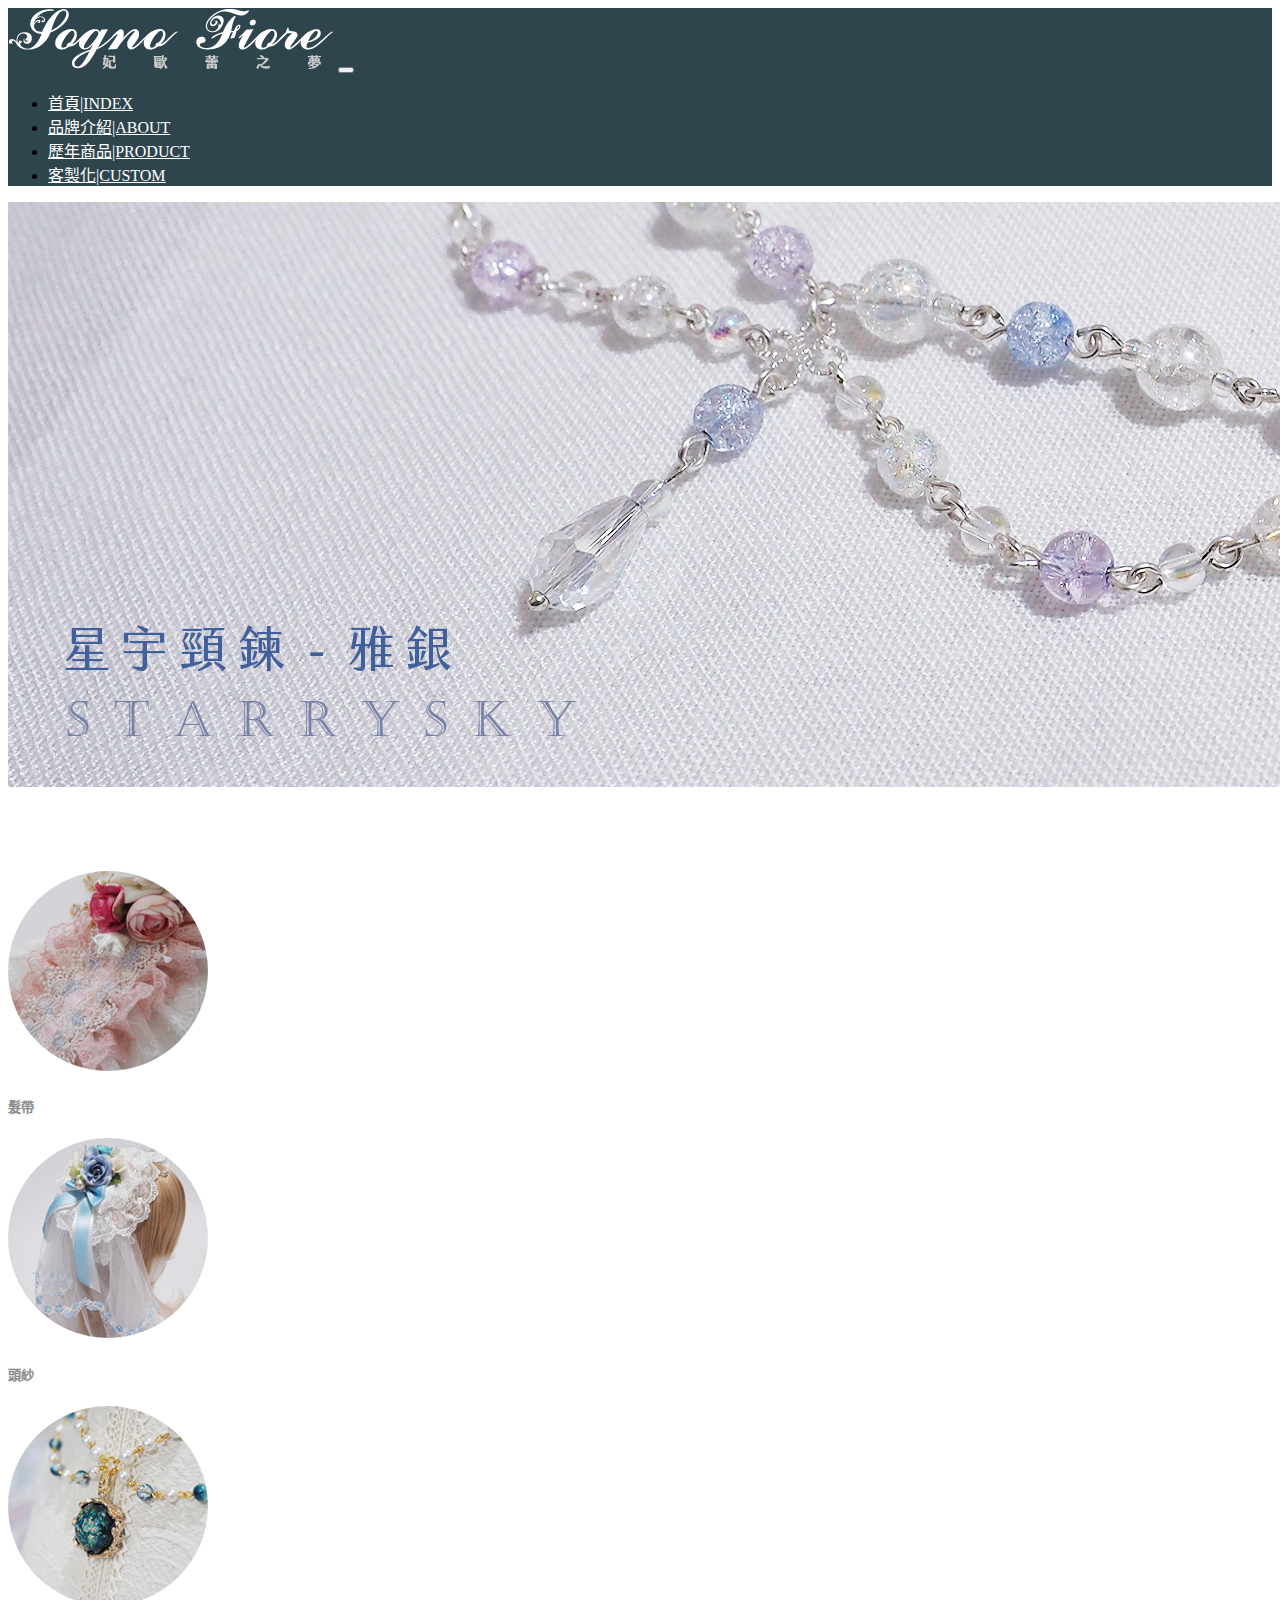
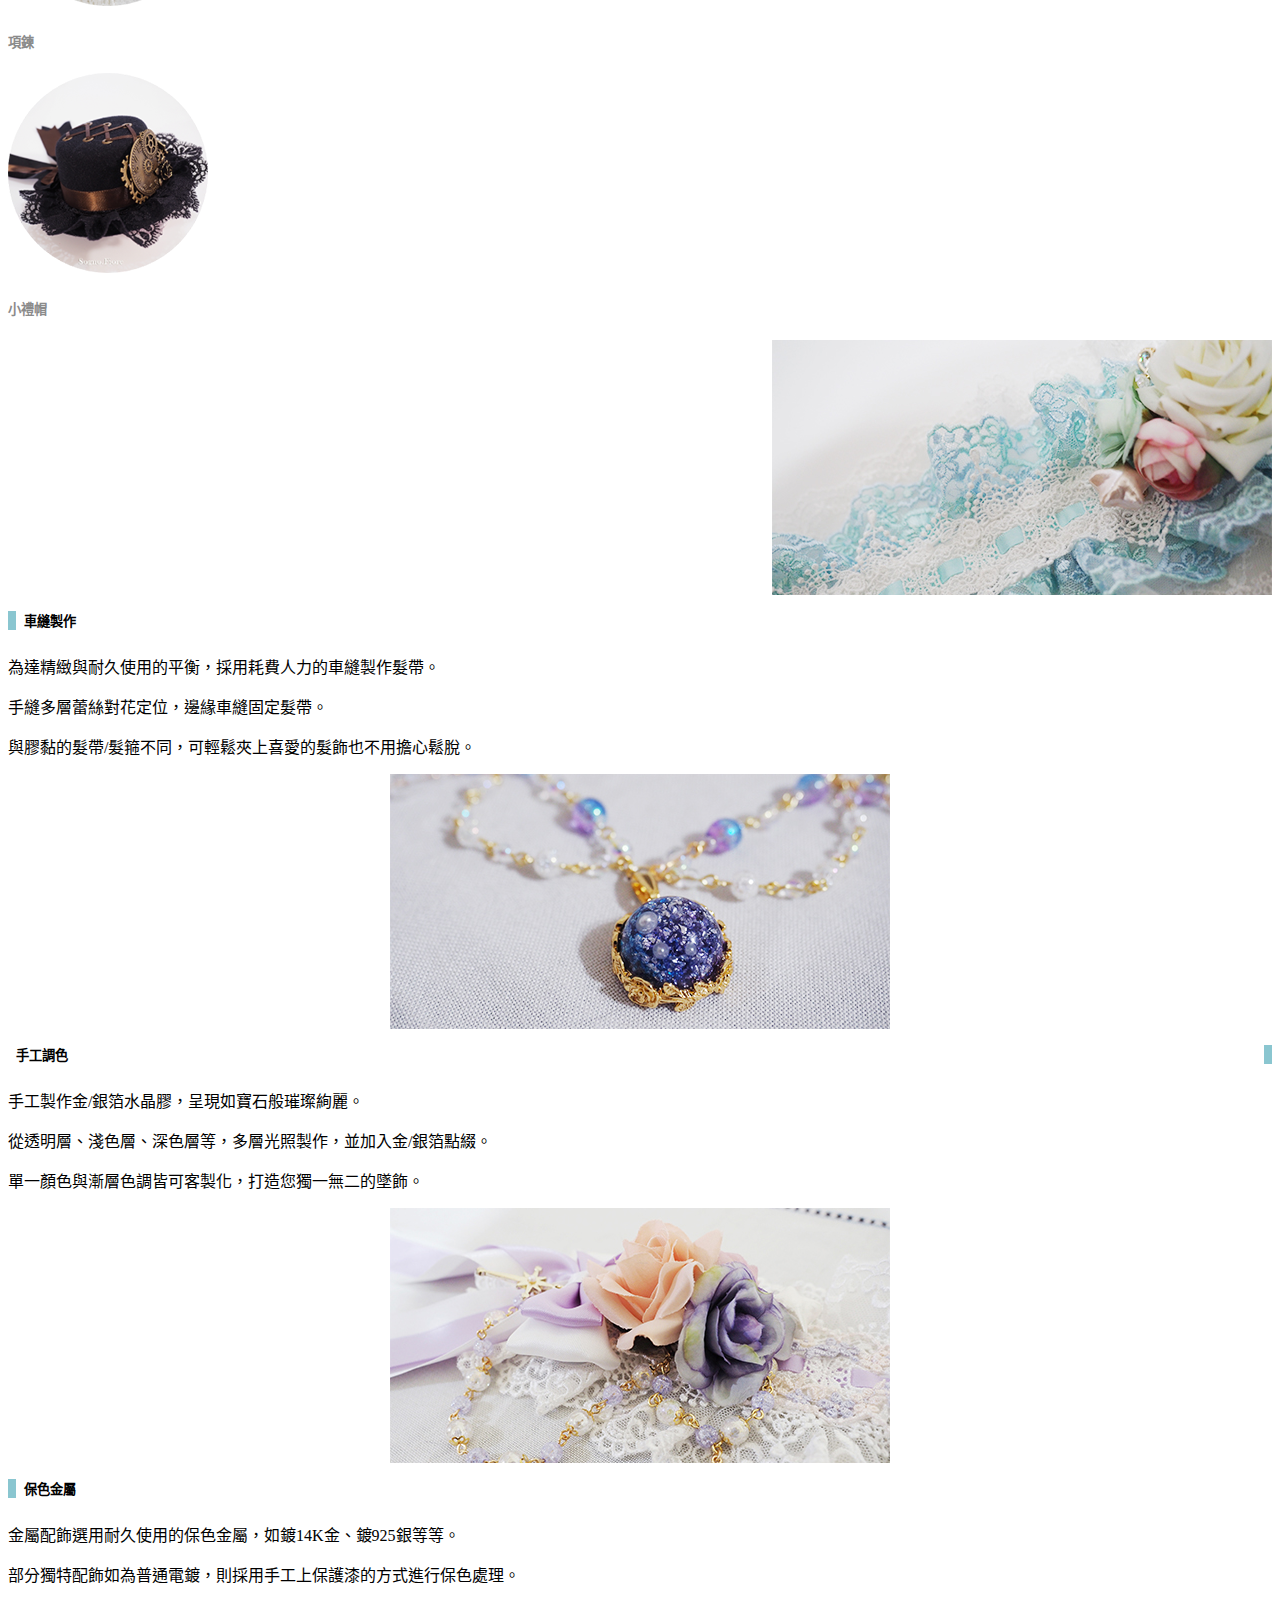
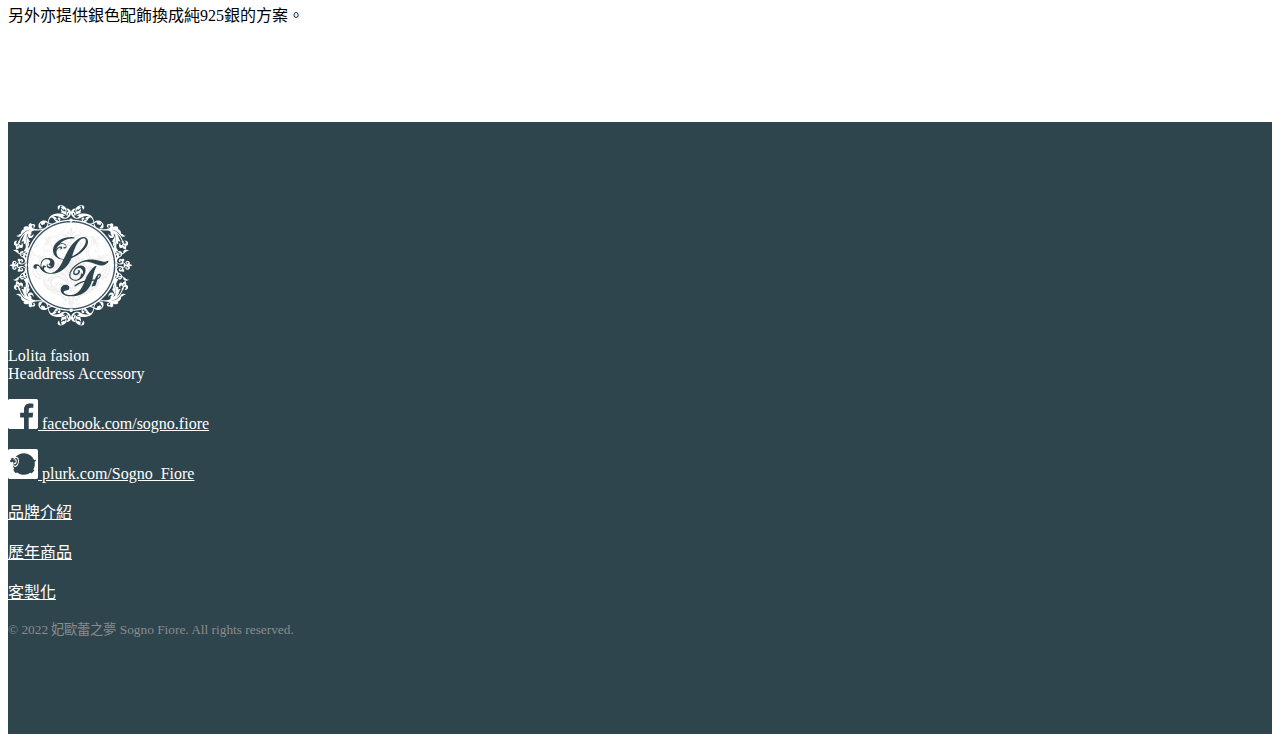
<file: index.html>
<!doctype html>
<html lang="zh-tw">
  <head>
    <!-- Required meta tags -->
    <meta charset="utf-8">
    <meta name="viewport" content="width=device-width, initial-scale=1, shrink-to-fit=no">
    <title>妃歐蕾之夢 - Sogno Fiore</title>
    <!-- Bootstrap CSS -->
    <link rel="stylesheet" href="https://stackpath.bootstrapcdn.com/bootstrap/4.2.1/css/bootstrap.min.css" integrity="sha384-GJzZqFGwb1QTTN6wy59ffF1BuGJpLSa9DkKMp0DgiMDm4iYMj70gZWKYbI706tWS" crossorigin="anonymous">
    <link rel="stylesheet" href="css/layout.css">
  </head>
  <body>
      <header class="dark-green">
        <nav class=" navbar navbar-dark navbar-expand-md d-flex flex-md-column justify-content-between">
          <img class="img-fluid nav-brand py-2" src="img/logo.png" title="sogno fiore">
      <button class="navbar-toggler" type="button" data-toggle="collapse" data-target="#navbars" aria-controls="navbars" aria-expanded="false" aria-label="Toggle navigation">
        <span class="navbar-toggler-icon"></span>
      </button>
      <div class="collapse navbar-collapse justify-content-center" id="navbars">
         <ul class="navbar-nav">
          <li class="nav-item mx-3">
            <a class="nav-link" href="index.html">首頁|INDEX</a>
          </li>
          <li class="nav-item mx-3">
            <a class="nav-link" href="about.html">品牌介紹|ABOUT</a>
          </li>
          <li class="nav-item mx-3">
            <a class="nav-link" href="product.html">歷年商品|PRODUCT</a>
          </li>
          <li class="nav-item mx-3">
            <a class="nav-link" href="custom.html">客製化|CUSTOM</a>
          </li>
        </ul>  
      </div>
      </nav>
        </header>

        <main>
        <div class="container-fluid px-0">
          <img src="img/pic01.jpg" class="img-fluid">
        </div>

        <div class="container">
          <div class="row text-center">
          <div class="col-md-3 mb-5">
            <img src="img/c01.png" class="img-fluid pb-3">
            <h5 class="gray-text">髮帶</h5>
          </div>
          <div class="col-md-3 mb-5">
            <img src="img/c02.png" class="img-fluid pb-3">
            <h5 class="gray-text">頭紗</h5>
          </div>
          <div class="col-md-3 mb-5">
            <img src="img/c03.png" class="img-fluid pb-3">
            <h5 class="gray-text">項鍊</h5>
          </div>
          <div class="col-md-3 mb-5">
            <img src="img/c04.png" class="img-fluid pb-3">
            <h5 class="gray-text">小禮帽</h5>
          </div>
        </div>

      
          <div class="row mb-5 pt-4">
          <div class="col-md-4 w-100 bg-style rounded shadow-sm" style="background-position:right; background-image: url(img/r01.jpg);">
          </div>
          <div class="col-md-8 pt-3">
            <h5 class="card-title tag-T-blue">車縫製作</h5>
            <p class="card-text">為達精緻與耐久使用的平衡，採用耗費人力的車縫製作髮帶。</p>
            <p class="card-text">手縫多層蕾絲對花定位，邊緣車縫固定髮帶。</p>
            <p class="card-text">與膠黏的髮帶/髮箍不同，可輕鬆夾上喜愛的髮飾也不用擔心鬆脫。</p>
          </div>
        </div>
  

        <div class="row mb-5 flex-md-row-reverse">
        <div class="col-md-4 w-100 bg-style rounded shadow-sm" style="background-position: center; background-image: url(img/r02.jpg);">
        </div>
        <div class="col-md-8 pt-3 text-md-right">
          <h5 class="card-title tag-R-blue">手工調色</h5>
          <p class="card-text">手工製作金/銀箔水晶膠，呈現如寶石般璀璨絢麗。</p>
          <p class="card-text">從透明層、淺色層、深色層等，多層光照製作，並加入金/銀箔點綴。</p>
          <p class="card-text">單一顏色與漸層色調皆可客製化，打造您獨一無二的墜飾。</p>
        </div>
      </div>

      <div class="row mb-5">
      <div class="col-md-4 w-100 bg-style rounded shadow-sm" style="background-position:center; background-image: url(img/r03.jpg);">
      </div>
      <div class="col-md-8 pt-3">
        <h5 class="card-title tag-T-blue">保色金屬</h5>
        <p class="card-text">金屬配飾選用耐久使用的保色金屬，如鍍14K金、鍍925銀等等。</p>
        <p class="card-text">部分獨特配飾如為普通電鍍，則採用手工上保護漆的方式進行保色處理。</p>
        <p class="card-text">另外亦提供銀色配飾換成純925銀的方案。</p>
      </div>
    </div>
    </div>
  </main>
  <footer>
    <div class="dark-green">
      <div class="container py-5">
      <div class="row justify-content-center pb-3 border-bottom">
        <div class="col-md-3">
          <img src="img/logo-sognofiore-w.png" class="img-fluid d-block mx-auto mt-3">
          
        </div>
        <div class="col-md-4 mt-2 text-center text-md-left">
          <p>
            Lolita fasion<br/>
            Headdress Accessory
          </p>
          <p>
          <a href="https://www.facebook.com/sogno.fiore"  target="_blank">
            <svg version="1.1" id="pic_1" xmlns="http://www.w3.org/2000/svg" xmlns:xlink="http://www.w3.org/1999/xlink" x="0px" y="0px" width="30px" height="30px"
               viewBox="0 0 640 640" style="enable-background:new 0 0 640 640;" xml:space="preserve">
            <path class="fill-white" d="M604.7,0H35.3C15.8,0,0,15.8,0,35.3v569.4C0,624.2,15.8,640,35.3,640h306.5V392.5h-83.1v-96.9h83.1v-71.3
              c0-82.7,50.5-127.7,124.2-127.7c35.3,0,65.7,2.6,74.5,3.8v86.4h-50.9c-40.1,0-47.9,19.1-47.9,47.1v61.7h95.9l-12.5,96.9h-83.4V640
              h162.8c19.5,0,35.3-15.8,35.3-35.3l0,0V35.3C640,15.8,624.2,0,604.7,0z"/>
            </svg>  
facebook.com/sogno.fiore
</a>
</p>
<p>
<a href="https://www.plurk.com/Sogno_Fiore"  target="_blank">
<svg version="1.1" id="Bold" xmlns="http://www.w3.org/2000/svg" xmlns:xlink="http://www.w3.org/1999/xlink" x="0px" y="0px"  width="30px" height="30px"
viewBox="0 0 640 640" style="enable-background:new 0 0 640 640;" xml:space="preserve">
<g class="fill-white">
<path  d="M184.6,276.8c5-25-0.3-59.9-23.2-59.9c-12.3,0.1-22.7,12.3-28.6,23.2c7.3-0.6,12.2-4.2,20.4-1.2
c10.5,3.8,16.6,33.3,8.6,43.9c-9.6,12.8-25.1,14.3-39.2,8.9C128,342.9,173.5,332,184.6,276.8z"/>
<path d="M600,0H40C17.9,0,0,17.9,0,40v560c0,22.1,17.9,40,40,40h560c22.1,0,40-17.9,40-40V40C640,17.9,622.1,0,600,0z
M96.9,269.3c-2,4.2-5,8-9.1,10.8l0.1-0.1c-18.5,12.9-44.8,0-44.8-23c0-15.2,12.1-27.5,27.3-28.1l0.1,0.1
c-9.1-18.1,3.9-40.1,24.9-40.5c0.1,0,0.3,0,0.5,0.1c24.8,0,37.5,29.4,20.8,47.2c2.1,0.4,4.5,2.9,7.9,3.6
c9.4-24,30.9-54.4,56.3-49.4c25.7,5.1,39.1,46.1,29.9,91.6c-17.5,86.6-88.7,100.9-95.5,20.2v0.5c-0.4-5.3-0.5-9.8-0.4-14.2
C107.5,283.6,101.2,277.1,96.9,269.3z M593.4,249.7c-5,10.7-17.7,23.1-24.7,29.5c9.3,50.9,1.1,106-25.4,152.5
c-5.6,9.8,13.8,11.6,13.8,29c0,13.6-10.4,17.2-34.8,44.6l-5.2-4.8c-5.8-4.9-13.7,3.2-8.3,8.7c-2.3-2.1,2.6,2.5,4.9,4.6
c-3.6,2.8-8.1,4.4-12.9,4.4c-11,0-15.9-7.5-18.2-9.2c-2.4-2.3-6.1-2.5-8.8-0.6l0.7-0.5c-36.5,26-81,41.7-129.3,42.9h0.3
c-54.3,1.7-108.2-16-150.9-49.8c-6.4-5-12.2,3.8-14.6,4.8v-0.1c-3.6,2.9-8.2,4.6-13.2,4.6c-16.1,0-19.3-14.1-43.4-40.7l6.5-4.9
c6.2-4.7-0.9-14.3-7.3-9.5l-5.3,4l-1.2,0.9c0,0,0,0.1,0.1,0.1l-0.1-0.1l0,0c-0.8-1.6-0.9-2.1-1.4-3.6v0.1
c-7.1-21.7,19.3-25,15-35.4c-19.7-39.9-22.8-71.2-23.4-107.1c0,0,0,0,0,0V314c0,0,0,0.1,0,0.1c8.9,104.1,100.8,86.2,123.5-26.2
c11.9-58.9-5.4-111.9-38.6-118.5c-6.9-1.4-13.9-0.6-20.8,2c-19.4,9.6-10.9,6.3-18,10.8c45.8-58.4,109.9-92.9,188.4-92.9
c97,0.6,181.1,61,215.4,146.6c10.3,2.3,18.7-0.3,29.7-4.3C600.1,226.4,598.7,238.2,593.4,249.7z"/>
</g>
</svg>
plurk.com/Sogno_Fiore
</a>
</p>
        </div>
        <div class="col-md-2 mt-2 text-center text-md-left">
         <p><a href="about.html">品牌介紹</a></p>
          <p><a href="product.html">歷年商品</a></p>
            <p><a href="custom.html">客製化</a></p>
        </div>
      </div>
      <div class="row pt-4">
        <div class="col">
          <p class="text-center gray-text"><small>© 2022 妃歐蕾之夢 Sogno Fiore. All rights reserved.</small></p>
        </div>
      </div>
    </div>
    </div>
  </footer>
    <!-- Optional JavaScript -->
    <!-- jQuery first, then Popper.js, then Bootstrap JS -->
    <script src="https://code.jquery.com/jquery-3.3.1.slim.min.js" integrity="sha384-q8i/X+965DzO0rT7abK41JStQIAqVgRVzpbzo5smXKp4YfRvH+8abtTE1Pi6jizo" crossorigin="anonymous"></script>
    <script src="https://cdnjs.cloudflare.com/ajax/libs/popper.js/1.14.6/umd/popper.min.js" integrity="sha384-wHAiFfRlMFy6i5SRaxvfOCifBUQy1xHdJ/yoi7FRNXMRBu5WHdZYu1hA6ZOblgut" crossorigin="anonymous"></script>
    <script src="https://stackpath.bootstrapcdn.com/bootstrap/4.2.1/js/bootstrap.min.js" integrity="sha384-B0UglyR+jN6CkvvICOB2joaf5I4l3gm9GU6Hc1og6Ls7i6U/mkkaduKaBhlAXv9k" crossorigin="anonymous"></script>
  </body>
</html>
</file>
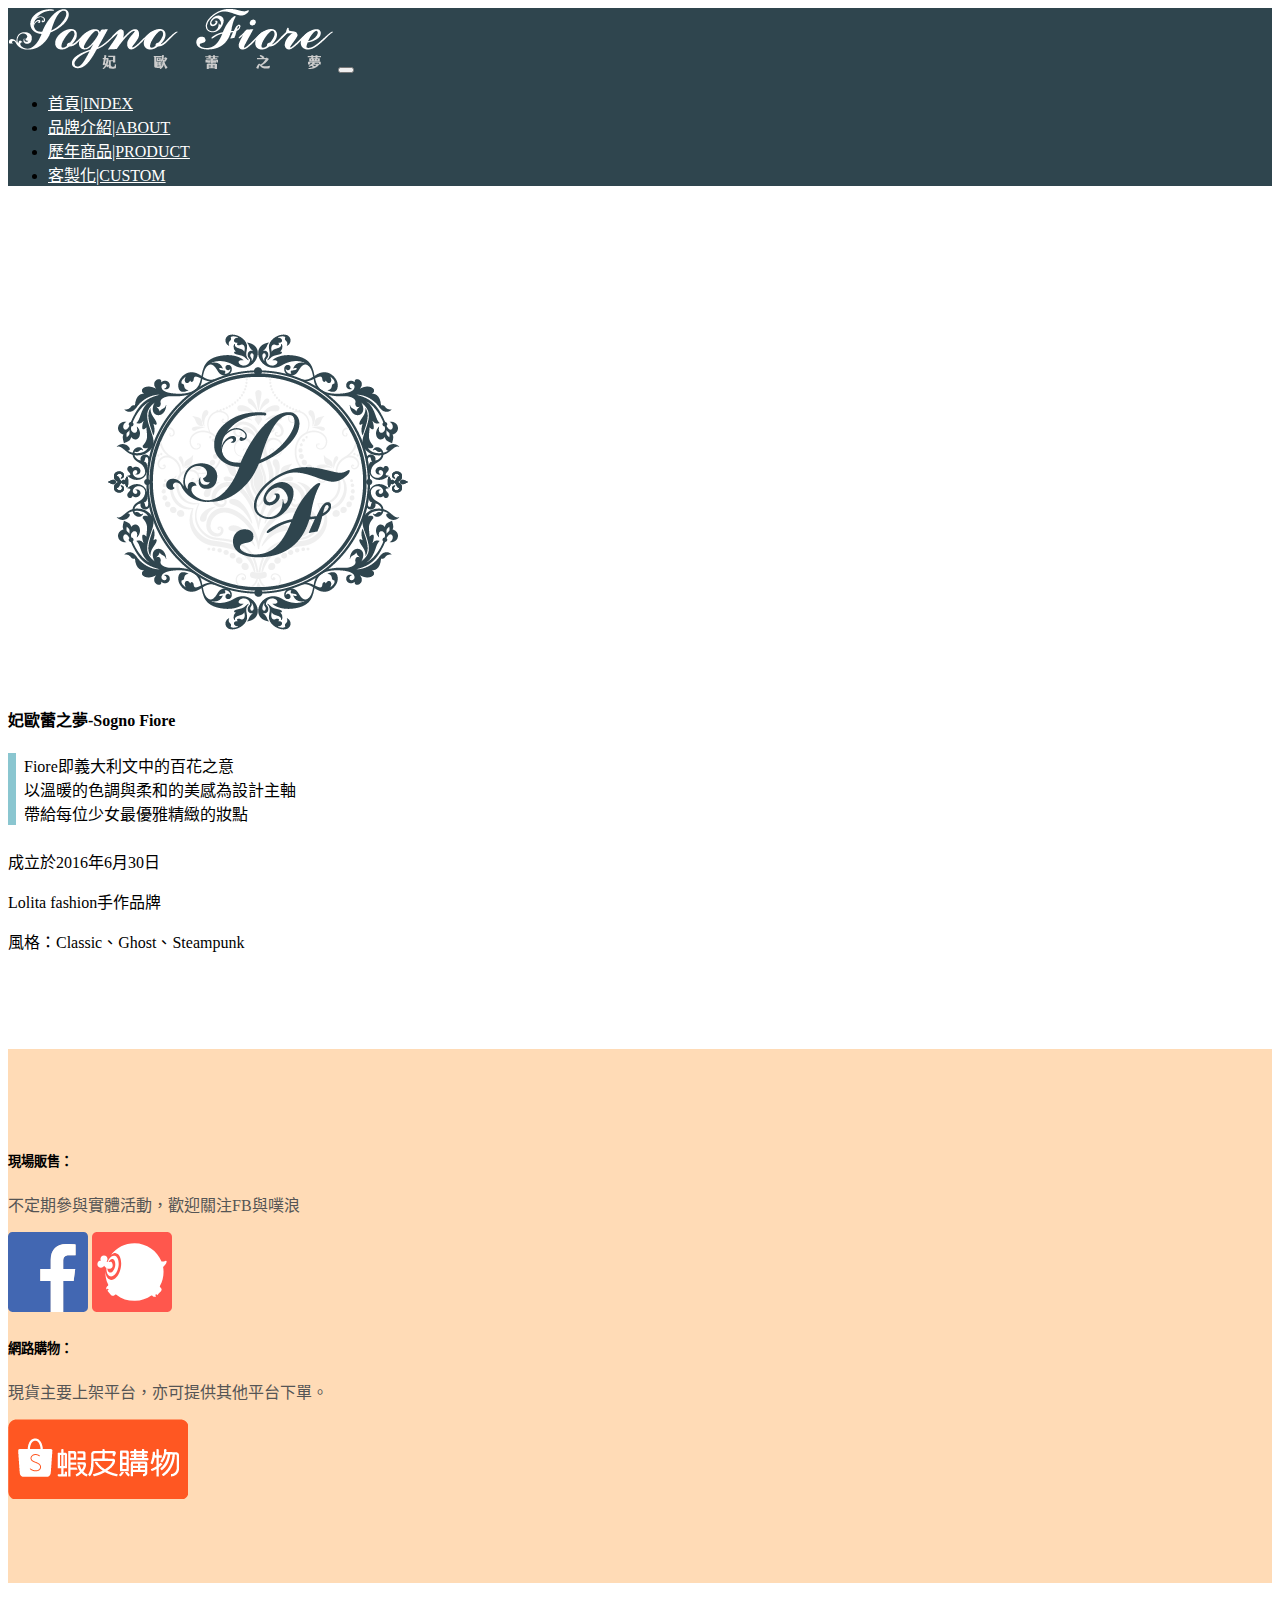
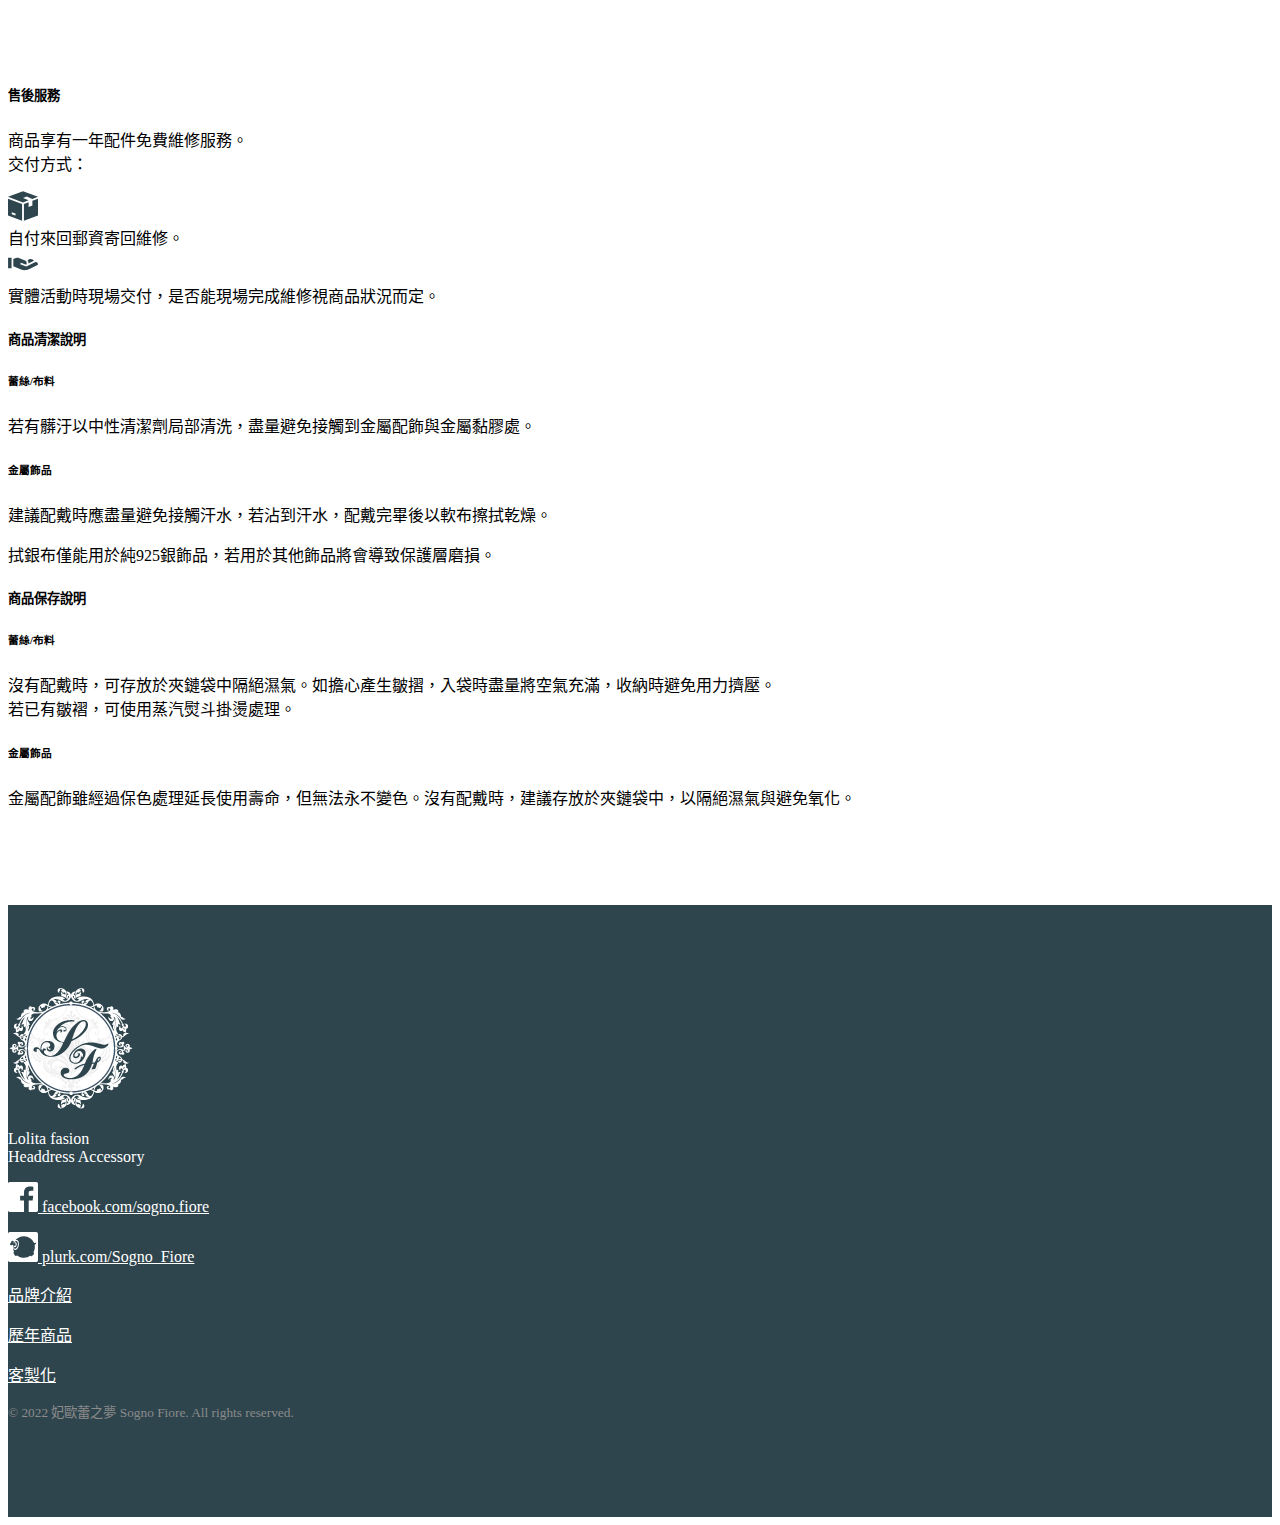
<file: about.html>
<!doctype html>
<html lang="zh-tw">
  <head>
    <!-- Required meta tags -->
    <meta charset="utf-8">
    <meta name="viewport" content="width=device-width, initial-scale=1, shrink-to-fit=no">
    <title>妃歐蕾之夢 - Sogno Fiore</title>
    <!-- Bootstrap CSS -->
    <link rel="stylesheet" href="https://stackpath.bootstrapcdn.com/bootstrap/4.2.1/css/bootstrap.min.css" integrity="sha384-GJzZqFGwb1QTTN6wy59ffF1BuGJpLSa9DkKMp0DgiMDm4iYMj70gZWKYbI706tWS" crossorigin="anonymous">
    <link rel="stylesheet" href="css/layout.css">
  </head>
  <body>
      <header class="dark-green">
        <nav class=" navbar navbar-dark navbar-expand-md d-flex flex-md-column justify-content-between">
          <img class="img-fluid nav-brand py-2" src="img/logo.png" title="sogno fiore">
      <button class="navbar-toggler" type="button" data-toggle="collapse" data-target="#navbars" aria-controls="navbars" aria-expanded="false" aria-label="Toggle navigation">
        <span class="navbar-toggler-icon"></span>
      </button>
      <div class="collapse navbar-collapse justify-content-center" id="navbars">
         <ul class="navbar-nav">
          <li class="nav-item mx-3">
            <a class="nav-link" href="index.html">首頁|INDEX</a>
          </li>
          <li class="nav-item mx-3">
            <a class="nav-link" href="about.html">品牌介紹|ABOUT</a>
          </li>
          <li class="nav-item mx-3">
            <a class="nav-link" href="product.html">歷年商品|PRODUCT</a>
          </li>
          <li class="nav-item mx-3">
            <a class="nav-link" href="custom.html">客製化|CUSTOM</a>
          </li>
        </ul>  
      </div>
      </nav>
        </header>
        <main>
          <div class="container">
            <div class="row">
              <div class="col-lg-6"><img src="img/logo-sognofiore.png" class="img-fluid d-block mx-auto">
              </div>
              <div class="col-lg-6 mt-5 text-center text-lg-left">
                <h4>妃歐蕾之夢-Sogno Fiore</h4>
                <p class="tag-L-blue">Fiore即義大利文中的百花之意<br/>
                  以溫暖的色調與柔和的美感為設計主軸<br/>
                  帶給每位少女最優雅精緻的妝點
                </p>

                <p class="mt-5">成立於2016年6月30日</p>
                <p>Lolita fashion手作品牌</p>
                <p>風格：Classic、Ghost、Steampunk</p>
              </div>
            </div>
          </div>
          <div class="area">
            <div class="container">
              <div class="row">
                <div class="col-md-6">
                  <h5>現場販售：</h5>
                  <p class="darkgray-text">不定期參與實體活動，歡迎關注FB與噗浪</p>
                 <a href="https://www.facebook.com/sogno.fiore"  target="_blank"> <img src="img/facebook.svg"  width="80px" height="80px" class="mx-1"></a>
                 <a href="https://www.plurk.com/Sogno_Fiore"  target="_blank"><img src="img/plurk.svg"  width="80px" height="80px" class="mx-1"></a>
                </div>
                <div class="col-md-6 mt-5 mt-md-0">
                  <h5>網路購物：</h5>
                  <p class="darkgray-text">現貨主要上架平台，亦可提供其他平台下單。</p>
                  <a><img src="img/shopee.png" class="img-fluid"></a>
                </div>
              </div>
            </div>
          </div>

          <div class="container">
            <div class="row">
              <div class="col-lg-4 my-3">
                <div class="card h-100 shadow-sm">
                  <div class="card-header">
                    <h5 class="mb-0">售後服務</h5>
                  </div>
                  <div class="card-body">
                    <p>商品享有一年配件免費維修服務。<br/>
                      交付方式：</p>
                <div class="row pt-4">
                  <div class="col-sm-auto ">

                    <svg version="1.1" id="Capa_1" xmlns="http://www.w3.org/2000/svg" xmlns:xlink="http://www.w3.org/1999/xlink" x="0px" y="0px" width="30px" height="30px"
                       viewBox="0 0 512 512" style="enable-background:new 0 0 512 512;" xml:space="preserve">
                       <g class="fill-dark-green" >
                        <polygon points="320,92.3 320,92.1 415.8,135.1 512,99 256,3 0,99 256,195 351.8,159.1 256,119.6 256,119.5 		"/>
                        <path d="M0,131v288l240,90V221L0,131z M128,420l-64-24v-34.1l64,24V420z"/>
                        <polygon points="416,167 416,247.2 352,271.2 352,191 272,221 272,509 512,419 512,131 		"/>
                   </g>
                    </svg>
                    
</div>
<div class="col-sm-9">
<span>自付來回郵資寄回維修。</span>
</div>
</div>

<div class="row pt-4">
  <div class="col-sm-auto pt-3">
<svg version="1.1" id="Capa_1" xmlns="http://www.w3.org/2000/svg" xmlns:xlink="http://www.w3.org/1999/xlink" x="0px" y="0px" width="30px" height="30px"
	 viewBox="0 0 514.4 212" style="enable-background:new 0 0 514.4 212;" xml:space="preserve">
<g class="fill-dark-green" >
	<path d="M444,52.1c-15.1-28.4-50-40.1-79.1-25.9L334,41.3c4.5,5.5,8.5,11.5,11.4,18.3c5.3,12.6,7,26.1,5.1,39.3
		L444,52.1z"/>
	<path d="M1.2,0.5h60v180h-60C1.2,180.5,1.2,0.5,1.2,0.5z"/>
	<path d="M460.9,77.2l-146.7,73.4l-104.4-40.1l10.8-28l92.1,35.4l5-11.8c9.8-23.2-1.3-49.9-24.7-59.3l-97.4-39
		c-27-10.8-58.4-9.6-84.4,3.5l-20,10v124.4l132.2,53.5c29.9,12,62.1,15.3,94.8,9.8c17.4-3,34.1-9.3,49.9-17.2l145.2-73.1v-9.8
		C513.1,82.5,484.4,65.4,460.9,77.2L460.9,77.2z"/>
</g>
</svg>

</div>
<div class="col-sm-9">
<span>  實體活動時現場交付，是否能現場完成維修視商品狀況而定。</span>
</div>
</div>
                  </div>
                </div>
              </div>
              <div class="col-lg-4 my-3">
                <div class="card h-100 shadow-sm">
                  <div class="card-header">
                    <h5 class="mb-0">商品清潔說明</h5>
                  </div>
                  <div class="card-body">
                    <h6 class="card-title">蕾絲/布料</h6>
                    <p>若有髒汙以中性清潔劑局部清洗，盡量避免接觸到金屬配飾與金屬黏膠處。</p>
                    <h6 class="card-title">金屬飾品</h6>
                      <p>建議配戴時應盡量避免接觸汗水，若沾到汗水，配戴完畢後以軟布擦拭乾燥。</p>
                      <p>拭銀布僅能用於純925銀飾品，若用於其他飾品將會導致保護層磨損。</p>
                  </div>
                </div>
              </div>
              <div class="col-lg-4 my-3">
                <div class="card  h-100 shadow-sm">
                  <div class="card-header">
                    <h5 class="mb-0">商品保存說明</h5>
                  </div>
                  <div class="card-body">
                    <h6 class="card-title">蕾絲/布料</h6>
                    <p>沒有配戴時，可存放於夾鏈袋中隔絕濕氣。如擔心產生皺摺，入袋時盡量將空氣充滿，收納時避免用力擠壓。<br/>若已有皺褶，可使用蒸汽熨斗掛燙處理。</P>
                    <h6 class="card-title">金屬飾品</h6>
                    <p>金屬配飾雖經過保色處理延長使用壽命，但無法永不變色。沒有配戴時，建議存放於夾鏈袋中，以隔絕濕氣與避免氧化。</p>
                    
                  </div>
                </div>
              </div>
              
            </div>
          </div>
        </main>
        <footer>
          <div class="dark-green">
            <div class="container py-5">
            <div class="row justify-content-center pb-3 border-bottom">
              <div class="col-md-3">
                <img src="img/logo-sognofiore-w.png" class="img-fluid d-block mx-auto mt-3">
                
              </div>
              <div class="col-md-4 mt-2 text-center text-md-left">
                <p>
                  Lolita fasion<br/>
                  Headdress Accessory
                </p>
                <p>
                <a href="https://www.facebook.com/sogno.fiore"  target="_blank">
                  <svg version="1.1" id="pic_1" xmlns="http://www.w3.org/2000/svg" xmlns:xlink="http://www.w3.org/1999/xlink" x="0px" y="0px" width="30px" height="30px"
                     viewBox="0 0 640 640" style="enable-background:new 0 0 640 640;" xml:space="preserve">
                  <path class="fill-white" d="M604.7,0H35.3C15.8,0,0,15.8,0,35.3v569.4C0,624.2,15.8,640,35.3,640h306.5V392.5h-83.1v-96.9h83.1v-71.3
                    c0-82.7,50.5-127.7,124.2-127.7c35.3,0,65.7,2.6,74.5,3.8v86.4h-50.9c-40.1,0-47.9,19.1-47.9,47.1v61.7h95.9l-12.5,96.9h-83.4V640
                    h162.8c19.5,0,35.3-15.8,35.3-35.3l0,0V35.3C640,15.8,624.2,0,604.7,0z"/>
                  </svg>  
 facebook.com/sogno.fiore
</a>
</p>
<p>
<a href="https://www.plurk.com/Sogno_Fiore"  target="_blank">
  <svg version="1.1" id="Bold" xmlns="http://www.w3.org/2000/svg" xmlns:xlink="http://www.w3.org/1999/xlink" x="0px" y="0px"  width="30px" height="30px"
  viewBox="0 0 640 640" style="enable-background:new 0 0 640 640;" xml:space="preserve">
<g class="fill-white">
 <path  d="M184.6,276.8c5-25-0.3-59.9-23.2-59.9c-12.3,0.1-22.7,12.3-28.6,23.2c7.3-0.6,12.2-4.2,20.4-1.2
   c10.5,3.8,16.6,33.3,8.6,43.9c-9.6,12.8-25.1,14.3-39.2,8.9C128,342.9,173.5,332,184.6,276.8z"/>
 <path d="M600,0H40C17.9,0,0,17.9,0,40v560c0,22.1,17.9,40,40,40h560c22.1,0,40-17.9,40-40V40C640,17.9,622.1,0,600,0z
    M96.9,269.3c-2,4.2-5,8-9.1,10.8l0.1-0.1c-18.5,12.9-44.8,0-44.8-23c0-15.2,12.1-27.5,27.3-28.1l0.1,0.1
   c-9.1-18.1,3.9-40.1,24.9-40.5c0.1,0,0.3,0,0.5,0.1c24.8,0,37.5,29.4,20.8,47.2c2.1,0.4,4.5,2.9,7.9,3.6
   c9.4-24,30.9-54.4,56.3-49.4c25.7,5.1,39.1,46.1,29.9,91.6c-17.5,86.6-88.7,100.9-95.5,20.2v0.5c-0.4-5.3-0.5-9.8-0.4-14.2
   C107.5,283.6,101.2,277.1,96.9,269.3z M593.4,249.7c-5,10.7-17.7,23.1-24.7,29.5c9.3,50.9,1.1,106-25.4,152.5
   c-5.6,9.8,13.8,11.6,13.8,29c0,13.6-10.4,17.2-34.8,44.6l-5.2-4.8c-5.8-4.9-13.7,3.2-8.3,8.7c-2.3-2.1,2.6,2.5,4.9,4.6
   c-3.6,2.8-8.1,4.4-12.9,4.4c-11,0-15.9-7.5-18.2-9.2c-2.4-2.3-6.1-2.5-8.8-0.6l0.7-0.5c-36.5,26-81,41.7-129.3,42.9h0.3
   c-54.3,1.7-108.2-16-150.9-49.8c-6.4-5-12.2,3.8-14.6,4.8v-0.1c-3.6,2.9-8.2,4.6-13.2,4.6c-16.1,0-19.3-14.1-43.4-40.7l6.5-4.9
   c6.2-4.7-0.9-14.3-7.3-9.5l-5.3,4l-1.2,0.9c0,0,0,0.1,0.1,0.1l-0.1-0.1l0,0c-0.8-1.6-0.9-2.1-1.4-3.6v0.1
   c-7.1-21.7,19.3-25,15-35.4c-19.7-39.9-22.8-71.2-23.4-107.1c0,0,0,0,0,0V314c0,0,0,0.1,0,0.1c8.9,104.1,100.8,86.2,123.5-26.2
   c11.9-58.9-5.4-111.9-38.6-118.5c-6.9-1.4-13.9-0.6-20.8,2c-19.4,9.6-10.9,6.3-18,10.8c45.8-58.4,109.9-92.9,188.4-92.9
   c97,0.6,181.1,61,215.4,146.6c10.3,2.3,18.7-0.3,29.7-4.3C600.1,226.4,598.7,238.2,593.4,249.7z"/>
</g>
</svg>
 plurk.com/Sogno_Fiore
</a>
</p>
              </div>
              <div class="col-md-2 mt-2 text-center text-md-left">
               <p><a href="about.html">品牌介紹</a></p>
                <p><a href="product.html">歷年商品</a></p>
                  <p><a href="custom.html">客製化</a></p>
              </div>
            </div>
            <div class="row pt-4">
              <div class="col">
                <p class="text-center gray-text"><small>© 2022 妃歐蕾之夢 Sogno Fiore. All rights reserved.</small></p>
              </div>
            </div>
          </div>
          </div>
        </footer>
    <!-- Optional JavaScript -->
    <!-- jQuery first, then Popper.js, then Bootstrap JS -->
    <script src="https://code.jquery.com/jquery-3.3.1.slim.min.js" integrity="sha384-q8i/X+965DzO0rT7abK41JStQIAqVgRVzpbzo5smXKp4YfRvH+8abtTE1Pi6jizo" crossorigin="anonymous"></script>
    <script src="https://cdnjs.cloudflare.com/ajax/libs/popper.js/1.14.6/umd/popper.min.js" integrity="sha384-wHAiFfRlMFy6i5SRaxvfOCifBUQy1xHdJ/yoi7FRNXMRBu5WHdZYu1hA6ZOblgut" crossorigin="anonymous"></script>
    <script src="https://stackpath.bootstrapcdn.com/bootstrap/4.2.1/js/bootstrap.min.js" integrity="sha384-B0UglyR+jN6CkvvICOB2joaf5I4l3gm9GU6Hc1og6Ls7i6U/mkkaduKaBhlAXv9k" crossorigin="anonymous"></script>
  </body>
</html>
</file>
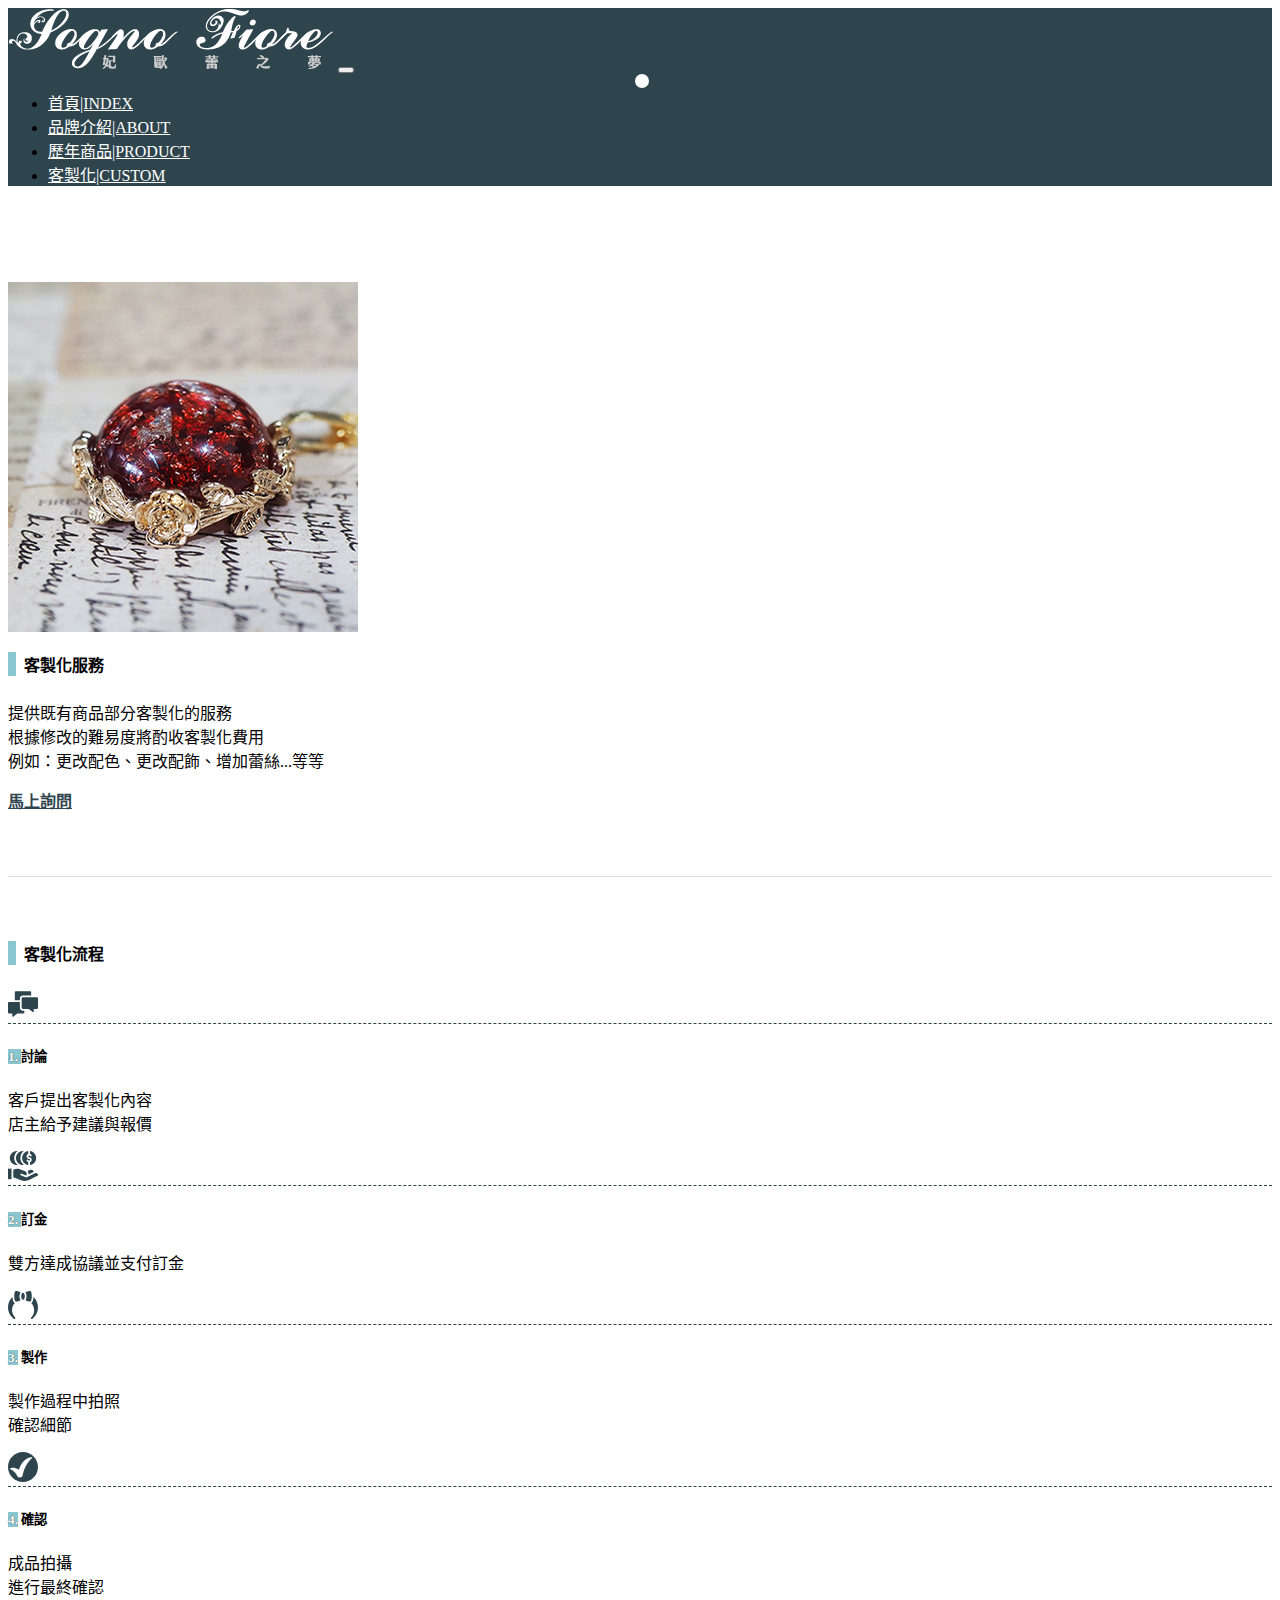
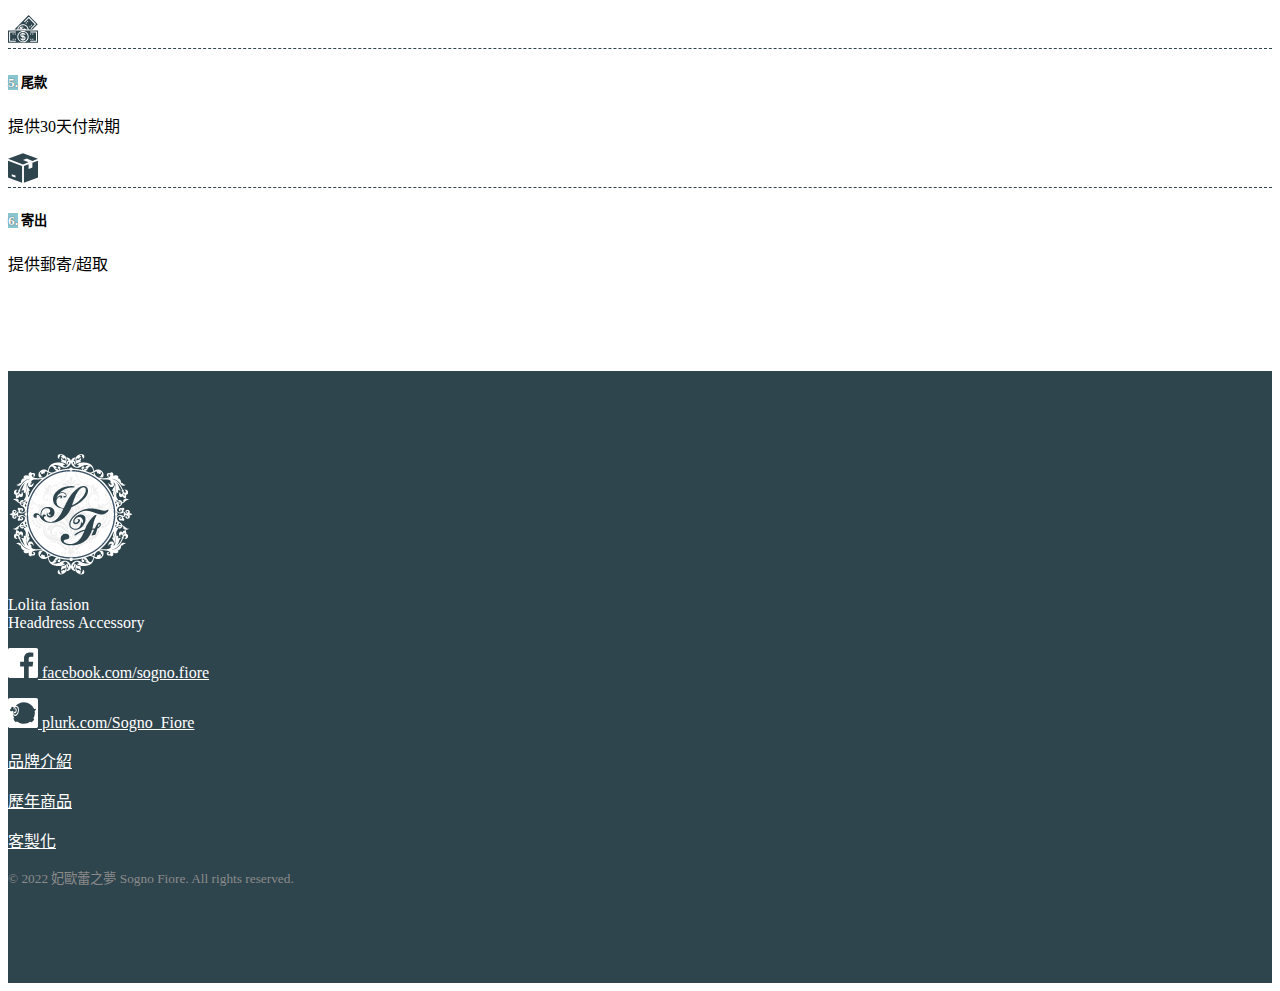
<file: custom.html>
<!doctype html>
<html lang="zh-tw">
  <head>
    <!-- Required meta tags -->
    <meta charset="utf-8">
    <meta name="viewport" content="width=device-width, initial-scale=1, shrink-to-fit=no">
    <title>妃歐蕾之夢 - Sogno Fiore</title>
    <!-- Bootstrap CSS -->
    <link rel="stylesheet" href="https://stackpath.bootstrapcdn.com/bootstrap/4.2.1/css/bootstrap.min.css" integrity="sha384-GJzZqFGwb1QTTN6wy59ffF1BuGJpLSa9DkKMp0DgiMDm4iYMj70gZWKYbI706tWS" crossorigin="anonymous">
    <link rel="stylesheet" href="css/layout.css">
  </head>
  <body>
      <header class="dark-green">
        <nav class=" navbar navbar-dark navbar-expand-md d-flex flex-md-column justify-content-between">
          <img class="img-fluid nav-brand py-2" src="img/logo.png" title="sogno fiore">
      <button class="navbar-toggler" type="button" data-toggle="collapse" data-target="#navbars" aria-controls="navbars" aria-expanded="false" aria-label="Toggle navigation">
        <span class="navbar-toggler-icon"></span>
      </button>
      <div class="collapse navbar-collapse justify-content-center" id="navbars">
         <ul class="navbar-nav">
          <li class="nav-item mx-3">
            <a class="nav-link" href="index.html">首頁|INDEX</a>
          </li>
          <li class="nav-item mx-3">
            <a class="nav-link" href="about.html">品牌介紹|ABOUT</a>
          </li>
          <li class="nav-item mx-3">
            <a class="nav-link" href="product.html">歷年商品|PRODUCT</a>
          </li>
          <li class="nav-item mx-3">
            <a class="nav-link" href="custom.html">客製化|CUSTOM</a>
          </li>
        </ul>  
      </div>
      </nav>
        </header>
        <main>
          <div class="container">
            <div class="row">
              <div class="col-lg-6"><img src="img/custom_pic.jpg" class="img-thumbnail d-block mx-auto rounded-circle">
              </div>
              <div class="col-lg-6 mt-5 text-center text-lg-left">
                <h4 class="tag-L-blue">客製化服務</h4>
                <p>提供既有商品部分客製化的服務<br/>
                  根據修改的難易度將酌收客製化費用<br/>
                  例如：更改配色、更改配飾、增加蕾絲...等等
                </p>
                <a href="https://www.facebook.com/sogno.fiore"  target="_blank" class="btn btn-secondary mt-4">馬上詢問</a>
              </div>
            </div>
            <div class="hr"></div>
            <div class="row">
              <div class="col">
                <h4 class="tag-T-blue">客製化流程</h4>
              </div>
            </div>
            <div class="row text-center">
              <div class="col-xl-2 px-0 mb-4">
                <div class="area_icon timeline my-0 my-xl-4 pb-4">
                <svg id="Capa_1" class="d-block mx-auto" enable-background="new 0 0 512 512" viewBox="0 0 512 512" width="30px" height="30px" xmlns="http://www.w3.org/2000/svg">
                  <g class="fill-dark-green">
                  <path d="m203 191.019v-29c0-27.57 22.43-50 50-50h142.5v-55c0-11.046-8.954-20-20-20h-239c-11.046 0-20 8.954-20 20v134z"/>
                  <path d="m253 371.019c-27.57 0-50-22.43-50-50v-100h-183c-11.046 0-20 8.954-20 20v159c0 11.046 8.954 20 20 20h53v44.943c0 5.924 4.861 10.018 10.041 10.018 2.035 0 4.118-.631 5.977-2.032l70.243-52.93h99.739c11.046 0 20-8.954 20-20v-29h-26z"/>
                  <path d="m492 142.019h-239c-11.046 0-20 8.954-20 20v159c0 11.046 8.954 20 20 20h99.739l70.243 52.93c1.859 1.401 3.942 2.032 5.977 2.032 5.18 0 10.041-4.094 10.041-10.018v-44.943h53c11.046 0 20-8.954 20-20v-159c0-11.047-8.954-20.001-20-20.001z"/>
                  </g>
                </svg>
                </div>
                <h5><span class="badge badge-main">1. </span> 討論</h5>
                <p class="px-2">
                  客戶提出客製化內容<br/>
                  店主給予建議與報價<br/>
                </p>
              </div>
              <div class="col-xl-2 px-0 mb-4">
                <div class="area_icon timeline my-0 my-xl-4 pb-4">
                  <svg id="Capa_1" class="d-block mx-auto"  enable-background="new 0 0 512 512" viewBox="0 0 512 512" width="30px" height="30px" xmlns="http://www.w3.org/2000/svg">
                    <g class="fill-dark-green">
                    <path d="m442.823 352.589c-15.095-28.427-49.995-40.094-79.147-25.876l-30.868 15.055c4.514 5.548 8.525 11.541 11.362 18.34 5.273 12.627 6.958 26.104 5.098 39.272z"/>
                    <path d="m241 121.001c0 61.135 45.886 112.542 105 120 0-2.835 0-45.058 0-47.763-17.422-6.213-30-22.707-30-42.237h30c0 8.276 6.724 15 15 15s15-6.724 15-15-6.724-15-15-15c-24.814 0-45-20.186-45-45 0-19.53 12.578-36.024 30-42.237 0-2.839 0-46.079 0-48.763-59.114 7.458-105 59.863-105 121z"/>
                    <path d="m346 91.001c0 8.276 6.724 15 15 15 24.814 0 45 20.186 45 45 0 19.53-12.578 36.024-30 42.237v47.763c59.114-7.458 105-58.865 105-120 0-61.137-45.886-113.542-105-121v48.763c17.422 6.213 30 22.707 30 42.237h-30c0-8.276-6.724-15-15-15s-15 6.723-15 15z"/>
                    <path d="m136 121.001c0 66.273 53.725 120 120 120 4.863 0 9.485-.868 14.196-1.43-35.737-27.444-59.196-70.137-59.196-118.57s23.459-92.126 59.196-119.57c-4.711-.562-9.333-1.43-14.196-1.43-66.275 0-120 54.725-120 121z"/>
                    <path d="m165.196 1.431c-4.711-.562-9.333-1.43-14.196-1.43-66.275 0-120 54.725-120 121 0 66.273 53.725 120 120 120 4.863 0 9.485-.868 14.196-1.43-35.737-27.444-59.196-70.137-59.196-118.57 0-48.434 23.459-92.126 59.196-119.57z"/>
                    <path d="m0 301.001h60v180h-60z"/>
                    <path d="m459.687 377.705-146.689 73.354-104.399-40.137 10.752-28.008 92.065 35.391 4.984-11.792c9.809-23.207-1.344-49.944-24.736-59.302l-97.295-38.921c-27.025-10.811-58.382-9.551-84.417 3.462l-19.952 9.973v124.437l132.162 53.461c29.912 11.968 62.124 15.33 94.777 9.765 17.4-2.965 34.116-9.282 49.902-17.175l145.159-73.087-.002-9.827c-.086-26.307-28.782-43.36-52.311-31.594z"/>
                    </g>
                    </svg>
                </div>
                <h5><span class="badge badge-main">2. </span> 訂金</h5>
                <p class="px-2">雙方達成協議並支付訂金</p>
              </div>
              <div class="col-xl-2 px-0 mb-4">
                <div class="area_icon timeline my-0 my-xl-4 pb-4">
                <svg id="Capa_1" class="d-block mx-auto" enable-background="new 0 0 512 512" viewBox="0 0 512 512" width="30px" height="30px" xmlns="http://www.w3.org/2000/svg">
                  <g class="fill-dark-green">
                    <path d="m104.184 212.817c-9.904-9.89-25.915-35.585-27.812-95.455-29.11 28.193-51.227 63.256-63.653 102.149-7.96 24.899-12.71 50.343-12.719 75.489-.027 76.846 36.808 150.913 101.66 198.129 6.368 4.618 15.174 3.549 20.229-2.388 5.098-5.947 4.746-14.81-.791-20.347-34.028-34.042-52.778-79.218-52.778-127.206 0-45.43 17.981-88.229 48.644-121.562-4.665-2.19-9.03-5.059-12.78-8.809z"/>
                    <path d="m435.608 119.622c-1.921 51.072-14.178 77.157-24.701 89.943-4.091 4.96-9.199 8.914-14.921 11.71 31.952 33.627 50.638 77.322 50.638 123.745 0 48.208-17.871 91.567-51.68 125.376-5.581 5.581-5.889 14.531-.688 20.479 5.129 5.892 14.022 6.874 20.376 2.065 62.27-47.392 97.252-119.867 97.368-194.94.042-27.214-5.169-54.769-14.374-81.595-12.621-36.78-34.283-69.836-62.018-96.783z"/>
                    <ellipse cx="256" cy="106" rx="30" ry="60"/><path d="m375.985 196c4.365-.132 8.877-2.007 11.763-5.508 5.479-6.65 18.252-28.198 18.252-84.492s-12.773-77.842-18.252-84.492c-2.886-3.486-7.354-5.479-11.763-5.508-23.513 0-52.886 10.203-79.548 22.271 12.123 16.112 19.563 39.725 19.563 67.729 0 28.006-7.44 51.619-19.563 67.731 26.66 12.067 56.027 22.269 79.548 22.269z"/>
                    <path d="m136 16c-3.984 0-7.793 1.582-10.605 4.395-3.238 3.237-19.395 22.588-19.395 85.605s16.157 82.368 19.395 85.605c2.812 2.813 6.621 4.395 10.605 4.395 23.546 0 52.919-10.203 79.568-22.266-12.125-16.109-19.568-39.726-19.568-67.734s7.443-51.625 19.568-67.736c-26.649-12.063-56.022-22.264-79.568-22.264z"/>
                    </g>
                </svg>
                </div>
                <h5><span class="badge badge-main">3.</span> 製作</h5>
                <p class="px-2">製作過程中拍照<br/>確認細節</p>
              </div>
              <div class="col-xl-2 px-0 mb-4">
                <div class="area_icon timeline my-0 my-xl-4 pb-4">
                  <svg version="1.1" id="pic_1" class="d-block mx-auto" xmlns="http://www.w3.org/2000/svg" x="0px" y="0px" width="30px" height="30px" 
                  viewBox="0 0 50 50" enable-background:new 0 0 50 50; xml:space="preserve">
                    <path class="fill-dark-green" d="M25,0C11.2,0,0,11.2,0,25s11.2,25,25,25s25-11.2,25-25S38.8,0,25,0z M40.2,9.9c-0.2,0.2-0.4,0.4-0.5,0.5
                    c-0.8,0.7-1.5,1.5-2.3,2.3c-0.3,0.4-0.7,0.8-1,1.2c-5.5,6.5-9.5,14.2-11.5,22.4c-0.4,1.8-0.4,3.7-1.8,5.1c-1.1,1.1-2.8,1.1-4.2,1.1
                    c-3,0-4-3.9-5.2-6C12,34,9.9,31.8,7.3,30.3c-1-0.6-2-1.1-3.1-1.6c-0.1,0-1.1-0.6-1.2-0.5c5.7-5,15.1,1.4,15.1,1.4
                    c6.1-18.4,17-20.7,21.5-20.9c0.2,0,0.4,0.1,0.5,0.2C40.4,9.2,40.4,9.6,40.2,9.9z"/>
                </svg>
                </div>
                <h5><span class="badge badge-main">4.</span> 確認</h5>
                <p class="px-2">成品拍攝<br/>進行最終確認</p>
              </div>
              <div class="col-xl-2 px-0 mb-4">
                <div class="area_icon timeline my-0 my-xl-4 pb-4">
                  <svg version="1.1" id="Layer_3" class="d-block mx-auto" xmlns="http://www.w3.org/2000/svg" x="0px" y="0px" viewBox="0 0 30 30" style="enable-background:new 0 0 30 30;"  width="30px" height="30px" xml:space="preserve">
                  <g class="fill-dark-green">
                    <path d="M13.4,21.1c0,0.6,0.5,1,1,1v-2.1C13.9,20.1,13.4,20.5,13.4,21.1z"/>
                    <path d="M0,16.4v12.4h30V16.4H0z M7.8,25.8h-1v-1h1V25.8z M7.8,20.6h-1v-1h1V20.6z M2.1,18.5v8.3h5.7v1H1.6c-0.3,0-0.5-0.2-0.5-0.5
                        V18c0-0.3,0.2-0.5,0.5-0.5h6.2l0,1H2.1z M4.7,20.6v-1h1v1H4.7z M5.7,24.7v1h-1v-1H5.7z M15,28.3c-3.1,0-5.7-2.6-5.7-5.7
                        S11.9,17,15,17c3.1,0,5.7,2.6,5.7,5.7S18.1,28.3,15,28.3z M29,27.3c0,0.3-0.2,0.5-0.5,0.5h-6.2v-1h5.7v-8.3h-5.7l0-1h6.2
                        c0.3,0,0.5,0.2,0.5,0.5V27.3z M23.3,24.7v1h-1v-1H23.3z M22.2,20.6v-1h1v1H22.2z M25.3,24.7v1h-1v-1H25.3z M24.3,20.6v-1h1v1H24.3z
                        "/>
                    <path d="M15,18c-2.6,0-4.7,2.1-4.7,4.7c0,2.6,2.1,4.7,4.7,4.7c2.6,0,4.7-2.1,4.7-4.7C19.7,20.1,17.6,18,15,18z M15.5,22.1
                        c1.1,0,2.1,0.9,2.1,2.1s-0.9,2.1-2.1,2.1h0v0.5h-1v-0.5c-1.1,0-2.1-0.9-2.1-2.1l1,0c0,0.6,0.5,1,1,1v-2.1c-1.1,0-2.1-0.9-2.1-2.1
                        c0-1.1,0.9-2.1,2.1-2.1v-0.5h1V19h0c1.1,0,2.1,0.9,2.1,2.1h-1c0-0.6-0.5-1-1-1h0L15.5,22.1L15.5,22.1z"/>
                    <path d="M15.5,25.2L15.5,25.2c0.6,0,1-0.5,1-1c0-0.6-0.5-1-1-1h0V25.2z"/>
                    <path d="M12.5,15.4h1.2l-0.9-0.9C12.6,14.7,12.5,15.1,12.5,15.4z"/>
                    <path d="M11,11.9c2.2-2.2,5.8-2.2,8,0c1,1,1.5,2.2,1.6,3.5h3.9l5.2-5.2l-9.1-9.1L6.4,15.4h2.9C9.5,14.1,10,12.9,11,11.9z M18.3,9.7
                        L17.5,9l0.7-0.7L19,9L18.3,9.7z M19.7,8.3L19,7.5l0.7-0.7l0.7,0.7L19.7,8.3z M21.2,12.7l0.7-0.7l0.7,0.7l-0.7,0.7L21.2,12.7z
                         M20.5,3.1c0.2-0.2,0.5-0.2,0.7,0l6.6,6.6c0.1,0.1,0.2,0.2,0.2,0.4c0,0.1-0.1,0.3-0.2,0.4l-4.4,4.4l-0.7-0.7l4-4l-5.9-5.9l-4,4
                        l-0.7-0.7L20.5,3.1z M22.7,11.2l0.7-0.7l0.7,0.7l-0.7,0.7L22.7,11.2z"/>
                    <path d="M15,15.2c0.8-0.8,2.1-0.8,2.9,0c0.1,0.1,0.1,0.1,0.2,0.2h1.5c-0.1-1-0.6-2-1.3-2.8c-1.8-1.8-4.8-1.8-6.6,0
                        c-0.8,0.8-1.2,1.7-1.3,2.8h1.1c-0.1-0.6,0.1-1.2,0.6-1.7l-0.4-0.4l0.7-0.7l0.4,0.4c0.8-0.8,2.1-0.8,2.9,0L15,13.7
                        c-0.4-0.4-1.1-0.4-1.5,0L15,15.2z"/>
                 </g>
                </svg>
                </div>
                <h5><span class="badge badge-main">5.</span> 尾款</h5>
                <p class="px-2">提供30天付款期</p>
              </div>
              <div class="col-xl-2 px-0 mb-4">
                <div class="area_icon timeline my-0 my-xl-4 pb-4">
                <svg id="Capa_1" class="d-block mx-auto" enable-background="new 0 0 512 512" viewBox="0 0 512 512" width="30px" height="30px" xmlns="http://www.w3.org/2000/svg">
                  <g class="fill-dark-green">
                    <polygon points="320,92.3 320,92.1 415.8,135.1 512,99 256,3 0,99 256,195 351.8,159.1 256,119.6 256,119.5 		"/>
                    <path d="M0,131v288l240,90V221L0,131z M128,420l-64-24v-34.1l64,24V420z"/>
                    <polygon points="416,167 416,247.2 352,271.2 352,191 272,221 272,509 512,419 512,131 		"/>                    
                  </g>
                </svg>
                </div>
                <h5><span class="badge badge-main">6.</span> 寄出</h5>
                <p class="px-2">提供郵寄/超取</p>
              </div>
            </div>
          </div>
        </main>
        <footer>
          <div class="dark-green">
            <div class="container py-5">
            <div class="row justify-content-center pb-3 border-bottom">
              <div class="col-md-3">
                <img src="img/logo-sognofiore-w.png" class="img-fluid d-block mx-auto mt-3">
                
              </div>
              <div class="col-md-4 mt-2 text-center text-md-left">
                <p>
                  Lolita fasion<br/>
                  Headdress Accessory
                </p>
                <p>
                <a href="https://www.facebook.com/sogno.fiore"  target="_blank">
                  <svg version="1.1" id="pic_1" xmlns="http://www.w3.org/2000/svg" xmlns:xlink="http://www.w3.org/1999/xlink" x="0px" y="0px" width="30px" height="30px"
                     viewBox="0 0 640 640" style="enable-background:new 0 0 640 640;" xml:space="preserve">
                  <path class="fill-white" d="M604.7,0H35.3C15.8,0,0,15.8,0,35.3v569.4C0,624.2,15.8,640,35.3,640h306.5V392.5h-83.1v-96.9h83.1v-71.3
                    c0-82.7,50.5-127.7,124.2-127.7c35.3,0,65.7,2.6,74.5,3.8v86.4h-50.9c-40.1,0-47.9,19.1-47.9,47.1v61.7h95.9l-12.5,96.9h-83.4V640
                    h162.8c19.5,0,35.3-15.8,35.3-35.3l0,0V35.3C640,15.8,624.2,0,604.7,0z"/>
                  </svg>  
 facebook.com/sogno.fiore
</a>
</p>
<p>
<a href="https://www.plurk.com/Sogno_Fiore"  target="_blank">
  <svg version="1.1" id="Bold" xmlns="http://www.w3.org/2000/svg" xmlns:xlink="http://www.w3.org/1999/xlink" x="0px" y="0px"  width="30px" height="30px"
  viewBox="0 0 640 640" style="enable-background:new 0 0 640 640;" xml:space="preserve">
<g class="fill-white">
 <path  d="M184.6,276.8c5-25-0.3-59.9-23.2-59.9c-12.3,0.1-22.7,12.3-28.6,23.2c7.3-0.6,12.2-4.2,20.4-1.2
   c10.5,3.8,16.6,33.3,8.6,43.9c-9.6,12.8-25.1,14.3-39.2,8.9C128,342.9,173.5,332,184.6,276.8z"/>
 <path d="M600,0H40C17.9,0,0,17.9,0,40v560c0,22.1,17.9,40,40,40h560c22.1,0,40-17.9,40-40V40C640,17.9,622.1,0,600,0z
    M96.9,269.3c-2,4.2-5,8-9.1,10.8l0.1-0.1c-18.5,12.9-44.8,0-44.8-23c0-15.2,12.1-27.5,27.3-28.1l0.1,0.1
   c-9.1-18.1,3.9-40.1,24.9-40.5c0.1,0,0.3,0,0.5,0.1c24.8,0,37.5,29.4,20.8,47.2c2.1,0.4,4.5,2.9,7.9,3.6
   c9.4-24,30.9-54.4,56.3-49.4c25.7,5.1,39.1,46.1,29.9,91.6c-17.5,86.6-88.7,100.9-95.5,20.2v0.5c-0.4-5.3-0.5-9.8-0.4-14.2
   C107.5,283.6,101.2,277.1,96.9,269.3z M593.4,249.7c-5,10.7-17.7,23.1-24.7,29.5c9.3,50.9,1.1,106-25.4,152.5
   c-5.6,9.8,13.8,11.6,13.8,29c0,13.6-10.4,17.2-34.8,44.6l-5.2-4.8c-5.8-4.9-13.7,3.2-8.3,8.7c-2.3-2.1,2.6,2.5,4.9,4.6
   c-3.6,2.8-8.1,4.4-12.9,4.4c-11,0-15.9-7.5-18.2-9.2c-2.4-2.3-6.1-2.5-8.8-0.6l0.7-0.5c-36.5,26-81,41.7-129.3,42.9h0.3
   c-54.3,1.7-108.2-16-150.9-49.8c-6.4-5-12.2,3.8-14.6,4.8v-0.1c-3.6,2.9-8.2,4.6-13.2,4.6c-16.1,0-19.3-14.1-43.4-40.7l6.5-4.9
   c6.2-4.7-0.9-14.3-7.3-9.5l-5.3,4l-1.2,0.9c0,0,0,0.1,0.1,0.1l-0.1-0.1l0,0c-0.8-1.6-0.9-2.1-1.4-3.6v0.1
   c-7.1-21.7,19.3-25,15-35.4c-19.7-39.9-22.8-71.2-23.4-107.1c0,0,0,0,0,0V314c0,0,0,0.1,0,0.1c8.9,104.1,100.8,86.2,123.5-26.2
   c11.9-58.9-5.4-111.9-38.6-118.5c-6.9-1.4-13.9-0.6-20.8,2c-19.4,9.6-10.9,6.3-18,10.8c45.8-58.4,109.9-92.9,188.4-92.9
   c97,0.6,181.1,61,215.4,146.6c10.3,2.3,18.7-0.3,29.7-4.3C600.1,226.4,598.7,238.2,593.4,249.7z"/>
</g>
</svg>
 plurk.com/Sogno_Fiore
</a>
</p>
              </div>
              <div class="col-md-2 mt-2 text-center text-md-left">
               <p><a href="about.html">品牌介紹</a></p>
                <p><a href="product.html">歷年商品</a></p>
                  <p><a href="custom.html">客製化</a></p>
              </div>
            </div>
            <div class="row pt-4">
              <div class="col">
                <p class="text-center gray-text"><small>© 2022 妃歐蕾之夢 Sogno Fiore. All rights reserved.</small></p>
              </div>
            </div>
          </div>
          </div>
        </footer>
    <!-- Optional JavaScript -->
    <!-- jQuery first, then Popper.js, then Bootstrap JS -->
    <script src="https://code.jquery.com/jquery-3.3.1.slim.min.js" integrity="sha384-q8i/X+965DzO0rT7abK41JStQIAqVgRVzpbzo5smXKp4YfRvH+8abtTE1Pi6jizo" crossorigin="anonymous"></script>
    <script src="https://cdnjs.cloudflare.com/ajax/libs/popper.js/1.14.6/umd/popper.min.js" integrity="sha384-wHAiFfRlMFy6i5SRaxvfOCifBUQy1xHdJ/yoi7FRNXMRBu5WHdZYu1hA6ZOblgut" crossorigin="anonymous"></script>
    <script src="https://stackpath.bootstrapcdn.com/bootstrap/4.2.1/js/bootstrap.min.js" integrity="sha384-B0UglyR+jN6CkvvICOB2joaf5I4l3gm9GU6Hc1og6Ls7i6U/mkkaduKaBhlAXv9k" crossorigin="anonymous"></script>
  </body>
</html>
</file>
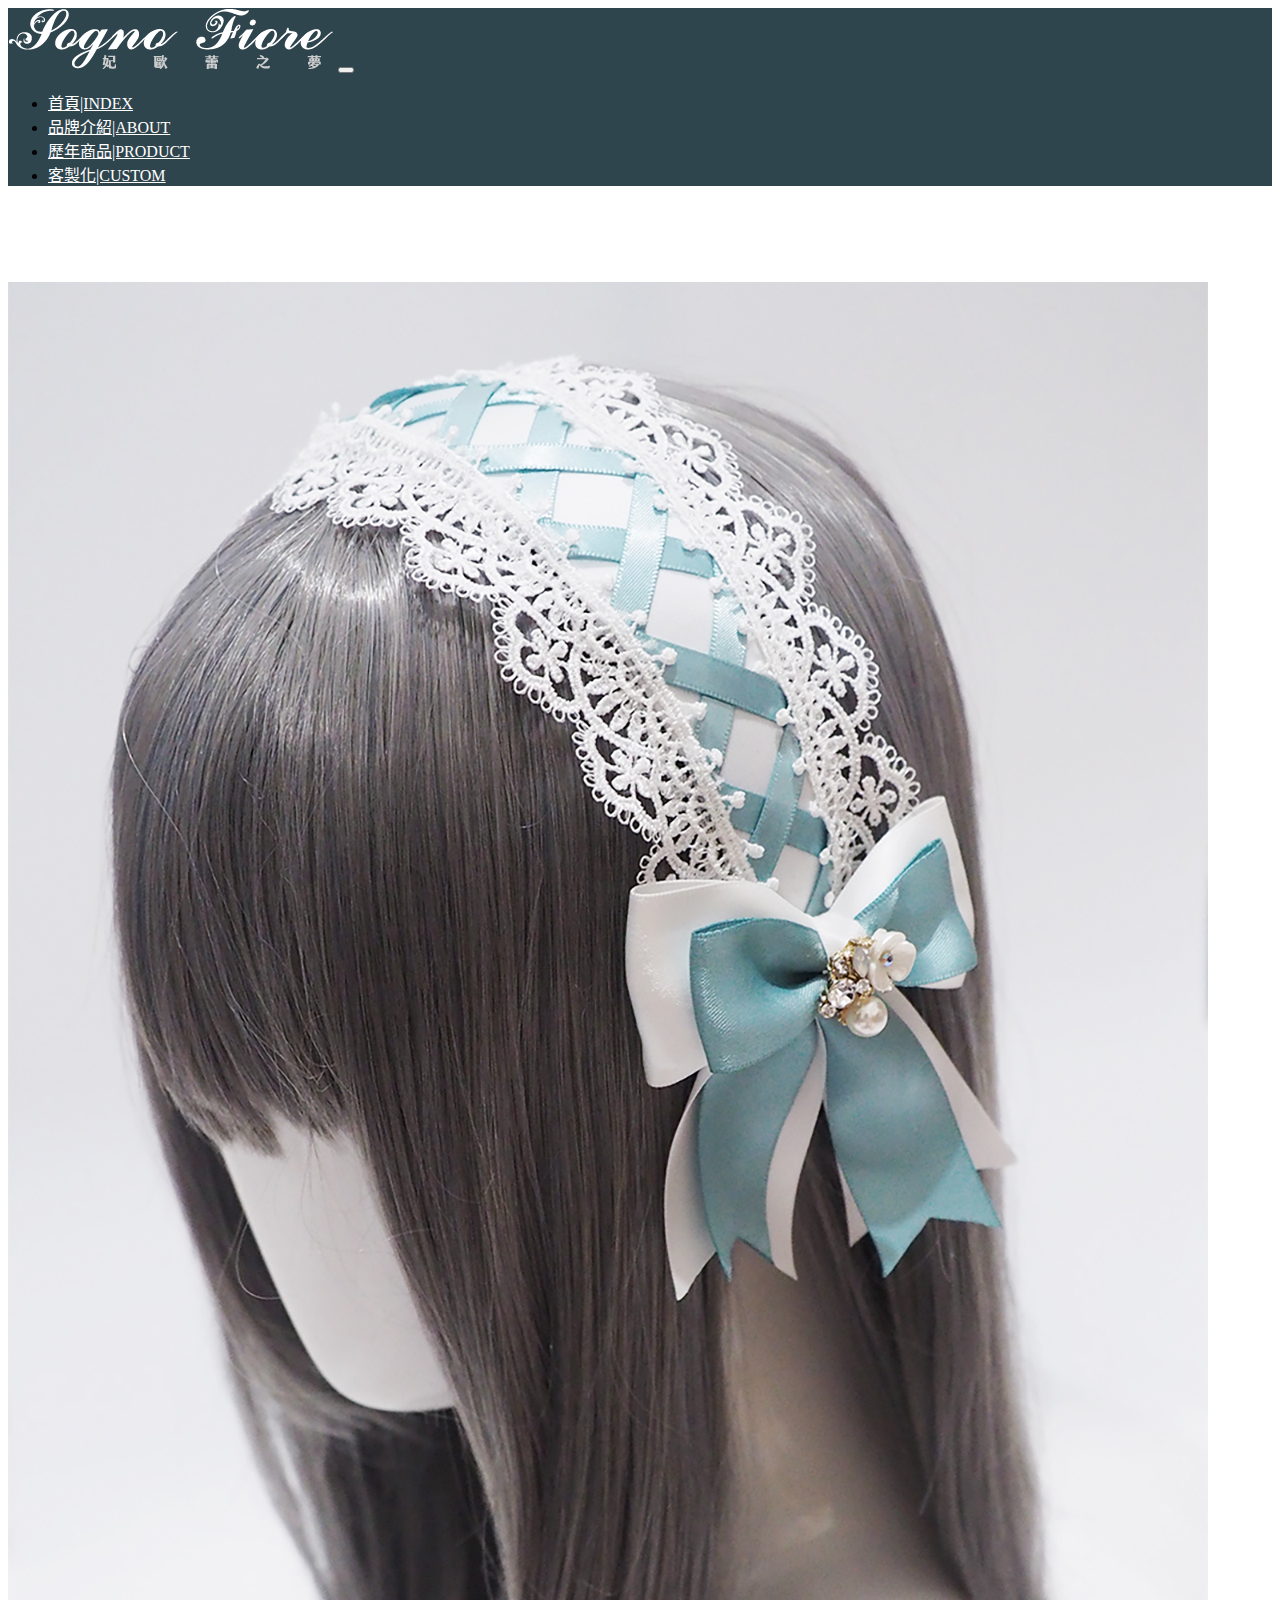
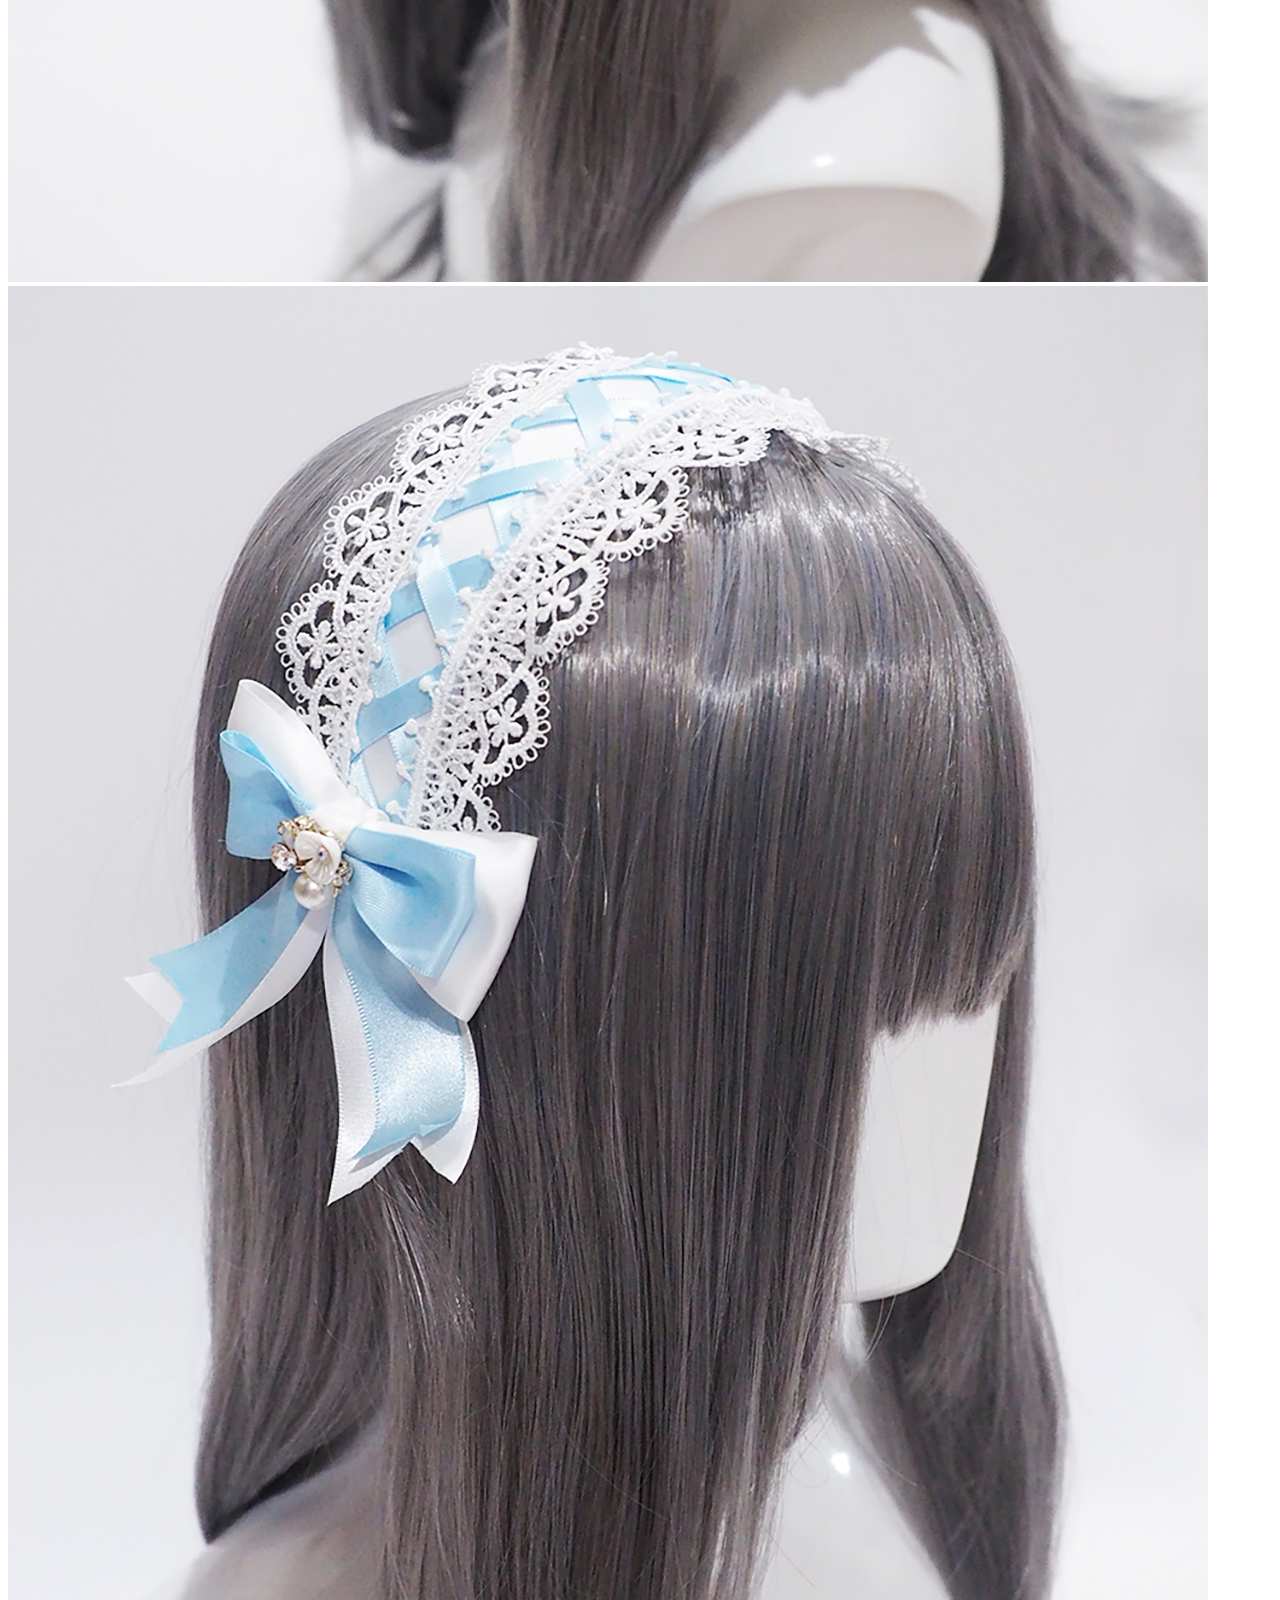
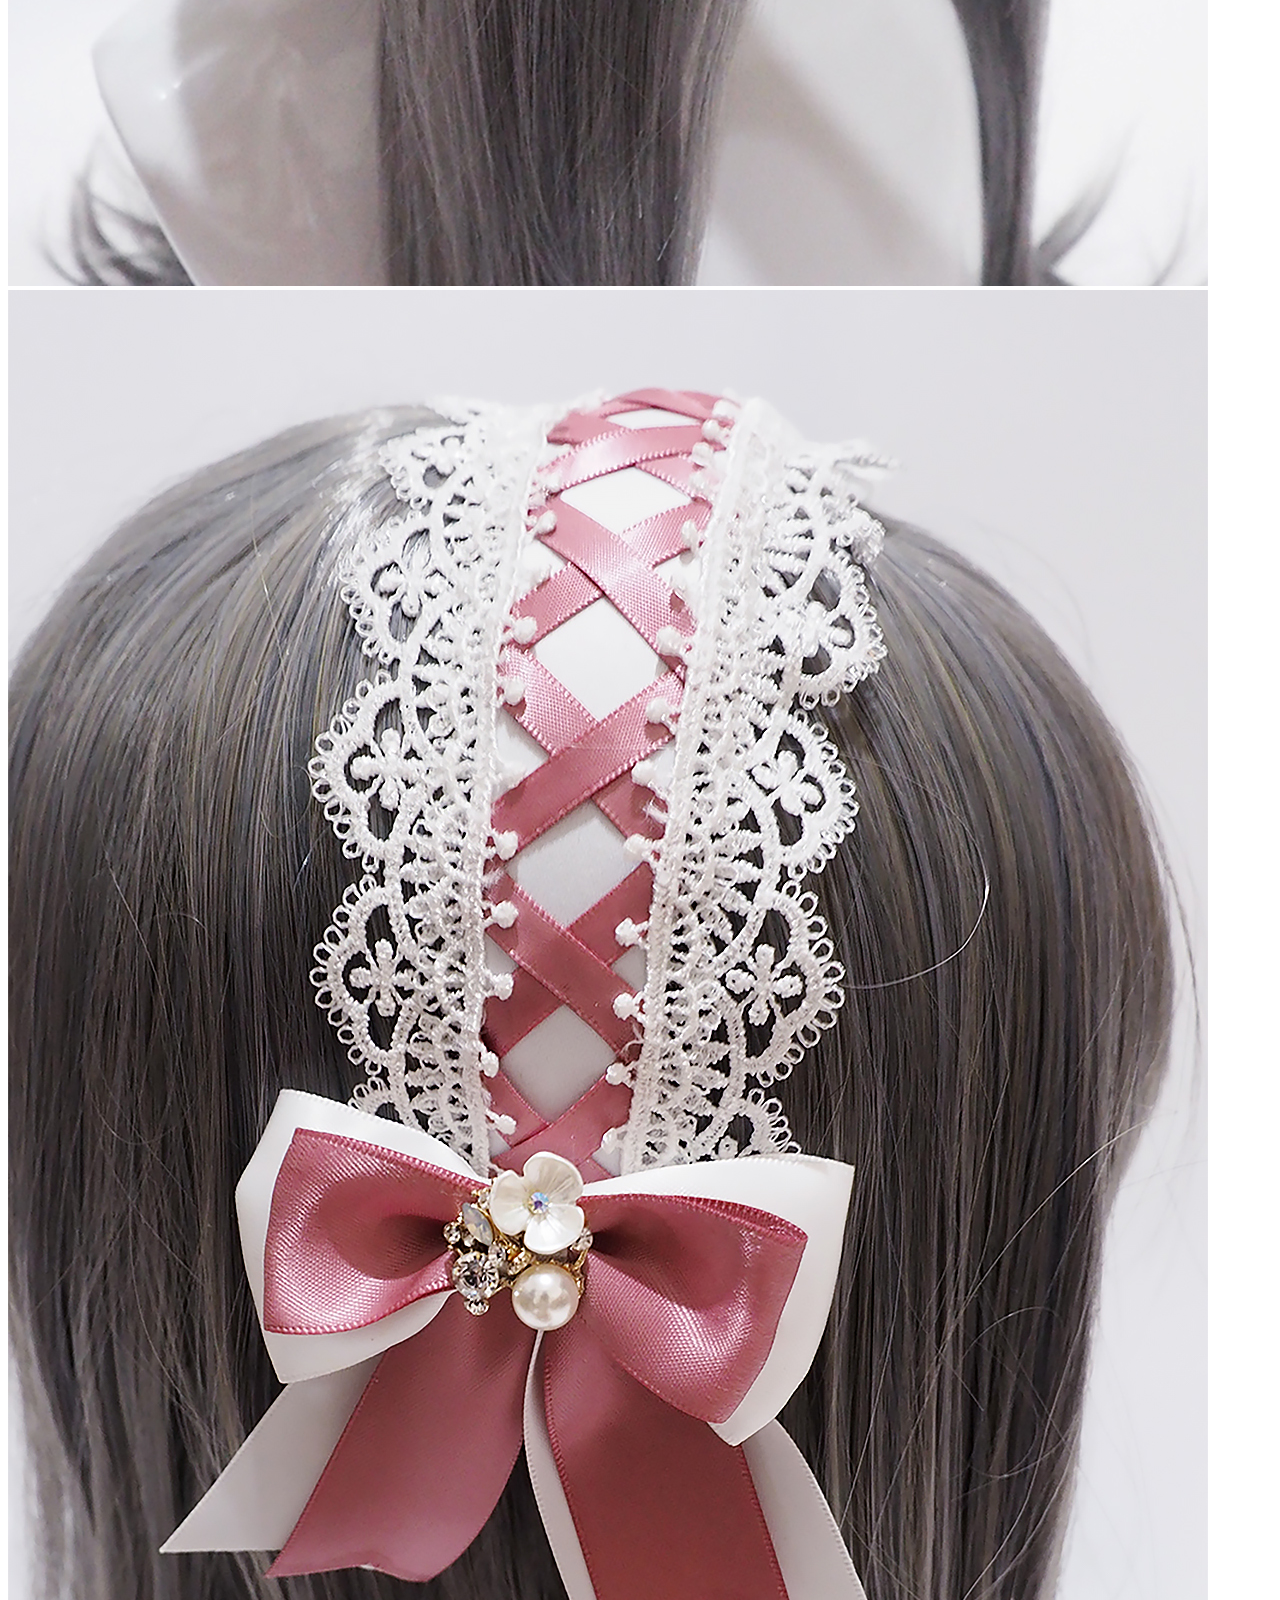
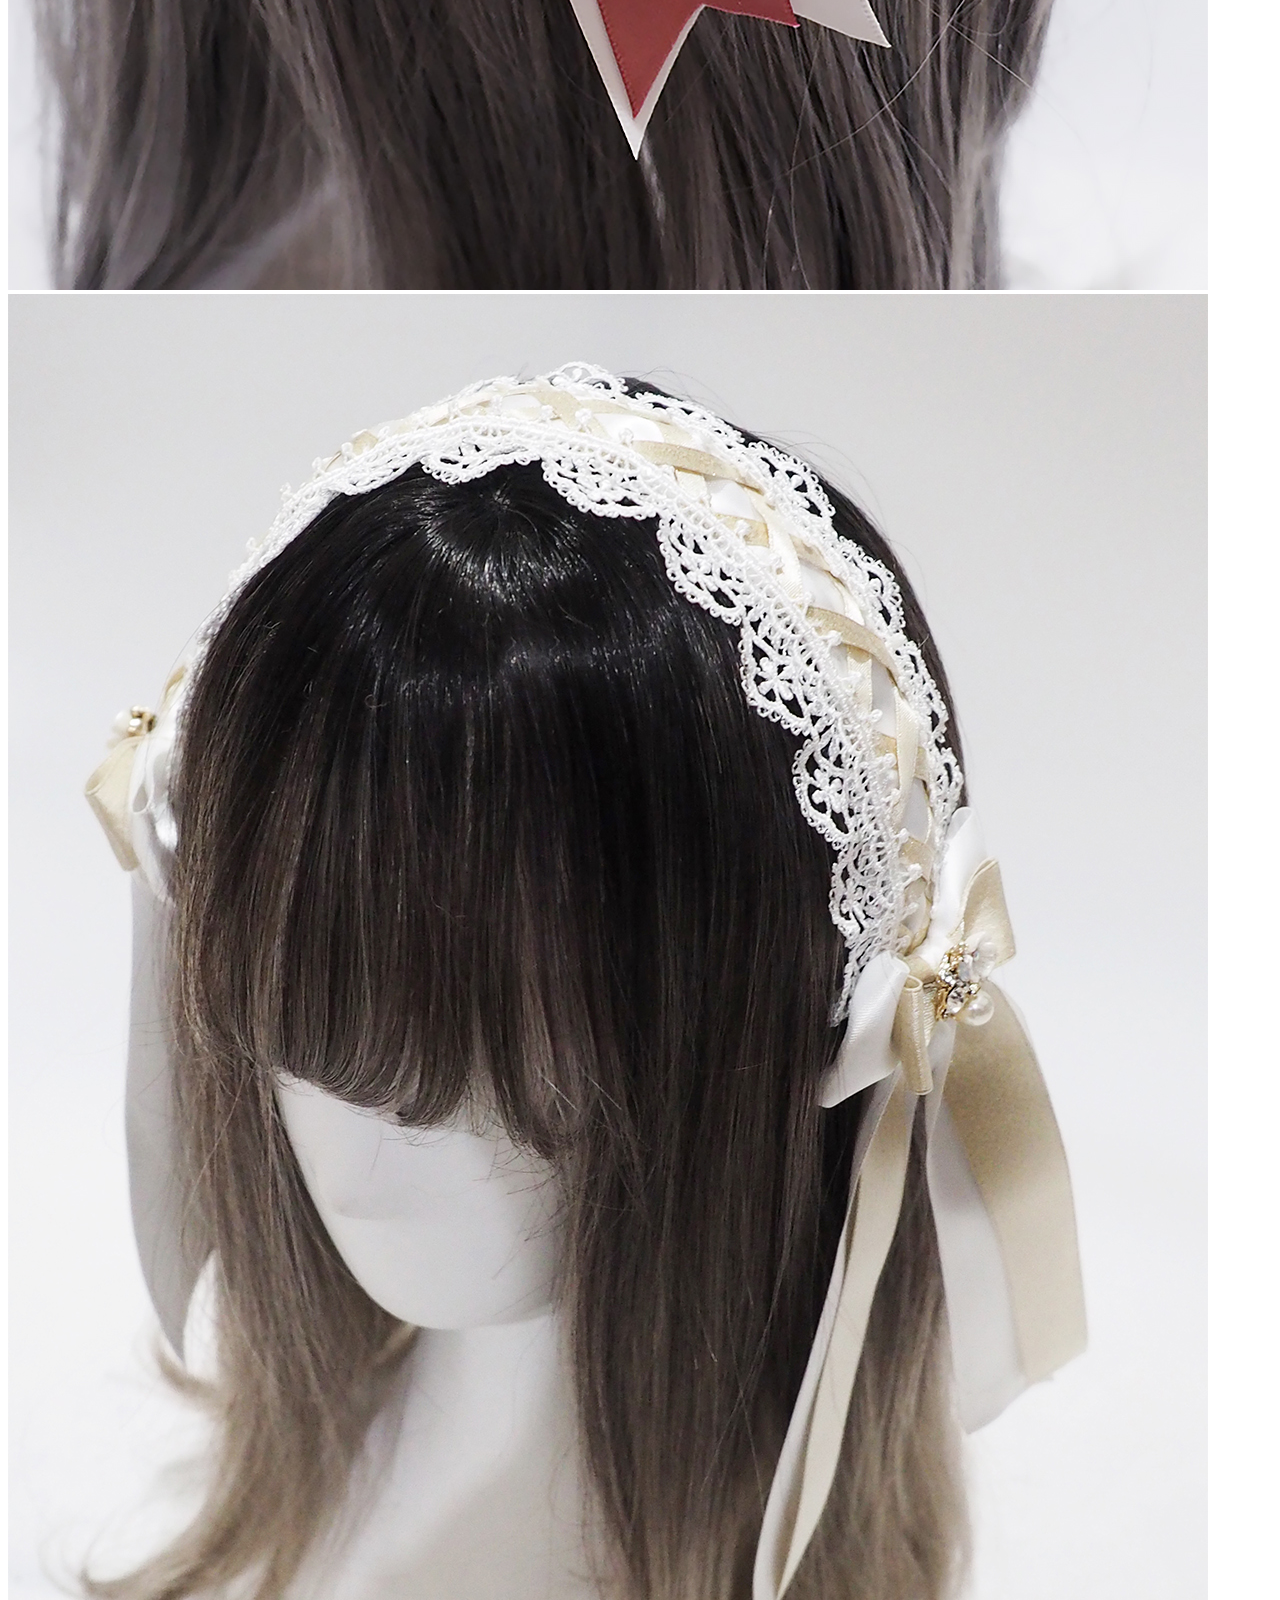
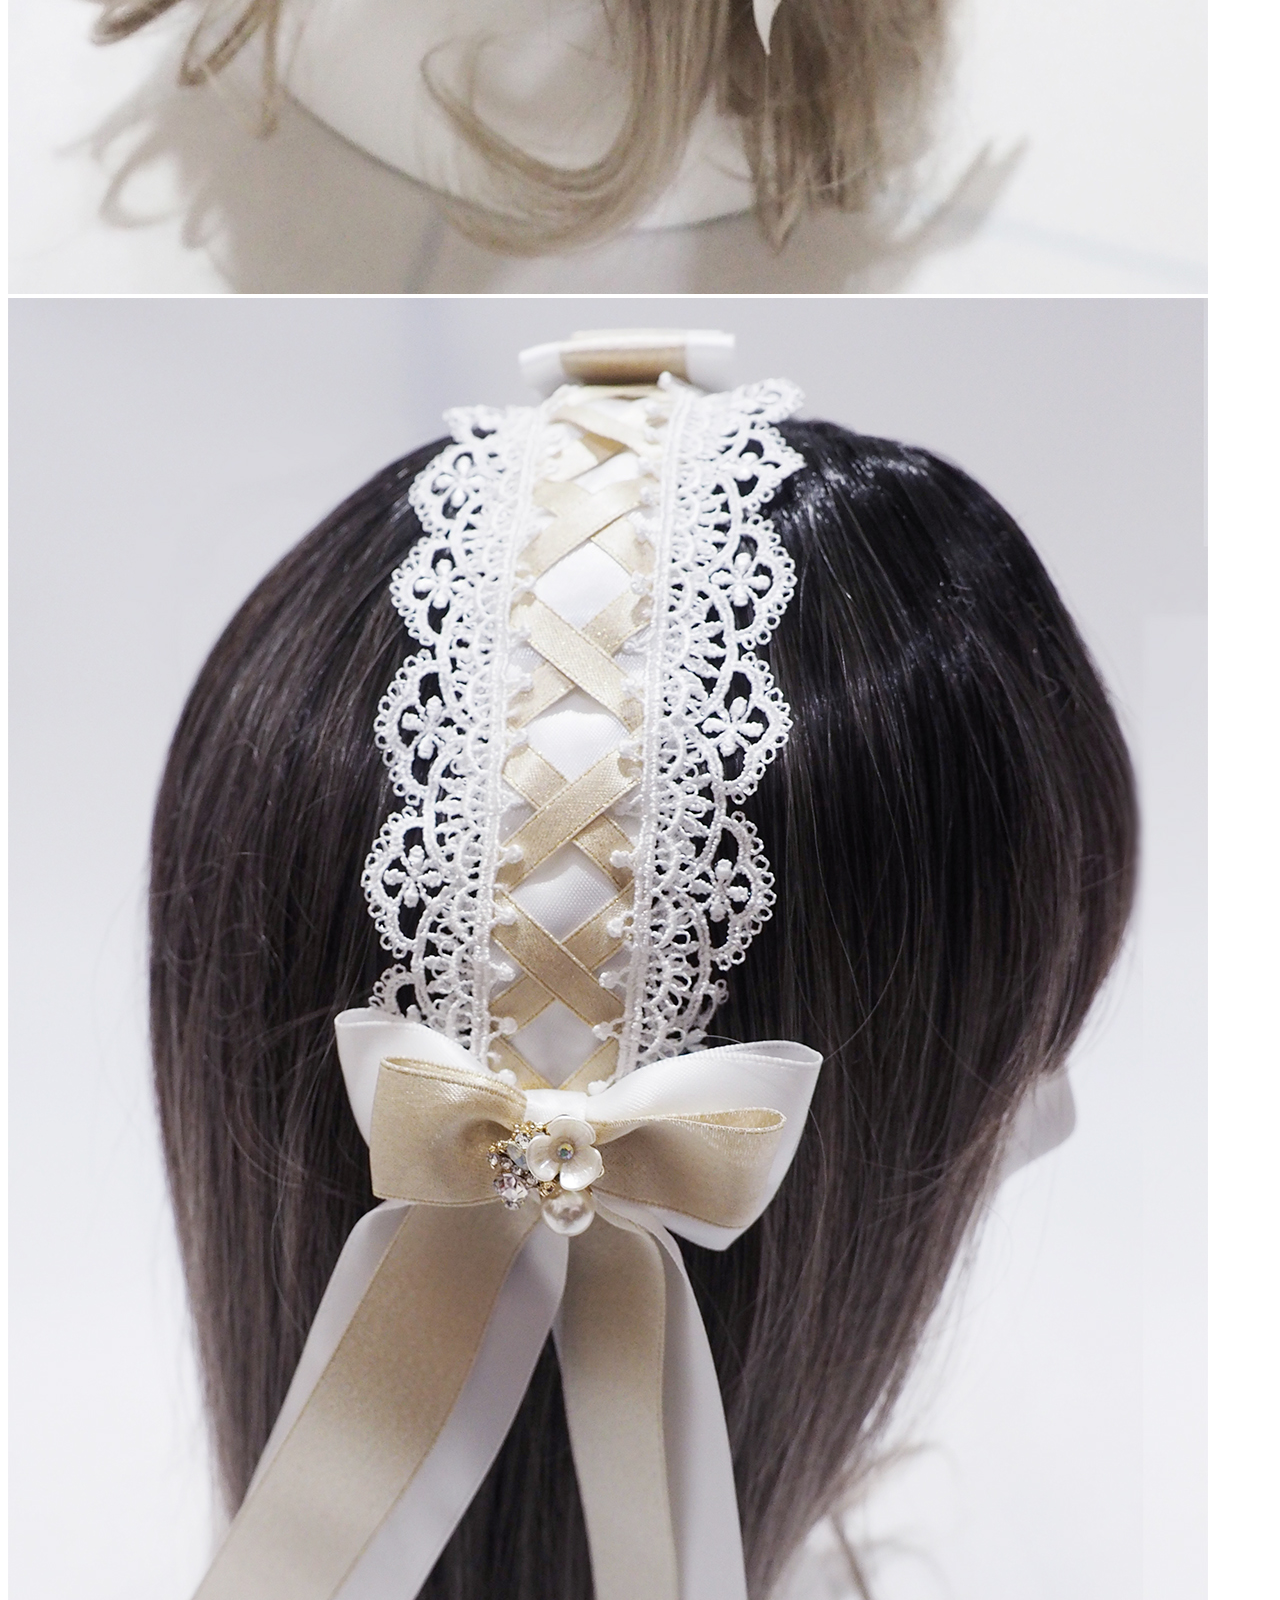
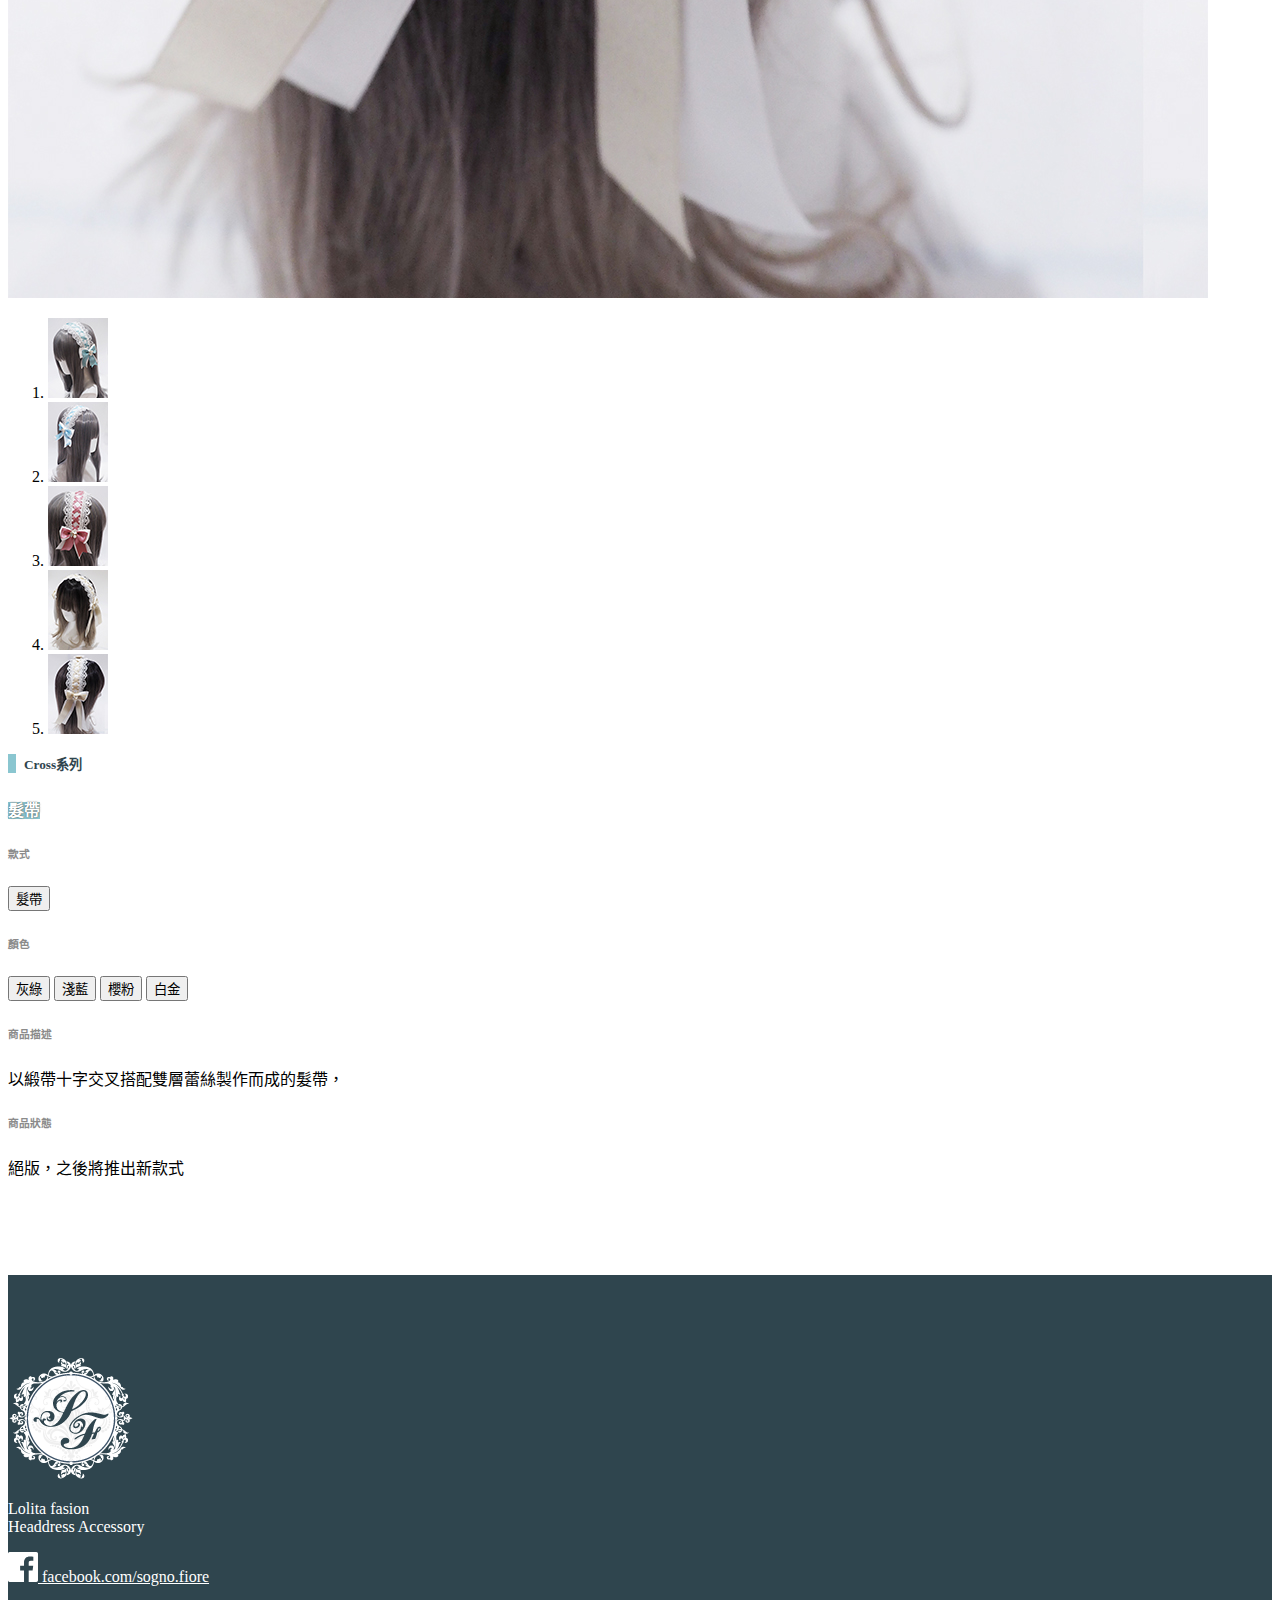
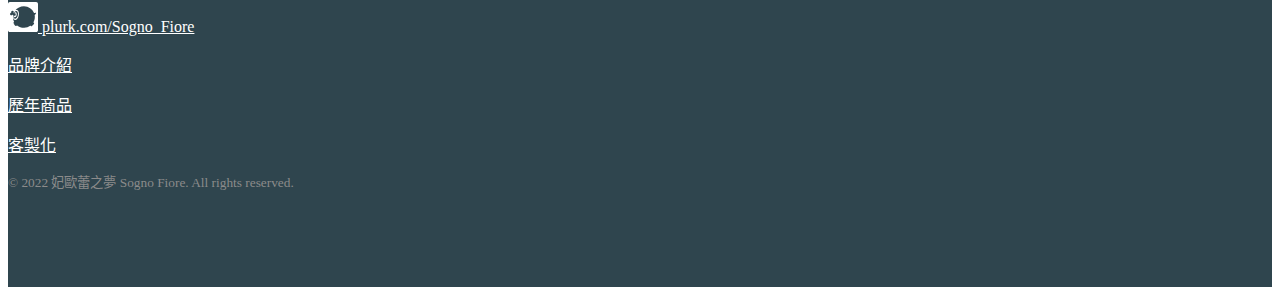
<file: product_01.html>
<!doctype html>
<html lang="zh-tw">
  <head>
    <!-- Required meta tags -->
    <meta charset="utf-8">
    <meta name="viewport" content="width=device-width, initial-scale=1, shrink-to-fit=no">
    <title>妃歐蕾之夢 - Sogno Fiore</title>
    <!-- Bootstrap CSS -->
    <link rel="stylesheet" href="https://stackpath.bootstrapcdn.com/bootstrap/4.2.1/css/bootstrap.min.css" integrity="sha384-GJzZqFGwb1QTTN6wy59ffF1BuGJpLSa9DkKMp0DgiMDm4iYMj70gZWKYbI706tWS" crossorigin="anonymous">
    <link rel="stylesheet" href="css/layout.css">
  </head>
  <body>
      <header class="dark-green">
        <nav class=" navbar navbar-dark navbar-expand-md d-flex flex-md-column justify-content-between">
          <img class="img-fluid nav-brand py-2" src="img/logo.png" title="sogno fiore">
      <button class="navbar-toggler" type="button" data-toggle="collapse" data-target="#navbars" aria-controls="navbars" aria-expanded="false" aria-label="Toggle navigation">
        <span class="navbar-toggler-icon"></span>
      </button>
      <div class="collapse navbar-collapse justify-content-center" id="navbars">
         <ul class="navbar-nav">
          <li class="nav-item mx-3">
            <a class="nav-link" href="index.html">首頁|INDEX</a>
          </li>
          <li class="nav-item mx-3">
            <a class="nav-link" href="about.html">品牌介紹|ABOUT</a>
          </li>
          <li class="nav-item mx-3">
            <a class="nav-link" href="product.html">歷年商品|PRODUCT</a>
          </li>
          <li class="nav-item mx-3">
            <a class="nav-link" href="custom.html">客製化|CUSTOM</a>
          </li>
        </ul>  
      </div>
      </nav>
  </header>
  <main>
    <div class="container">
      <div class="row">
        <div class="col-xl-6">
      <div id="carousel" class="carousel slide" data-interval="false">
        <div class="carousel-inner">
          <div class="carousel-item active"  data-interval="false">
            <img src="img/product_01/product_01_01.jpg" class="d-block w-100 rounded" alt="...">
          </div>
          <div class="carousel-item" data-interval="false">
            <img src="img/product_01/product_01_02.jpg" class="d-block w-100 rounded" alt="...">
          </div>
          <div class="carousel-item" data-interval="false">
            <img src="img/product_01/product_01_03.jpg" class="d-block w-100 rounded" alt="...">
          </div>
          <div class="carousel-item" data-interval="false">
            <img src="img/product_01/product_01_04.jpg" class="d-block w-100 rounded" alt="...">
          </div>
          <div class="carousel-item" data-interval="false">
            <img src="img/product_01/product_01_05.jpg" class="d-block w-100 rounded" alt="...">
          </div>

        </div>
      
        <ol class="carousel-indicators mt-3">
          <li data-target="#carousel" data-slide-to="0" class="active mx-2"><img src="img/product_01/product_01_01-s.jpg" class="img-fluid"></li>
          <li data-target="#carousel" data-slide-to="1" class="mx-2"><img src="img/product_01/product_01_02-s.jpg" class="img-fluid"></li>
          <li data-target="#carousel" data-slide-to="2" class="mx-2"><img src="img/product_01/product_01_03-s.jpg" class="img-fluid"></li>
          <li data-target="#carousel" data-slide-to="3" class="mx-2"><img src="img/product_01/product_01_04-s.jpg" class="img-fluid"></li>
          <li data-target="#carousel" data-slide-to="4" class="mx-2"><img src="img/product_01/product_01_05-s.jpg" class="img-fluid"></li>

        </ol>
      </div>
      </div>  
      <div class="col-xl-6 pl-xl-5">
        <h5 class="my-4 tag-T-blue dark-green-text">Cross系列</h5>
        <h4 class="my-4 "><span class="badge badge-main">髮帶</span>
        </h4>

          <h6 class=" mt-4 gray-text ">款式</h6>
          <button type="button" class="btn btn-light border m-1"  data-target="#carousel" data-slide-to="4">髮帶</button>
          <h6 class="mt-4 gray-text ">顏色</h6>
          <button type="button" class="btn btn-light border m-1"  data-target="#carousel" data-slide-to="0">灰綠</button>
          <button type="button" class="btn btn-light border  m-1"  data-target="#carousel" data-slide-to="1">淺藍</button>
          <button type="button" class="btn btn-light border  m-1"  data-target="#carousel" data-slide-to="2">櫻粉</button>
          <button type="button" class="btn btn-light border  m-1"  data-target="#carousel" data-slide-to="3">白金</button>
         <h6 class="mt-4 gray-text ">商品描述</h6>
         <p>以緞帶十字交叉搭配雙層蕾絲製作而成的髮帶，</p>
         <h6 class="mt-4 gray-text ">商品狀態</h6>
          <p>絕版，之後將推出新款式</p>
 
      
      </div>
      </div>
    
    </div>
  </main>

  <footer>
    <div class="dark-green">
      <div class="container py-5">
      <div class="row justify-content-center pb-3 border-bottom">
        <div class="col-md-3">
          <img src="img/logo-sognofiore-w.png" class="img-fluid d-block mx-auto mt-3">
          
        </div>
        <div class="col-md-4 mt-2 text-center text-md-left">
          <p>
            Lolita fasion<br/>
            Headdress Accessory
          </p>
          <p>
          <a href="https://www.facebook.com/sogno.fiore"  target="_blank">
            <svg version="1.1" id="pic_1" xmlns="http://www.w3.org/2000/svg" xmlns:xlink="http://www.w3.org/1999/xlink" x="0px" y="0px" width="30px" height="30px"
               viewBox="0 0 640 640" style="enable-background:new 0 0 640 640;" xml:space="preserve">
            <path class="fill-white" d="M604.7,0H35.3C15.8,0,0,15.8,0,35.3v569.4C0,624.2,15.8,640,35.3,640h306.5V392.5h-83.1v-96.9h83.1v-71.3
              c0-82.7,50.5-127.7,124.2-127.7c35.3,0,65.7,2.6,74.5,3.8v86.4h-50.9c-40.1,0-47.9,19.1-47.9,47.1v61.7h95.9l-12.5,96.9h-83.4V640
              h162.8c19.5,0,35.3-15.8,35.3-35.3l0,0V35.3C640,15.8,624.2,0,604.7,0z"/>
            </svg>  
facebook.com/sogno.fiore
</a>
</p>
<p>
<a href="https://www.plurk.com/Sogno_Fiore"  target="_blank">
<svg version="1.1" id="Bold" xmlns="http://www.w3.org/2000/svg" xmlns:xlink="http://www.w3.org/1999/xlink" x="0px" y="0px"  width="30px" height="30px"
viewBox="0 0 640 640" style="enable-background:new 0 0 640 640;" xml:space="preserve">
<g class="fill-white">
<path  d="M184.6,276.8c5-25-0.3-59.9-23.2-59.9c-12.3,0.1-22.7,12.3-28.6,23.2c7.3-0.6,12.2-4.2,20.4-1.2
c10.5,3.8,16.6,33.3,8.6,43.9c-9.6,12.8-25.1,14.3-39.2,8.9C128,342.9,173.5,332,184.6,276.8z"/>
<path d="M600,0H40C17.9,0,0,17.9,0,40v560c0,22.1,17.9,40,40,40h560c22.1,0,40-17.9,40-40V40C640,17.9,622.1,0,600,0z
M96.9,269.3c-2,4.2-5,8-9.1,10.8l0.1-0.1c-18.5,12.9-44.8,0-44.8-23c0-15.2,12.1-27.5,27.3-28.1l0.1,0.1
c-9.1-18.1,3.9-40.1,24.9-40.5c0.1,0,0.3,0,0.5,0.1c24.8,0,37.5,29.4,20.8,47.2c2.1,0.4,4.5,2.9,7.9,3.6
c9.4-24,30.9-54.4,56.3-49.4c25.7,5.1,39.1,46.1,29.9,91.6c-17.5,86.6-88.7,100.9-95.5,20.2v0.5c-0.4-5.3-0.5-9.8-0.4-14.2
C107.5,283.6,101.2,277.1,96.9,269.3z M593.4,249.7c-5,10.7-17.7,23.1-24.7,29.5c9.3,50.9,1.1,106-25.4,152.5
c-5.6,9.8,13.8,11.6,13.8,29c0,13.6-10.4,17.2-34.8,44.6l-5.2-4.8c-5.8-4.9-13.7,3.2-8.3,8.7c-2.3-2.1,2.6,2.5,4.9,4.6
c-3.6,2.8-8.1,4.4-12.9,4.4c-11,0-15.9-7.5-18.2-9.2c-2.4-2.3-6.1-2.5-8.8-0.6l0.7-0.5c-36.5,26-81,41.7-129.3,42.9h0.3
c-54.3,1.7-108.2-16-150.9-49.8c-6.4-5-12.2,3.8-14.6,4.8v-0.1c-3.6,2.9-8.2,4.6-13.2,4.6c-16.1,0-19.3-14.1-43.4-40.7l6.5-4.9
c6.2-4.7-0.9-14.3-7.3-9.5l-5.3,4l-1.2,0.9c0,0,0,0.1,0.1,0.1l-0.1-0.1l0,0c-0.8-1.6-0.9-2.1-1.4-3.6v0.1
c-7.1-21.7,19.3-25,15-35.4c-19.7-39.9-22.8-71.2-23.4-107.1c0,0,0,0,0,0V314c0,0,0,0.1,0,0.1c8.9,104.1,100.8,86.2,123.5-26.2
c11.9-58.9-5.4-111.9-38.6-118.5c-6.9-1.4-13.9-0.6-20.8,2c-19.4,9.6-10.9,6.3-18,10.8c45.8-58.4,109.9-92.9,188.4-92.9
c97,0.6,181.1,61,215.4,146.6c10.3,2.3,18.7-0.3,29.7-4.3C600.1,226.4,598.7,238.2,593.4,249.7z"/>
</g>
</svg>
plurk.com/Sogno_Fiore
</a>
</p>
        </div>
        <div class="col-md-2 mt-2 text-center text-md-left">
         <p><a href="about.html">品牌介紹</a></p>
          <p><a href="product.html">歷年商品</a></p>
            <p><a href="custom.html">客製化</a></p>
        </div>
      </div>
      <div class="row pt-4">
        <div class="col">
          <p class="text-center gray-text"><small>© 2022 妃歐蕾之夢 Sogno Fiore. All rights reserved.</small></p>
        </div>
      </div>
    </div>
    </div>
  </footer>
    <!-- Optional JavaScript -->
    <!-- jQuery first, then Popper.js, then Bootstrap JS -->
    <script src="https://code.jquery.com/jquery-3.3.1.slim.min.js" integrity="sha384-q8i/X+965DzO0rT7abK41JStQIAqVgRVzpbzo5smXKp4YfRvH+8abtTE1Pi6jizo" crossorigin="anonymous"></script>
    <script src="https://cdnjs.cloudflare.com/ajax/libs/popper.js/1.14.6/umd/popper.min.js" integrity="sha384-wHAiFfRlMFy6i5SRaxvfOCifBUQy1xHdJ/yoi7FRNXMRBu5WHdZYu1hA6ZOblgut" crossorigin="anonymous"></script>
    <script src="https://stackpath.bootstrapcdn.com/bootstrap/4.2.1/js/bootstrap.min.js" integrity="sha384-B0UglyR+jN6CkvvICOB2joaf5I4l3gm9GU6Hc1og6Ls7i6U/mkkaduKaBhlAXv9k" crossorigin="anonymous"></script>
  </body>
</html>
</file>
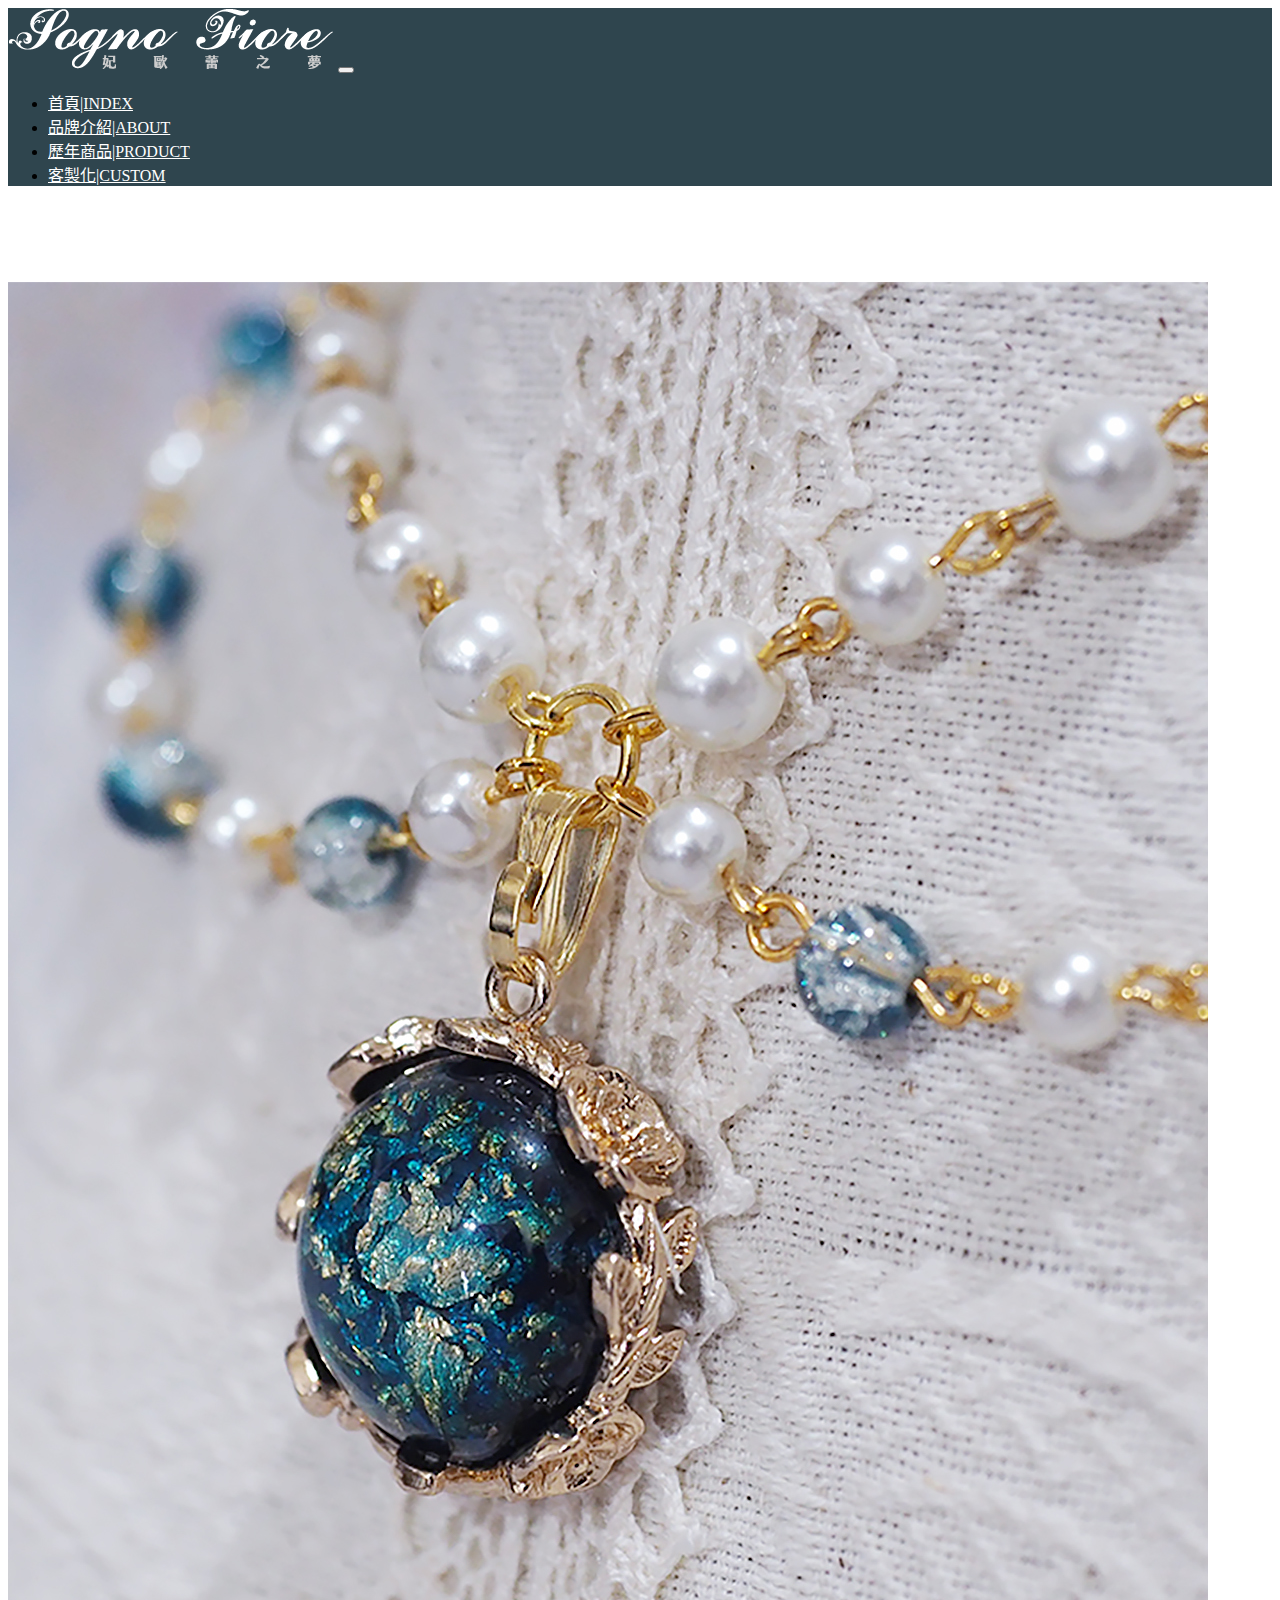
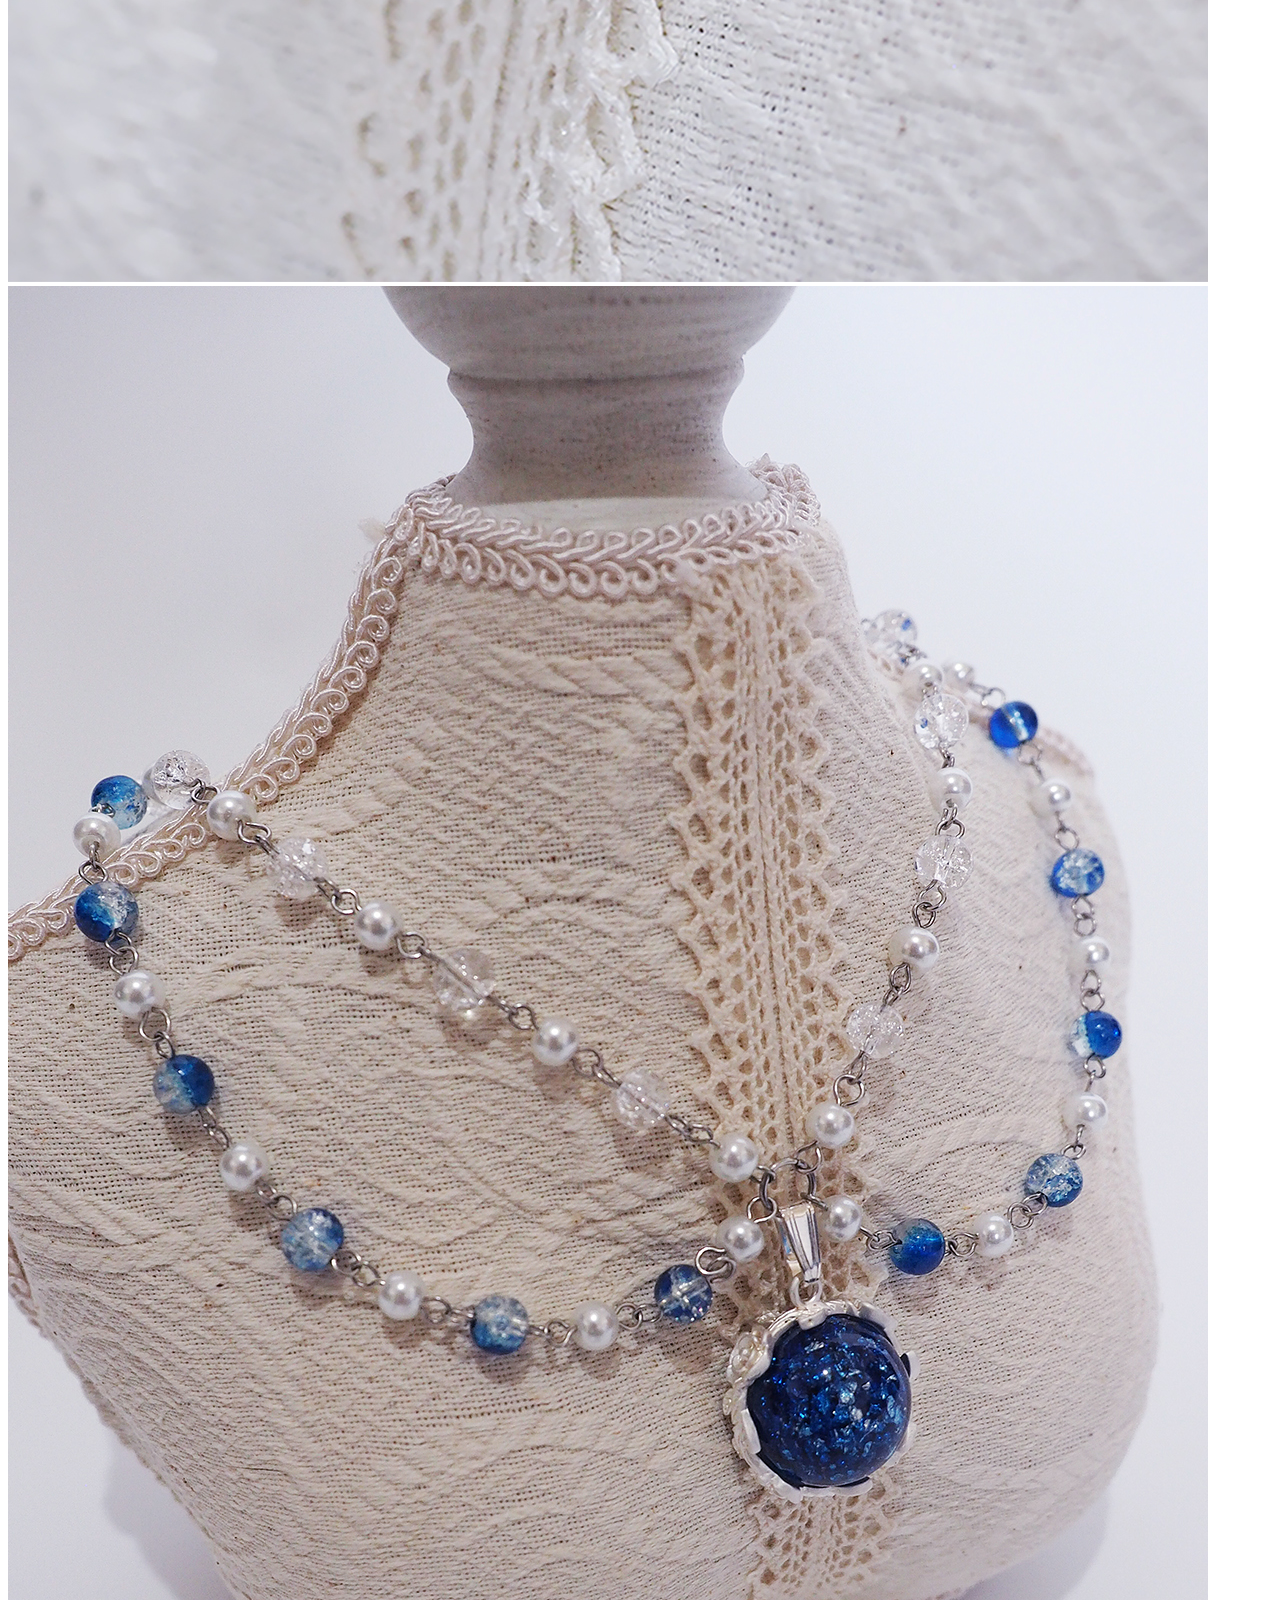
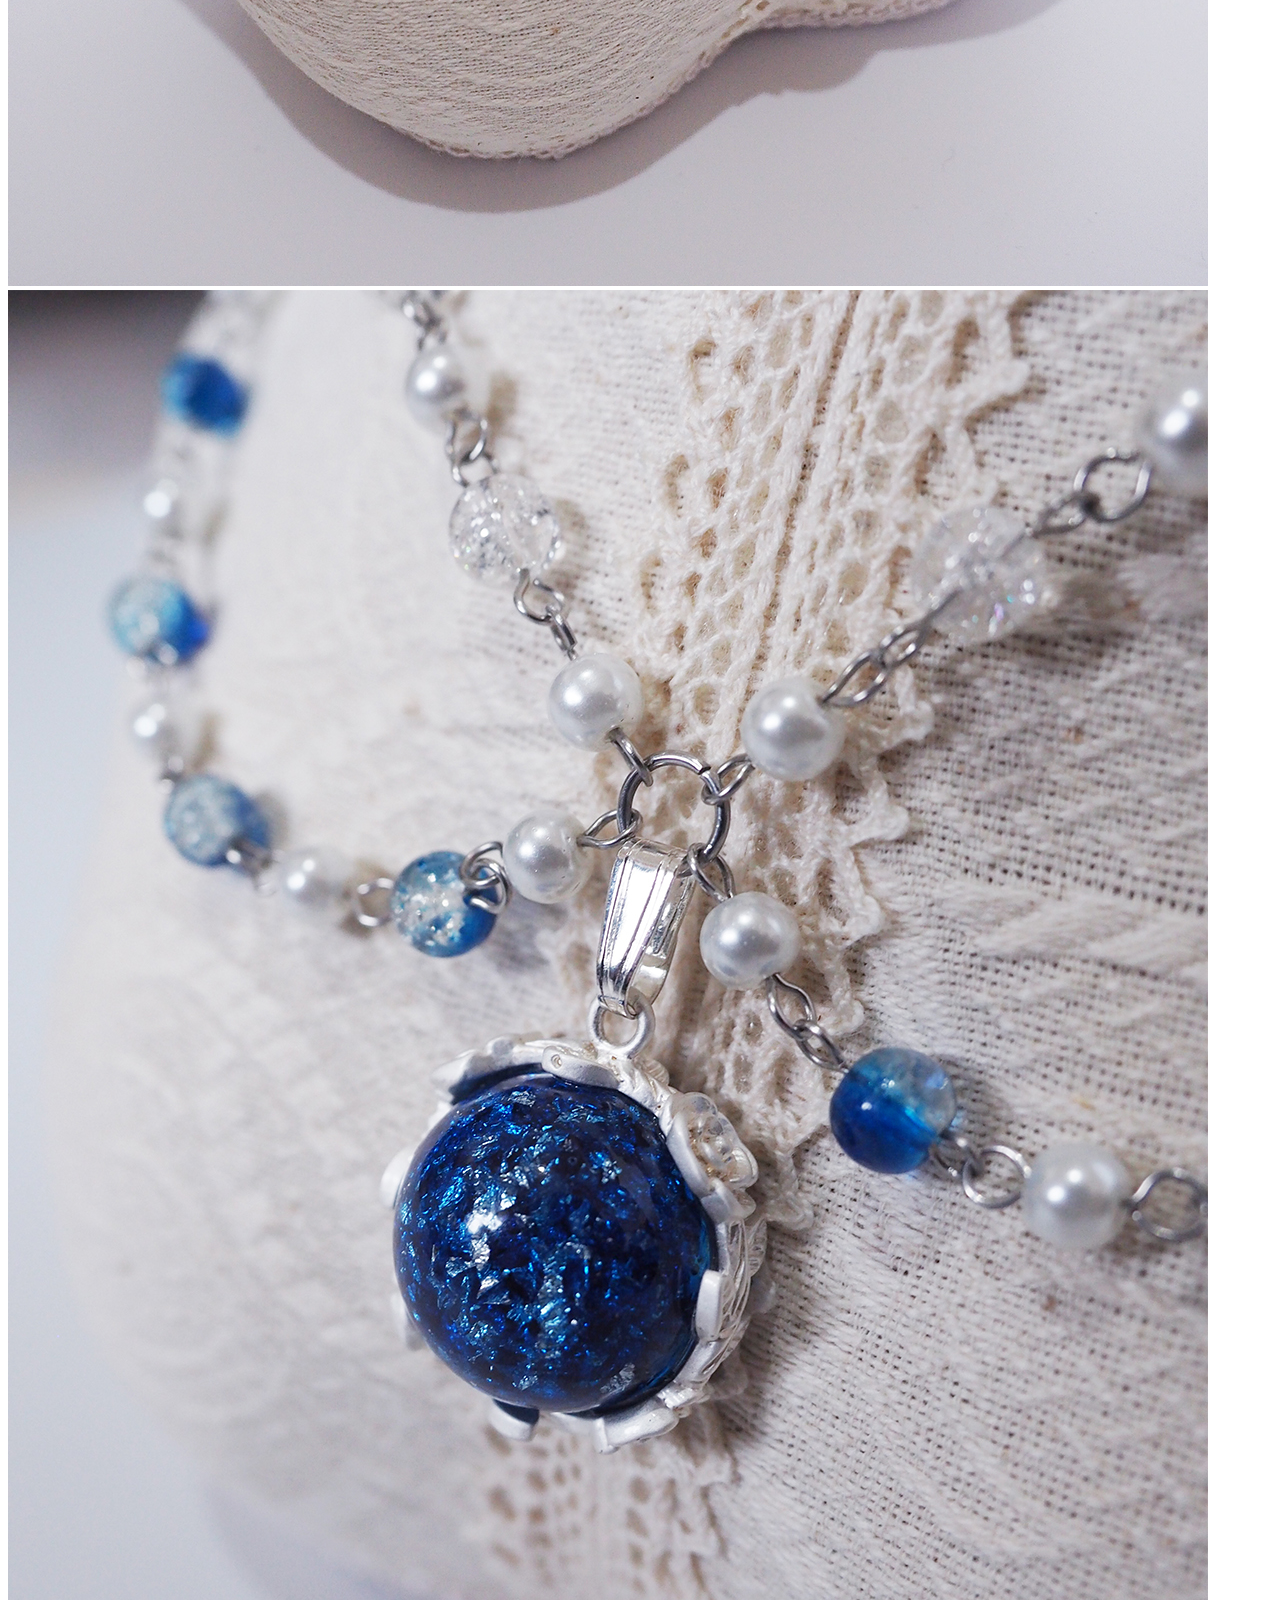
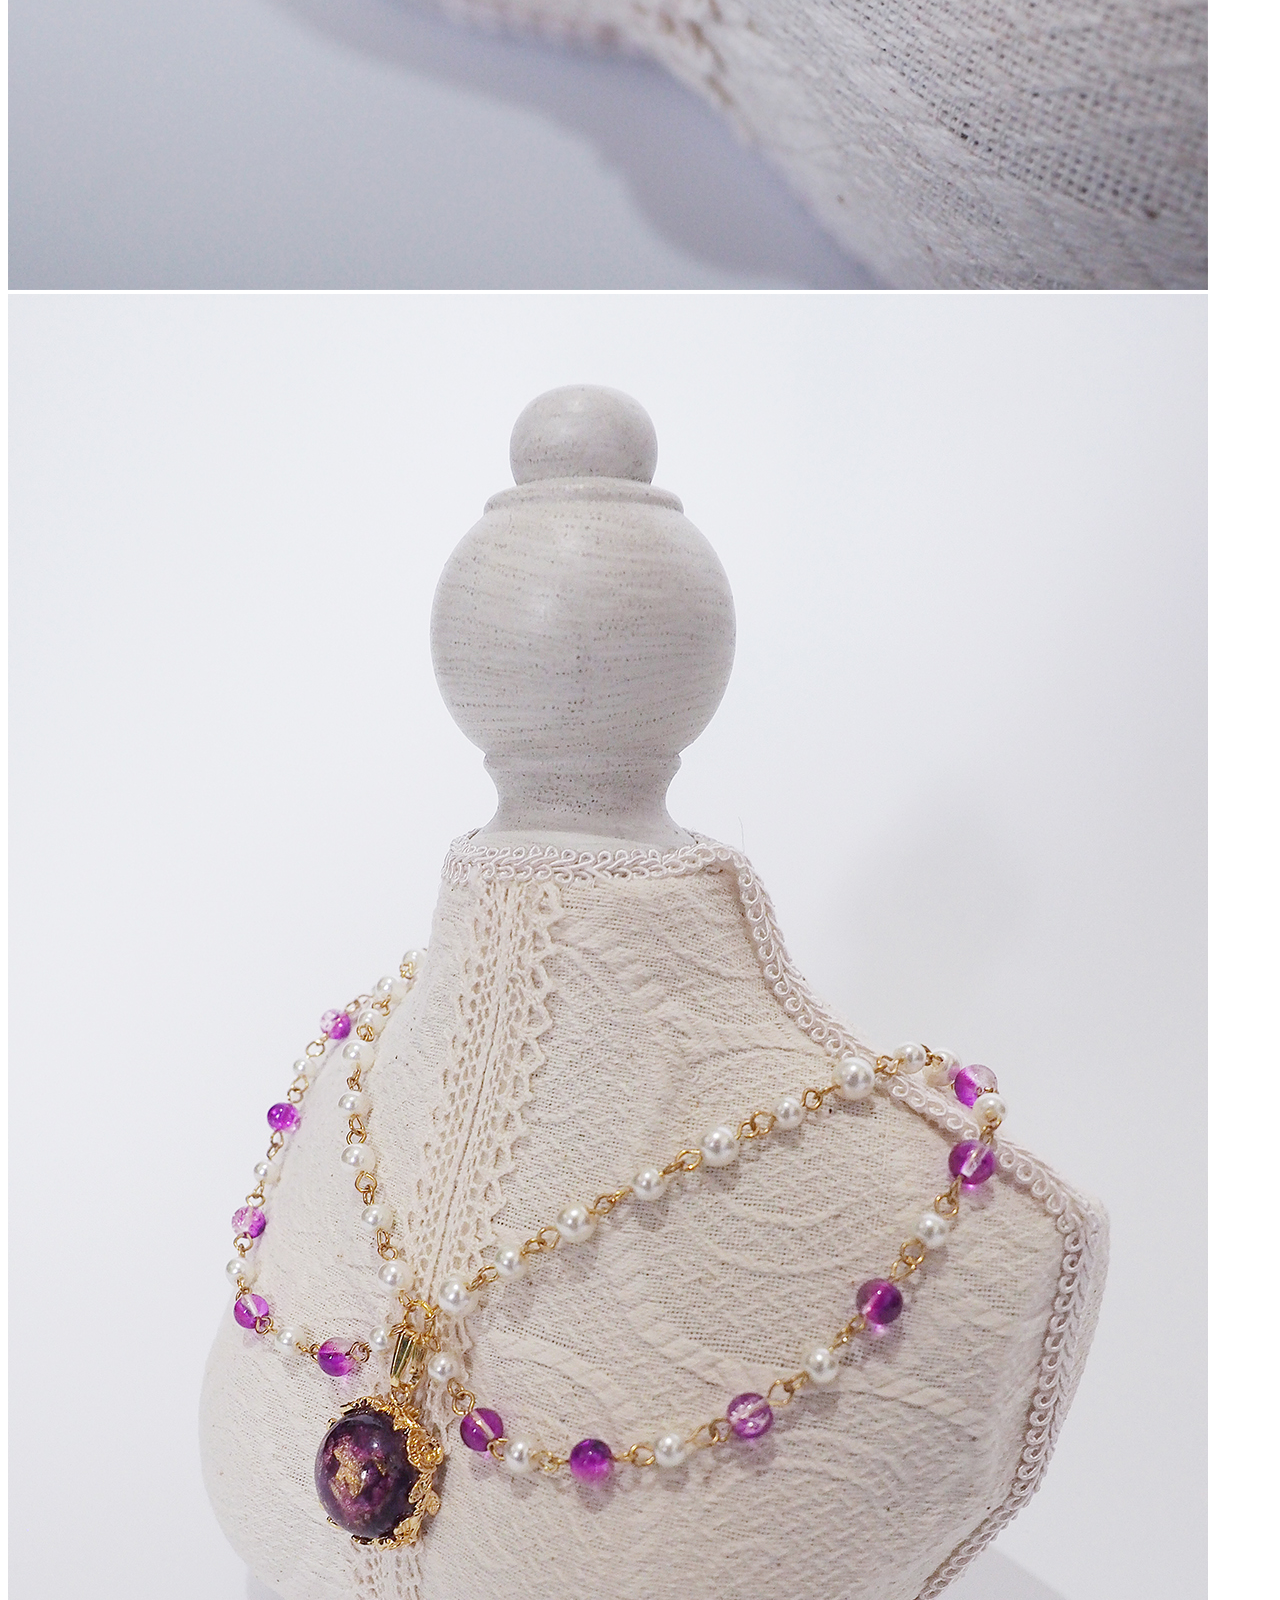
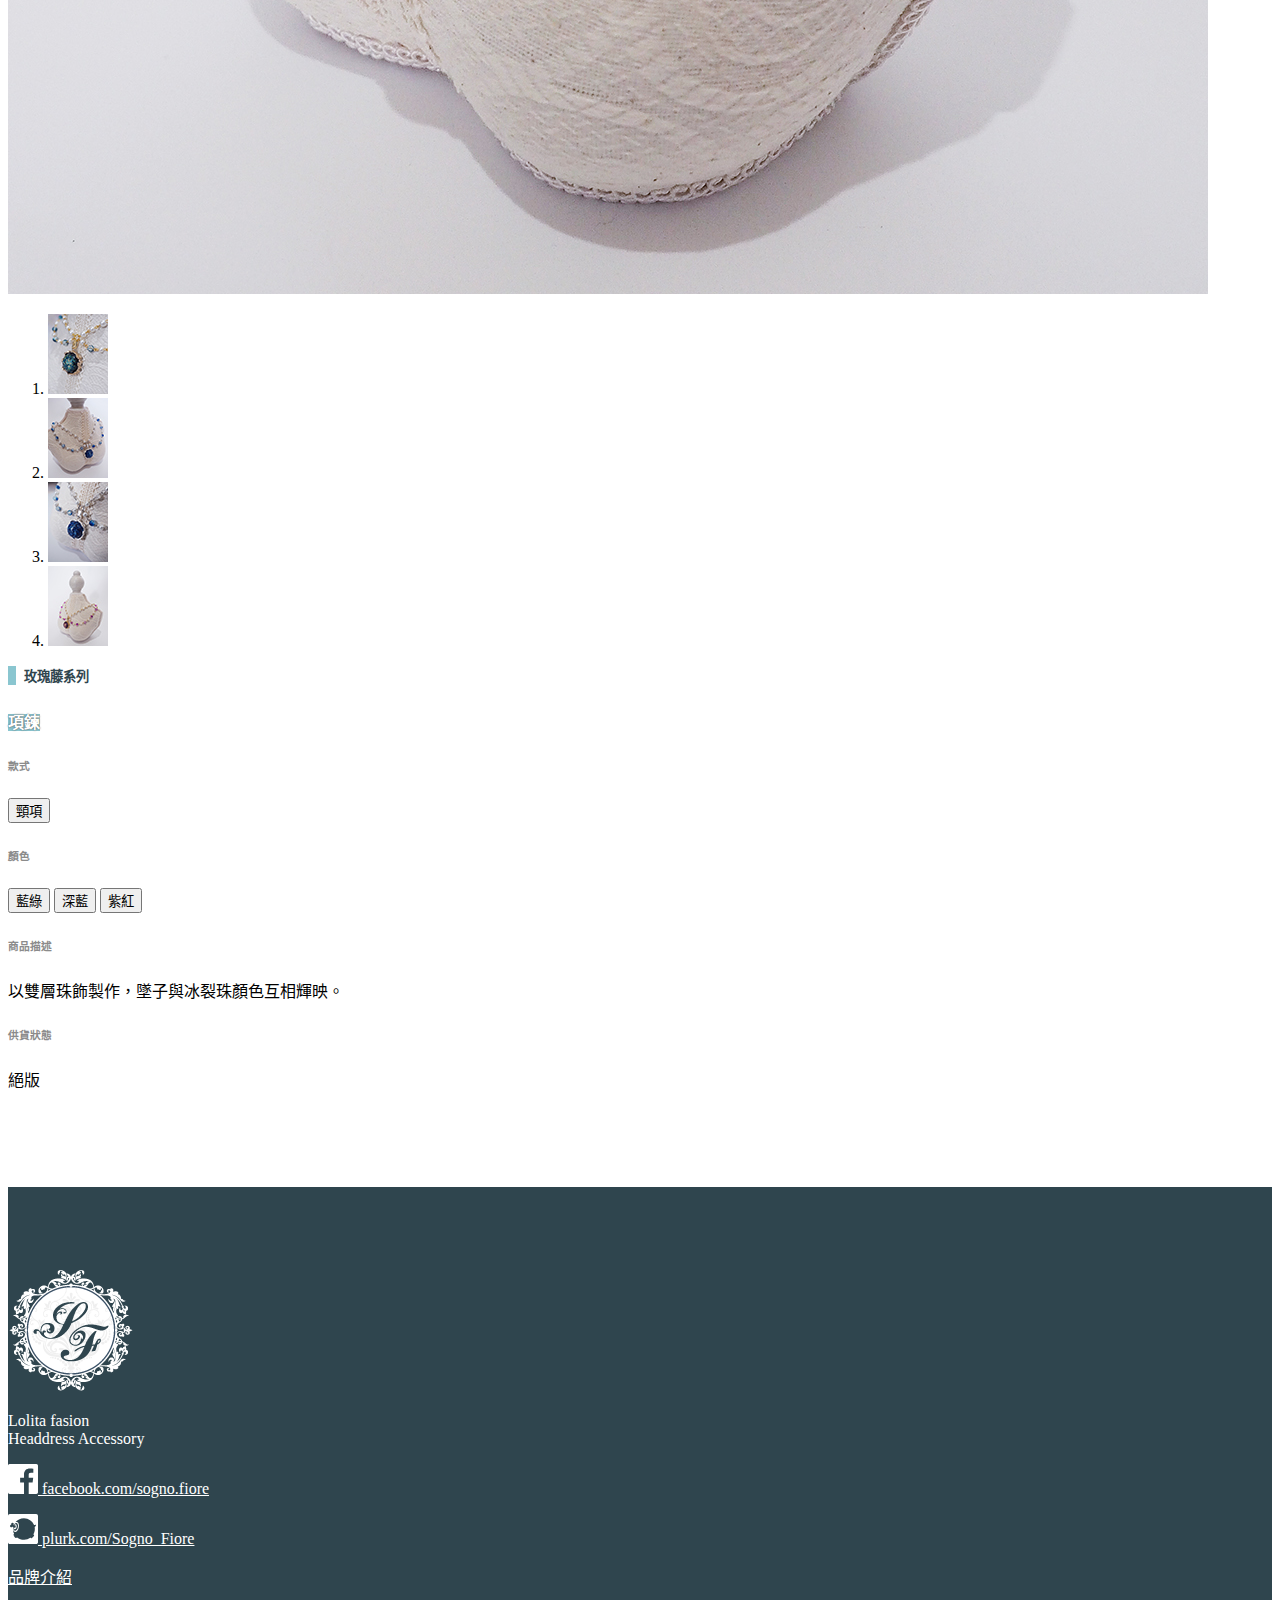
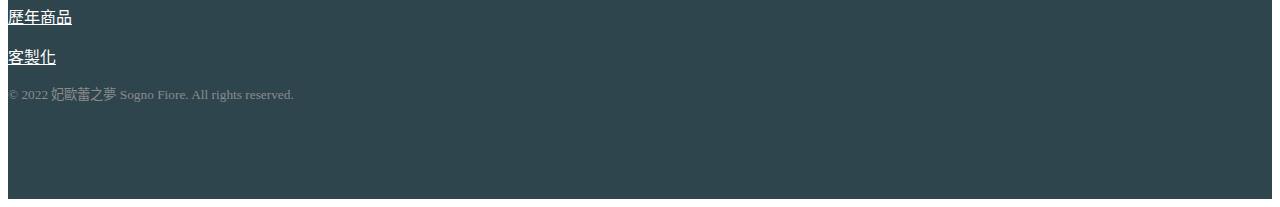
<file: product_02.html>
<!doctype html>
<html lang="zh-tw">
  <head>
    <!-- Required meta tags -->
    <meta charset="utf-8">
    <meta name="viewport" content="width=device-width, initial-scale=1, shrink-to-fit=no">
    <title>妃歐蕾之夢 - Sogno Fiore</title>
    <!-- Bootstrap CSS -->
    <link rel="stylesheet" href="https://stackpath.bootstrapcdn.com/bootstrap/4.2.1/css/bootstrap.min.css" integrity="sha384-GJzZqFGwb1QTTN6wy59ffF1BuGJpLSa9DkKMp0DgiMDm4iYMj70gZWKYbI706tWS" crossorigin="anonymous">
    <link rel="stylesheet" href="css/layout.css">
  </head>
  <body>
      <header class="dark-green">
        <nav class=" navbar navbar-dark navbar-expand-md d-flex flex-md-column justify-content-between">
          <img class="img-fluid nav-brand py-2" src="img/logo.png" title="sogno fiore">
      <button class="navbar-toggler" type="button" data-toggle="collapse" data-target="#navbars" aria-controls="navbars" aria-expanded="false" aria-label="Toggle navigation">
        <span class="navbar-toggler-icon"></span>
      </button>
      <div class="collapse navbar-collapse justify-content-center" id="navbars">
         <ul class="navbar-nav">
          <li class="nav-item mx-3">
            <a class="nav-link" href="index.html">首頁|INDEX</a>
          </li>
          <li class="nav-item mx-3">
            <a class="nav-link" href="about.html">品牌介紹|ABOUT</a>
          </li>
          <li class="nav-item mx-3">
            <a class="nav-link" href="product.html">歷年商品|PRODUCT</a>
          </li>
          <li class="nav-item mx-3">
            <a class="nav-link" href="custom.html">客製化|CUSTOM</a>
          </li>
        </ul>  
      </div>
      </nav>
  </header>
  <main>
    <div class="container">
      <div class="row">
        <div class="col-xl-6">
      <div id="carousel" class="carousel slide" data-interval="false">
        <div class="carousel-inner">
          <div class="carousel-item active"  data-interval="false">
            <img src="img/product_02/product_02_01.jpg" class="d-block w-100 rounded" alt="...">
          </div>
          <div class="carousel-item" data-interval="false">
            <img src="img/product_02/product_02_02.jpg" class="d-block w-100 rounded" alt="...">
          </div>
          <div class="carousel-item" data-interval="false">
            <img src="img/product_02/product_02_03.jpg" class="d-block w-100 rounded" alt="...">
          </div>
          <div class="carousel-item" data-interval="false">
            <img src="img/product_02/product_02_04.jpg" class="d-block w-100 rounded" alt="...">
          </div>

        </div>
      
        <ol class="carousel-indicators mt-3">
          <li data-target="#carousel" data-slide-to="0" class="active mx-2"><img src="img/product_02/product_02_01-s.jpg" class="img-fluid"></li>
          <li data-target="#carousel" data-slide-to="1" class="mx-2"><img src="img/product_02/product_02_02-s.jpg" class="img-fluid"></li>
          <li data-target="#carousel" data-slide-to="2" class="mx-2"><img src="img/product_02/product_02_03-s.jpg" class="img-fluid"></li>
          <li data-target="#carousel" data-slide-to="3" class="mx-2"><img src="img/product_02/product_02_04-s.jpg" class="img-fluid"></li>
        </ol>
      </div>
      </div>  
      <div class="col-xl-6 pl-xl-5">
        <h5 class="my-4 tag-T-blue dark-green-text">玫瑰藤系列</h5>
        <h4 class="my-4 "><span class="badge badge-main">項鍊</span>
        </h4>

          <h6 class=" mt-4 gray-text ">款式</h6>
          <button type="button" class="btn btn-light border m-1"  data-target="#carousel" data-slide-to="1">頸項</button>
          <h6 class="mt-4 gray-text ">顏色</h6>
          <button type="button" class="btn btn-light border m-1"  data-target="#carousel" data-slide-to="0">藍綠</button>
          <button type="button" class="btn btn-light border  m-1"  data-target="#carousel" data-slide-to="1">深藍</button>
          <button type="button" class="btn btn-light border  m-1"  data-target="#carousel" data-slide-to="3">紫紅</button>
         <h6 class="mt-4 gray-text ">商品描述</h6>
          以雙層珠飾製作，墜子與冰裂珠顏色互相輝映。
         <h6 class="mt-4 gray-text ">供貨狀態</h6>
          <p>絕版</p>
 
      
      </div>
      </div>
    
    </div>
  </main>

  <footer>
    <div class="dark-green">
      <div class="container py-5">
      <div class="row justify-content-center pb-3 border-bottom">
        <div class="col-md-3">
          <img src="img/logo-sognofiore-w.png" class="img-fluid d-block mx-auto mt-3">
          
        </div>
        <div class="col-md-4 mt-2 text-center text-md-left">
          <p>
            Lolita fasion<br/>
            Headdress Accessory
          </p>
          <p>
          <a href="https://www.facebook.com/sogno.fiore"  target="_blank">
            <svg version="1.1" id="pic_1" xmlns="http://www.w3.org/2000/svg" xmlns:xlink="http://www.w3.org/1999/xlink" x="0px" y="0px" width="30px" height="30px"
               viewBox="0 0 640 640" style="enable-background:new 0 0 640 640;" xml:space="preserve">
            <path class="fill-white" d="M604.7,0H35.3C15.8,0,0,15.8,0,35.3v569.4C0,624.2,15.8,640,35.3,640h306.5V392.5h-83.1v-96.9h83.1v-71.3
              c0-82.7,50.5-127.7,124.2-127.7c35.3,0,65.7,2.6,74.5,3.8v86.4h-50.9c-40.1,0-47.9,19.1-47.9,47.1v61.7h95.9l-12.5,96.9h-83.4V640
              h162.8c19.5,0,35.3-15.8,35.3-35.3l0,0V35.3C640,15.8,624.2,0,604.7,0z"/>
            </svg>  
facebook.com/sogno.fiore
</a>
</p>
<p>
<a href="https://www.plurk.com/Sogno_Fiore"  target="_blank">
<svg version="1.1" id="Bold" xmlns="http://www.w3.org/2000/svg" xmlns:xlink="http://www.w3.org/1999/xlink" x="0px" y="0px"  width="30px" height="30px"
viewBox="0 0 640 640" style="enable-background:new 0 0 640 640;" xml:space="preserve">
<g class="fill-white">
<path  d="M184.6,276.8c5-25-0.3-59.9-23.2-59.9c-12.3,0.1-22.7,12.3-28.6,23.2c7.3-0.6,12.2-4.2,20.4-1.2
c10.5,3.8,16.6,33.3,8.6,43.9c-9.6,12.8-25.1,14.3-39.2,8.9C128,342.9,173.5,332,184.6,276.8z"/>
<path d="M600,0H40C17.9,0,0,17.9,0,40v560c0,22.1,17.9,40,40,40h560c22.1,0,40-17.9,40-40V40C640,17.9,622.1,0,600,0z
M96.9,269.3c-2,4.2-5,8-9.1,10.8l0.1-0.1c-18.5,12.9-44.8,0-44.8-23c0-15.2,12.1-27.5,27.3-28.1l0.1,0.1
c-9.1-18.1,3.9-40.1,24.9-40.5c0.1,0,0.3,0,0.5,0.1c24.8,0,37.5,29.4,20.8,47.2c2.1,0.4,4.5,2.9,7.9,3.6
c9.4-24,30.9-54.4,56.3-49.4c25.7,5.1,39.1,46.1,29.9,91.6c-17.5,86.6-88.7,100.9-95.5,20.2v0.5c-0.4-5.3-0.5-9.8-0.4-14.2
C107.5,283.6,101.2,277.1,96.9,269.3z M593.4,249.7c-5,10.7-17.7,23.1-24.7,29.5c9.3,50.9,1.1,106-25.4,152.5
c-5.6,9.8,13.8,11.6,13.8,29c0,13.6-10.4,17.2-34.8,44.6l-5.2-4.8c-5.8-4.9-13.7,3.2-8.3,8.7c-2.3-2.1,2.6,2.5,4.9,4.6
c-3.6,2.8-8.1,4.4-12.9,4.4c-11,0-15.9-7.5-18.2-9.2c-2.4-2.3-6.1-2.5-8.8-0.6l0.7-0.5c-36.5,26-81,41.7-129.3,42.9h0.3
c-54.3,1.7-108.2-16-150.9-49.8c-6.4-5-12.2,3.8-14.6,4.8v-0.1c-3.6,2.9-8.2,4.6-13.2,4.6c-16.1,0-19.3-14.1-43.4-40.7l6.5-4.9
c6.2-4.7-0.9-14.3-7.3-9.5l-5.3,4l-1.2,0.9c0,0,0,0.1,0.1,0.1l-0.1-0.1l0,0c-0.8-1.6-0.9-2.1-1.4-3.6v0.1
c-7.1-21.7,19.3-25,15-35.4c-19.7-39.9-22.8-71.2-23.4-107.1c0,0,0,0,0,0V314c0,0,0,0.1,0,0.1c8.9,104.1,100.8,86.2,123.5-26.2
c11.9-58.9-5.4-111.9-38.6-118.5c-6.9-1.4-13.9-0.6-20.8,2c-19.4,9.6-10.9,6.3-18,10.8c45.8-58.4,109.9-92.9,188.4-92.9
c97,0.6,181.1,61,215.4,146.6c10.3,2.3,18.7-0.3,29.7-4.3C600.1,226.4,598.7,238.2,593.4,249.7z"/>
</g>
</svg>
plurk.com/Sogno_Fiore
</a>
</p>
        </div>
        <div class="col-md-2 mt-2 text-center text-md-left">
         <p><a href="about.html">品牌介紹</a></p>
          <p><a href="product.html">歷年商品</a></p>
            <p><a href="custom.html">客製化</a></p>
        </div>
      </div>
      <div class="row pt-4">
        <div class="col">
          <p class="text-center gray-text"><small>© 2022 妃歐蕾之夢 Sogno Fiore. All rights reserved.</small></p>
        </div>
      </div>
    </div>
    </div>
  </footer>
    <!-- Optional JavaScript -->
    <!-- jQuery first, then Popper.js, then Bootstrap JS -->
    <script src="https://code.jquery.com/jquery-3.3.1.slim.min.js" integrity="sha384-q8i/X+965DzO0rT7abK41JStQIAqVgRVzpbzo5smXKp4YfRvH+8abtTE1Pi6jizo" crossorigin="anonymous"></script>
    <script src="https://cdnjs.cloudflare.com/ajax/libs/popper.js/1.14.6/umd/popper.min.js" integrity="sha384-wHAiFfRlMFy6i5SRaxvfOCifBUQy1xHdJ/yoi7FRNXMRBu5WHdZYu1hA6ZOblgut" crossorigin="anonymous"></script>
    <script src="https://stackpath.bootstrapcdn.com/bootstrap/4.2.1/js/bootstrap.min.js" integrity="sha384-B0UglyR+jN6CkvvICOB2joaf5I4l3gm9GU6Hc1og6Ls7i6U/mkkaduKaBhlAXv9k" crossorigin="anonymous"></script>
  </body>
</html>
</file>
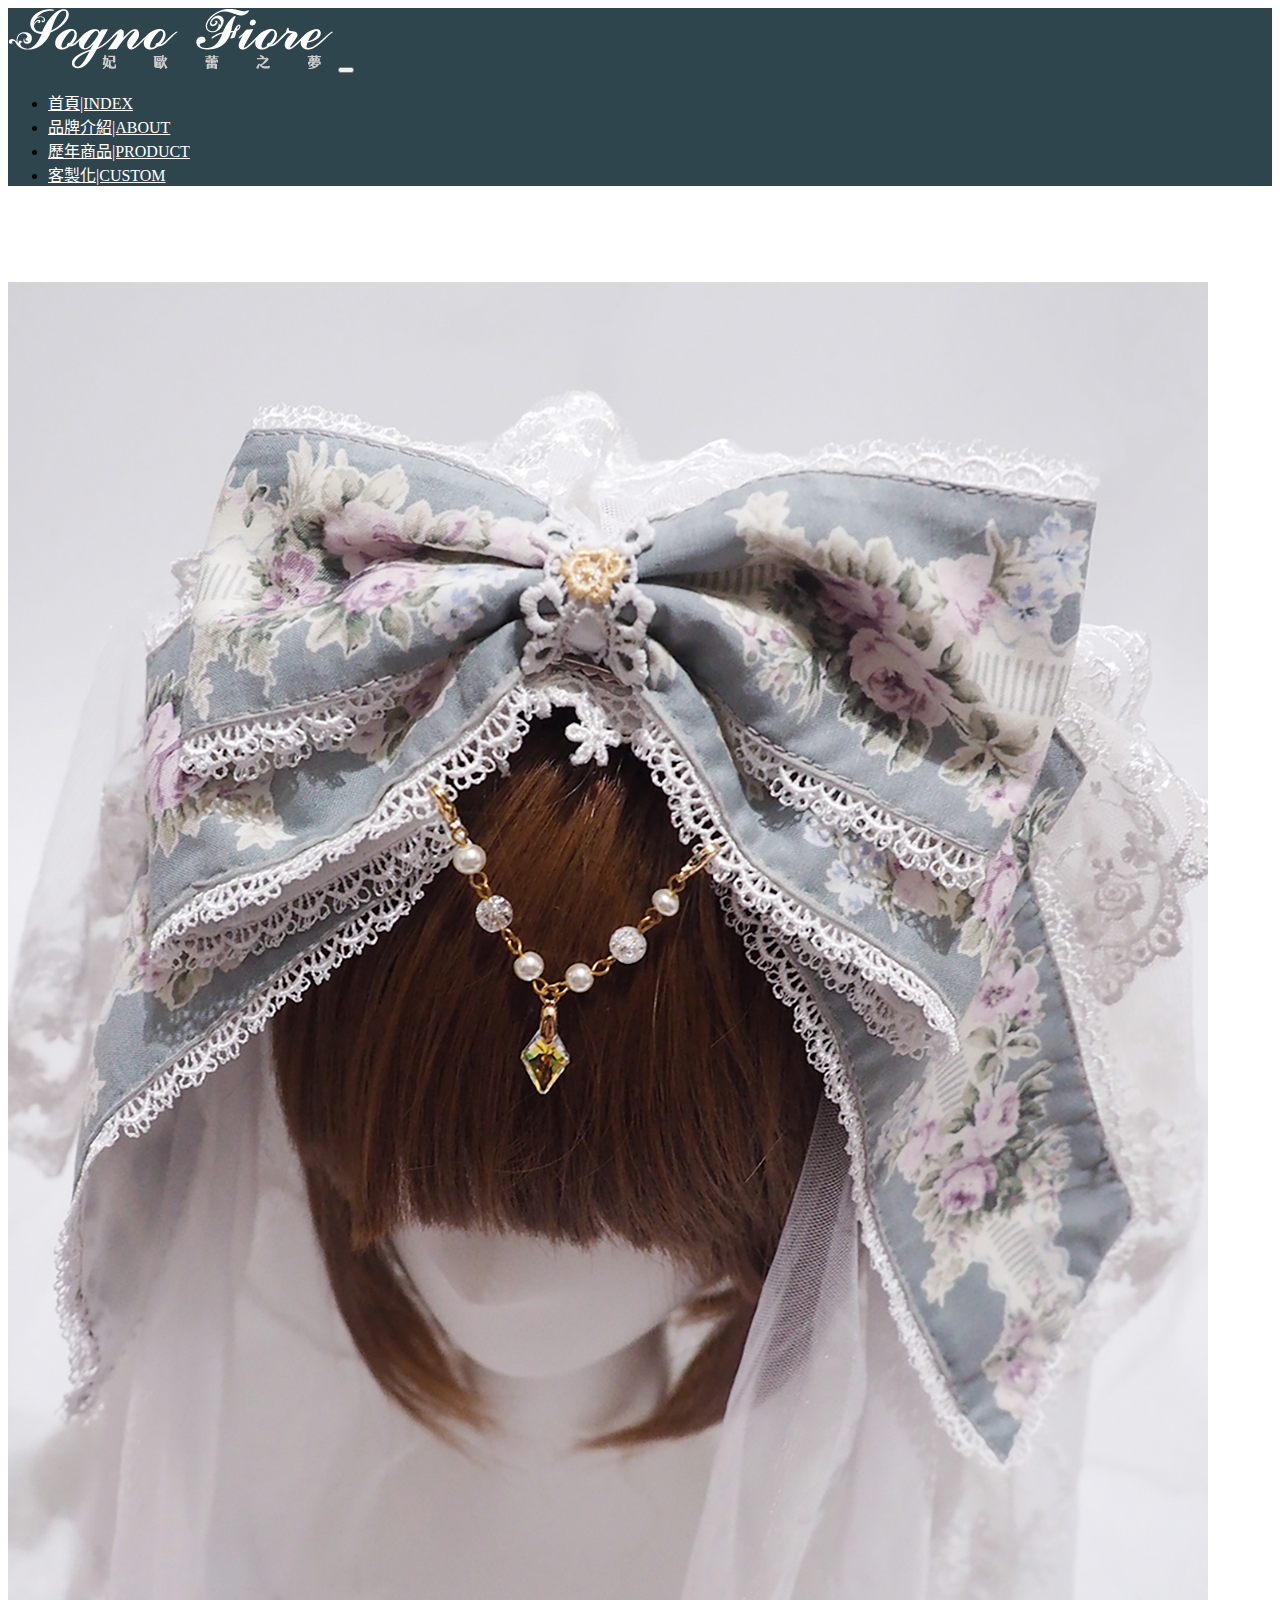
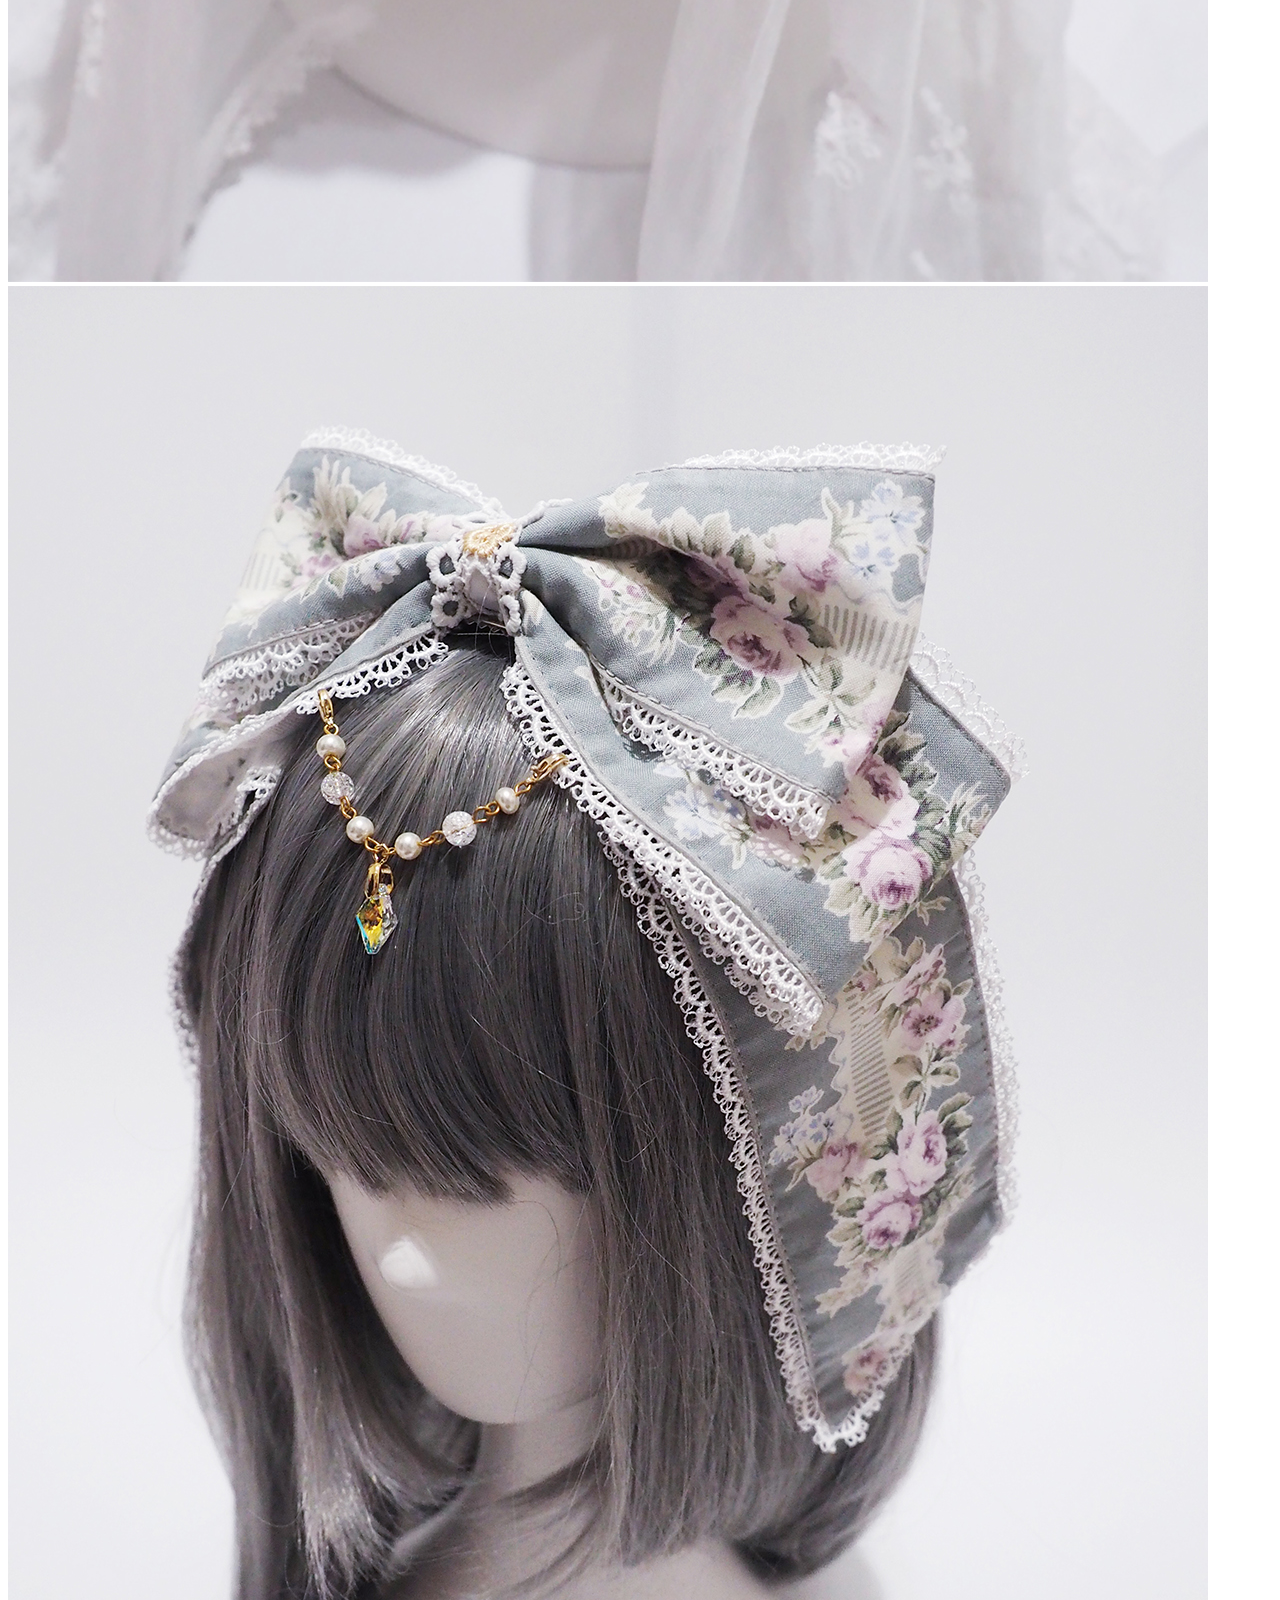
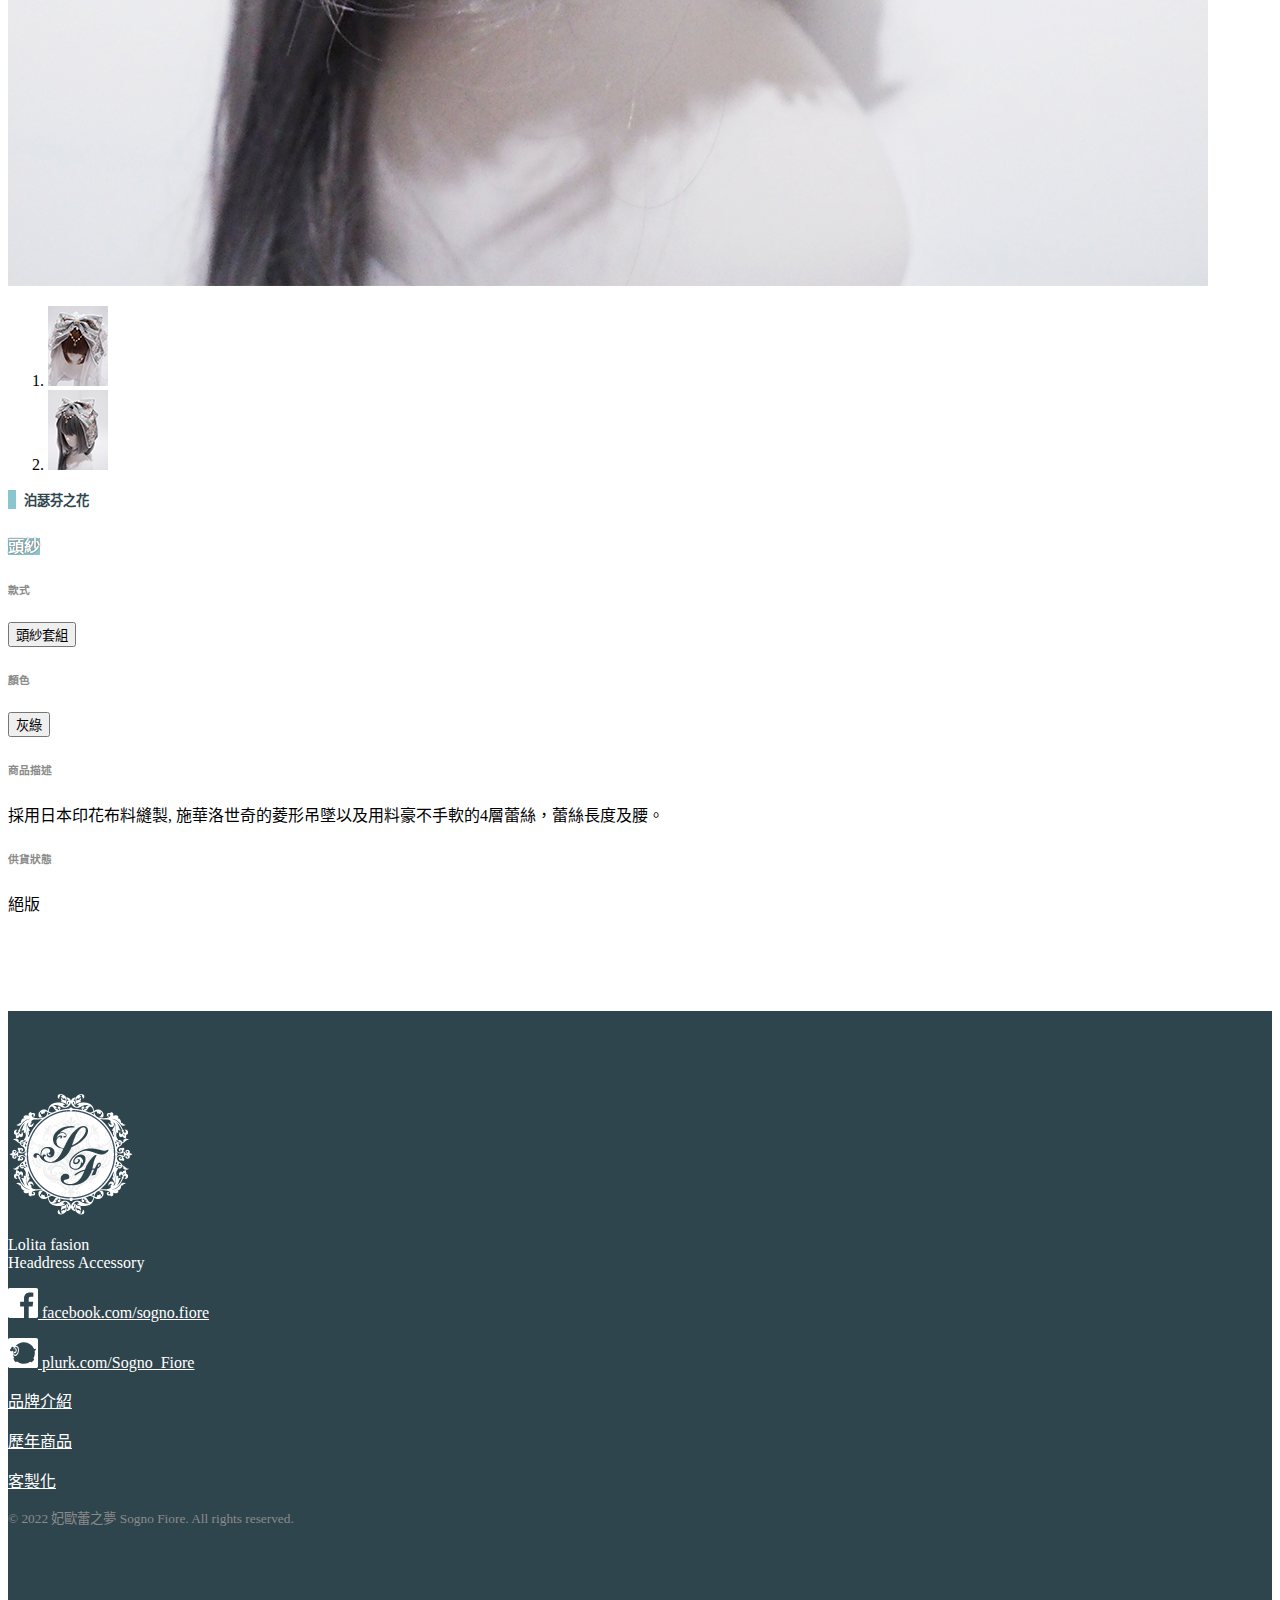
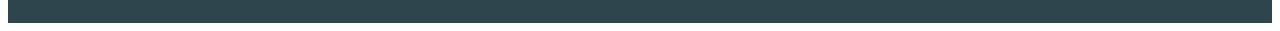
<file: product_03.html>
<!doctype html>
<html lang="zh-tw">
  <head>
    <!-- Required meta tags -->
    <meta charset="utf-8">
    <meta name="viewport" content="width=device-width, initial-scale=1, shrink-to-fit=no">
    <title>妃歐蕾之夢 - Sogno Fiore</title>
    <!-- Bootstrap CSS -->
    <link rel="stylesheet" href="https://stackpath.bootstrapcdn.com/bootstrap/4.2.1/css/bootstrap.min.css" integrity="sha384-GJzZqFGwb1QTTN6wy59ffF1BuGJpLSa9DkKMp0DgiMDm4iYMj70gZWKYbI706tWS" crossorigin="anonymous">
    <link rel="stylesheet" href="css/layout.css">
  </head>
  <body>
      <header class="dark-green">
        <nav class=" navbar navbar-dark navbar-expand-md d-flex flex-md-column justify-content-between">
          <img class="img-fluid nav-brand py-2" src="img/logo.png" title="sogno fiore">
      <button class="navbar-toggler" type="button" data-toggle="collapse" data-target="#navbars" aria-controls="navbars" aria-expanded="false" aria-label="Toggle navigation">
        <span class="navbar-toggler-icon"></span>
      </button>
      <div class="collapse navbar-collapse justify-content-center" id="navbars">
         <ul class="navbar-nav">
          <li class="nav-item mx-3">
            <a class="nav-link" href="index.html">首頁|INDEX</a>
          </li>
          <li class="nav-item mx-3">
            <a class="nav-link" href="about.html">品牌介紹|ABOUT</a>
          </li>
          <li class="nav-item mx-3">
            <a class="nav-link" href="product.html">歷年商品|PRODUCT</a>
          </li>
          <li class="nav-item mx-3">
            <a class="nav-link" href="custom.html">客製化|CUSTOM</a>
          </li>
        </ul>  
      </div>
      </nav>
  </header>
  <main>
    <div class="container">
      <div class="row">
        <div class="col-xl-6">
      <div id="carousel" class="carousel slide" data-interval="false">
        <div class="carousel-inner">
          <div class="carousel-item active"  data-interval="false">
            <img src="img/product_03/product_03_01.jpg" class="d-block w-100 rounded" alt="...">
          </div>
          <div class="carousel-item" data-interval="false">
            <img src="img/product_03/product_03_02.jpg" class="d-block w-100 rounded" alt="...">
          </div>
        </div>
      
        <ol class="carousel-indicators mt-3">
          <li data-target="#carousel" data-slide-to="0" class="active mx-2"><img src="img/product_03/product_03_01-s.jpg" class="img-fluid"></li>
          <li data-target="#carousel" data-slide-to="1" class="mx-2"><img src="img/product_03/product_03_02-s.jpg" class="img-fluid"></li>

        </ol>
      </div>
      </div>  
      <div class="col-xl-6 pl-xl-5">
        <h5 class="my-4 tag-T-blue dark-green-text">泊瑟芬之花</h5>
        <h4 class="my-4 ">
          <span class="badge badge-main">頭紗</span>
        </h4>

          <h6 class=" mt-4 gray-text ">款式</h6>
          <button type="button" class="btn btn-light border m-1"  data-target="#carousel" data-slide-to="1">頭紗套組</button>
          <h6 class="mt-4 gray-text ">顏色</h6>
          <button type="button" class="btn btn-light border m-1"  data-target="#carousel" data-slide-to="7">灰綠</button>
         <h6 class="mt-4 gray-text ">商品描述</h6>
          <p>採用日本印花布料縫製, 施華洛世奇的菱形吊墜以及用料豪不手軟的4層蕾絲，蕾絲長度及腰。</p>
         <h6 class="mt-4 gray-text ">供貨狀態</h6>
          <p>絕版</p>
 
      
      </div>
      </div>
    
    </div>
  </main>

  <footer>
    <div class="dark-green">
      <div class="container py-5">
      <div class="row justify-content-center pb-3 border-bottom">
        <div class="col-md-3">
          <img src="img/logo-sognofiore-w.png" class="img-fluid d-block mx-auto mt-3">
          
        </div>
        <div class="col-md-4 mt-2 text-center text-md-left">
          <p>
            Lolita fasion<br/>
            Headdress Accessory
          </p>
          <p>
          <a href="https://www.facebook.com/sogno.fiore"  target="_blank">
            <svg version="1.1" id="pic_1" xmlns="http://www.w3.org/2000/svg" xmlns:xlink="http://www.w3.org/1999/xlink" x="0px" y="0px" width="30px" height="30px"
               viewBox="0 0 640 640" style="enable-background:new 0 0 640 640;" xml:space="preserve">
            <path class="fill-white" d="M604.7,0H35.3C15.8,0,0,15.8,0,35.3v569.4C0,624.2,15.8,640,35.3,640h306.5V392.5h-83.1v-96.9h83.1v-71.3
              c0-82.7,50.5-127.7,124.2-127.7c35.3,0,65.7,2.6,74.5,3.8v86.4h-50.9c-40.1,0-47.9,19.1-47.9,47.1v61.7h95.9l-12.5,96.9h-83.4V640
              h162.8c19.5,0,35.3-15.8,35.3-35.3l0,0V35.3C640,15.8,624.2,0,604.7,0z"/>
            </svg>  
facebook.com/sogno.fiore
</a>
</p>
<p>
<a href="https://www.plurk.com/Sogno_Fiore"  target="_blank">
<svg version="1.1" id="Bold" xmlns="http://www.w3.org/2000/svg" xmlns:xlink="http://www.w3.org/1999/xlink" x="0px" y="0px"  width="30px" height="30px"
viewBox="0 0 640 640" style="enable-background:new 0 0 640 640;" xml:space="preserve">
<g class="fill-white">
<path  d="M184.6,276.8c5-25-0.3-59.9-23.2-59.9c-12.3,0.1-22.7,12.3-28.6,23.2c7.3-0.6,12.2-4.2,20.4-1.2
c10.5,3.8,16.6,33.3,8.6,43.9c-9.6,12.8-25.1,14.3-39.2,8.9C128,342.9,173.5,332,184.6,276.8z"/>
<path d="M600,0H40C17.9,0,0,17.9,0,40v560c0,22.1,17.9,40,40,40h560c22.1,0,40-17.9,40-40V40C640,17.9,622.1,0,600,0z
M96.9,269.3c-2,4.2-5,8-9.1,10.8l0.1-0.1c-18.5,12.9-44.8,0-44.8-23c0-15.2,12.1-27.5,27.3-28.1l0.1,0.1
c-9.1-18.1,3.9-40.1,24.9-40.5c0.1,0,0.3,0,0.5,0.1c24.8,0,37.5,29.4,20.8,47.2c2.1,0.4,4.5,2.9,7.9,3.6
c9.4-24,30.9-54.4,56.3-49.4c25.7,5.1,39.1,46.1,29.9,91.6c-17.5,86.6-88.7,100.9-95.5,20.2v0.5c-0.4-5.3-0.5-9.8-0.4-14.2
C107.5,283.6,101.2,277.1,96.9,269.3z M593.4,249.7c-5,10.7-17.7,23.1-24.7,29.5c9.3,50.9,1.1,106-25.4,152.5
c-5.6,9.8,13.8,11.6,13.8,29c0,13.6-10.4,17.2-34.8,44.6l-5.2-4.8c-5.8-4.9-13.7,3.2-8.3,8.7c-2.3-2.1,2.6,2.5,4.9,4.6
c-3.6,2.8-8.1,4.4-12.9,4.4c-11,0-15.9-7.5-18.2-9.2c-2.4-2.3-6.1-2.5-8.8-0.6l0.7-0.5c-36.5,26-81,41.7-129.3,42.9h0.3
c-54.3,1.7-108.2-16-150.9-49.8c-6.4-5-12.2,3.8-14.6,4.8v-0.1c-3.6,2.9-8.2,4.6-13.2,4.6c-16.1,0-19.3-14.1-43.4-40.7l6.5-4.9
c6.2-4.7-0.9-14.3-7.3-9.5l-5.3,4l-1.2,0.9c0,0,0,0.1,0.1,0.1l-0.1-0.1l0,0c-0.8-1.6-0.9-2.1-1.4-3.6v0.1
c-7.1-21.7,19.3-25,15-35.4c-19.7-39.9-22.8-71.2-23.4-107.1c0,0,0,0,0,0V314c0,0,0,0.1,0,0.1c8.9,104.1,100.8,86.2,123.5-26.2
c11.9-58.9-5.4-111.9-38.6-118.5c-6.9-1.4-13.9-0.6-20.8,2c-19.4,9.6-10.9,6.3-18,10.8c45.8-58.4,109.9-92.9,188.4-92.9
c97,0.6,181.1,61,215.4,146.6c10.3,2.3,18.7-0.3,29.7-4.3C600.1,226.4,598.7,238.2,593.4,249.7z"/>
</g>
</svg>
plurk.com/Sogno_Fiore
</a>
</p>
        </div>
        <div class="col-md-2 mt-2 text-center text-md-left">
         <p><a href="about.html">品牌介紹</a></p>
          <p><a href="product.html">歷年商品</a></p>
            <p><a href="custom.html">客製化</a></p>
        </div>
      </div>
      <div class="row pt-4">
        <div class="col">
          <p class="text-center gray-text"><small>© 2022 妃歐蕾之夢 Sogno Fiore. All rights reserved.</small></p>
        </div>
      </div>
    </div>
    </div>
  </footer>
    <!-- Optional JavaScript -->
    <!-- jQuery first, then Popper.js, then Bootstrap JS -->
    <script src="https://code.jquery.com/jquery-3.3.1.slim.min.js" integrity="sha384-q8i/X+965DzO0rT7abK41JStQIAqVgRVzpbzo5smXKp4YfRvH+8abtTE1Pi6jizo" crossorigin="anonymous"></script>
    <script src="https://cdnjs.cloudflare.com/ajax/libs/popper.js/1.14.6/umd/popper.min.js" integrity="sha384-wHAiFfRlMFy6i5SRaxvfOCifBUQy1xHdJ/yoi7FRNXMRBu5WHdZYu1hA6ZOblgut" crossorigin="anonymous"></script>
    <script src="https://stackpath.bootstrapcdn.com/bootstrap/4.2.1/js/bootstrap.min.js" integrity="sha384-B0UglyR+jN6CkvvICOB2joaf5I4l3gm9GU6Hc1og6Ls7i6U/mkkaduKaBhlAXv9k" crossorigin="anonymous"></script>
  </body>
</html>
</file>
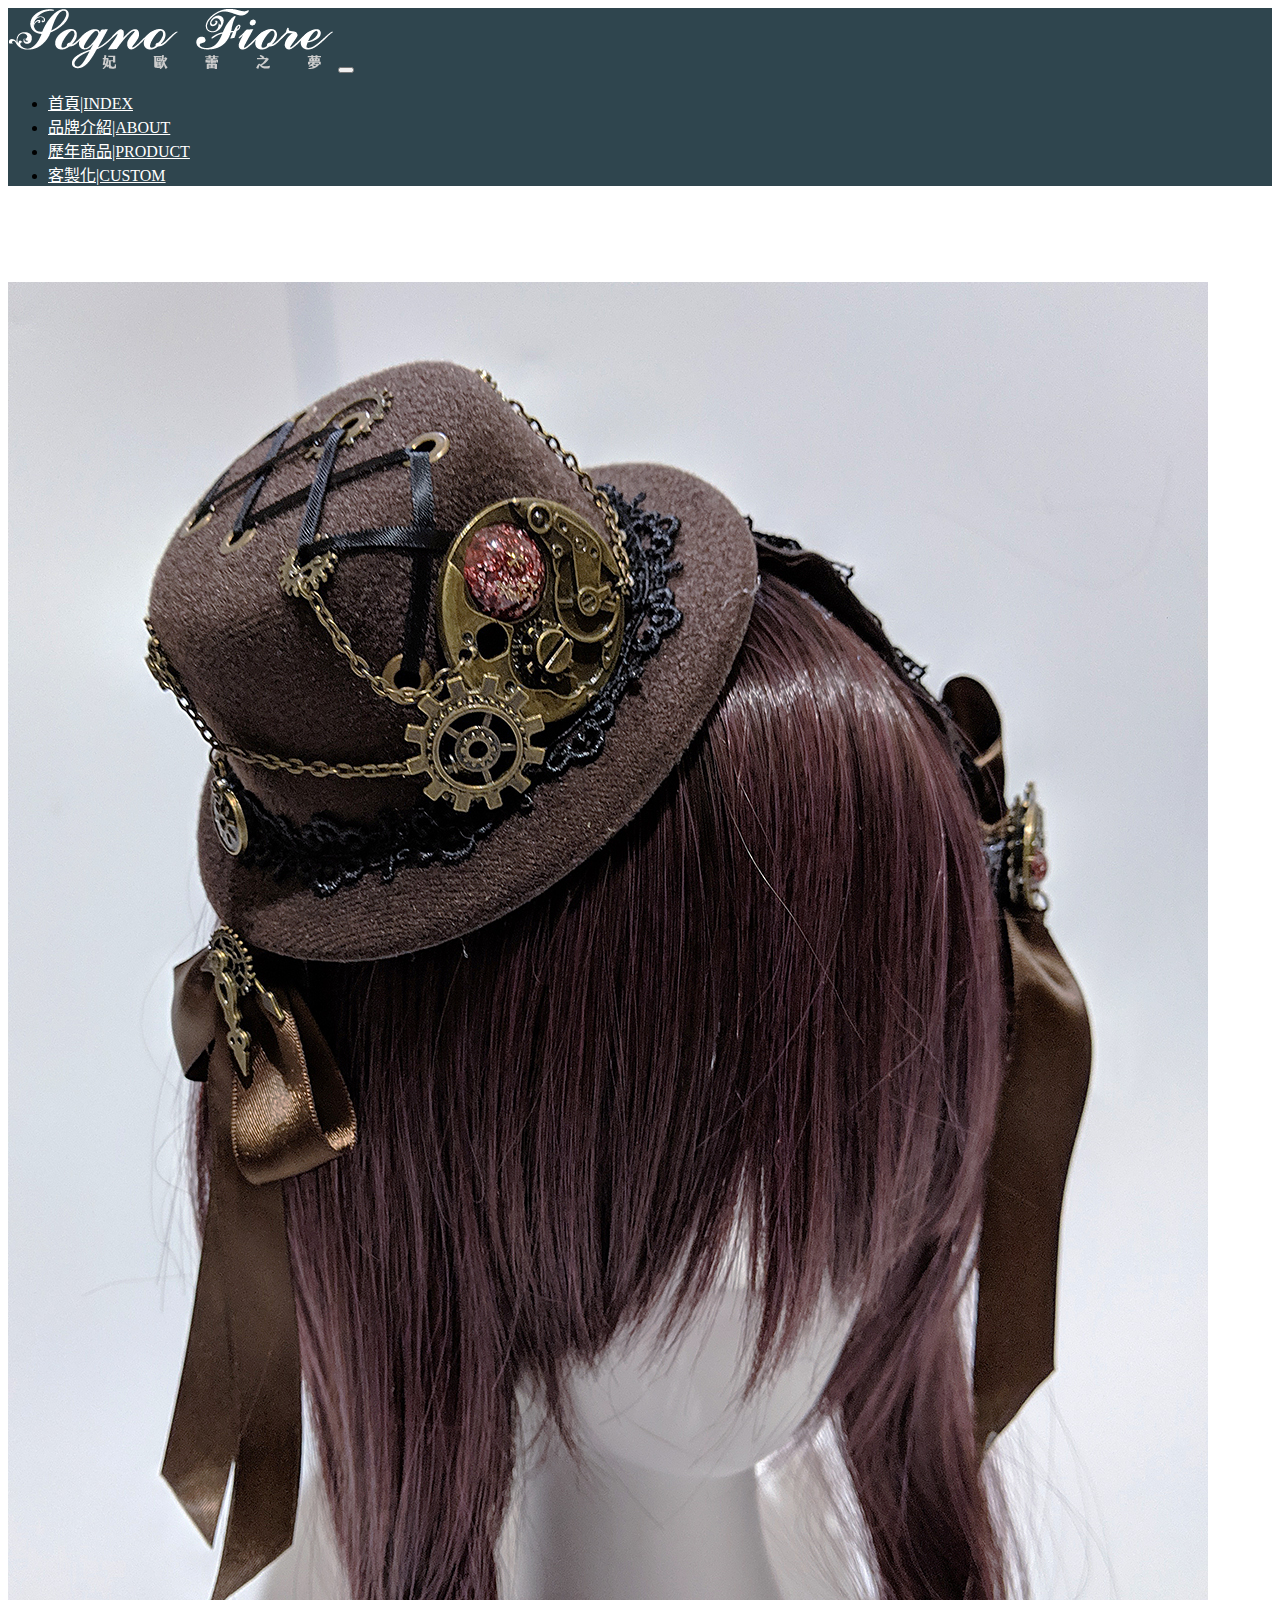
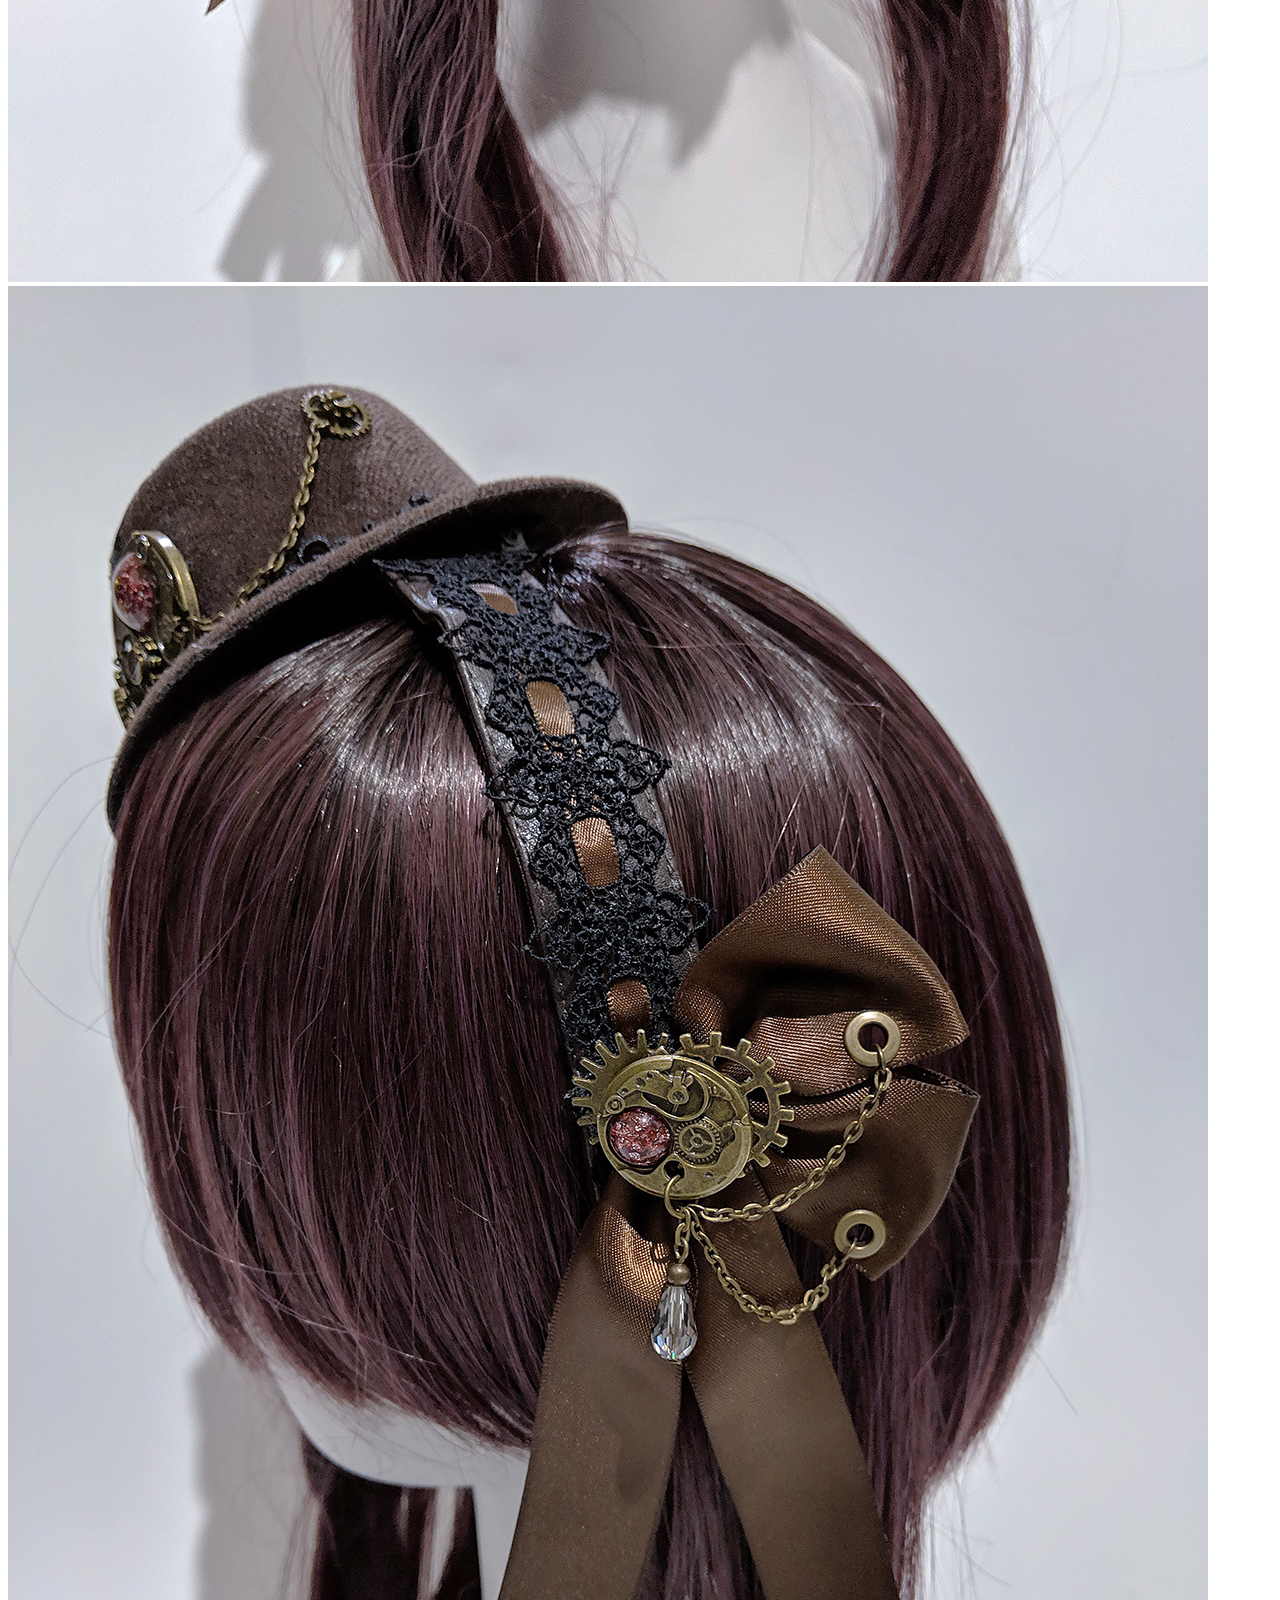
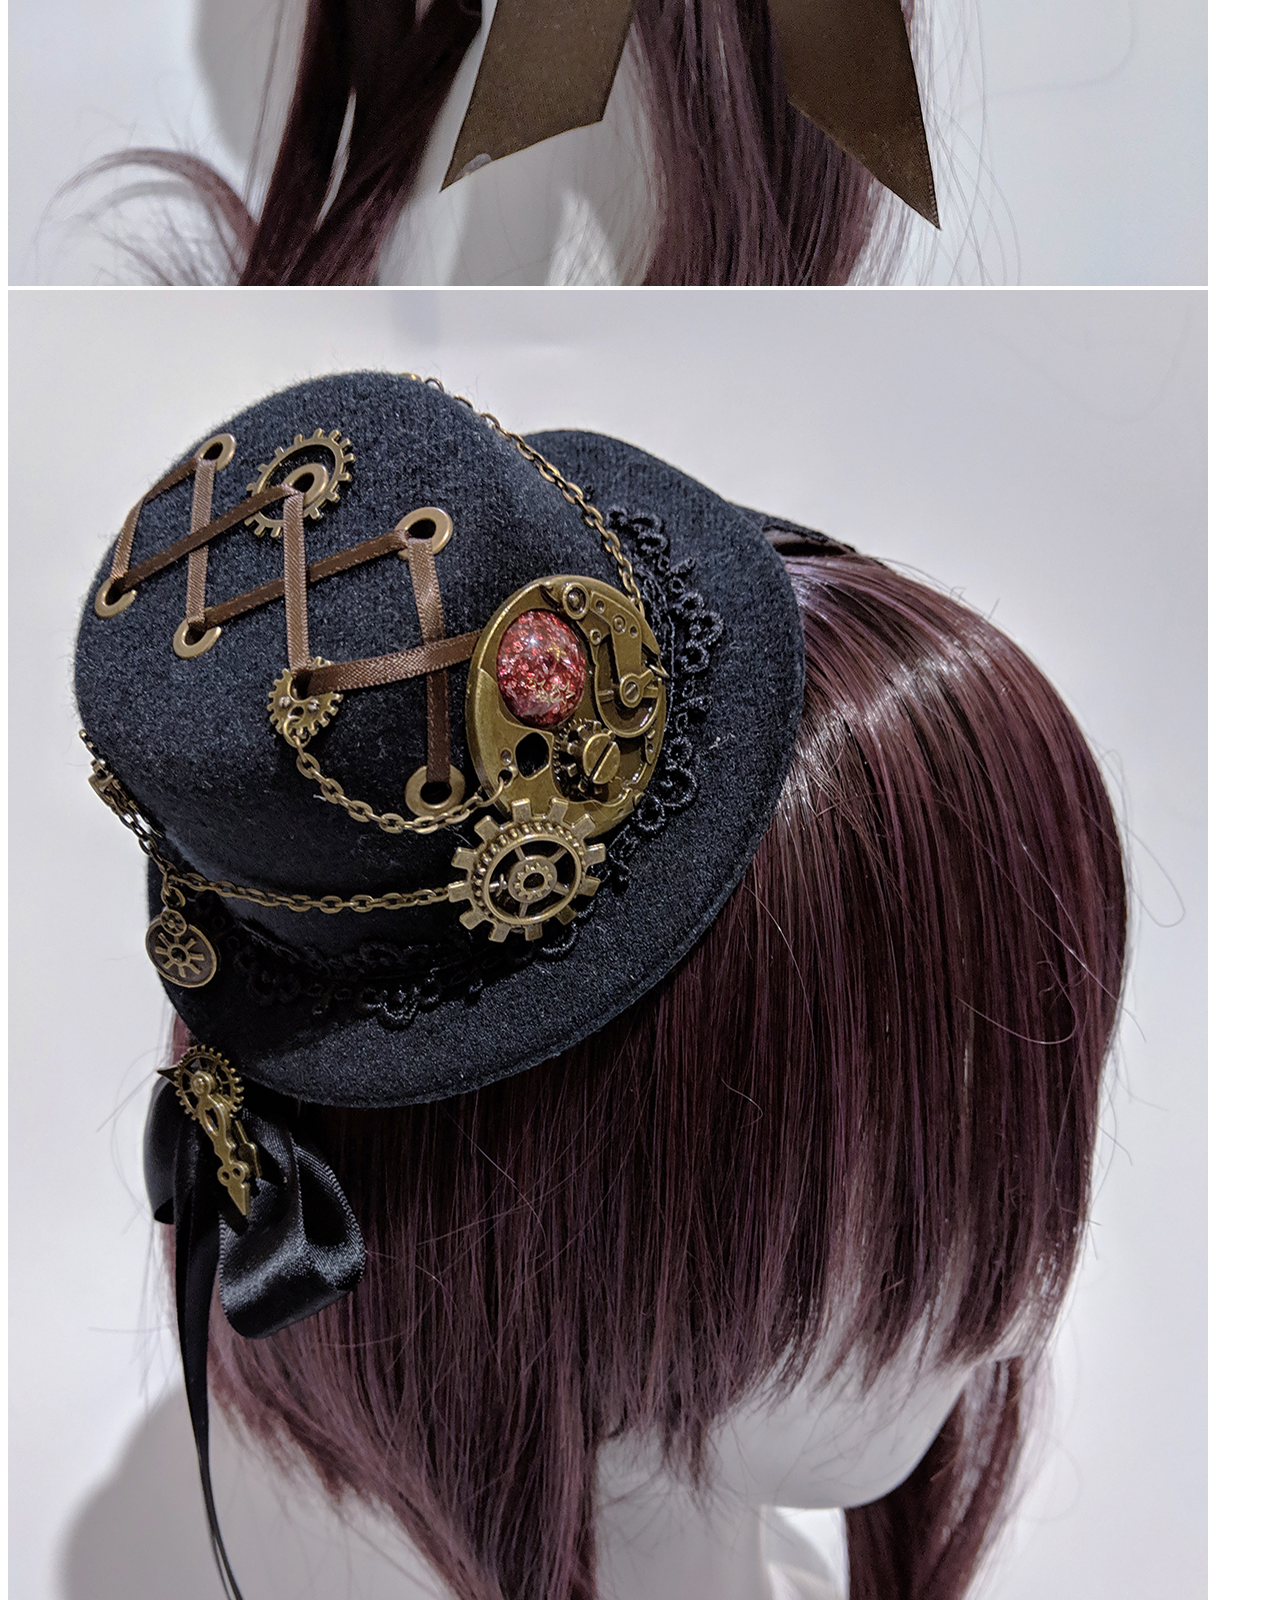
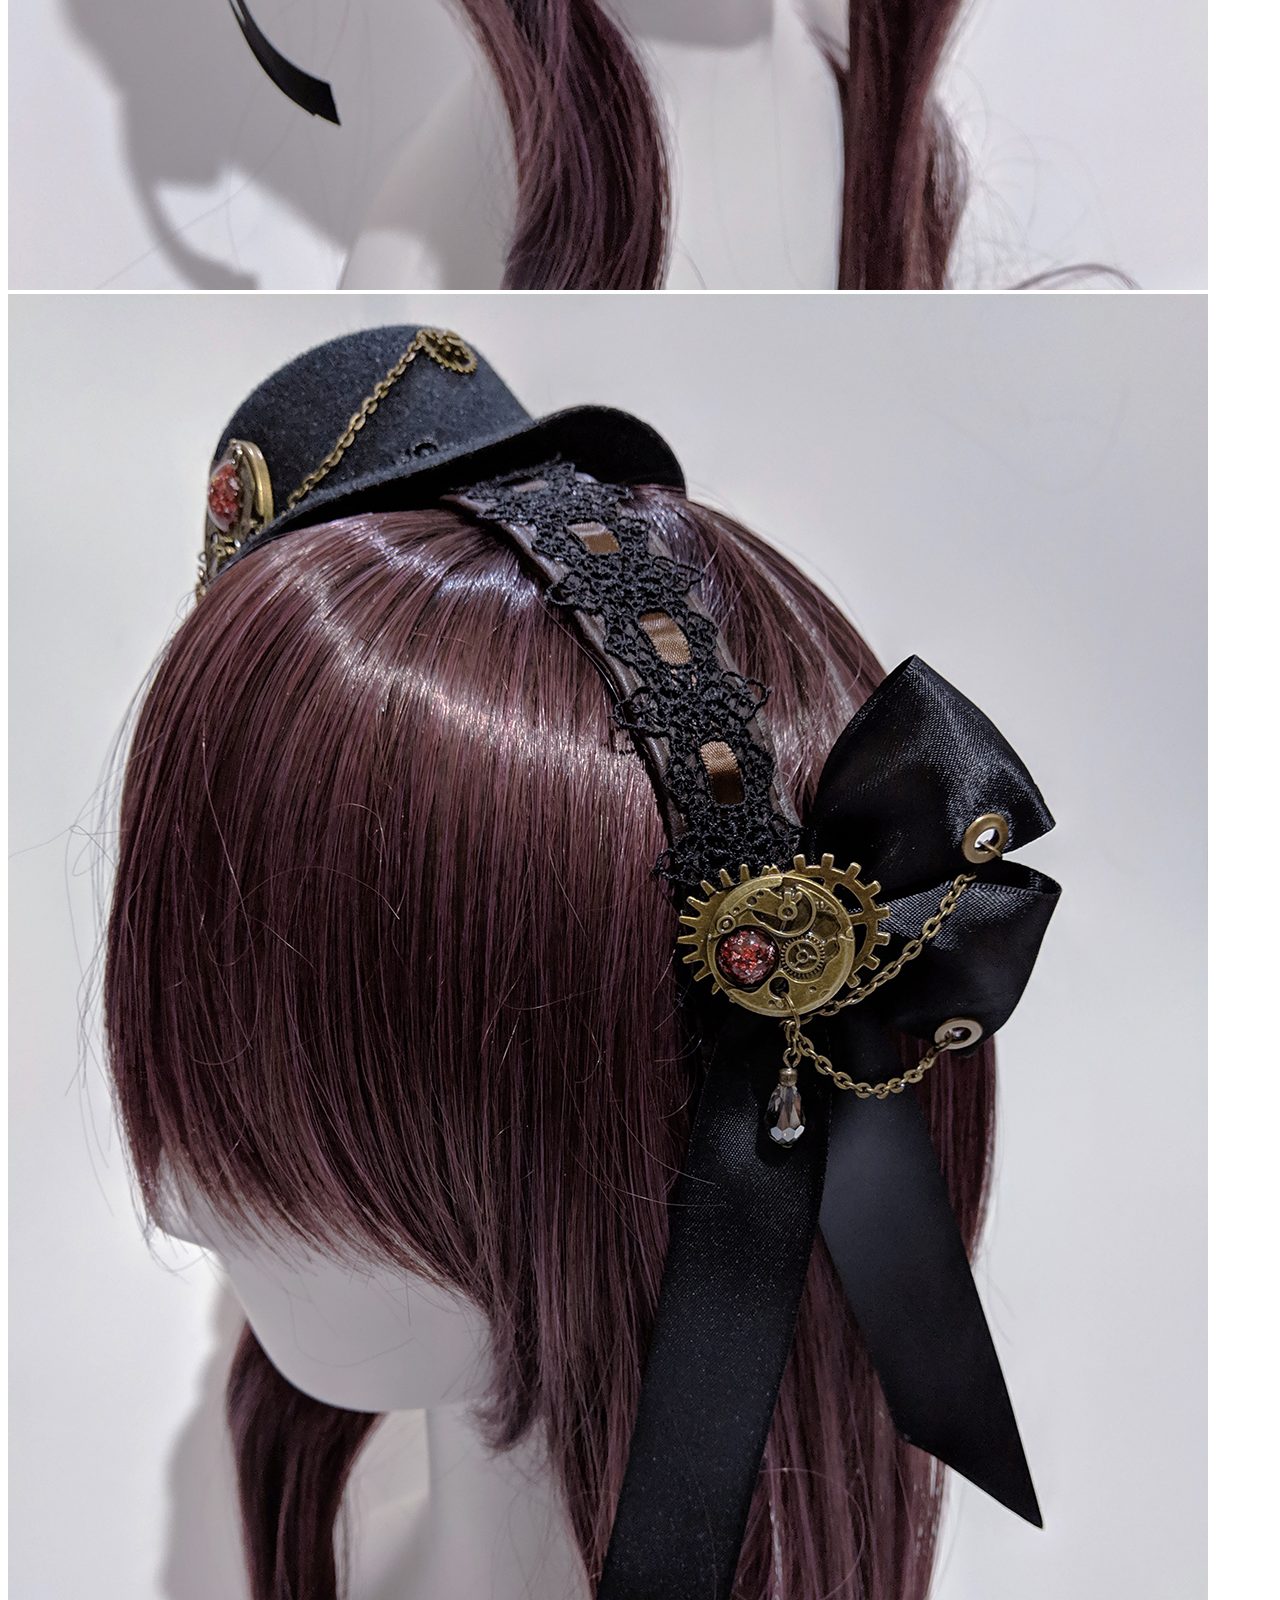
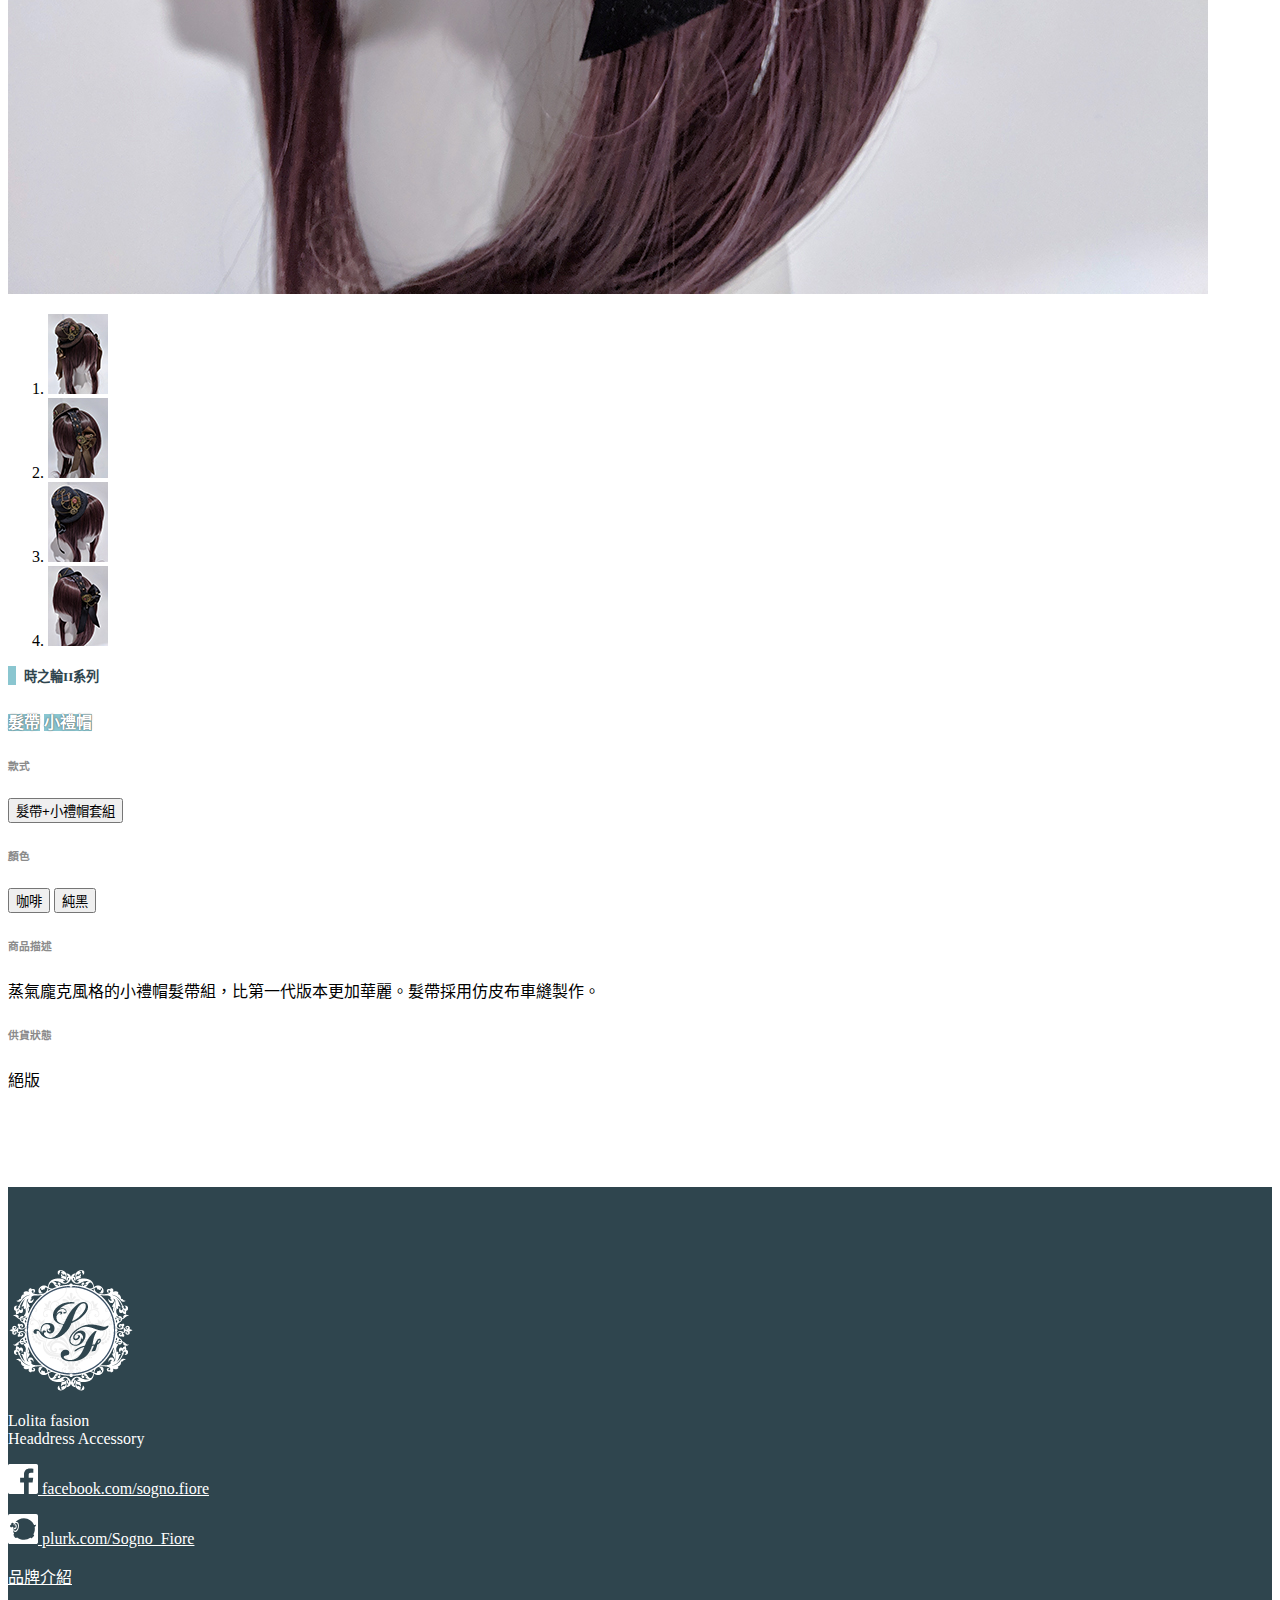
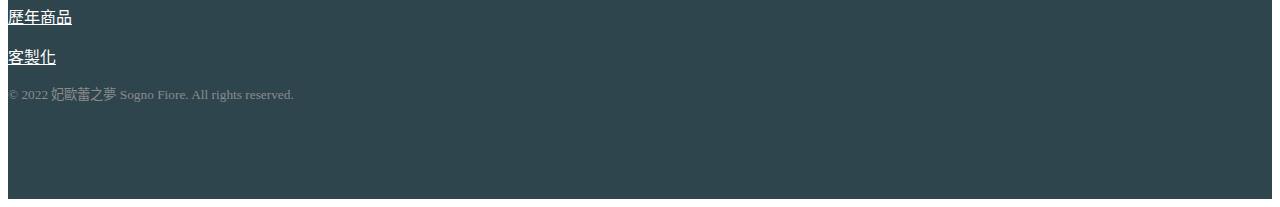
<file: product_04.html>
<!doctype html>
<html lang="zh-tw">
  <head>
    <!-- Required meta tags -->
    <meta charset="utf-8">
    <meta name="viewport" content="width=device-width, initial-scale=1, shrink-to-fit=no">
    <title>妃歐蕾之夢 - Sogno Fiore</title>
    <!-- Bootstrap CSS -->
    <link rel="stylesheet" href="https://stackpath.bootstrapcdn.com/bootstrap/4.2.1/css/bootstrap.min.css" integrity="sha384-GJzZqFGwb1QTTN6wy59ffF1BuGJpLSa9DkKMp0DgiMDm4iYMj70gZWKYbI706tWS" crossorigin="anonymous">
    <link rel="stylesheet" href="css/layout.css">
  </head>
  <body>
      <header class="dark-green">
        <nav class=" navbar navbar-dark navbar-expand-md d-flex flex-md-column justify-content-between">
          <img class="img-fluid nav-brand py-2" src="img/logo.png" title="sogno fiore">
      <button class="navbar-toggler" type="button" data-toggle="collapse" data-target="#navbars" aria-controls="navbars" aria-expanded="false" aria-label="Toggle navigation">
        <span class="navbar-toggler-icon"></span>
      </button>
      <div class="collapse navbar-collapse justify-content-center" id="navbars">
         <ul class="navbar-nav">
          <li class="nav-item mx-3">
            <a class="nav-link" href="index.html">首頁|INDEX</a>
          </li>
          <li class="nav-item mx-3">
            <a class="nav-link" href="about.html">品牌介紹|ABOUT</a>
          </li>
          <li class="nav-item mx-3">
            <a class="nav-link" href="product.html">歷年商品|PRODUCT</a>
          </li>
          <li class="nav-item mx-3">
            <a class="nav-link" href="custom.html">客製化|CUSTOM</a>
          </li>
        </ul>  
      </div>
      </nav>
  </header>
  <main>
    <div class="container">
      <div class="row">
        <div class="col-xl-6">
      <div id="carousel" class="carousel slide" data-interval="false">
        <div class="carousel-inner">
          <div class="carousel-item active"  data-interval="false">
            <img src="img/product_04/product_04_01.jpg" class="d-block w-100 rounded" alt="...">
          </div>
          <div class="carousel-item" data-interval="false">
            <img src="img/product_04/product_04_02.jpg" class="d-block w-100 rounded" alt="...">
          </div>
          <div class="carousel-item" data-interval="false">
            <img src="img/product_04/product_04_03.jpg" class="d-block w-100 rounded" alt="...">
          </div>
          <div class="carousel-item" data-interval="false">
            <img src="img/product_04/product_04_04.jpg" class="d-block w-100 rounded" alt="...">
          </div>
        </div>
      
        <ol class="carousel-indicators mt-3">
          <li data-target="#carousel" data-slide-to="0" class="active mx-2"><img src="img/product_04/product_04_01-s.jpg" class="img-fluid"></li>
          <li data-target="#carousel" data-slide-to="1" class="mx-2"><img src="img/product_04/product_04_02-s.jpg" class="img-fluid"></li>
          <li data-target="#carousel" data-slide-to="2" class="mx-2"><img src="img/product_04/product_04_03-s.jpg" class="img-fluid"></li>
          <li data-target="#carousel" data-slide-to="3" class="mx-2"><img src="img/product_04/product_04_04-s.jpg" class="img-fluid"></li>
        </ol>
      </div>
      </div>  
      <div class="col-xl-6 pl-xl-5">
        <h5 class="my-4 tag-T-blue dark-green-text">時之輪II系列</h5>
        <h4 class="my-4 "><span class="badge badge-main">髮帶</span>
          <span class="badge badge-main">小禮帽</span>
        </h4>

          <h6 class=" mt-4 gray-text ">款式</h6>
          <button type="button" class="btn btn-light border m-1"  data-target="#carousel" data-slide-to="1">髮帶+小禮帽套組</button>

          <h6 class="mt-4 gray-text ">顏色</h6>
          <button type="button" class="btn btn-light border m-1"  data-target="#carousel" data-slide-to="0">咖啡</button>
          <button type="button" class="btn btn-light border  m-1"  data-target="#carousel" data-slide-to="2">純黑</button>
         <h6 class="mt-4 gray-text ">商品描述</h6>
         <p>蒸氣龐克風格的小禮帽髮帶組，比第一代版本更加華麗。髮帶採用仿皮布車縫製作。</p>
         <h6 class="mt-4 gray-text ">供貨狀態</h6>
          <p>絕版</p>
 
      
      </div>
      </div>
    
    </div>
  </main>

  <footer>
    <div class="dark-green">
      <div class="container py-5">
      <div class="row justify-content-center pb-3 border-bottom">
        <div class="col-md-3">
          <img src="img/logo-sognofiore-w.png" class="img-fluid d-block mx-auto mt-3">
          
        </div>
        <div class="col-md-4 mt-2 text-center text-md-left">
          <p>
            Lolita fasion<br/>
            Headdress Accessory
          </p>
          <p>
          <a href="https://www.facebook.com/sogno.fiore"  target="_blank">
            <svg version="1.1" id="pic_1" xmlns="http://www.w3.org/2000/svg" xmlns:xlink="http://www.w3.org/1999/xlink" x="0px" y="0px" width="30px" height="30px"
               viewBox="0 0 640 640" style="enable-background:new 0 0 640 640;" xml:space="preserve">
            <path class="fill-white" d="M604.7,0H35.3C15.8,0,0,15.8,0,35.3v569.4C0,624.2,15.8,640,35.3,640h306.5V392.5h-83.1v-96.9h83.1v-71.3
              c0-82.7,50.5-127.7,124.2-127.7c35.3,0,65.7,2.6,74.5,3.8v86.4h-50.9c-40.1,0-47.9,19.1-47.9,47.1v61.7h95.9l-12.5,96.9h-83.4V640
              h162.8c19.5,0,35.3-15.8,35.3-35.3l0,0V35.3C640,15.8,624.2,0,604.7,0z"/>
            </svg>  
facebook.com/sogno.fiore
</a>
</p>
<p>
<a href="https://www.plurk.com/Sogno_Fiore"  target="_blank">
<svg version="1.1" id="Bold" xmlns="http://www.w3.org/2000/svg" xmlns:xlink="http://www.w3.org/1999/xlink" x="0px" y="0px"  width="30px" height="30px"
viewBox="0 0 640 640" style="enable-background:new 0 0 640 640;" xml:space="preserve">
<g class="fill-white">
<path  d="M184.6,276.8c5-25-0.3-59.9-23.2-59.9c-12.3,0.1-22.7,12.3-28.6,23.2c7.3-0.6,12.2-4.2,20.4-1.2
c10.5,3.8,16.6,33.3,8.6,43.9c-9.6,12.8-25.1,14.3-39.2,8.9C128,342.9,173.5,332,184.6,276.8z"/>
<path d="M600,0H40C17.9,0,0,17.9,0,40v560c0,22.1,17.9,40,40,40h560c22.1,0,40-17.9,40-40V40C640,17.9,622.1,0,600,0z
M96.9,269.3c-2,4.2-5,8-9.1,10.8l0.1-0.1c-18.5,12.9-44.8,0-44.8-23c0-15.2,12.1-27.5,27.3-28.1l0.1,0.1
c-9.1-18.1,3.9-40.1,24.9-40.5c0.1,0,0.3,0,0.5,0.1c24.8,0,37.5,29.4,20.8,47.2c2.1,0.4,4.5,2.9,7.9,3.6
c9.4-24,30.9-54.4,56.3-49.4c25.7,5.1,39.1,46.1,29.9,91.6c-17.5,86.6-88.7,100.9-95.5,20.2v0.5c-0.4-5.3-0.5-9.8-0.4-14.2
C107.5,283.6,101.2,277.1,96.9,269.3z M593.4,249.7c-5,10.7-17.7,23.1-24.7,29.5c9.3,50.9,1.1,106-25.4,152.5
c-5.6,9.8,13.8,11.6,13.8,29c0,13.6-10.4,17.2-34.8,44.6l-5.2-4.8c-5.8-4.9-13.7,3.2-8.3,8.7c-2.3-2.1,2.6,2.5,4.9,4.6
c-3.6,2.8-8.1,4.4-12.9,4.4c-11,0-15.9-7.5-18.2-9.2c-2.4-2.3-6.1-2.5-8.8-0.6l0.7-0.5c-36.5,26-81,41.7-129.3,42.9h0.3
c-54.3,1.7-108.2-16-150.9-49.8c-6.4-5-12.2,3.8-14.6,4.8v-0.1c-3.6,2.9-8.2,4.6-13.2,4.6c-16.1,0-19.3-14.1-43.4-40.7l6.5-4.9
c6.2-4.7-0.9-14.3-7.3-9.5l-5.3,4l-1.2,0.9c0,0,0,0.1,0.1,0.1l-0.1-0.1l0,0c-0.8-1.6-0.9-2.1-1.4-3.6v0.1
c-7.1-21.7,19.3-25,15-35.4c-19.7-39.9-22.8-71.2-23.4-107.1c0,0,0,0,0,0V314c0,0,0,0.1,0,0.1c8.9,104.1,100.8,86.2,123.5-26.2
c11.9-58.9-5.4-111.9-38.6-118.5c-6.9-1.4-13.9-0.6-20.8,2c-19.4,9.6-10.9,6.3-18,10.8c45.8-58.4,109.9-92.9,188.4-92.9
c97,0.6,181.1,61,215.4,146.6c10.3,2.3,18.7-0.3,29.7-4.3C600.1,226.4,598.7,238.2,593.4,249.7z"/>
</g>
</svg>
plurk.com/Sogno_Fiore
</a>
</p>
        </div>
        <div class="col-md-2 mt-2 text-center text-md-left">
         <p><a href="about.html">品牌介紹</a></p>
          <p><a href="product.html">歷年商品</a></p>
            <p><a href="custom.html">客製化</a></p>
        </div>
      </div>
      <div class="row pt-4">
        <div class="col">
          <p class="text-center gray-text"><small>© 2022 妃歐蕾之夢 Sogno Fiore. All rights reserved.</small></p>
        </div>
      </div>
    </div>
    </div>
  </footer>
    <!-- Optional JavaScript -->
    <!-- jQuery first, then Popper.js, then Bootstrap JS -->
    <script src="https://code.jquery.com/jquery-3.3.1.slim.min.js" integrity="sha384-q8i/X+965DzO0rT7abK41JStQIAqVgRVzpbzo5smXKp4YfRvH+8abtTE1Pi6jizo" crossorigin="anonymous"></script>
    <script src="https://cdnjs.cloudflare.com/ajax/libs/popper.js/1.14.6/umd/popper.min.js" integrity="sha384-wHAiFfRlMFy6i5SRaxvfOCifBUQy1xHdJ/yoi7FRNXMRBu5WHdZYu1hA6ZOblgut" crossorigin="anonymous"></script>
    <script src="https://stackpath.bootstrapcdn.com/bootstrap/4.2.1/js/bootstrap.min.js" integrity="sha384-B0UglyR+jN6CkvvICOB2joaf5I4l3gm9GU6Hc1og6Ls7i6U/mkkaduKaBhlAXv9k" crossorigin="anonymous"></script>
  </body>
</html>
</file>
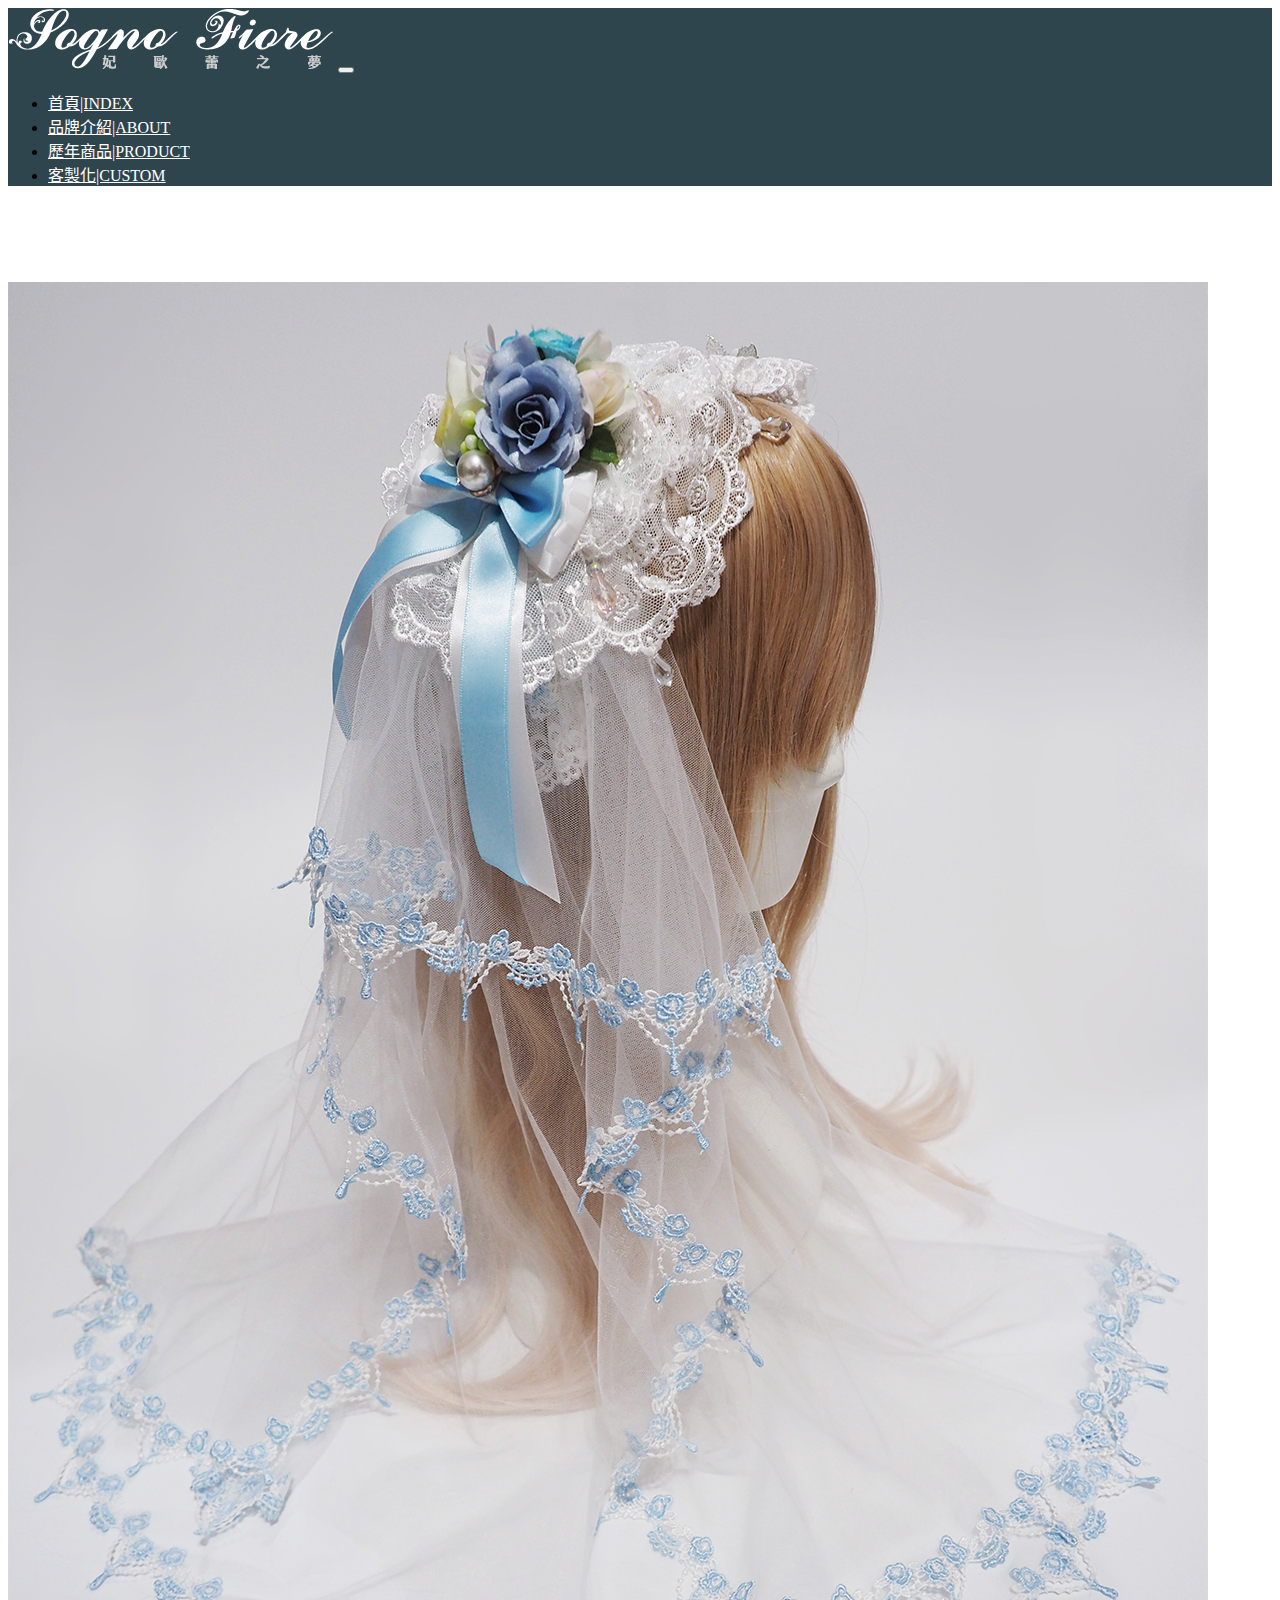
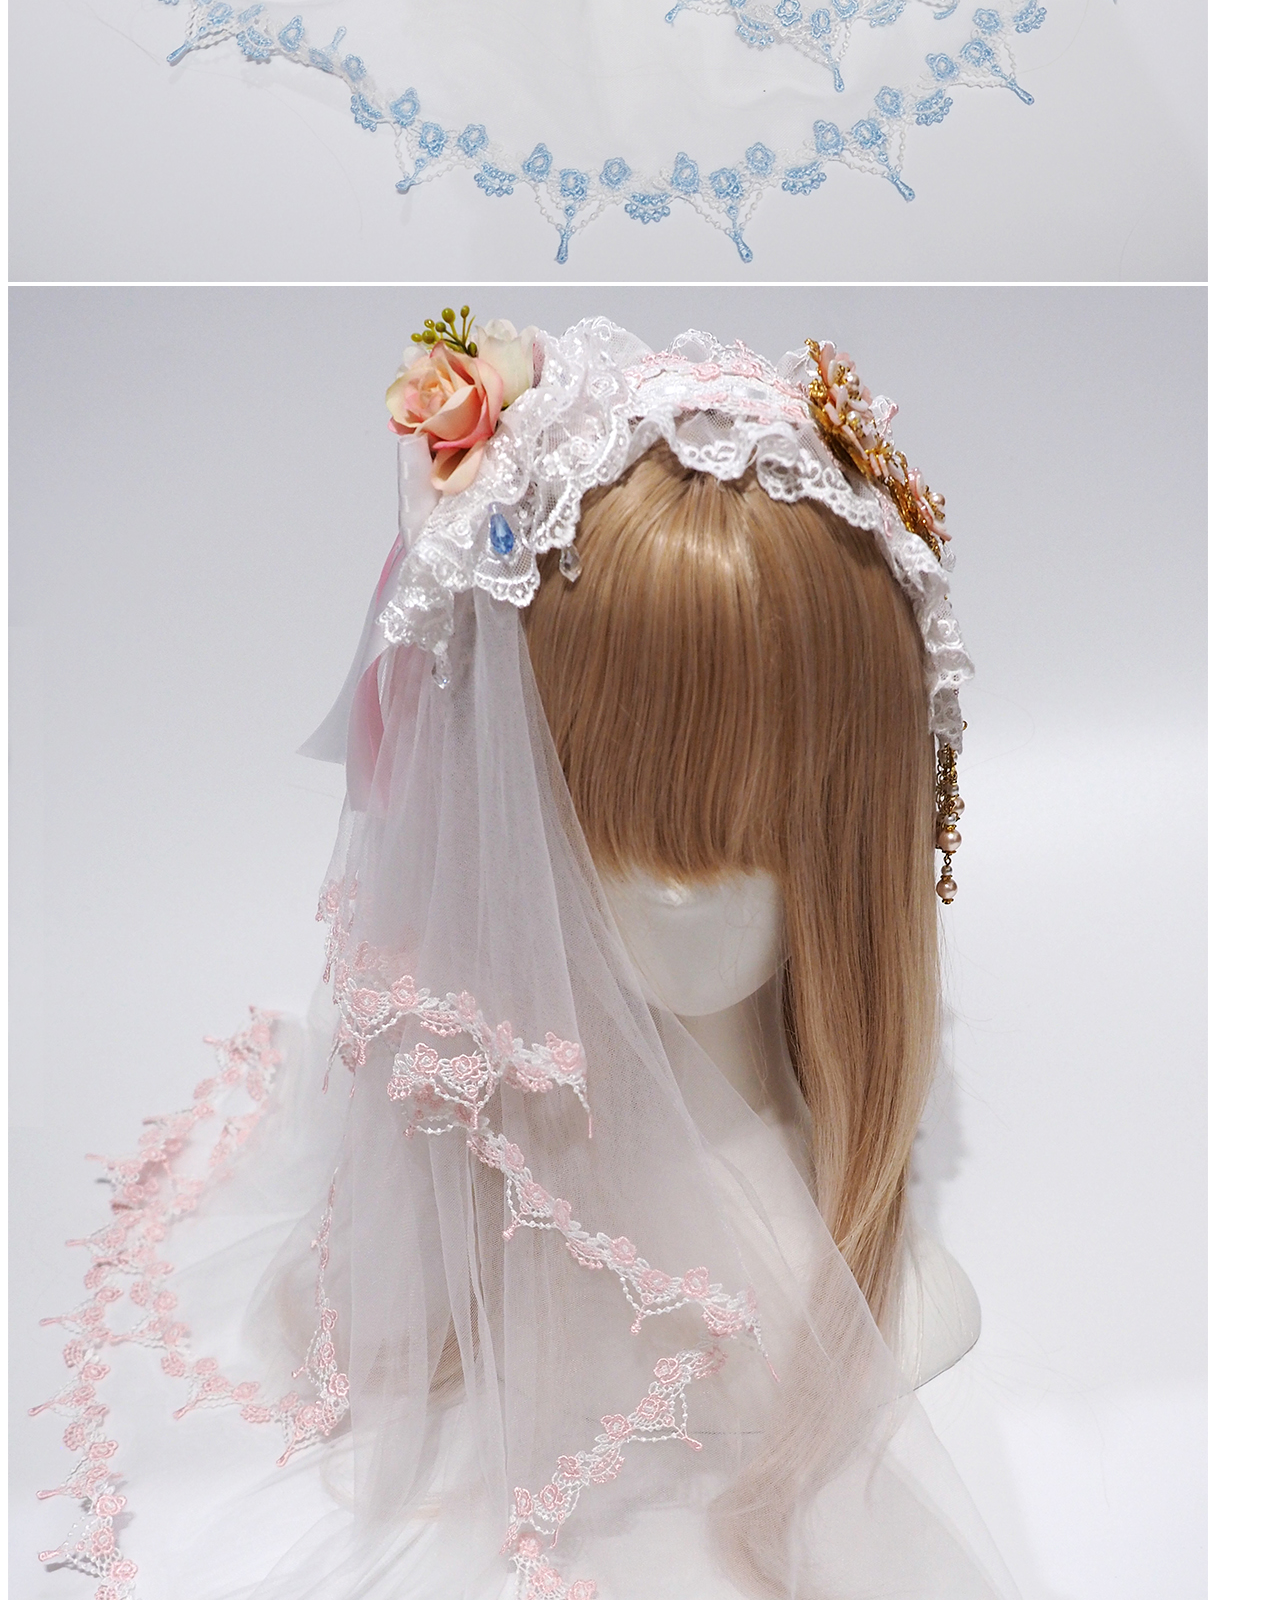
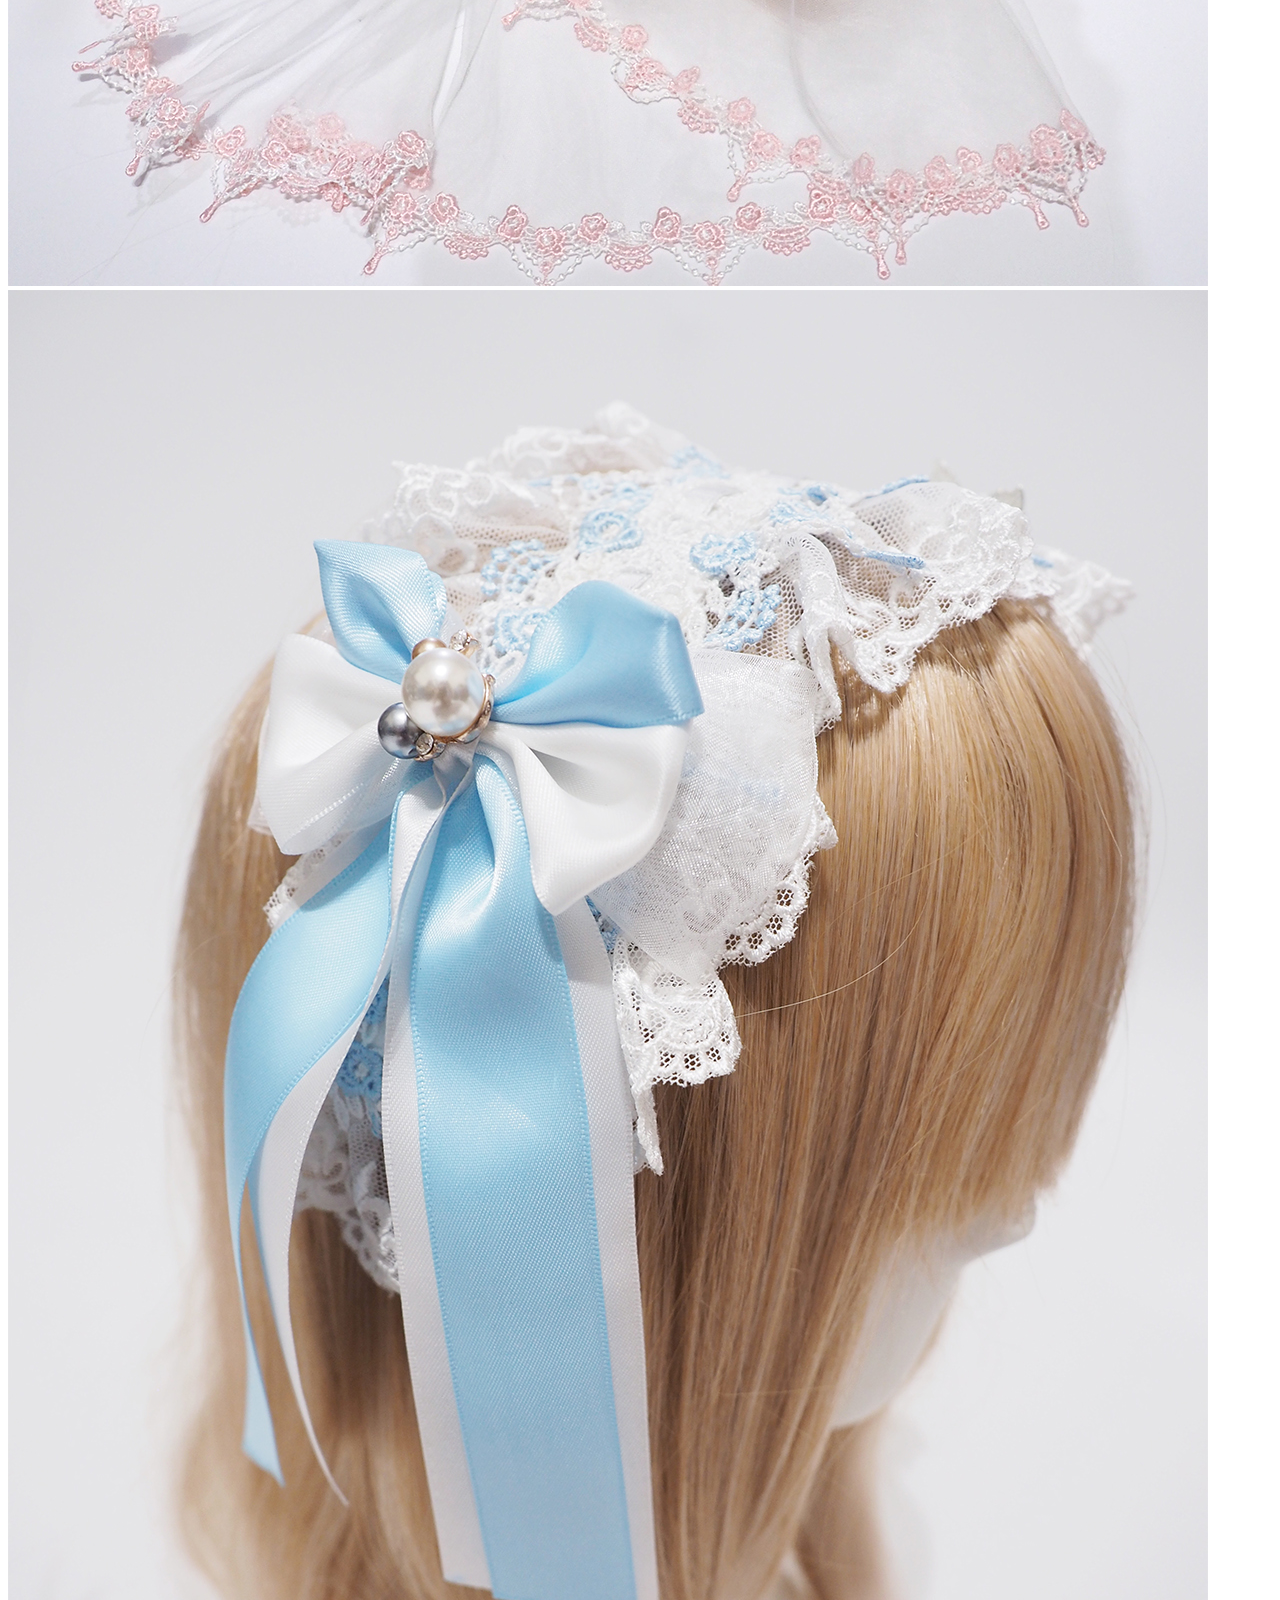
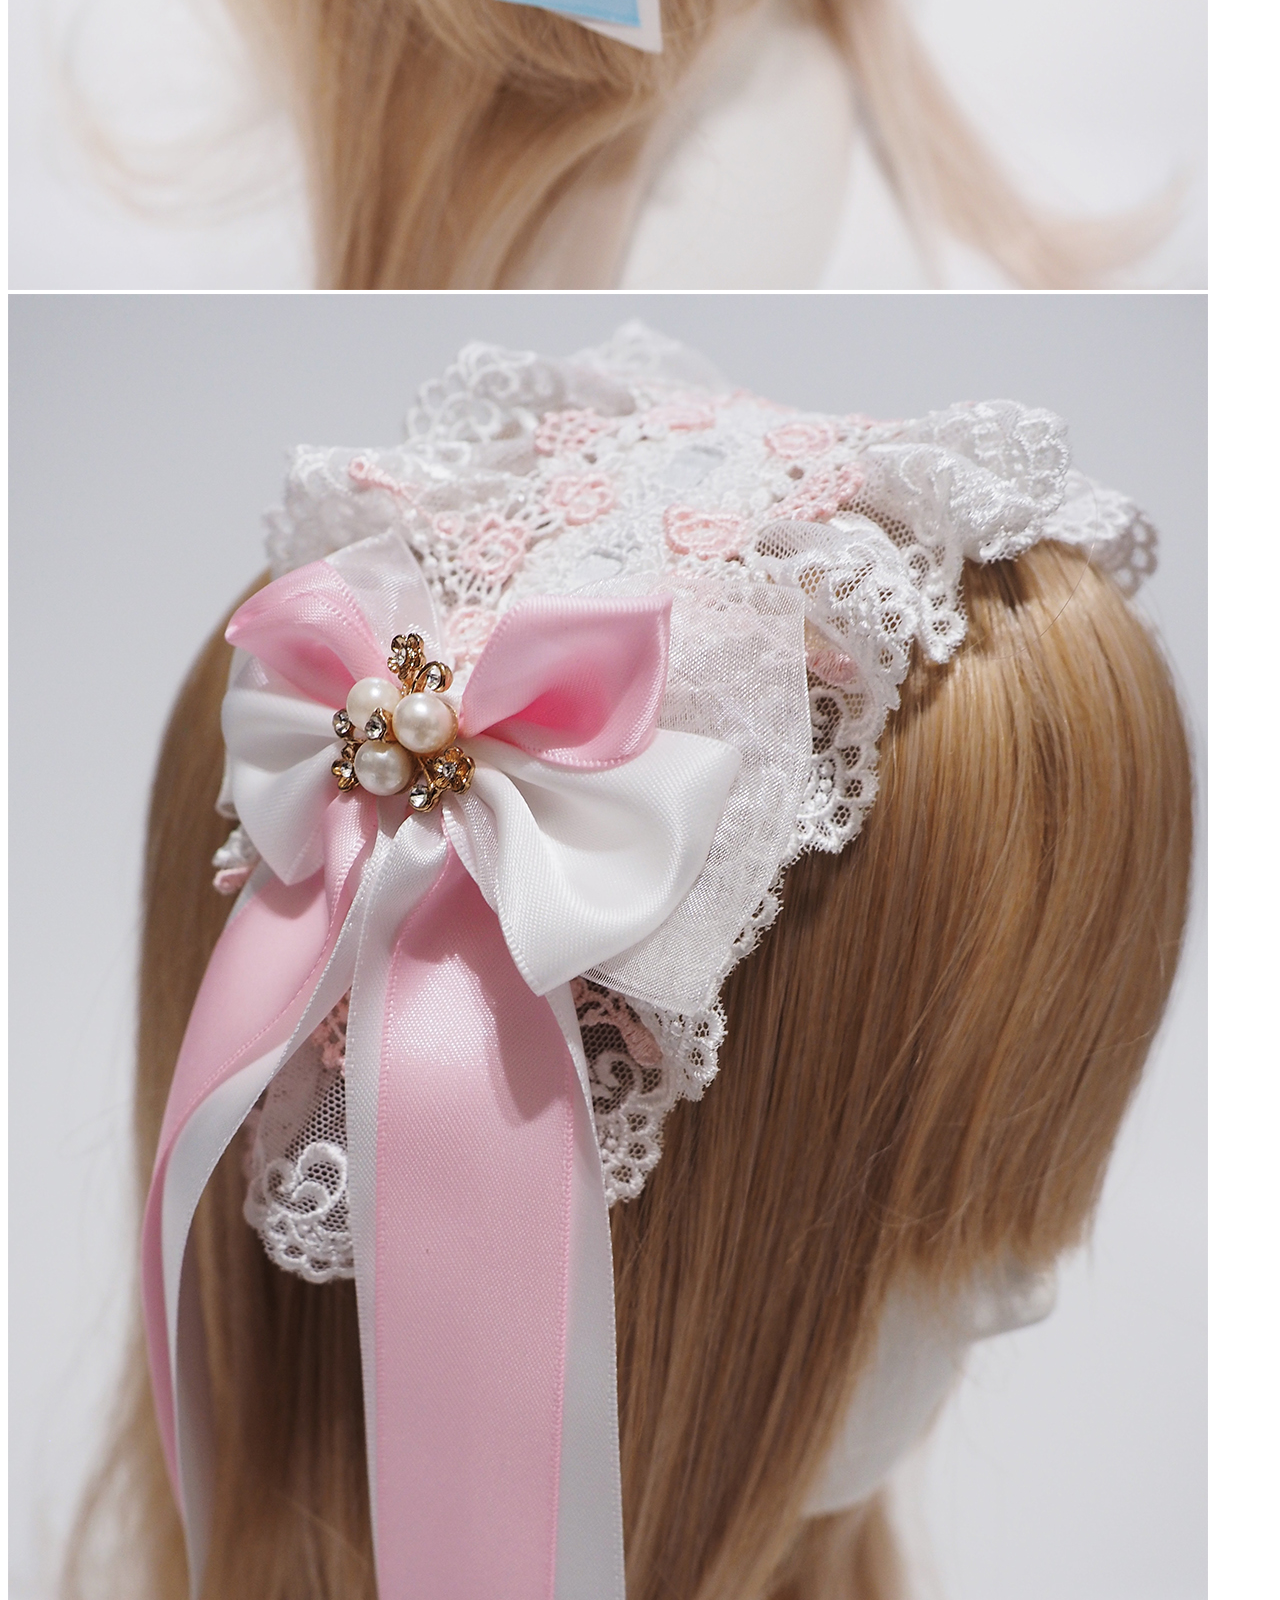
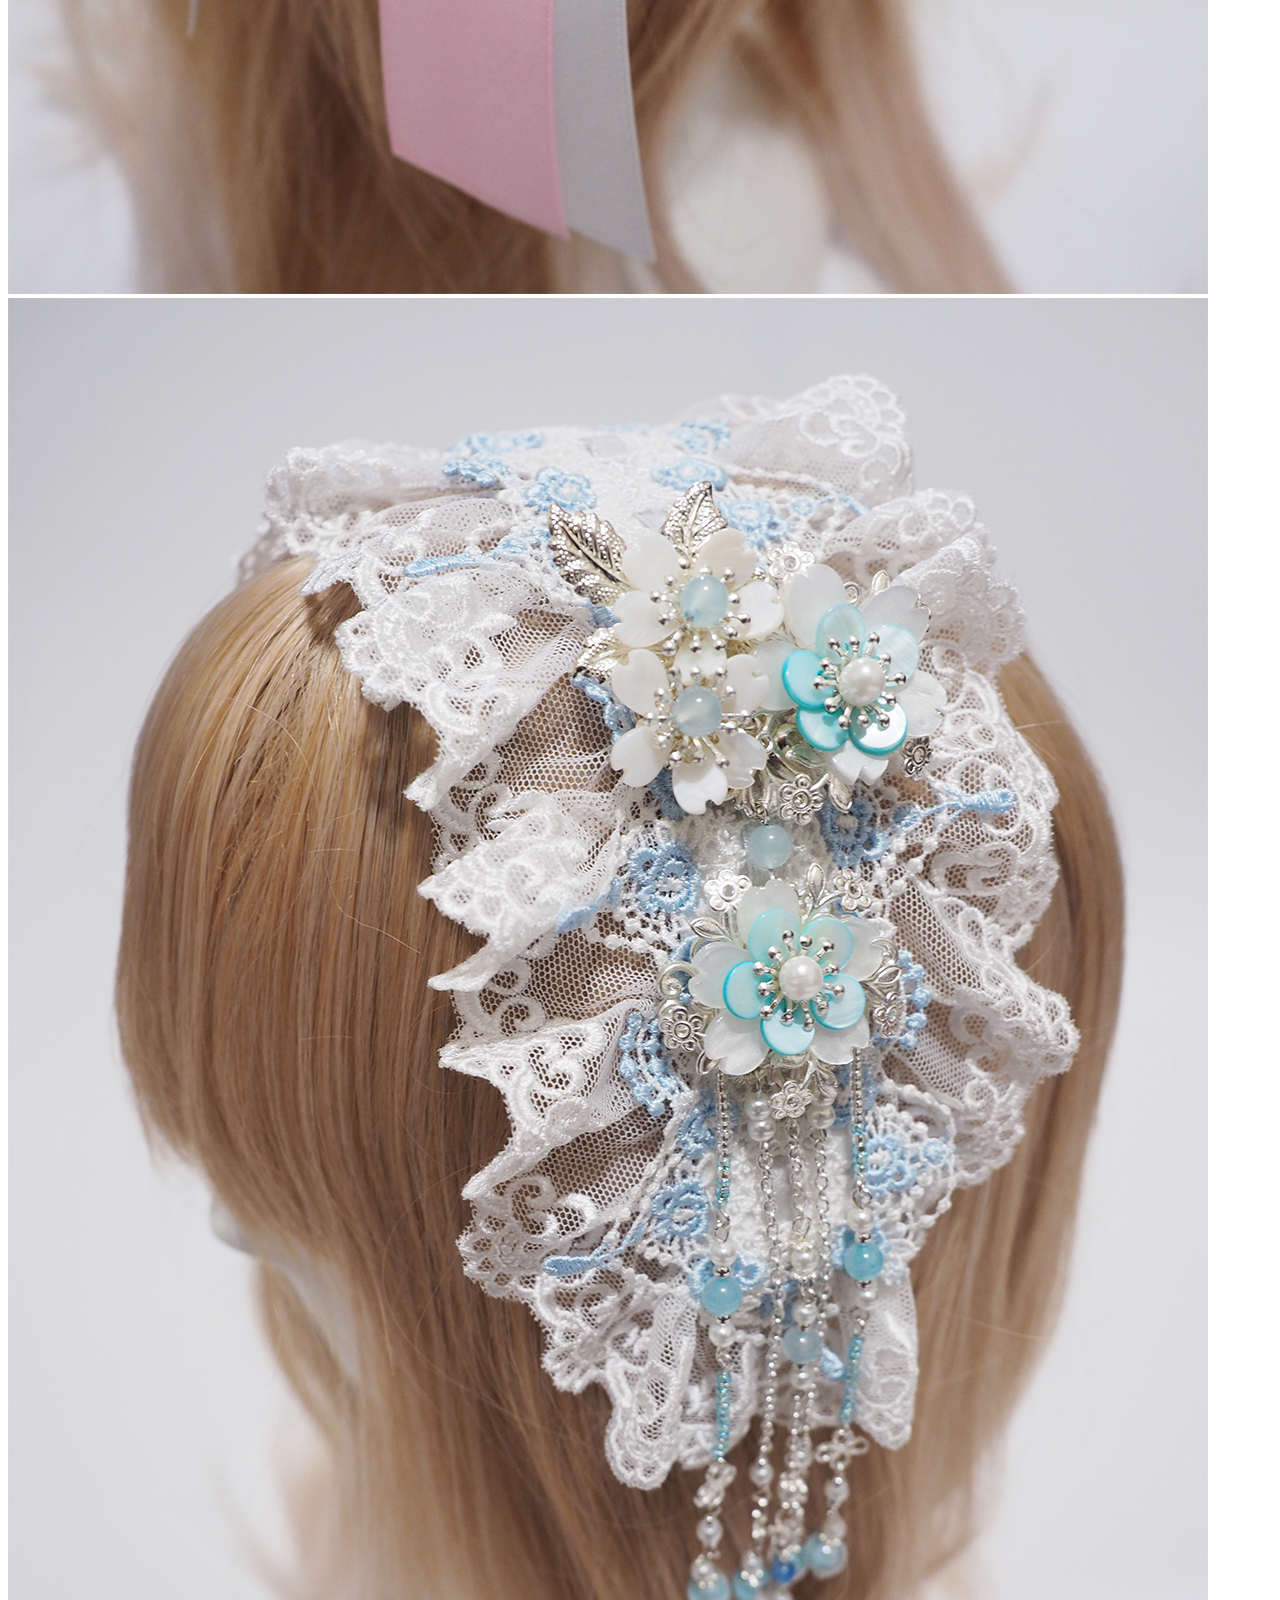
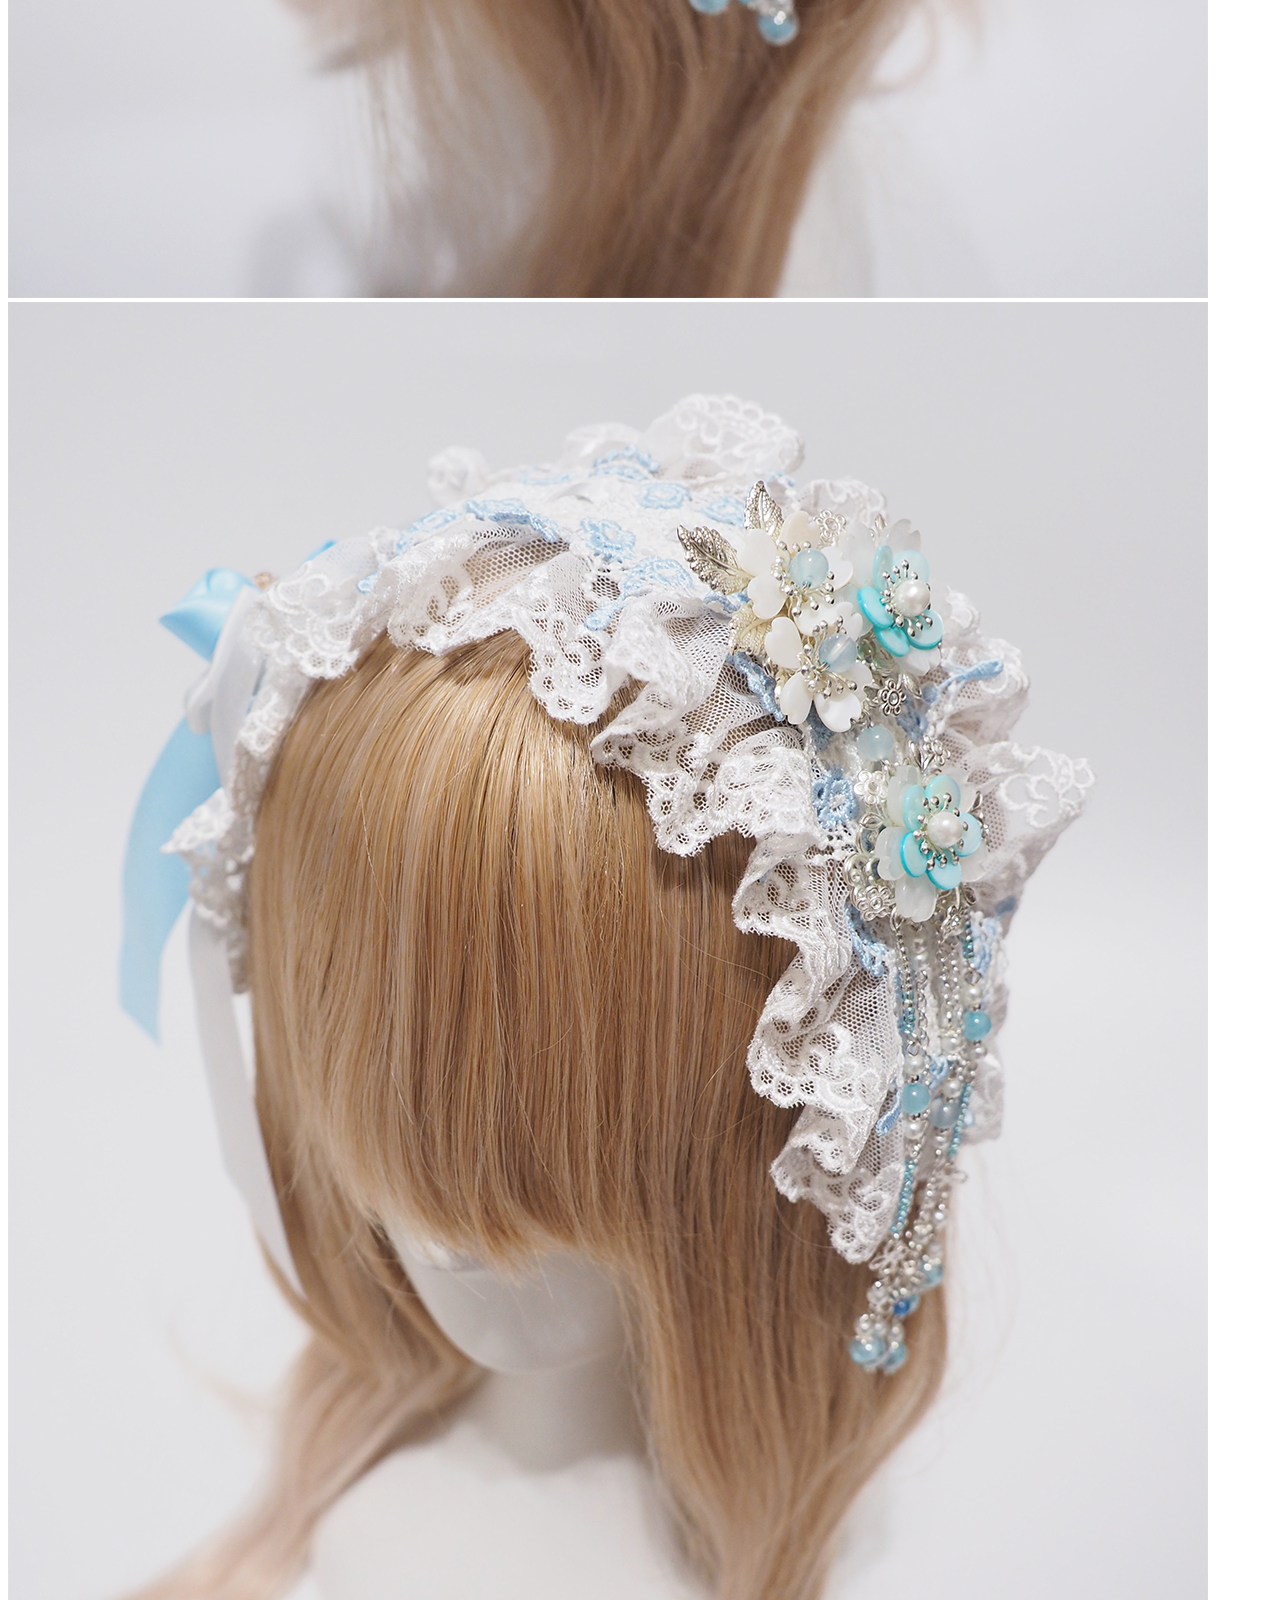
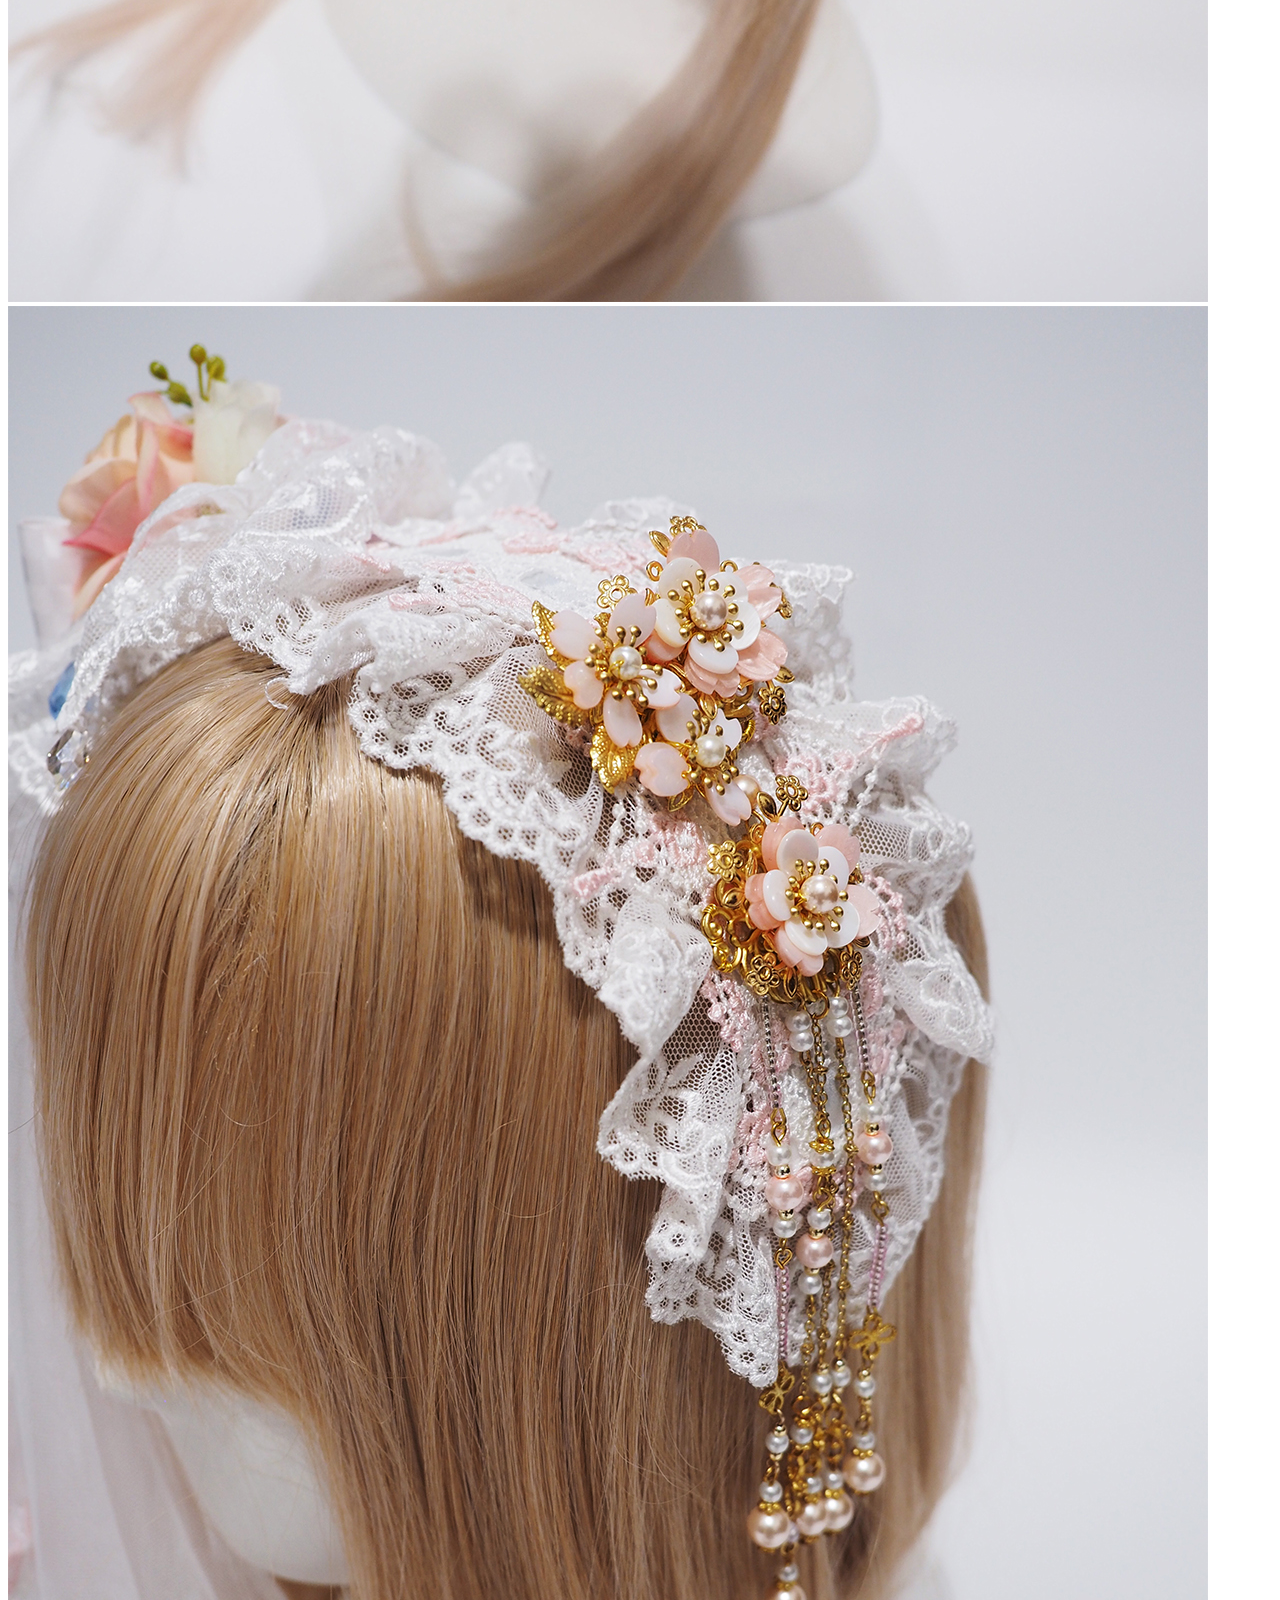
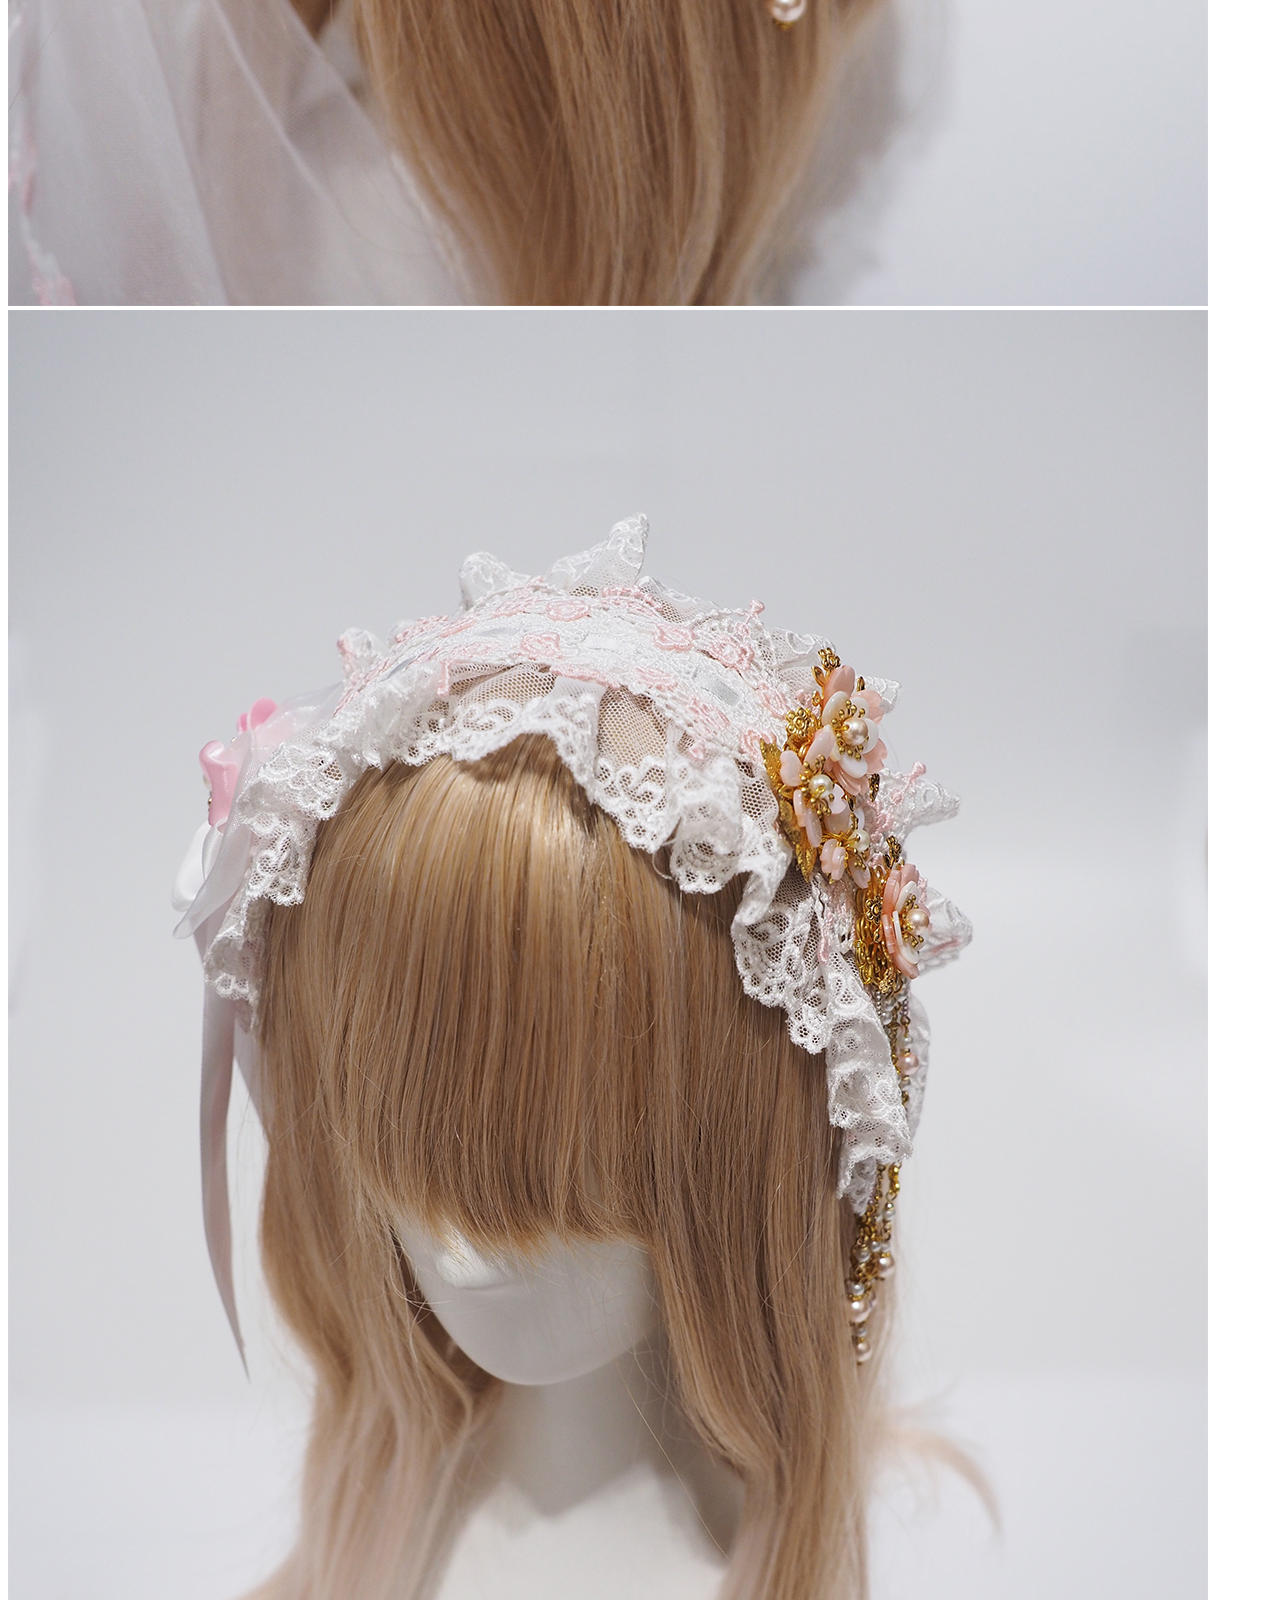
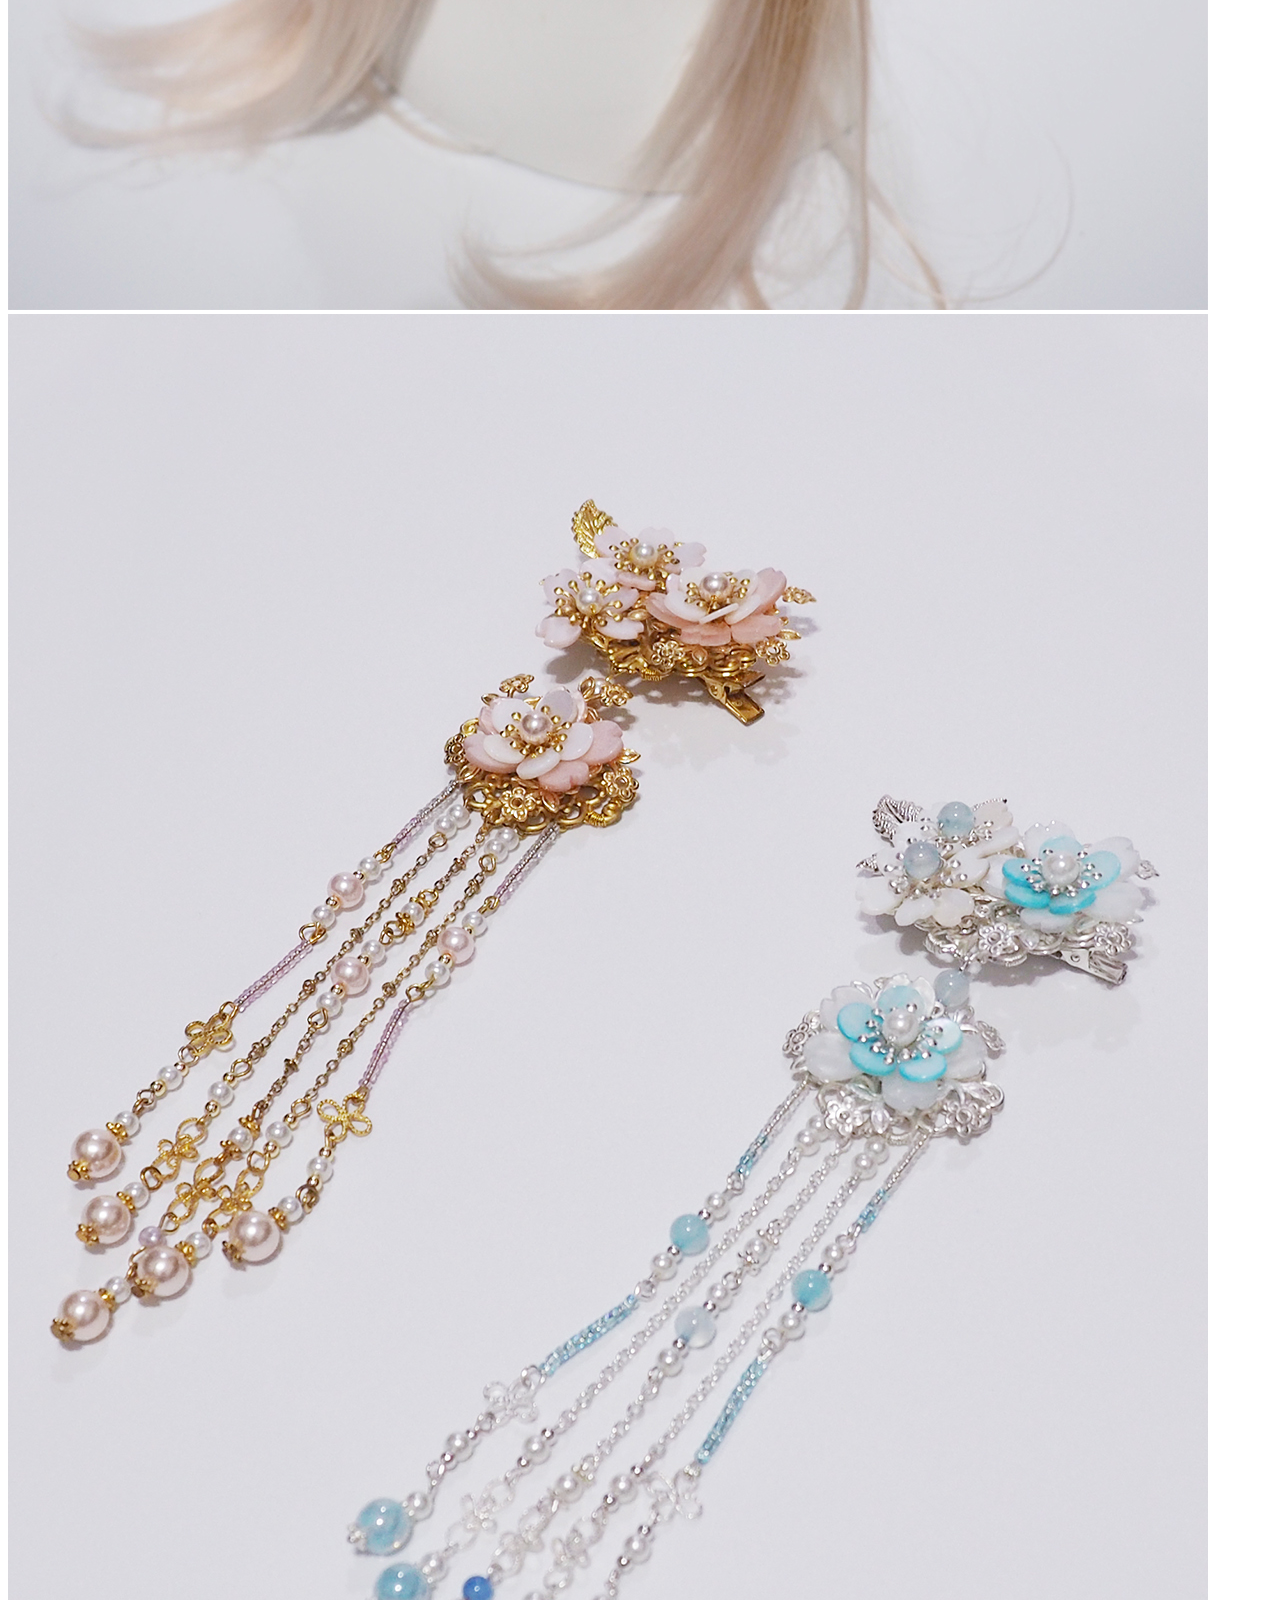
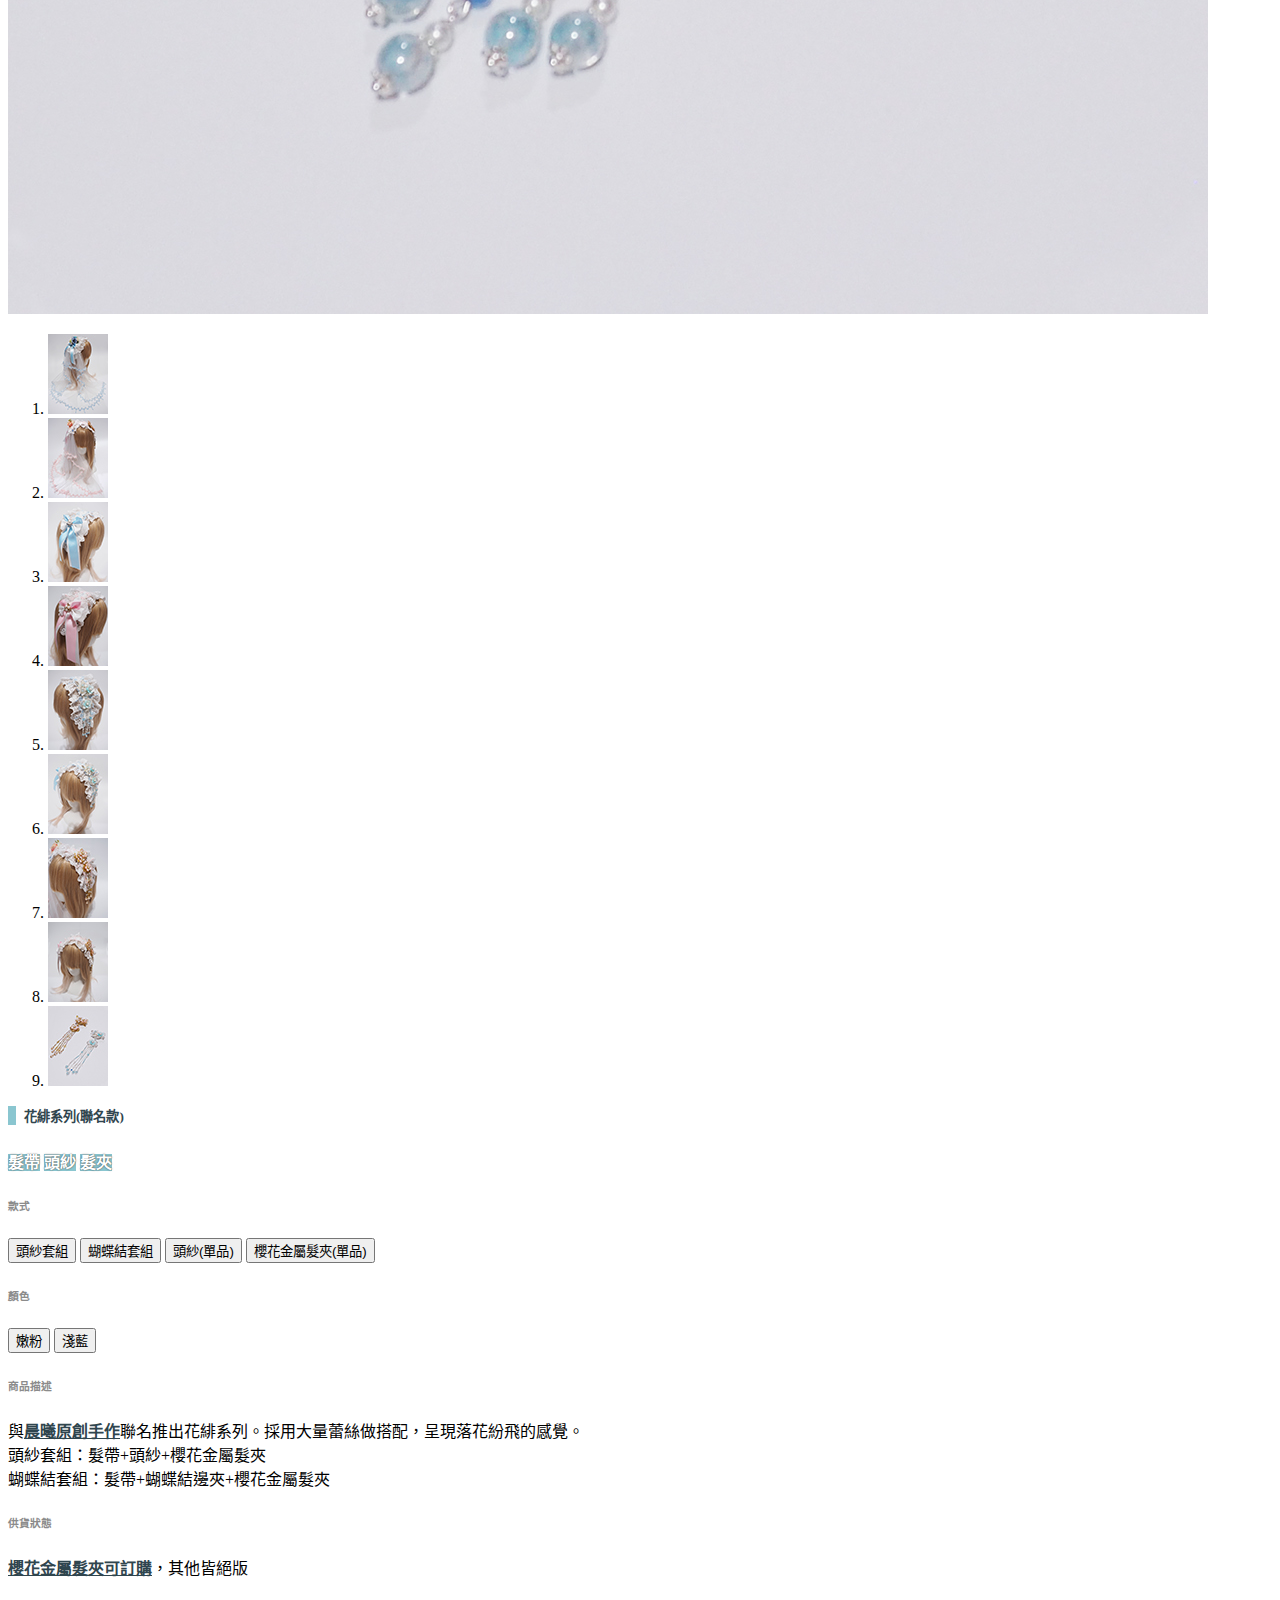
<file: product_05.html>
<!doctype html>
<html lang="zh-tw">
  <head>
    <!-- Required meta tags -->
    <meta charset="utf-8">
    <meta name="viewport" content="width=device-width, initial-scale=1, shrink-to-fit=no">
    <title>妃歐蕾之夢 - Sogno Fiore</title>
    <!-- Bootstrap CSS -->
    <link rel="stylesheet" href="https://stackpath.bootstrapcdn.com/bootstrap/4.2.1/css/bootstrap.min.css" integrity="sha384-GJzZqFGwb1QTTN6wy59ffF1BuGJpLSa9DkKMp0DgiMDm4iYMj70gZWKYbI706tWS" crossorigin="anonymous">
    <link rel="stylesheet" href="css/layout.css">
  </head>
  <body>
      <header class="dark-green">
        <nav class=" navbar navbar-dark navbar-expand-md d-flex flex-md-column justify-content-between">
          <img class="img-fluid nav-brand py-2" src="img/logo.png" title="sogno fiore">
      <button class="navbar-toggler" type="button" data-toggle="collapse" data-target="#navbars" aria-controls="navbars" aria-expanded="false" aria-label="Toggle navigation">
        <span class="navbar-toggler-icon"></span>
      </button>
      <div class="collapse navbar-collapse justify-content-center" id="navbars">
         <ul class="navbar-nav">
          <li class="nav-item mx-3">
            <a class="nav-link" href="index.html">首頁|INDEX</a>
          </li>
          <li class="nav-item mx-3">
            <a class="nav-link" href="about.html">品牌介紹|ABOUT</a>
          </li>
          <li class="nav-item mx-3">
            <a class="nav-link" href="product.html">歷年商品|PRODUCT</a>
          </li>
          <li class="nav-item mx-3">
            <a class="nav-link" href="custom.html">客製化|CUSTOM</a>
          </li>
        </ul>  
      </div>
      </nav>
  </header>
  <main>
    <div class="container">
      <div class="row">
        <div class="col-xl-6">
      <div id="carousel" class="carousel slide" data-interval="false">
        <div class="carousel-inner">
          <div class="carousel-item active"  data-interval="false">
            <img src="img/product_05/product_05_01.jpg" class="d-block w-100 rounded" alt="...">
          </div>
          <div class="carousel-item" data-interval="false">
            <img src="img/product_05/product_05_02.jpg" class="d-block w-100 rounded" alt="...">
          </div>
          <div class="carousel-item" data-interval="false">
            <img src="img/product_05/product_05_03.jpg" class="d-block w-100 rounded" alt="...">
          </div>
          <div class="carousel-item" data-interval="false">
            <img src="img/product_05/product_05_04.jpg" class="d-block w-100 rounded" alt="...">
          </div>
          <div class="carousel-item" data-interval="false">
            <img src="img/product_05/product_05_05.jpg" class="d-block w-100 rounded" alt="...">
          </div>
          <div class="carousel-item" data-interval="false">
            <img src="img/product_05/product_05_06.jpg" class="d-block w-100 rounded" alt="...">
          </div>
          <div class="carousel-item" data-interval="false">
            <img src="img/product_05/product_05_07.jpg" class="d-block w-100 rounded" alt="...">
          </div>
          <div class="carousel-item" data-interval="false">
            <img src="img/product_05/product_05_08.jpg" class="d-block w-100 rounded" alt="...">
          </div>
          <div class="carousel-item" data-interval="false">
            <img src="img/product_05/product_05_09.jpg" class="d-block w-100 rounded" alt="...">
          </div>
        </div>
      
        <ol class="carousel-indicators mt-3">
          <li data-target="#carousel" data-slide-to="0" class="active mx-2"><img src="img/product_05/product_05_01-s.jpg" class="img-fluid"></li>
          <li data-target="#carousel" data-slide-to="1" class="mx-2"><img src="img/product_05/product_05_02-s.jpg" class="img-fluid"></li>
          <li data-target="#carousel" data-slide-to="2" class="mx-2"><img src="img/product_05/product_05_03-s.jpg" class="img-fluid"></li>
          <li data-target="#carousel" data-slide-to="3" class="mx-2"><img src="img/product_05/product_05_04-s.jpg" class="img-fluid"></li>
          <li data-target="#carousel" data-slide-to="4" class="mx-2"><img src="img/product_05/product_05_05-s.jpg" class="img-fluid"></li>
          <li data-target="#carousel" data-slide-to="5" class="mx-2"><img src="img/product_05/product_05_06-s.jpg" class="img-fluid"></li>
          <li data-target="#carousel" data-slide-to="6" class="mx-2"><img src="img/product_05/product_05_07-s.jpg" class="img-fluid"></li>
          <li data-target="#carousel" data-slide-to="7" class="mx-2"><img src="img/product_05/product_05_08-s.jpg" class="img-fluid"></li>
          <li data-target="#carousel" data-slide-to="8" class="mx-2"><img src="img/product_05/product_05_09-s.jpg" class="img-fluid"></li>
        </ol>
      </div>
      </div>  
      <div class="col-xl-6 pl-xl-5">
        <h5 class="my-4 tag-T-blue dark-green-text">花緋系列(聯名款)</h5>
        <h4 class="my-4 "><span class="badge badge-main">髮帶</span>
          <span class="badge badge-main">頭紗</span>
          <span class="badge badge-main">髮夾</span>
        </h4>

          <h6 class=" mt-4 gray-text ">款式</h6>
          <button type="button" class="btn btn-light border m-1"  data-target="#carousel" data-slide-to="1">頭紗套組</button>
          <button type="button" class="btn btn-light border m-1"  data-target="#carousel" data-slide-to="2">蝴蝶結套組</button>
          <button type="button" class="btn btn-light border m-1"  data-target="#carousel" data-slide-to="0">頭紗(單品)</button>
          <button type="button" class="btn btn-light border m-1"  data-target="#carousel" data-slide-to="8">櫻花金屬髮夾(單品)</button>
          <h6 class="mt-4 gray-text ">顏色</h6>
          <button type="button" class="btn btn-light border m-1"  data-target="#carousel" data-slide-to="7">嫩粉</button>
          <button type="button" class="btn btn-light border  m-1"  data-target="#carousel" data-slide-to="5">淺藍</button>
         <h6 class="mt-4 gray-text ">商品描述</h6>
          與<a href="https://www.facebook.com/MorningLightHandmade/">晨曦原創手作</a>聯名推出花緋系列。採用大量蕾絲做搭配，呈現落花紛飛的感覺。<br/>
          頭紗套組：髮帶+頭紗+櫻花金屬髮夾<br/>
          蝴蝶結套組：髮帶+蝴蝶結邊夾+櫻花金屬髮夾
         <h6 class="mt-4 gray-text ">供貨狀態</h6>
          <p><a href="https://www.facebook.com/MorningLightHandmade/" target="_blank">櫻花金屬髮夾可訂購</a>，其他皆絕版</p>
 
      
      </div>
      </div>
    
    </div>
  </main>

  <footer>
    <div class="dark-green">
      <div class="container py-5">
      <div class="row justify-content-center pb-3 border-bottom">
        <div class="col-md-3">
          <img src="img/logo-sognofiore-w.png" class="img-fluid d-block mx-auto mt-3">
          
        </div>
        <div class="col-md-4 mt-2 text-center text-md-left">
          <p>
            Lolita fasion<br/>
            Headdress Accessory
          </p>
          <p>
          <a href="https://www.facebook.com/sogno.fiore"  target="_blank">
            <svg version="1.1" id="pic_1" xmlns="http://www.w3.org/2000/svg" xmlns:xlink="http://www.w3.org/1999/xlink" x="0px" y="0px" width="30px" height="30px"
               viewBox="0 0 640 640" style="enable-background:new 0 0 640 640;" xml:space="preserve">
            <path class="fill-white" d="M604.7,0H35.3C15.8,0,0,15.8,0,35.3v569.4C0,624.2,15.8,640,35.3,640h306.5V392.5h-83.1v-96.9h83.1v-71.3
              c0-82.7,50.5-127.7,124.2-127.7c35.3,0,65.7,2.6,74.5,3.8v86.4h-50.9c-40.1,0-47.9,19.1-47.9,47.1v61.7h95.9l-12.5,96.9h-83.4V640
              h162.8c19.5,0,35.3-15.8,35.3-35.3l0,0V35.3C640,15.8,624.2,0,604.7,0z"/>
            </svg>  
facebook.com/sogno.fiore
</a>
</p>
<p>
<a href="https://www.plurk.com/Sogno_Fiore"  target="_blank">
<svg version="1.1" id="Bold" xmlns="http://www.w3.org/2000/svg" xmlns:xlink="http://www.w3.org/1999/xlink" x="0px" y="0px"  width="30px" height="30px"
viewBox="0 0 640 640" style="enable-background:new 0 0 640 640;" xml:space="preserve">
<g class="fill-white">
<path  d="M184.6,276.8c5-25-0.3-59.9-23.2-59.9c-12.3,0.1-22.7,12.3-28.6,23.2c7.3-0.6,12.2-4.2,20.4-1.2
c10.5,3.8,16.6,33.3,8.6,43.9c-9.6,12.8-25.1,14.3-39.2,8.9C128,342.9,173.5,332,184.6,276.8z"/>
<path d="M600,0H40C17.9,0,0,17.9,0,40v560c0,22.1,17.9,40,40,40h560c22.1,0,40-17.9,40-40V40C640,17.9,622.1,0,600,0z
M96.9,269.3c-2,4.2-5,8-9.1,10.8l0.1-0.1c-18.5,12.9-44.8,0-44.8-23c0-15.2,12.1-27.5,27.3-28.1l0.1,0.1
c-9.1-18.1,3.9-40.1,24.9-40.5c0.1,0,0.3,0,0.5,0.1c24.8,0,37.5,29.4,20.8,47.2c2.1,0.4,4.5,2.9,7.9,3.6
c9.4-24,30.9-54.4,56.3-49.4c25.7,5.1,39.1,46.1,29.9,91.6c-17.5,86.6-88.7,100.9-95.5,20.2v0.5c-0.4-5.3-0.5-9.8-0.4-14.2
C107.5,283.6,101.2,277.1,96.9,269.3z M593.4,249.7c-5,10.7-17.7,23.1-24.7,29.5c9.3,50.9,1.1,106-25.4,152.5
c-5.6,9.8,13.8,11.6,13.8,29c0,13.6-10.4,17.2-34.8,44.6l-5.2-4.8c-5.8-4.9-13.7,3.2-8.3,8.7c-2.3-2.1,2.6,2.5,4.9,4.6
c-3.6,2.8-8.1,4.4-12.9,4.4c-11,0-15.9-7.5-18.2-9.2c-2.4-2.3-6.1-2.5-8.8-0.6l0.7-0.5c-36.5,26-81,41.7-129.3,42.9h0.3
c-54.3,1.7-108.2-16-150.9-49.8c-6.4-5-12.2,3.8-14.6,4.8v-0.1c-3.6,2.9-8.2,4.6-13.2,4.6c-16.1,0-19.3-14.1-43.4-40.7l6.5-4.9
c6.2-4.7-0.9-14.3-7.3-9.5l-5.3,4l-1.2,0.9c0,0,0,0.1,0.1,0.1l-0.1-0.1l0,0c-0.8-1.6-0.9-2.1-1.4-3.6v0.1
c-7.1-21.7,19.3-25,15-35.4c-19.7-39.9-22.8-71.2-23.4-107.1c0,0,0,0,0,0V314c0,0,0,0.1,0,0.1c8.9,104.1,100.8,86.2,123.5-26.2
c11.9-58.9-5.4-111.9-38.6-118.5c-6.9-1.4-13.9-0.6-20.8,2c-19.4,9.6-10.9,6.3-18,10.8c45.8-58.4,109.9-92.9,188.4-92.9
c97,0.6,181.1,61,215.4,146.6c10.3,2.3,18.7-0.3,29.7-4.3C600.1,226.4,598.7,238.2,593.4,249.7z"/>
</g>
</svg>
plurk.com/Sogno_Fiore
</a>
</p>
        </div>
        <div class="col-md-2 mt-2 text-center text-md-left">
         <p><a href="about.html">品牌介紹</a></p>
          <p><a href="product.html">歷年商品</a></p>
            <p><a href="custom.html">客製化</a></p>
        </div>
      </div>
      <div class="row pt-4">
        <div class="col">
          <p class="text-center gray-text"><small>© 2022 妃歐蕾之夢 Sogno Fiore. All rights reserved.</small></p>
        </div>
      </div>
    </div>
    </div>
  </footer>
    <!-- Optional JavaScript -->
    <!-- jQuery first, then Popper.js, then Bootstrap JS -->
    <script src="https://code.jquery.com/jquery-3.3.1.slim.min.js" integrity="sha384-q8i/X+965DzO0rT7abK41JStQIAqVgRVzpbzo5smXKp4YfRvH+8abtTE1Pi6jizo" crossorigin="anonymous"></script>
    <script src="https://cdnjs.cloudflare.com/ajax/libs/popper.js/1.14.6/umd/popper.min.js" integrity="sha384-wHAiFfRlMFy6i5SRaxvfOCifBUQy1xHdJ/yoi7FRNXMRBu5WHdZYu1hA6ZOblgut" crossorigin="anonymous"></script>
    <script src="https://stackpath.bootstrapcdn.com/bootstrap/4.2.1/js/bootstrap.min.js" integrity="sha384-B0UglyR+jN6CkvvICOB2joaf5I4l3gm9GU6Hc1og6Ls7i6U/mkkaduKaBhlAXv9k" crossorigin="anonymous"></script>
  </body>
</html>
</file>
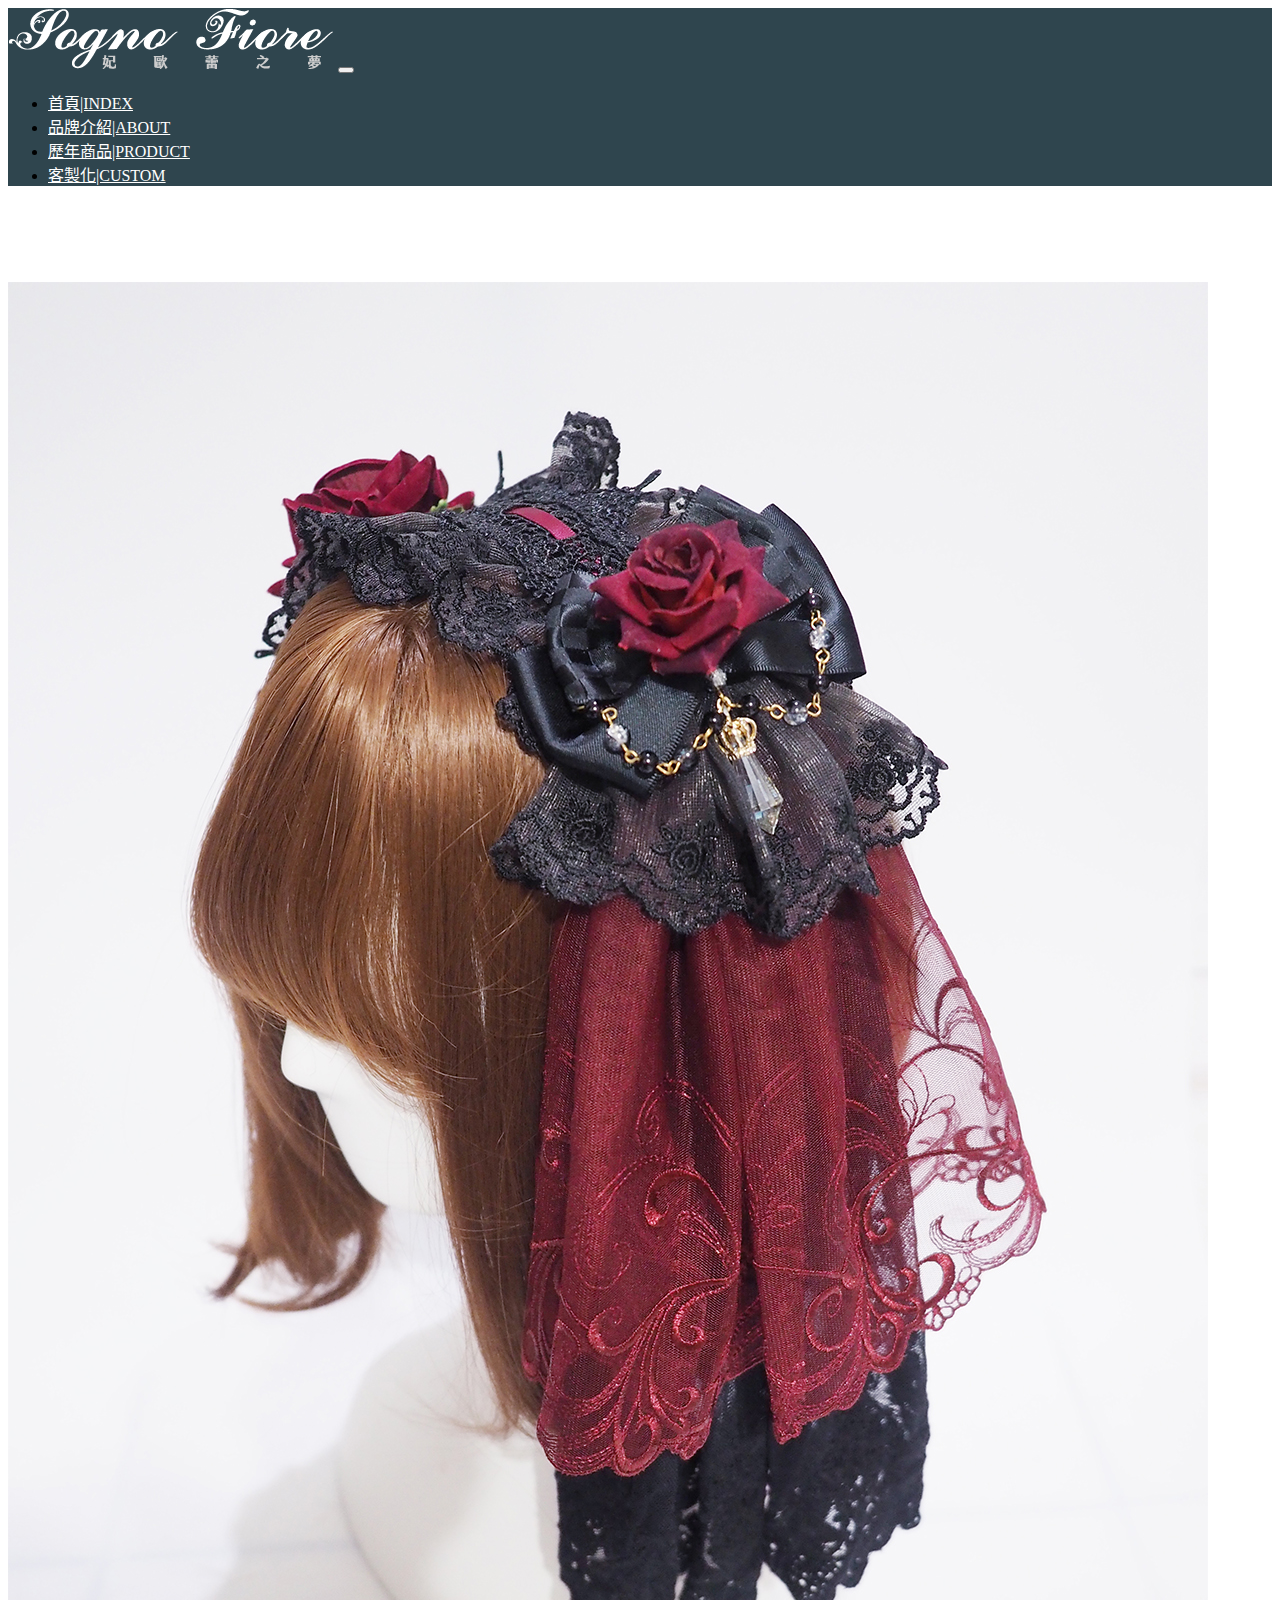
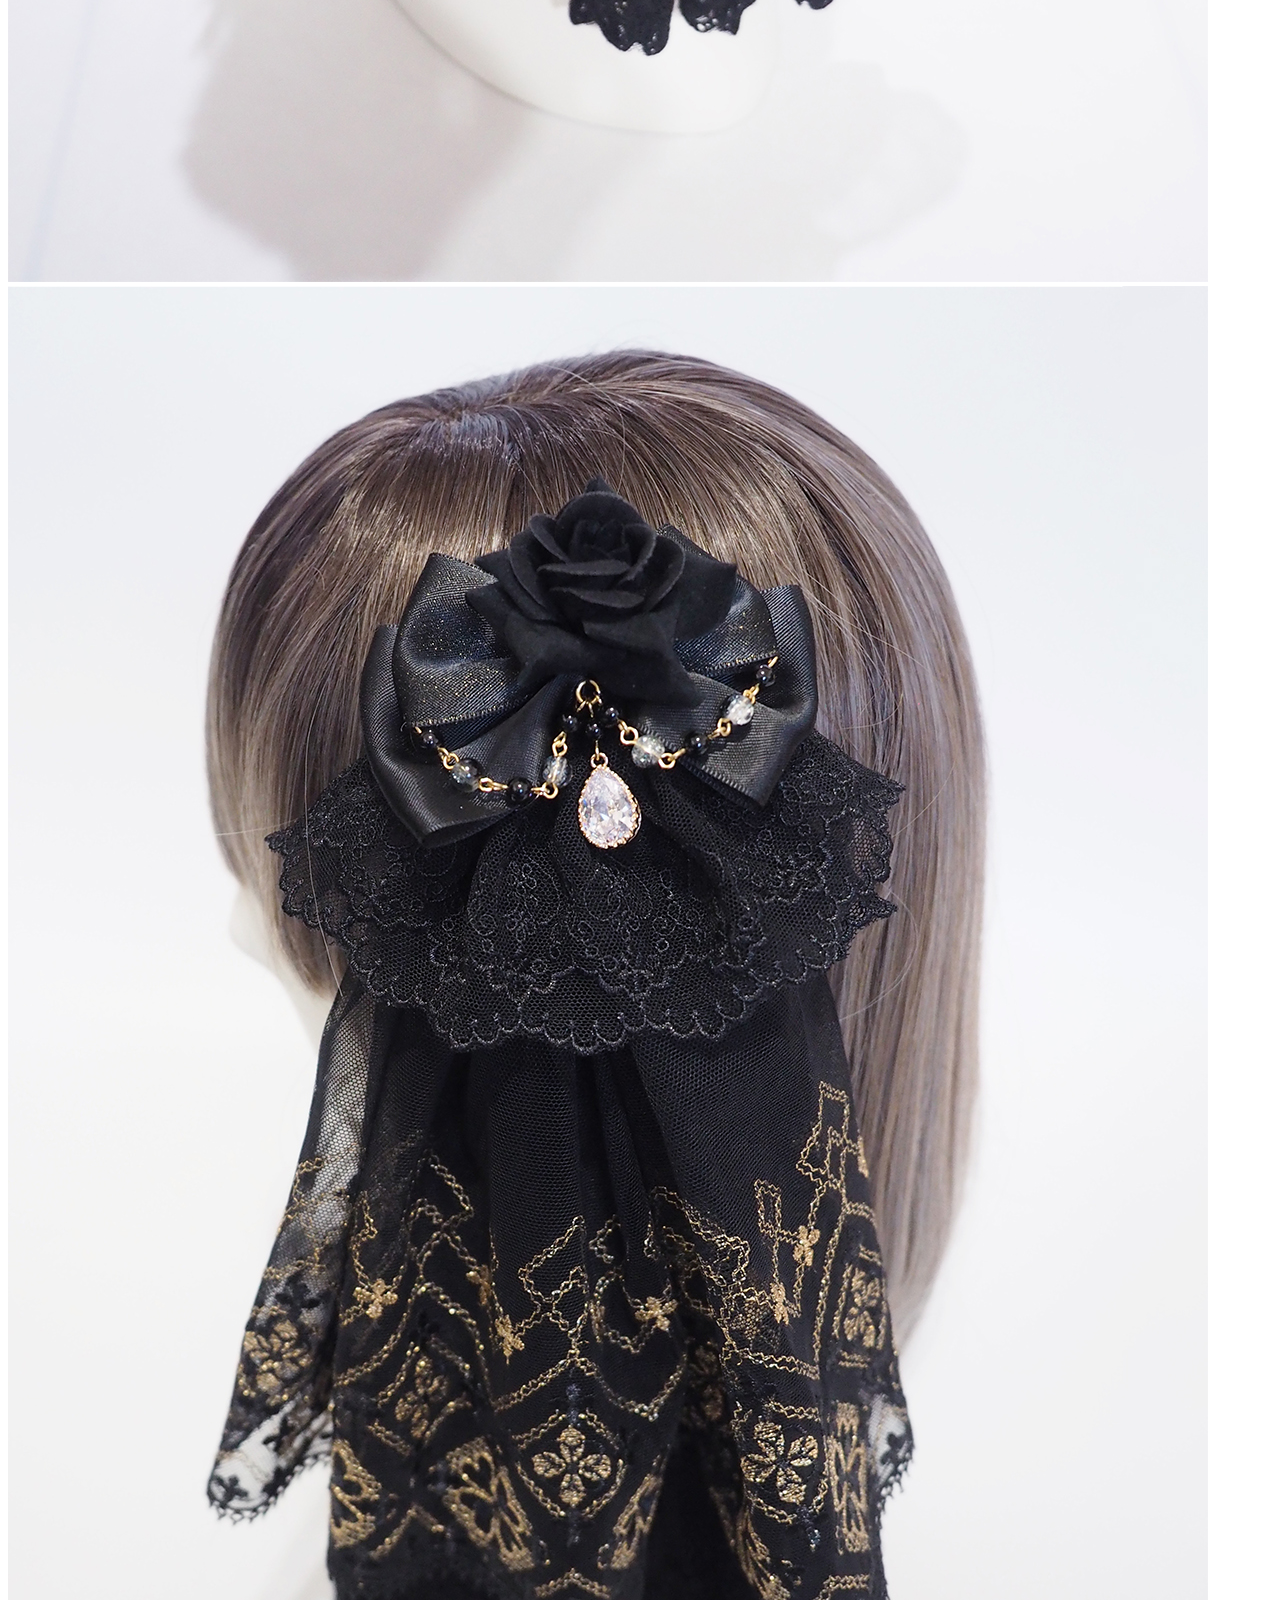
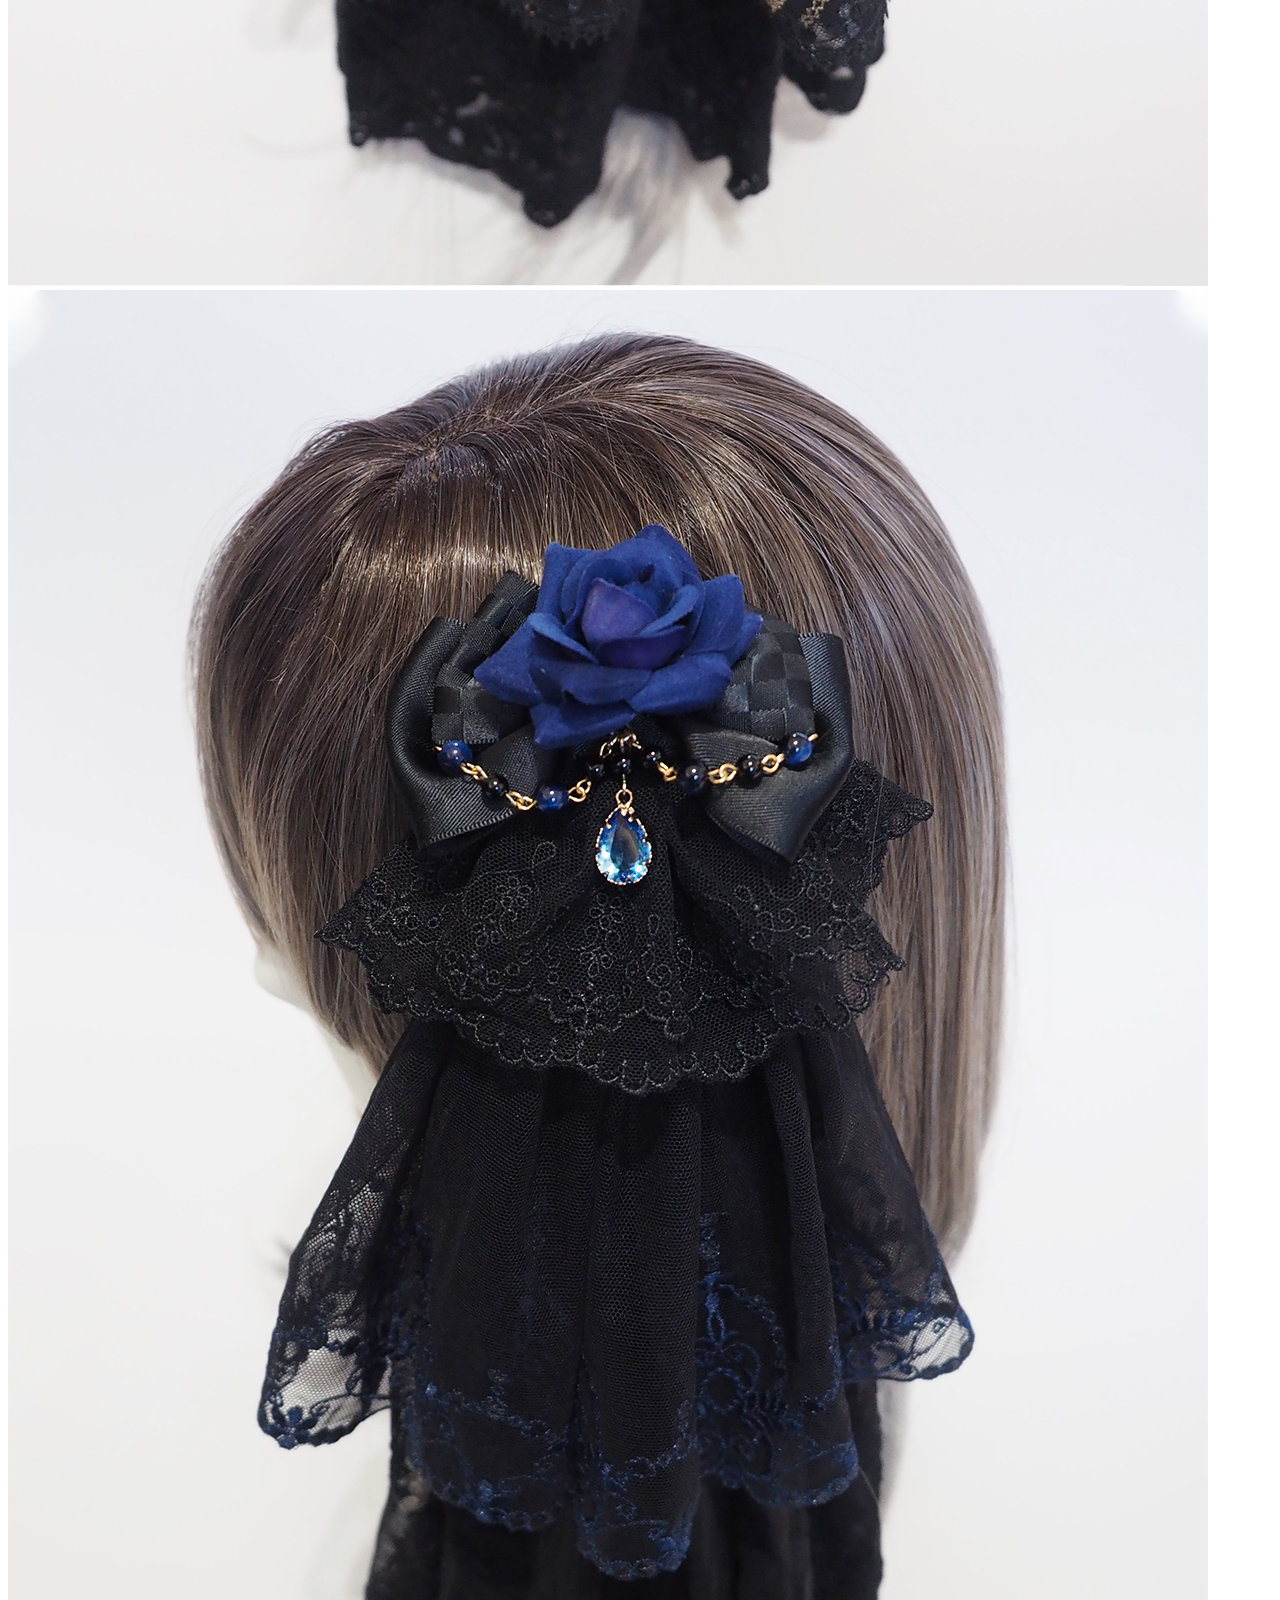
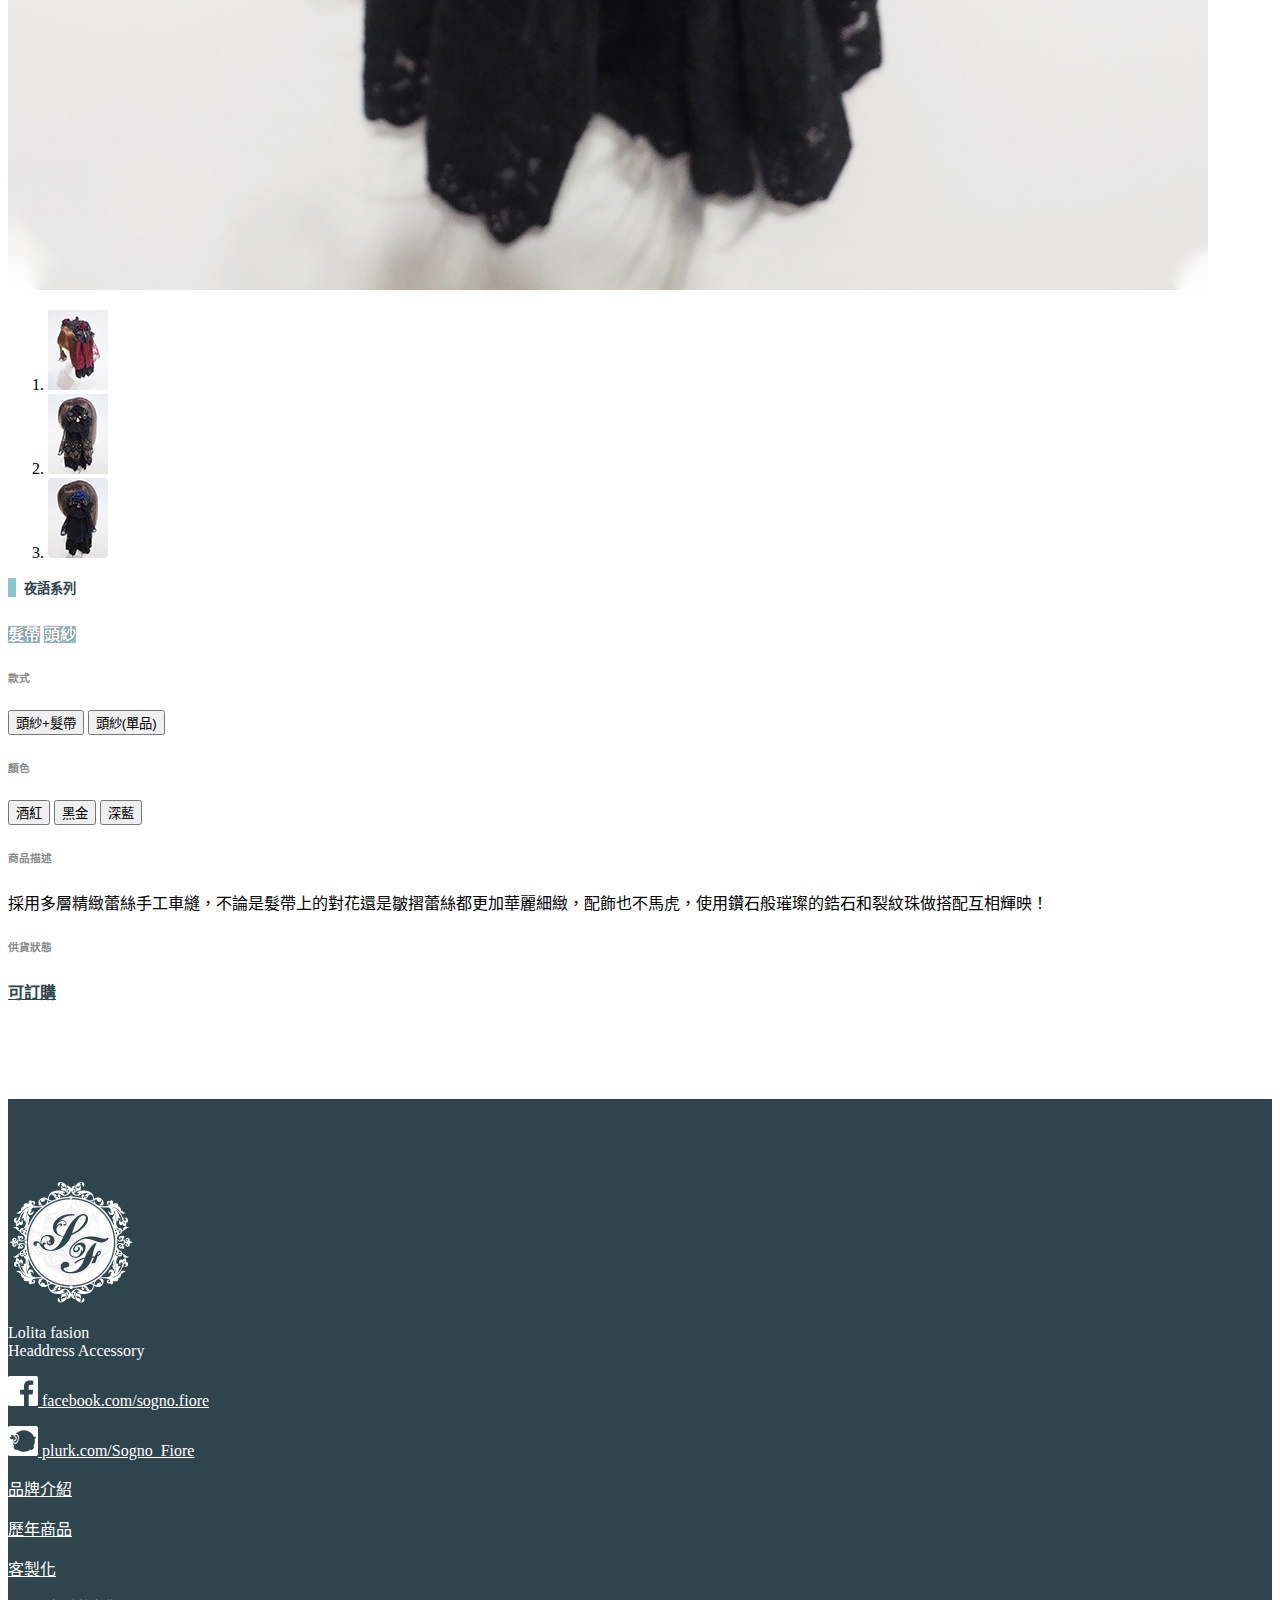
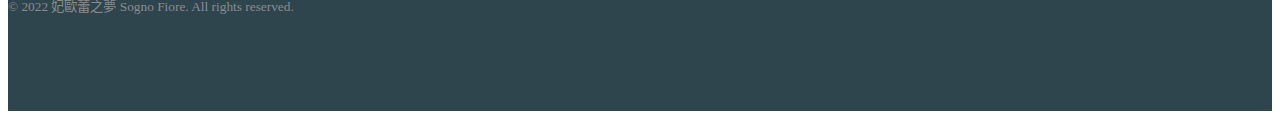
<file: product_06.html>
<!doctype html>
<html lang="zh-tw">
  <head>
    <!-- Required meta tags -->
    <meta charset="utf-8">
    <meta name="viewport" content="width=device-width, initial-scale=1, shrink-to-fit=no">
    <title>妃歐蕾之夢 - Sogno Fiore</title>
    <!-- Bootstrap CSS -->
    <link rel="stylesheet" href="https://stackpath.bootstrapcdn.com/bootstrap/4.2.1/css/bootstrap.min.css" integrity="sha384-GJzZqFGwb1QTTN6wy59ffF1BuGJpLSa9DkKMp0DgiMDm4iYMj70gZWKYbI706tWS" crossorigin="anonymous">
    <link rel="stylesheet" href="css/layout.css">
  </head>
  <body>
      <header class="dark-green">
        <nav class=" navbar navbar-dark navbar-expand-md d-flex flex-md-column justify-content-between">
          <img class="img-fluid nav-brand py-2" src="img/logo.png" title="sogno fiore">
      <button class="navbar-toggler" type="button" data-toggle="collapse" data-target="#navbars" aria-controls="navbars" aria-expanded="false" aria-label="Toggle navigation">
        <span class="navbar-toggler-icon"></span>
      </button>
      <div class="collapse navbar-collapse justify-content-center" id="navbars">
         <ul class="navbar-nav">
          <li class="nav-item mx-3">
            <a class="nav-link" href="index.html">首頁|INDEX</a>
          </li>
          <li class="nav-item mx-3">
            <a class="nav-link" href="about.html">品牌介紹|ABOUT</a>
          </li>
          <li class="nav-item mx-3">
            <a class="nav-link" href="product.html">歷年商品|PRODUCT</a>
          </li>
          <li class="nav-item mx-3">
            <a class="nav-link" href="custom.html">客製化|CUSTOM</a>
          </li>
        </ul>  
      </div>
      </nav>
  </header>
  <main>
    <div class="container">
      <div class="row">
        <div class="col-xl-6">
      <div id="carousel" class="carousel slide" data-interval="false">
        <div class="carousel-inner">
          <div class="carousel-item active"  data-interval="false">
            <img src="img/product_06/product_06_01.jpg" class="d-block w-100 rounded" alt="...">
          </div>
          <div class="carousel-item" data-interval="false">
            <img src="img/product_06/product_06_02.jpg" class="d-block w-100 rounded" alt="...">
          </div>
          <div class="carousel-item" data-interval="false">
            <img src="img/product_06/product_06_03.jpg" class="d-block w-100 rounded" alt="...">
          </div>
        </div>
      
        <ol class="carousel-indicators mt-3">
          <li data-target="#carousel" data-slide-to="0" class="active mx-2"><img src="img/product_06/product_06_01-s.jpg" class="img-fluid"></li>
          <li data-target="#carousel" data-slide-to="1" class="mx-2"><img src="img/product_06/product_06_02-s.jpg" class="img-fluid"></li>
          <li data-target="#carousel" data-slide-to="2" class="mx-2"><img src="img/product_06/product_06_03-s.jpg" class="img-fluid"></li>
        </ol>
      </div>
      </div>  
      <div class="col-xl-6 pl-xl-5">
        <h5 class="my-4 tag-T-blue dark-green-text">夜語系列</h5>
        <h4 class="my-4 "><span class="badge badge-main">髮帶</span>
          <span class="badge badge-main">頭紗</span>
        </h4>

          <h6 class=" mt-4 gray-text ">款式</h6>
          <button type="button" class="btn btn-light border m-1"  data-target="#carousel" data-slide-to="0">頭紗+髮帶</button>
          <button type="button" class="btn btn-light border m-1"  data-target="#carousel" data-slide-to="2">頭紗(單品)</button>
          <h6 class="mt-4 gray-text ">顏色</h6>
          <button type="button" class="btn btn-light border m-1"  data-target="#carousel" data-slide-to="0">酒紅</button>
          <button type="button" class="btn btn-light border  m-1"  data-target="#carousel" data-slide-to="1">黑金</button>
          <button type="button" class="btn btn-light border  m-1"  data-target="#carousel" data-slide-to="2">深藍</button>
         <h6 class="mt-4 gray-text ">商品描述</h6>
         <p>採用多層精緻蕾絲手工車縫，不論是髮帶上的對花還是皺摺蕾絲都更加華麗細緻，配飾也不馬虎，使用鑽石般璀璨的鋯石和裂紋珠做搭配互相輝映！</p>
         <h6 class="mt-4 gray-text ">供貨狀態</h6>
          <p><a href="https://www.facebook.com/sogno.fiore" target="_blank">可訂購</a></p>
 
      
      </div>
      </div>
    
    </div>
  </main>

  <footer>
    <div class="dark-green">
      <div class="container py-5">
      <div class="row justify-content-center pb-3 border-bottom">
        <div class="col-md-3">
          <img src="img/logo-sognofiore-w.png" class="img-fluid d-block mx-auto mt-3">
          
        </div>
        <div class="col-md-4 mt-2 text-center text-md-left">
          <p>
            Lolita fasion<br/>
            Headdress Accessory
          </p>
          <p>
          <a href="https://www.facebook.com/sogno.fiore"  target="_blank">
            <svg version="1.1" id="pic_1" xmlns="http://www.w3.org/2000/svg" xmlns:xlink="http://www.w3.org/1999/xlink" x="0px" y="0px" width="30px" height="30px"
               viewBox="0 0 640 640" style="enable-background:new 0 0 640 640;" xml:space="preserve">
            <path class="fill-white" d="M604.7,0H35.3C15.8,0,0,15.8,0,35.3v569.4C0,624.2,15.8,640,35.3,640h306.5V392.5h-83.1v-96.9h83.1v-71.3
              c0-82.7,50.5-127.7,124.2-127.7c35.3,0,65.7,2.6,74.5,3.8v86.4h-50.9c-40.1,0-47.9,19.1-47.9,47.1v61.7h95.9l-12.5,96.9h-83.4V640
              h162.8c19.5,0,35.3-15.8,35.3-35.3l0,0V35.3C640,15.8,624.2,0,604.7,0z"/>
            </svg>  
facebook.com/sogno.fiore
</a>
</p>
<p>
<a href="https://www.plurk.com/Sogno_Fiore"  target="_blank">
<svg version="1.1" id="Bold" xmlns="http://www.w3.org/2000/svg" xmlns:xlink="http://www.w3.org/1999/xlink" x="0px" y="0px"  width="30px" height="30px"
viewBox="0 0 640 640" style="enable-background:new 0 0 640 640;" xml:space="preserve">
<g class="fill-white">
<path  d="M184.6,276.8c5-25-0.3-59.9-23.2-59.9c-12.3,0.1-22.7,12.3-28.6,23.2c7.3-0.6,12.2-4.2,20.4-1.2
c10.5,3.8,16.6,33.3,8.6,43.9c-9.6,12.8-25.1,14.3-39.2,8.9C128,342.9,173.5,332,184.6,276.8z"/>
<path d="M600,0H40C17.9,0,0,17.9,0,40v560c0,22.1,17.9,40,40,40h560c22.1,0,40-17.9,40-40V40C640,17.9,622.1,0,600,0z
M96.9,269.3c-2,4.2-5,8-9.1,10.8l0.1-0.1c-18.5,12.9-44.8,0-44.8-23c0-15.2,12.1-27.5,27.3-28.1l0.1,0.1
c-9.1-18.1,3.9-40.1,24.9-40.5c0.1,0,0.3,0,0.5,0.1c24.8,0,37.5,29.4,20.8,47.2c2.1,0.4,4.5,2.9,7.9,3.6
c9.4-24,30.9-54.4,56.3-49.4c25.7,5.1,39.1,46.1,29.9,91.6c-17.5,86.6-88.7,100.9-95.5,20.2v0.5c-0.4-5.3-0.5-9.8-0.4-14.2
C107.5,283.6,101.2,277.1,96.9,269.3z M593.4,249.7c-5,10.7-17.7,23.1-24.7,29.5c9.3,50.9,1.1,106-25.4,152.5
c-5.6,9.8,13.8,11.6,13.8,29c0,13.6-10.4,17.2-34.8,44.6l-5.2-4.8c-5.8-4.9-13.7,3.2-8.3,8.7c-2.3-2.1,2.6,2.5,4.9,4.6
c-3.6,2.8-8.1,4.4-12.9,4.4c-11,0-15.9-7.5-18.2-9.2c-2.4-2.3-6.1-2.5-8.8-0.6l0.7-0.5c-36.5,26-81,41.7-129.3,42.9h0.3
c-54.3,1.7-108.2-16-150.9-49.8c-6.4-5-12.2,3.8-14.6,4.8v-0.1c-3.6,2.9-8.2,4.6-13.2,4.6c-16.1,0-19.3-14.1-43.4-40.7l6.5-4.9
c6.2-4.7-0.9-14.3-7.3-9.5l-5.3,4l-1.2,0.9c0,0,0,0.1,0.1,0.1l-0.1-0.1l0,0c-0.8-1.6-0.9-2.1-1.4-3.6v0.1
c-7.1-21.7,19.3-25,15-35.4c-19.7-39.9-22.8-71.2-23.4-107.1c0,0,0,0,0,0V314c0,0,0,0.1,0,0.1c8.9,104.1,100.8,86.2,123.5-26.2
c11.9-58.9-5.4-111.9-38.6-118.5c-6.9-1.4-13.9-0.6-20.8,2c-19.4,9.6-10.9,6.3-18,10.8c45.8-58.4,109.9-92.9,188.4-92.9
c97,0.6,181.1,61,215.4,146.6c10.3,2.3,18.7-0.3,29.7-4.3C600.1,226.4,598.7,238.2,593.4,249.7z"/>
</g>
</svg>
plurk.com/Sogno_Fiore
</a>
</p>
        </div>
        <div class="col-md-2 mt-2 text-center text-md-left">
         <p><a href="about.html">品牌介紹</a></p>
          <p><a href="product.html">歷年商品</a></p>
            <p><a href="custom.html">客製化</a></p>
        </div>
      </div>
      <div class="row pt-4">
        <div class="col">
          <p class="text-center gray-text"><small>© 2022 妃歐蕾之夢 Sogno Fiore. All rights reserved.</small></p>
        </div>
      </div>
    </div>
    </div>
  </footer>
    <!-- Optional JavaScript -->
    <!-- jQuery first, then Popper.js, then Bootstrap JS -->
    <script src="https://code.jquery.com/jquery-3.3.1.slim.min.js" integrity="sha384-q8i/X+965DzO0rT7abK41JStQIAqVgRVzpbzo5smXKp4YfRvH+8abtTE1Pi6jizo" crossorigin="anonymous"></script>
    <script src="https://cdnjs.cloudflare.com/ajax/libs/popper.js/1.14.6/umd/popper.min.js" integrity="sha384-wHAiFfRlMFy6i5SRaxvfOCifBUQy1xHdJ/yoi7FRNXMRBu5WHdZYu1hA6ZOblgut" crossorigin="anonymous"></script>
    <script src="https://stackpath.bootstrapcdn.com/bootstrap/4.2.1/js/bootstrap.min.js" integrity="sha384-B0UglyR+jN6CkvvICOB2joaf5I4l3gm9GU6Hc1og6Ls7i6U/mkkaduKaBhlAXv9k" crossorigin="anonymous"></script>
  </body>
</html>
</file>
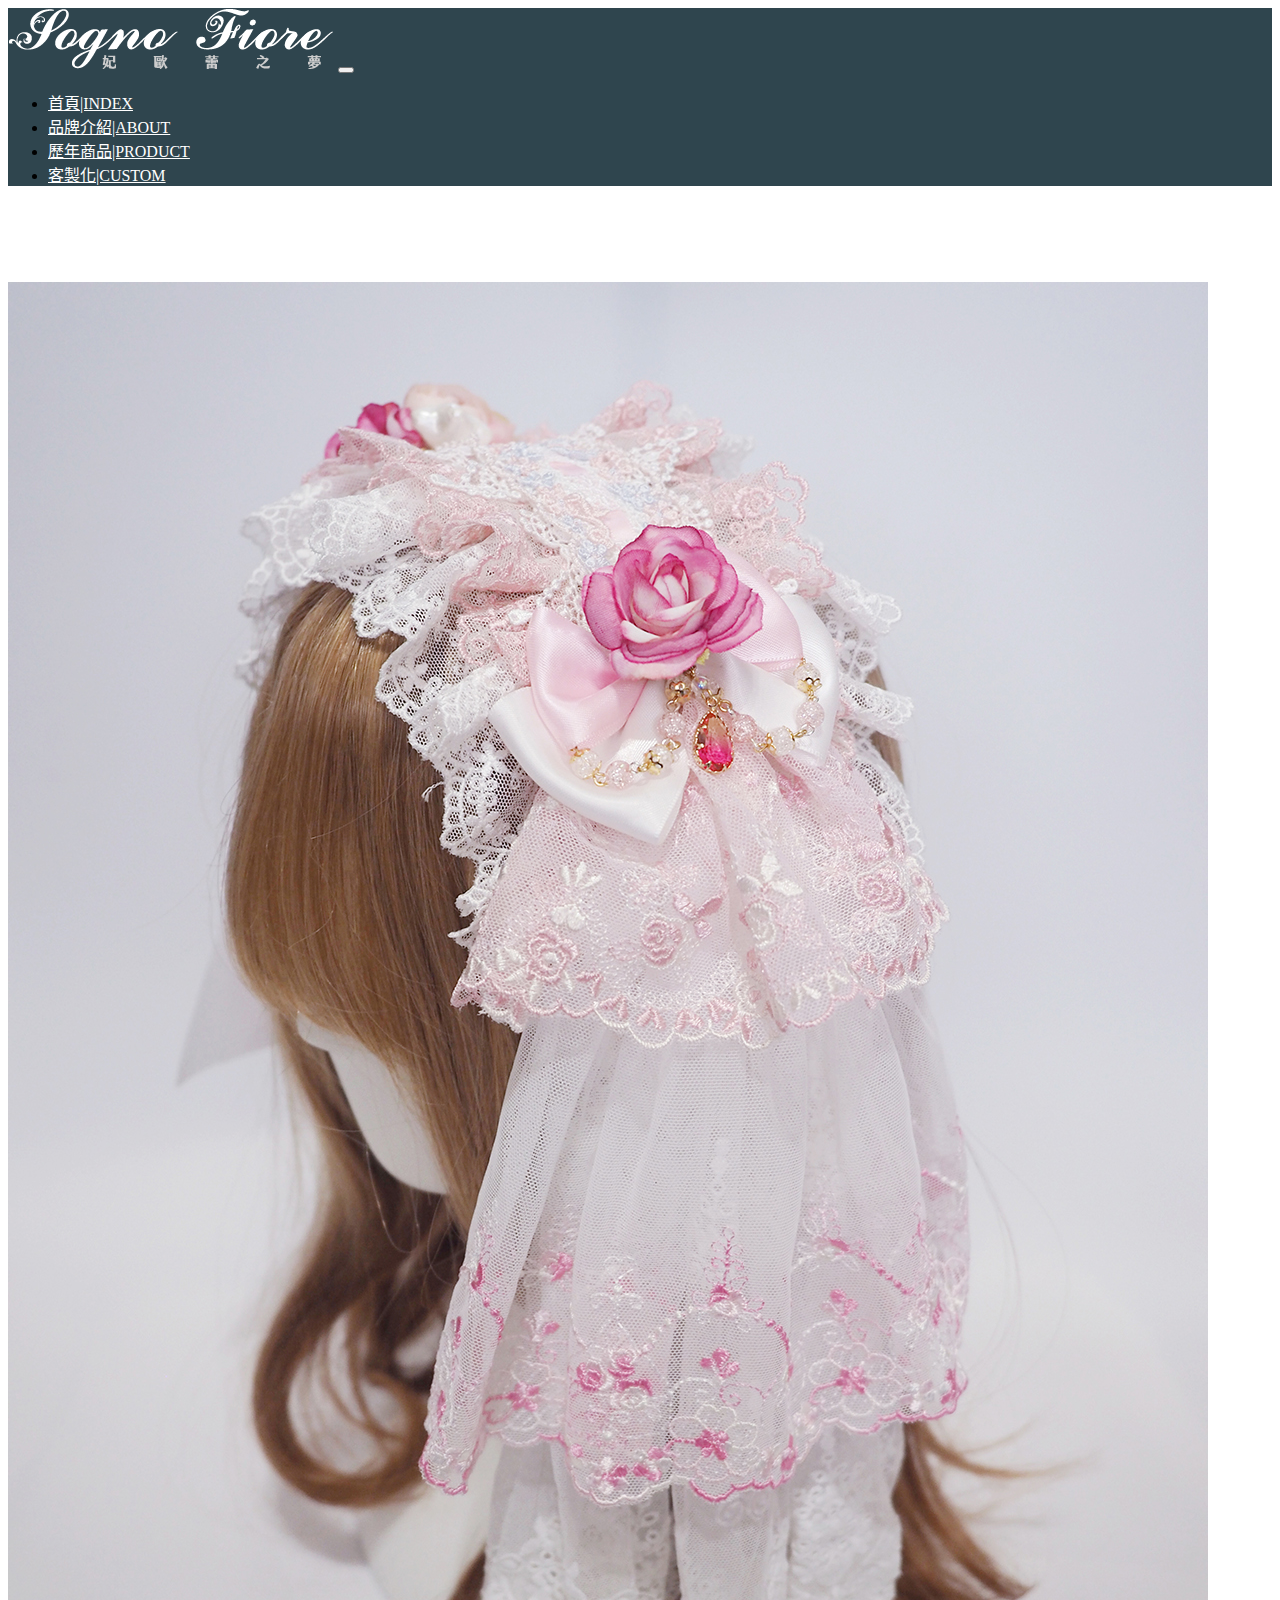
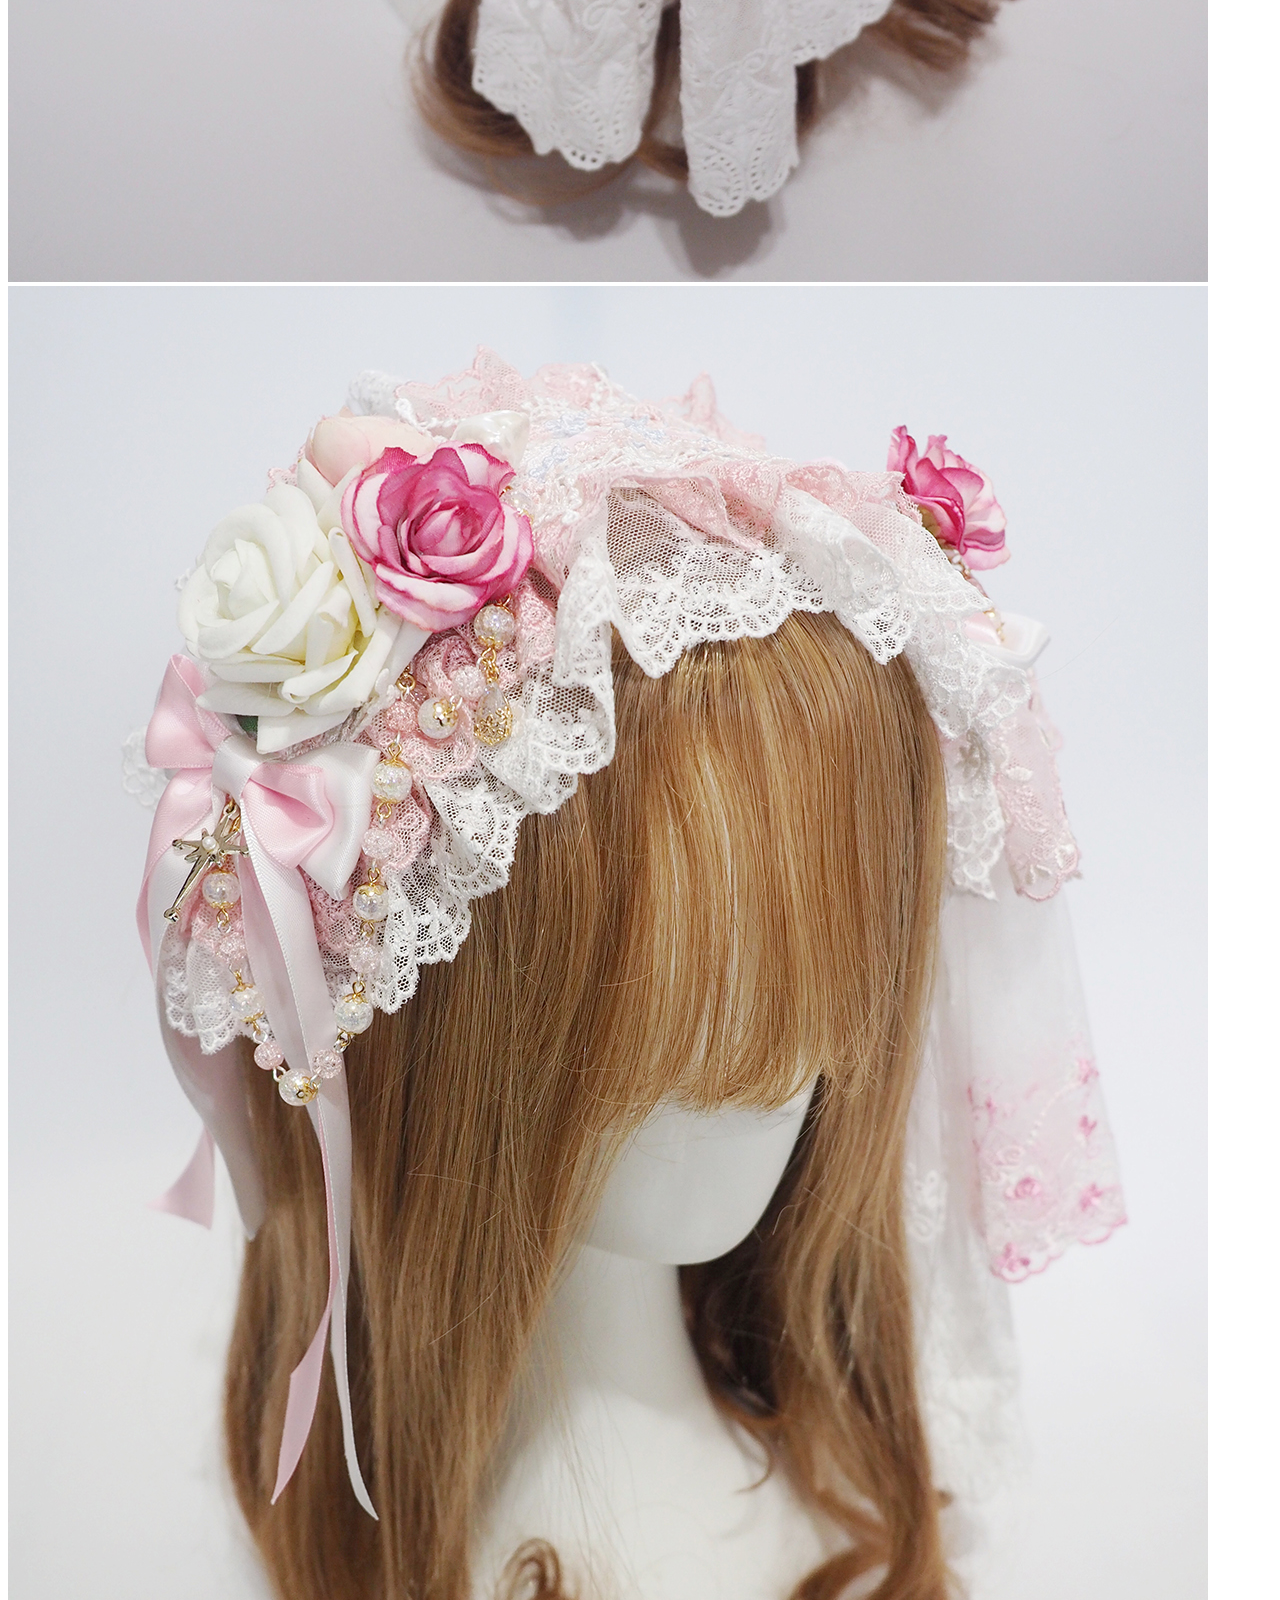
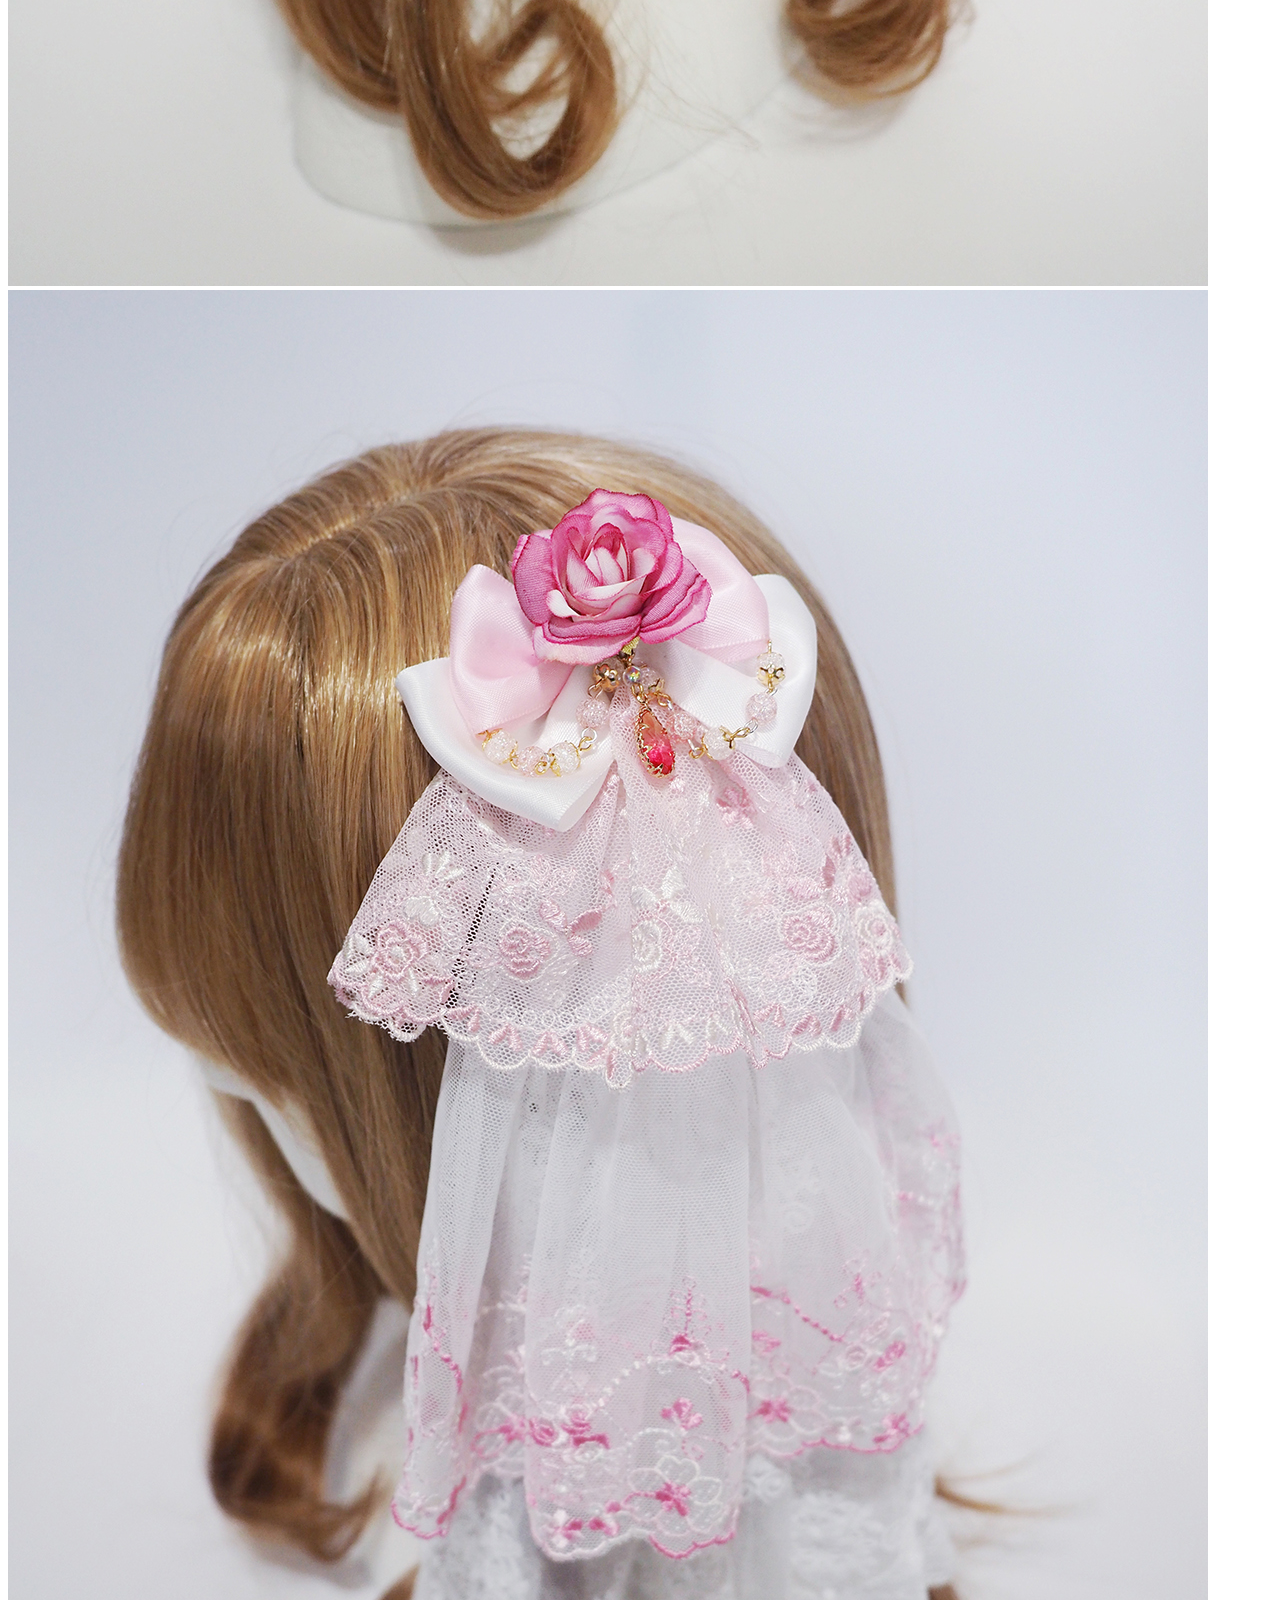
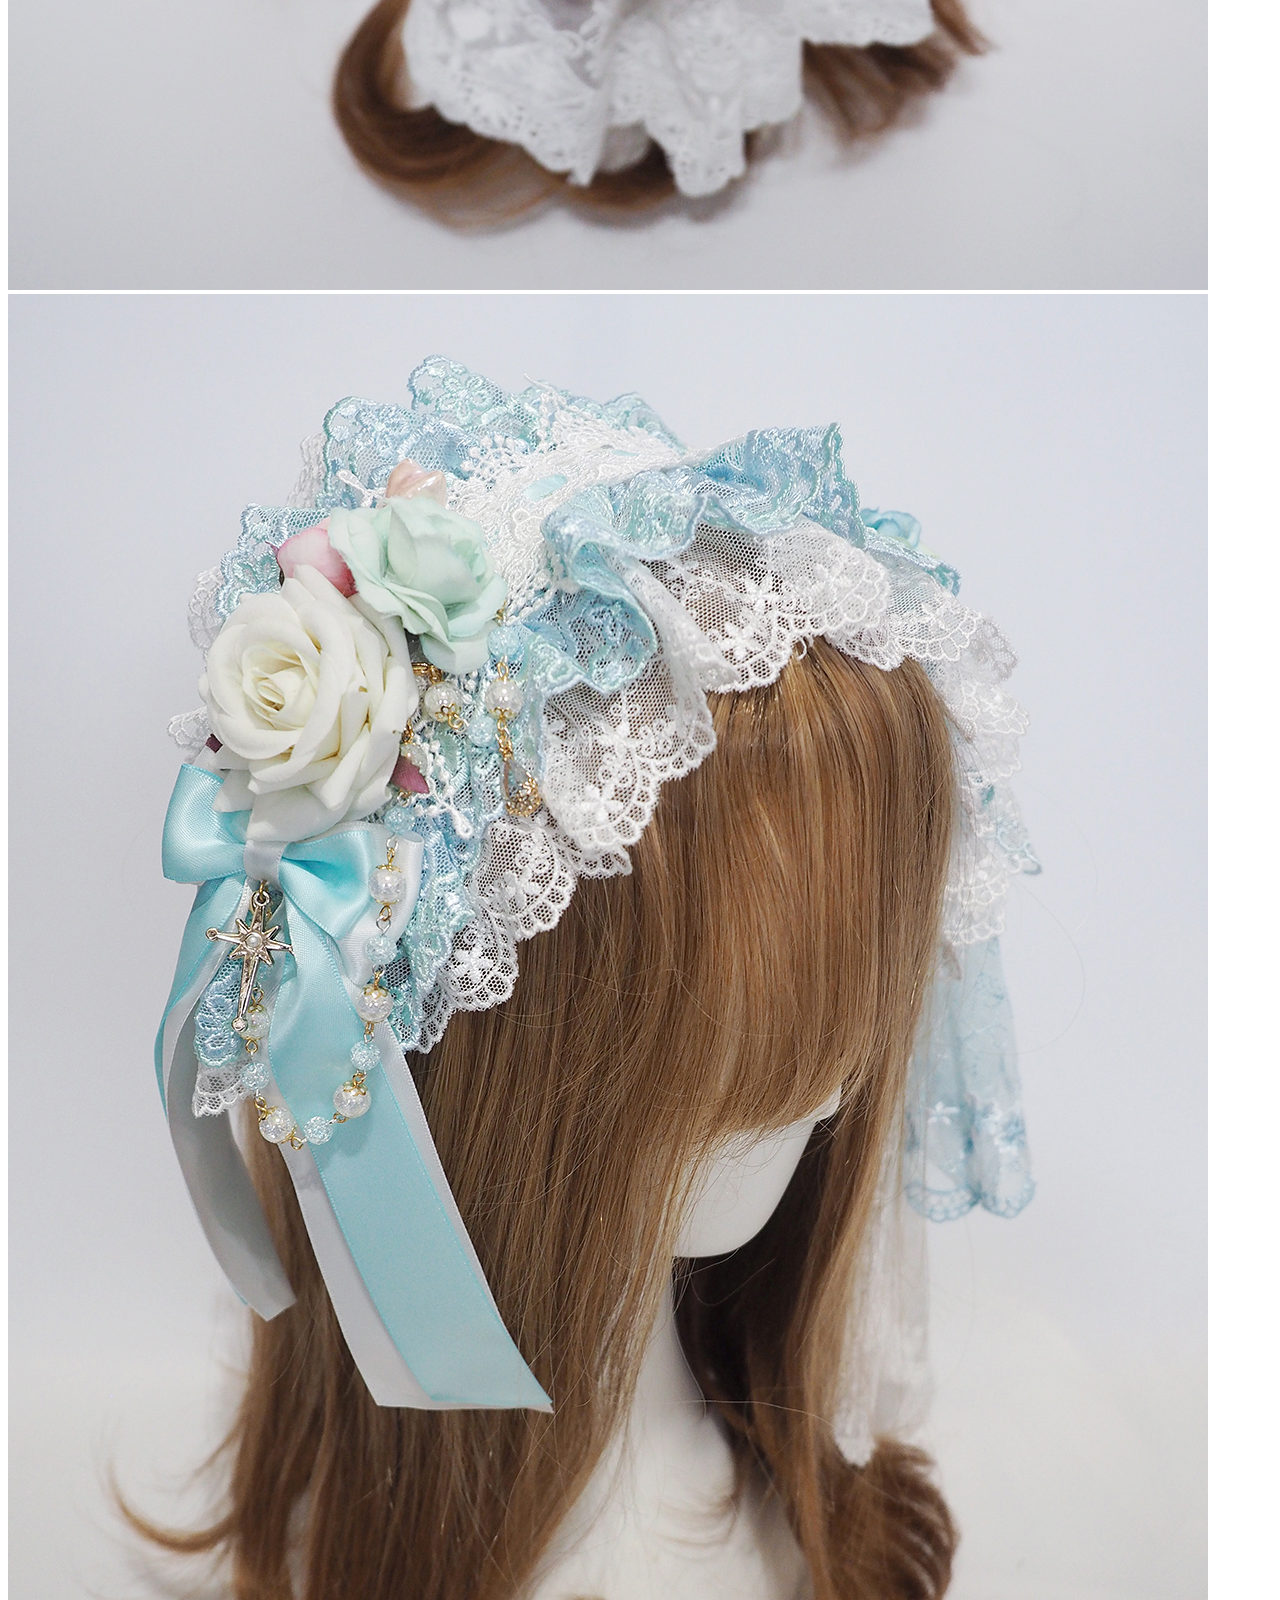
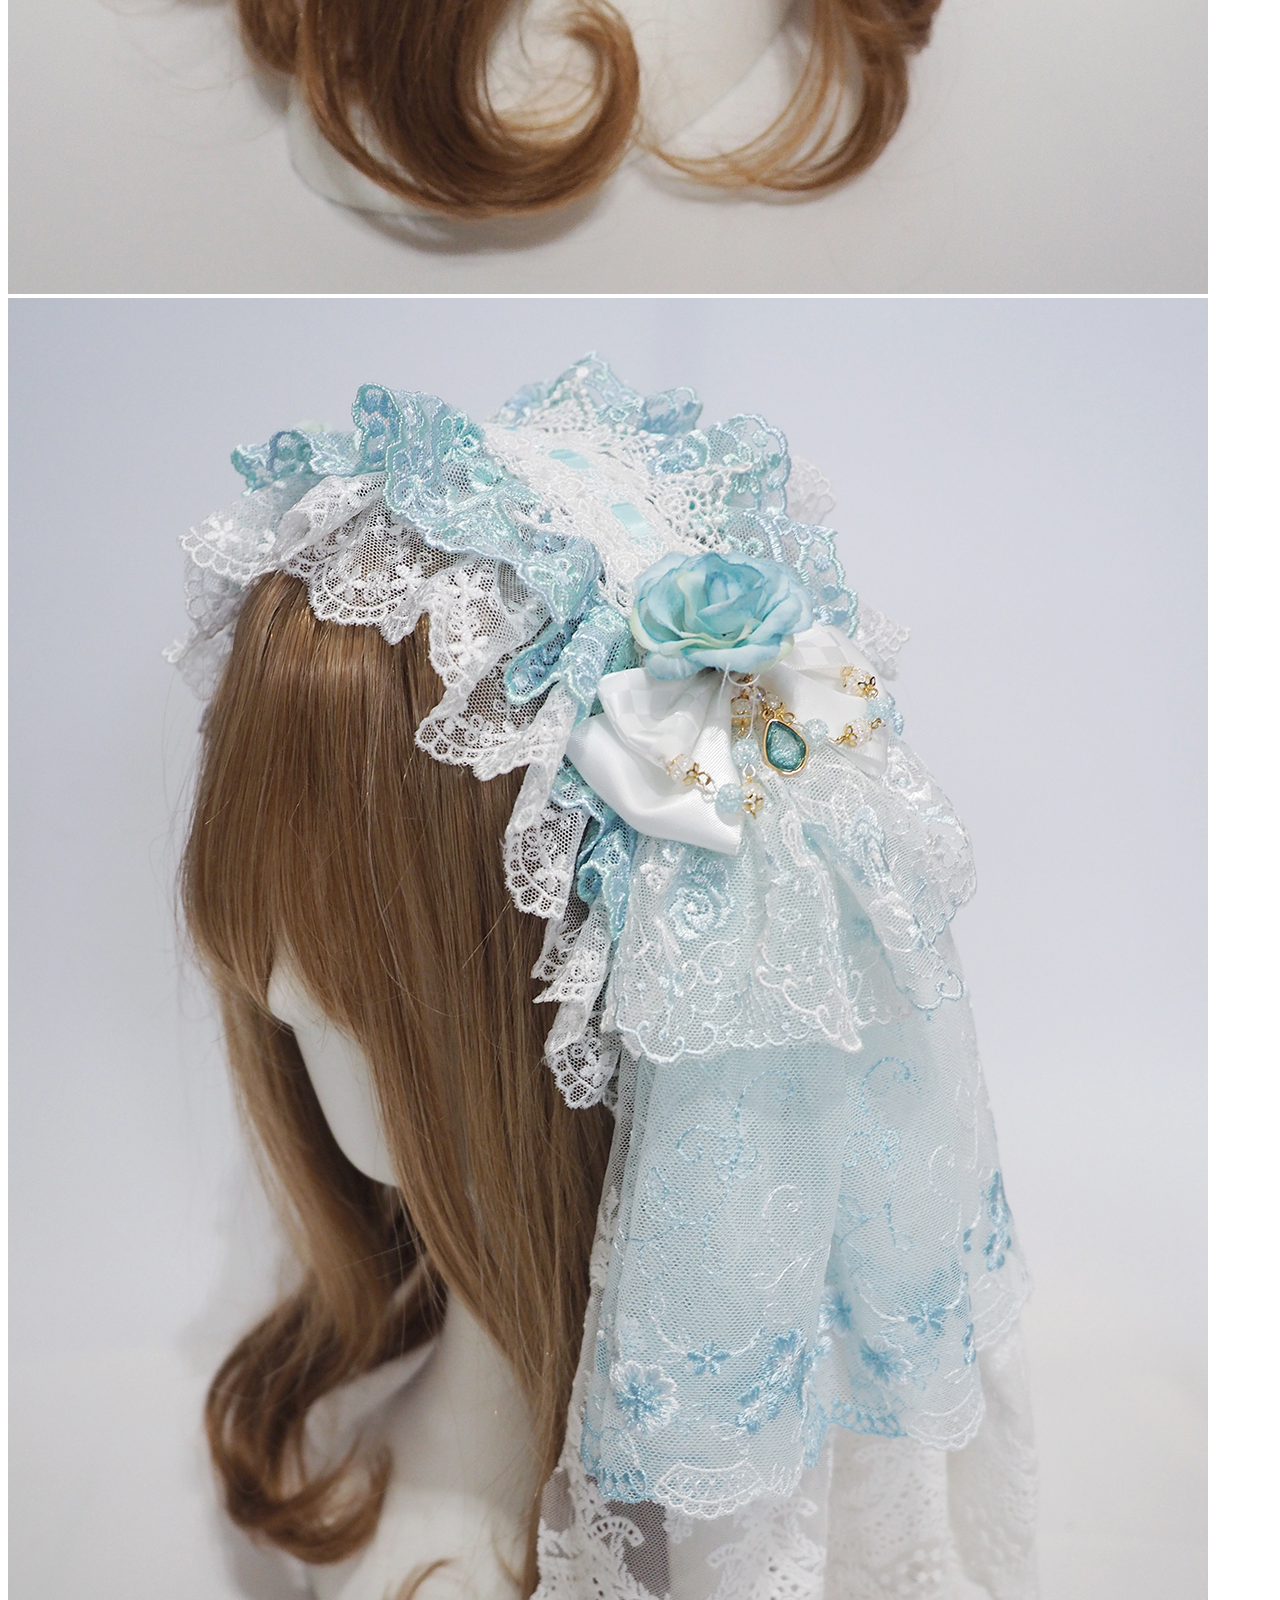
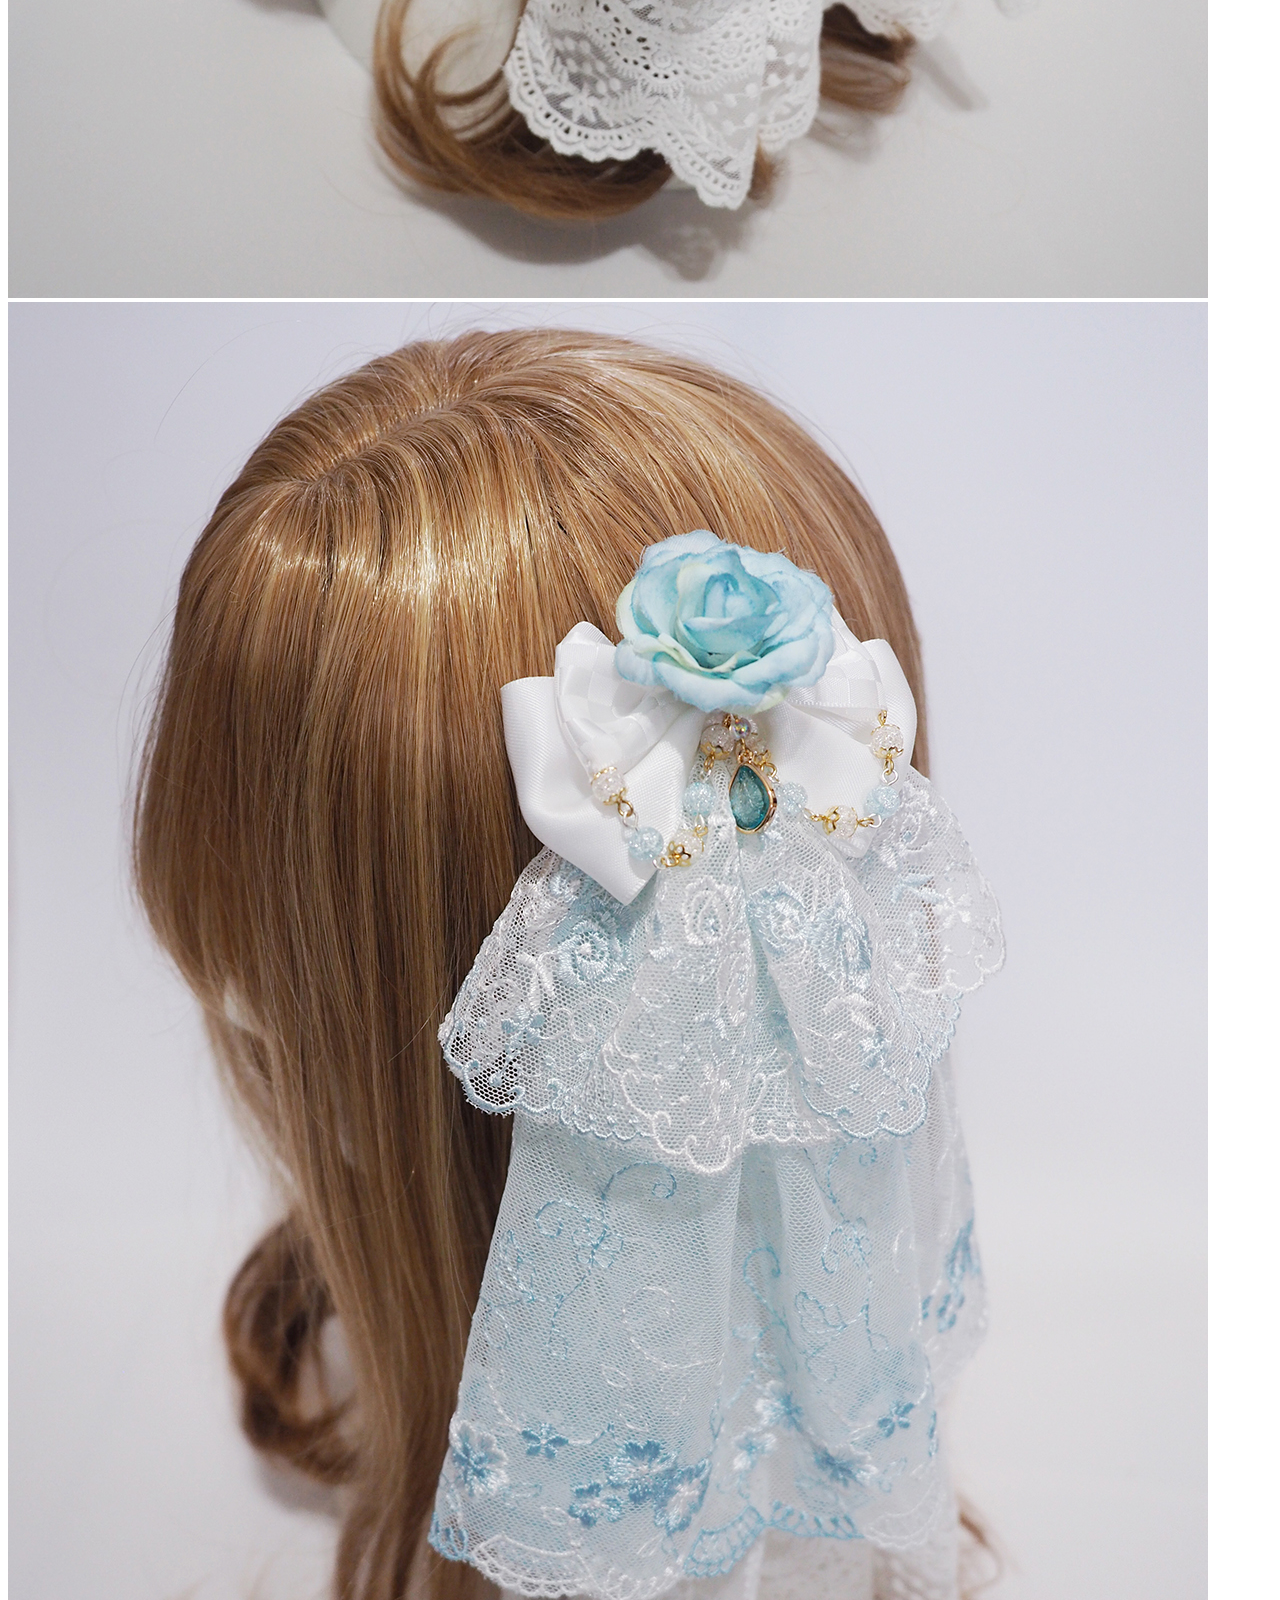
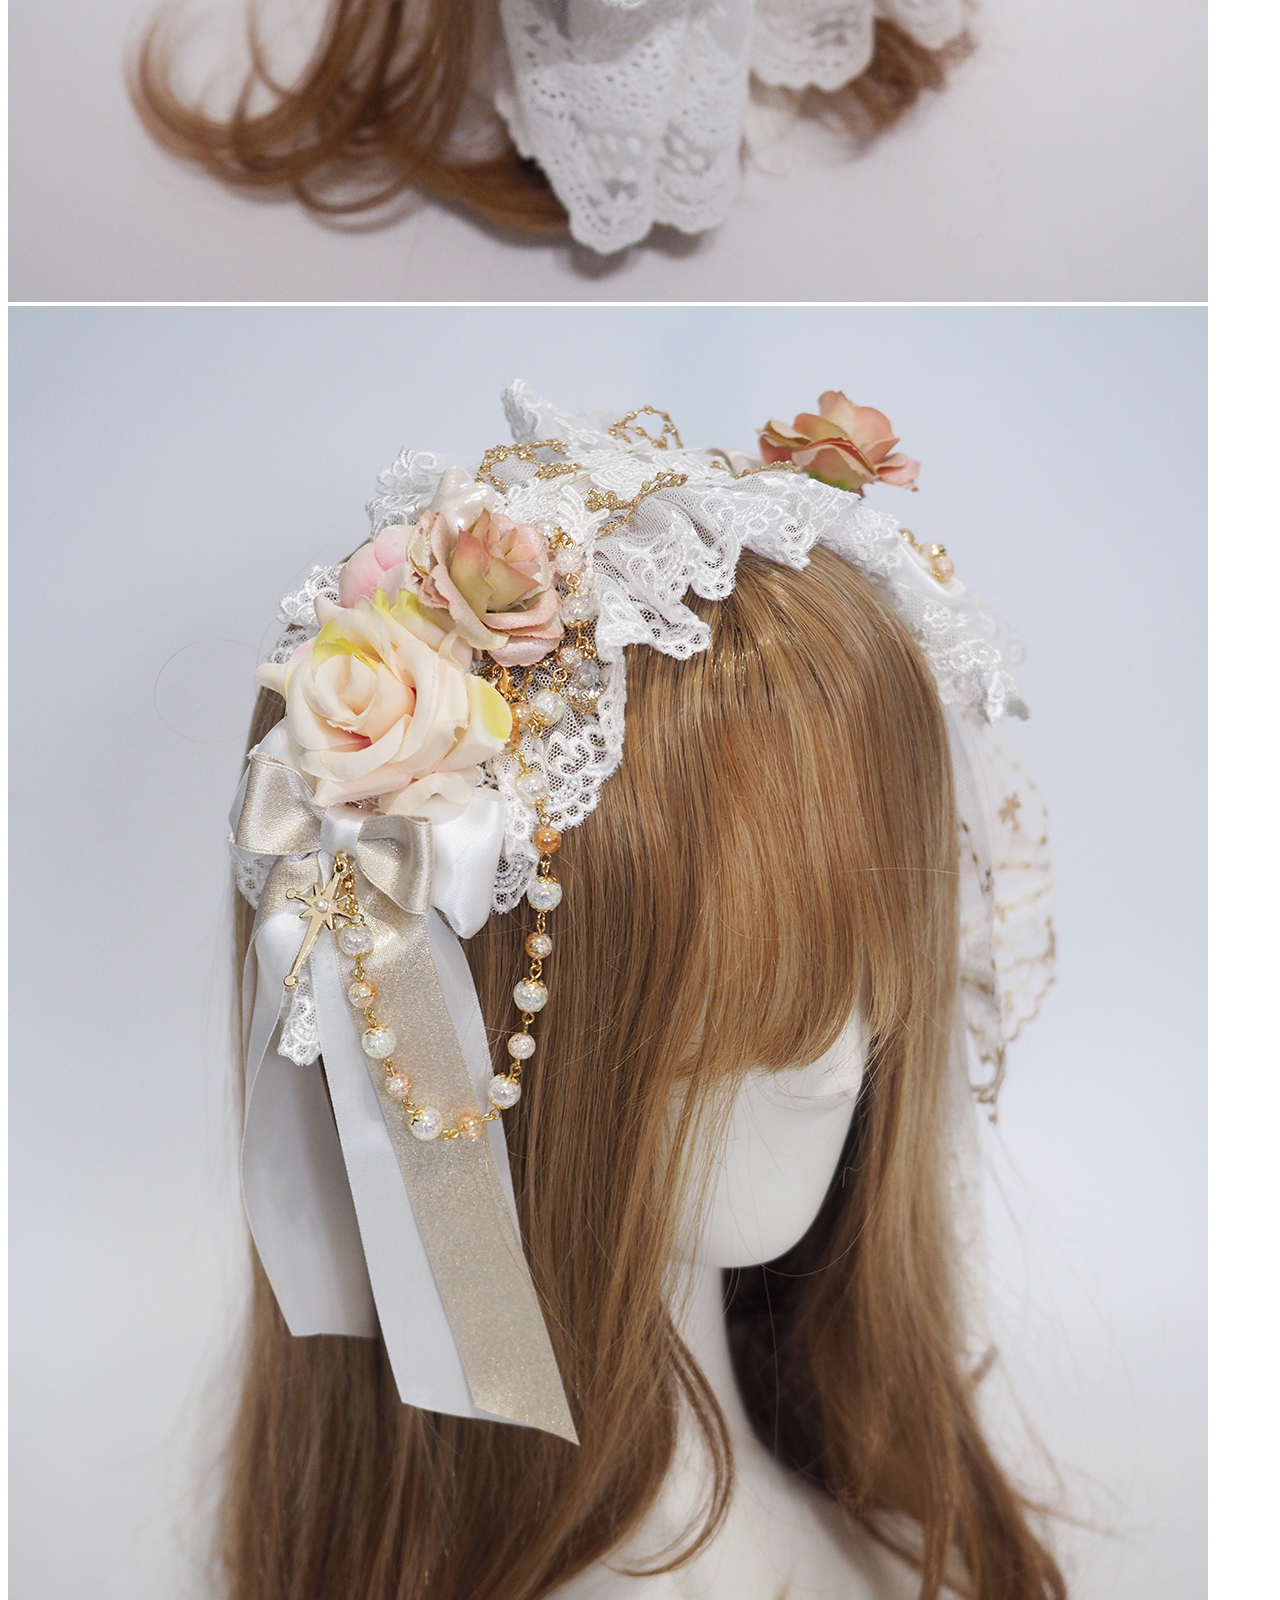
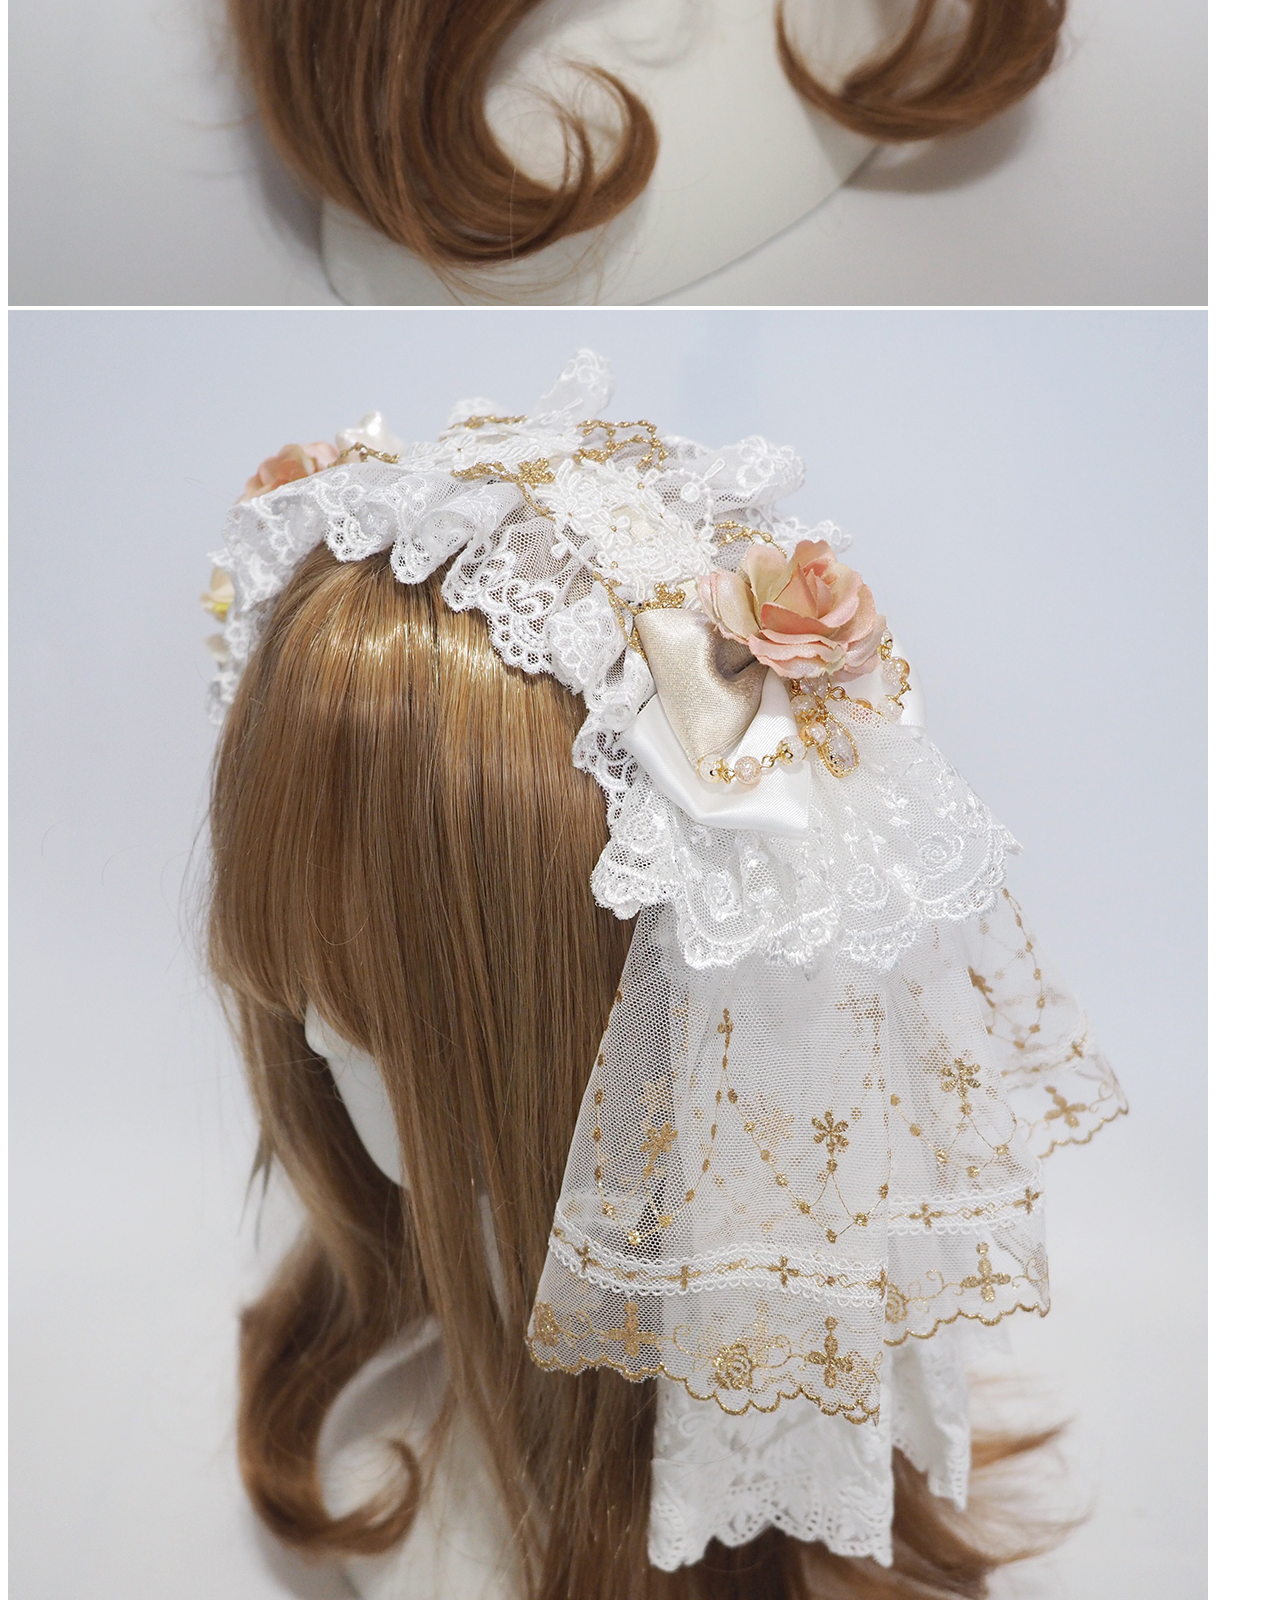
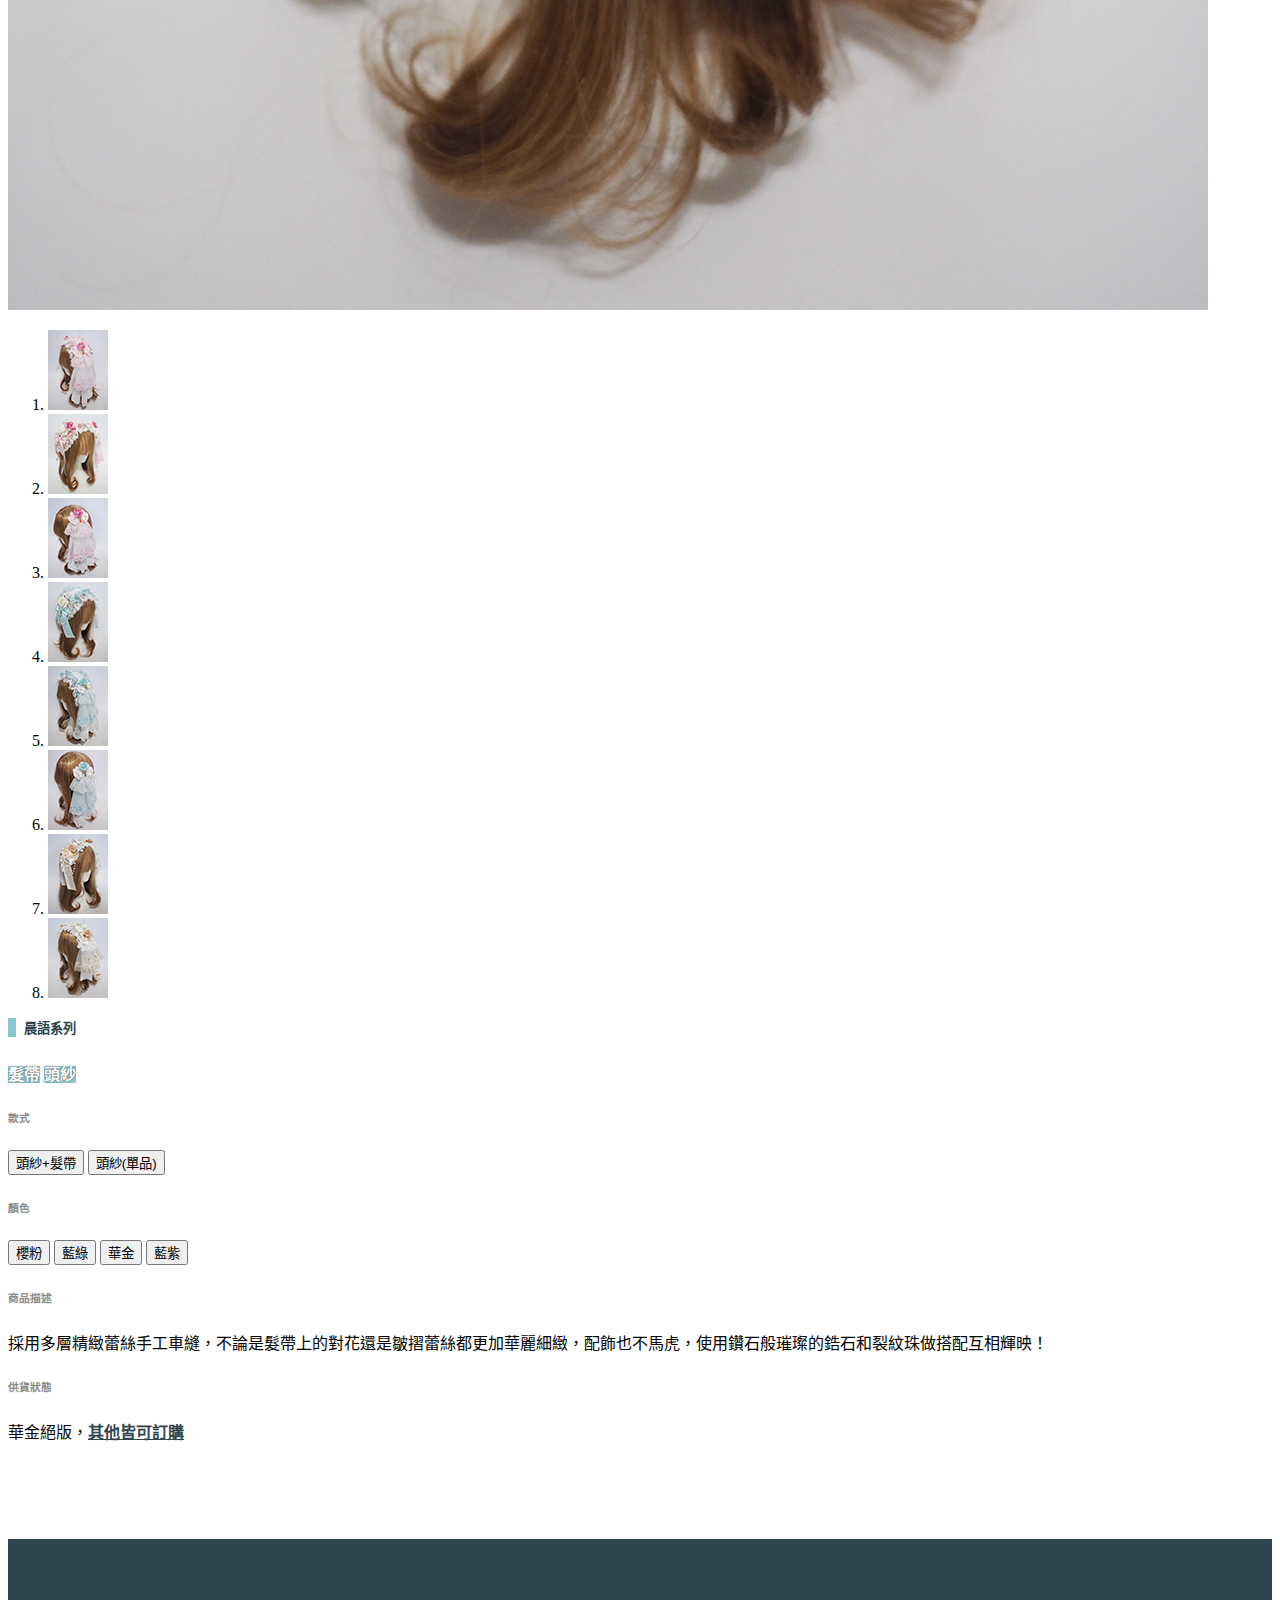
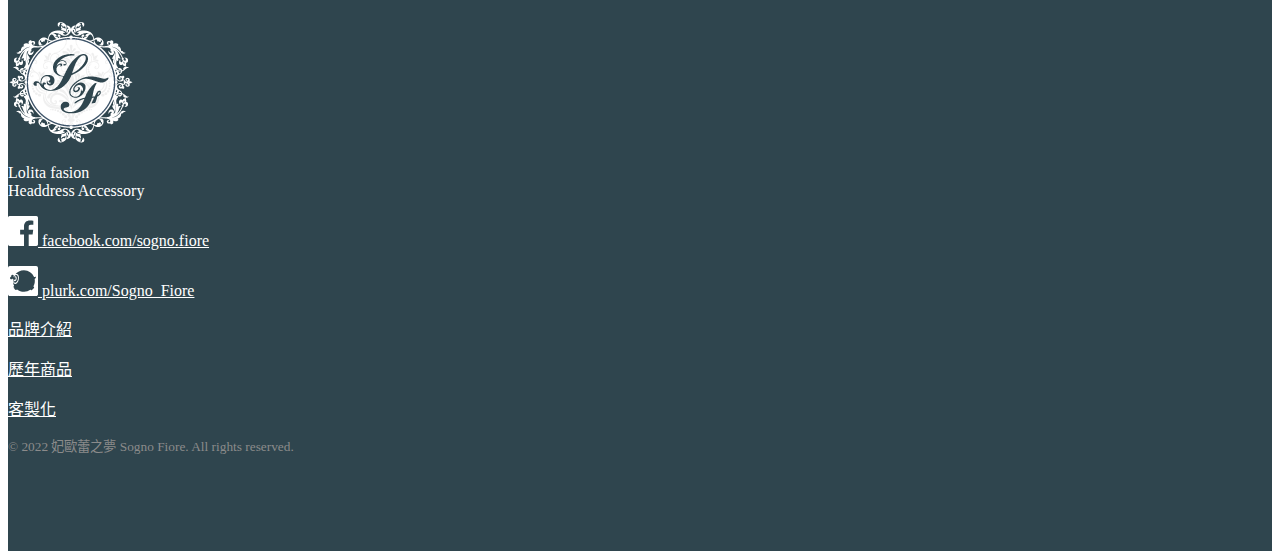
<file: product_07.html>
<!doctype html>
<html lang="zh-tw">
  <head>
    <!-- Required meta tags -->
    <meta charset="utf-8">
    <meta name="viewport" content="width=device-width, initial-scale=1, shrink-to-fit=no">
    <title>妃歐蕾之夢 - Sogno Fiore</title>
    <!-- Bootstrap CSS -->
    <link rel="stylesheet" href="https://stackpath.bootstrapcdn.com/bootstrap/4.2.1/css/bootstrap.min.css" integrity="sha384-GJzZqFGwb1QTTN6wy59ffF1BuGJpLSa9DkKMp0DgiMDm4iYMj70gZWKYbI706tWS" crossorigin="anonymous">
    <link rel="stylesheet" href="css/layout.css">
  </head>
  <body>
      <header class="dark-green">
        <nav class=" navbar navbar-dark navbar-expand-md d-flex flex-md-column justify-content-between">
          <img class="img-fluid nav-brand py-2" src="img/logo.png" title="sogno fiore">
      <button class="navbar-toggler" type="button" data-toggle="collapse" data-target="#navbars" aria-controls="navbars" aria-expanded="false" aria-label="Toggle navigation">
        <span class="navbar-toggler-icon"></span>
      </button>
      <div class="collapse navbar-collapse justify-content-center" id="navbars">
         <ul class="navbar-nav">
          <li class="nav-item mx-3">
            <a class="nav-link" href="index.html">首頁|INDEX</a>
          </li>
          <li class="nav-item mx-3">
            <a class="nav-link" href="about.html">品牌介紹|ABOUT</a>
          </li>
          <li class="nav-item mx-3">
            <a class="nav-link" href="product.html">歷年商品|PRODUCT</a>
          </li>
          <li class="nav-item mx-3">
            <a class="nav-link" href="custom.html">客製化|CUSTOM</a>
          </li>
        </ul>  
      </div>
      </nav>
  </header>
  <main>
    <div class="container">
      <div class="row">
        <div class="col-xl-6">
      <div id="carousel" class="carousel slide" data-interval="false">
        <div class="carousel-inner">
          <div class="carousel-item active"  data-interval="false">
            <img src="img/product_07/product_07_01.jpg" class="d-block w-100 rounded" alt="...">
          </div>
          <div class="carousel-item" data-interval="false">
            <img src="img/product_07/product_07_02.jpg" class="d-block w-100 rounded" alt="...">
          </div>
          <div class="carousel-item" data-interval="false">
            <img src="img/product_07/product_07_03.jpg" class="d-block w-100 rounded" alt="...">
          </div>
          <div class="carousel-item" data-interval="false">
            <img src="img/product_07/product_07_04.jpg" class="d-block w-100 rounded" alt="...">
          </div>
          <div class="carousel-item" data-interval="false">
            <img src="img/product_07/product_07_05.jpg" class="d-block w-100 rounded" alt="...">
          </div>
          <div class="carousel-item" data-interval="false">
            <img src="img/product_07/product_07_06.jpg" class="d-block w-100 rounded" alt="...">
          </div>
          <div class="carousel-item" data-interval="false">
            <img src="img/product_07/product_07_07.jpg" class="d-block w-100 rounded" alt="...">
          </div>
          <div class="carousel-item" data-interval="false">
            <img src="img/product_07/product_07_08.jpg" class="d-block w-100 rounded" alt="...">
          </div>
        </div>
      
        <ol class="carousel-indicators mt-3">
          <li data-target="#carousel" data-slide-to="0" class="active mx-2"><img src="img/product_07/product_07_01-s.jpg" class="img-fluid"></li>
          <li data-target="#carousel" data-slide-to="1" class="mx-2"><img src="img/product_07/product_07_02-s.jpg" class="img-fluid"></li>
          <li data-target="#carousel" data-slide-to="2" class="mx-2"><img src="img/product_07/product_07_03-s.jpg" class="img-fluid"></li>
          <li data-target="#carousel" data-slide-to="3" class="mx-2"><img src="img/product_07/product_07_04-s.jpg" class="img-fluid"></li>
          <li data-target="#carousel" data-slide-to="4" class="mx-2"><img src="img/product_07/product_07_05-s.jpg" class="img-fluid"></li>
          <li data-target="#carousel" data-slide-to="5" class="mx-2"><img src="img/product_07/product_07_06-s.jpg" class="img-fluid"></li>
          <li data-target="#carousel" data-slide-to="6" class="mx-2"><img src="img/product_07/product_07_07-s.jpg" class="img-fluid"></li>
          <li data-target="#carousel" data-slide-to="7" class="mx-2"><img src="img/product_07/product_07_08-s.jpg" class="img-fluid"></li>

        </ol>
      </div>
      </div>  
      <div class="col-xl-6 pl-xl-5">
        <h5 class="my-4 tag-T-blue dark-green-text">晨語系列</h5>
        <h4 class="my-4 "><span class="badge badge-main">髮帶</span>
          <span class="badge badge-main">頭紗</span>

        </h4>

          <h6 class=" mt-4 gray-text ">款式</h6>
          <button type="button" class="btn btn-light border m-1"  data-target="#carousel" data-slide-to="0">頭紗+髮帶</button>
          <button type="button" class="btn btn-light border m-1"  data-target="#carousel" data-slide-to="2">頭紗(單品)</button>
          <h6 class="mt-4 gray-text ">顏色</h6>
          <button type="button" class="btn btn-light border m-1"  data-target="#carousel" data-slide-to="0">櫻粉</button>
          <button type="button" class="btn btn-light border  m-1"  data-target="#carousel" data-slide-to="4">藍綠</button>
          <button type="button" class="btn btn-light border  m-1"  data-target="#carousel" data-slide-to="7">華金</button>
          <button type="button" class="btn btn-light border  m-1"  data-target="#carousel" data-slide-to="8">藍紫</button>
         <h6 class="mt-4 gray-text ">商品描述</h6>
         採用多層精緻蕾絲手工車縫，不論是髮帶上的對花還是皺摺蕾絲都更加華麗細緻，配飾也不馬虎，使用鑽石般璀璨的鋯石和裂紋珠做搭配互相輝映！<br/>
         <h6 class="mt-4 gray-text ">供貨狀態</h6>
          <p>華金絕版，<a href="https://www.facebook.com/sogno.fiore" target="_blank">其他皆可訂購</a></p>
 
      
      </div>
      </div>
    
    </div>
  </main>

  <footer>
    <div class="dark-green">
      <div class="container py-5">
      <div class="row justify-content-center pb-3 border-bottom">
        <div class="col-md-3">
          <img src="img/logo-sognofiore-w.png" class="img-fluid d-block mx-auto mt-3">
          
        </div>
        <div class="col-md-4 mt-2 text-center text-md-left">
          <p>
            Lolita fasion<br/>
            Headdress Accessory
          </p>
          <p>
          <a href="https://www.facebook.com/sogno.fiore"  target="_blank">
            <svg version="1.1" id="pic_1" xmlns="http://www.w3.org/2000/svg" xmlns:xlink="http://www.w3.org/1999/xlink" x="0px" y="0px" width="30px" height="30px"
               viewBox="0 0 640 640" style="enable-background:new 0 0 640 640;" xml:space="preserve">
            <path class="fill-white" d="M604.7,0H35.3C15.8,0,0,15.8,0,35.3v569.4C0,624.2,15.8,640,35.3,640h306.5V392.5h-83.1v-96.9h83.1v-71.3
              c0-82.7,50.5-127.7,124.2-127.7c35.3,0,65.7,2.6,74.5,3.8v86.4h-50.9c-40.1,0-47.9,19.1-47.9,47.1v61.7h95.9l-12.5,96.9h-83.4V640
              h162.8c19.5,0,35.3-15.8,35.3-35.3l0,0V35.3C640,15.8,624.2,0,604.7,0z"/>
            </svg>  
facebook.com/sogno.fiore
</a>
</p>
<p>
<a href="https://www.plurk.com/Sogno_Fiore"  target="_blank">
<svg version="1.1" id="Bold" xmlns="http://www.w3.org/2000/svg" xmlns:xlink="http://www.w3.org/1999/xlink" x="0px" y="0px"  width="30px" height="30px"
viewBox="0 0 640 640" style="enable-background:new 0 0 640 640;" xml:space="preserve">
<g class="fill-white">
<path  d="M184.6,276.8c5-25-0.3-59.9-23.2-59.9c-12.3,0.1-22.7,12.3-28.6,23.2c7.3-0.6,12.2-4.2,20.4-1.2
c10.5,3.8,16.6,33.3,8.6,43.9c-9.6,12.8-25.1,14.3-39.2,8.9C128,342.9,173.5,332,184.6,276.8z"/>
<path d="M600,0H40C17.9,0,0,17.9,0,40v560c0,22.1,17.9,40,40,40h560c22.1,0,40-17.9,40-40V40C640,17.9,622.1,0,600,0z
M96.9,269.3c-2,4.2-5,8-9.1,10.8l0.1-0.1c-18.5,12.9-44.8,0-44.8-23c0-15.2,12.1-27.5,27.3-28.1l0.1,0.1
c-9.1-18.1,3.9-40.1,24.9-40.5c0.1,0,0.3,0,0.5,0.1c24.8,0,37.5,29.4,20.8,47.2c2.1,0.4,4.5,2.9,7.9,3.6
c9.4-24,30.9-54.4,56.3-49.4c25.7,5.1,39.1,46.1,29.9,91.6c-17.5,86.6-88.7,100.9-95.5,20.2v0.5c-0.4-5.3-0.5-9.8-0.4-14.2
C107.5,283.6,101.2,277.1,96.9,269.3z M593.4,249.7c-5,10.7-17.7,23.1-24.7,29.5c9.3,50.9,1.1,106-25.4,152.5
c-5.6,9.8,13.8,11.6,13.8,29c0,13.6-10.4,17.2-34.8,44.6l-5.2-4.8c-5.8-4.9-13.7,3.2-8.3,8.7c-2.3-2.1,2.6,2.5,4.9,4.6
c-3.6,2.8-8.1,4.4-12.9,4.4c-11,0-15.9-7.5-18.2-9.2c-2.4-2.3-6.1-2.5-8.8-0.6l0.7-0.5c-36.5,26-81,41.7-129.3,42.9h0.3
c-54.3,1.7-108.2-16-150.9-49.8c-6.4-5-12.2,3.8-14.6,4.8v-0.1c-3.6,2.9-8.2,4.6-13.2,4.6c-16.1,0-19.3-14.1-43.4-40.7l6.5-4.9
c6.2-4.7-0.9-14.3-7.3-9.5l-5.3,4l-1.2,0.9c0,0,0,0.1,0.1,0.1l-0.1-0.1l0,0c-0.8-1.6-0.9-2.1-1.4-3.6v0.1
c-7.1-21.7,19.3-25,15-35.4c-19.7-39.9-22.8-71.2-23.4-107.1c0,0,0,0,0,0V314c0,0,0,0.1,0,0.1c8.9,104.1,100.8,86.2,123.5-26.2
c11.9-58.9-5.4-111.9-38.6-118.5c-6.9-1.4-13.9-0.6-20.8,2c-19.4,9.6-10.9,6.3-18,10.8c45.8-58.4,109.9-92.9,188.4-92.9
c97,0.6,181.1,61,215.4,146.6c10.3,2.3,18.7-0.3,29.7-4.3C600.1,226.4,598.7,238.2,593.4,249.7z"/>
</g>
</svg>
plurk.com/Sogno_Fiore
</a>
</p>
        </div>
        <div class="col-md-2 mt-2 text-center text-md-left">
         <p><a href="about.html">品牌介紹</a></p>
          <p><a href="product.html">歷年商品</a></p>
            <p><a href="custom.html">客製化</a></p>
        </div>
      </div>
      <div class="row pt-4">
        <div class="col">
          <p class="text-center gray-text"><small>© 2022 妃歐蕾之夢 Sogno Fiore. All rights reserved.</small></p>
        </div>
      </div>
    </div>
    </div>
  </footer>
    <!-- Optional JavaScript -->
    <!-- jQuery first, then Popper.js, then Bootstrap JS -->
    <script src="https://code.jquery.com/jquery-3.3.1.slim.min.js" integrity="sha384-q8i/X+965DzO0rT7abK41JStQIAqVgRVzpbzo5smXKp4YfRvH+8abtTE1Pi6jizo" crossorigin="anonymous"></script>
    <script src="https://cdnjs.cloudflare.com/ajax/libs/popper.js/1.14.6/umd/popper.min.js" integrity="sha384-wHAiFfRlMFy6i5SRaxvfOCifBUQy1xHdJ/yoi7FRNXMRBu5WHdZYu1hA6ZOblgut" crossorigin="anonymous"></script>
    <script src="https://stackpath.bootstrapcdn.com/bootstrap/4.2.1/js/bootstrap.min.js" integrity="sha384-B0UglyR+jN6CkvvICOB2joaf5I4l3gm9GU6Hc1og6Ls7i6U/mkkaduKaBhlAXv9k" crossorigin="anonymous"></script>
  </body>
</html>
</file>
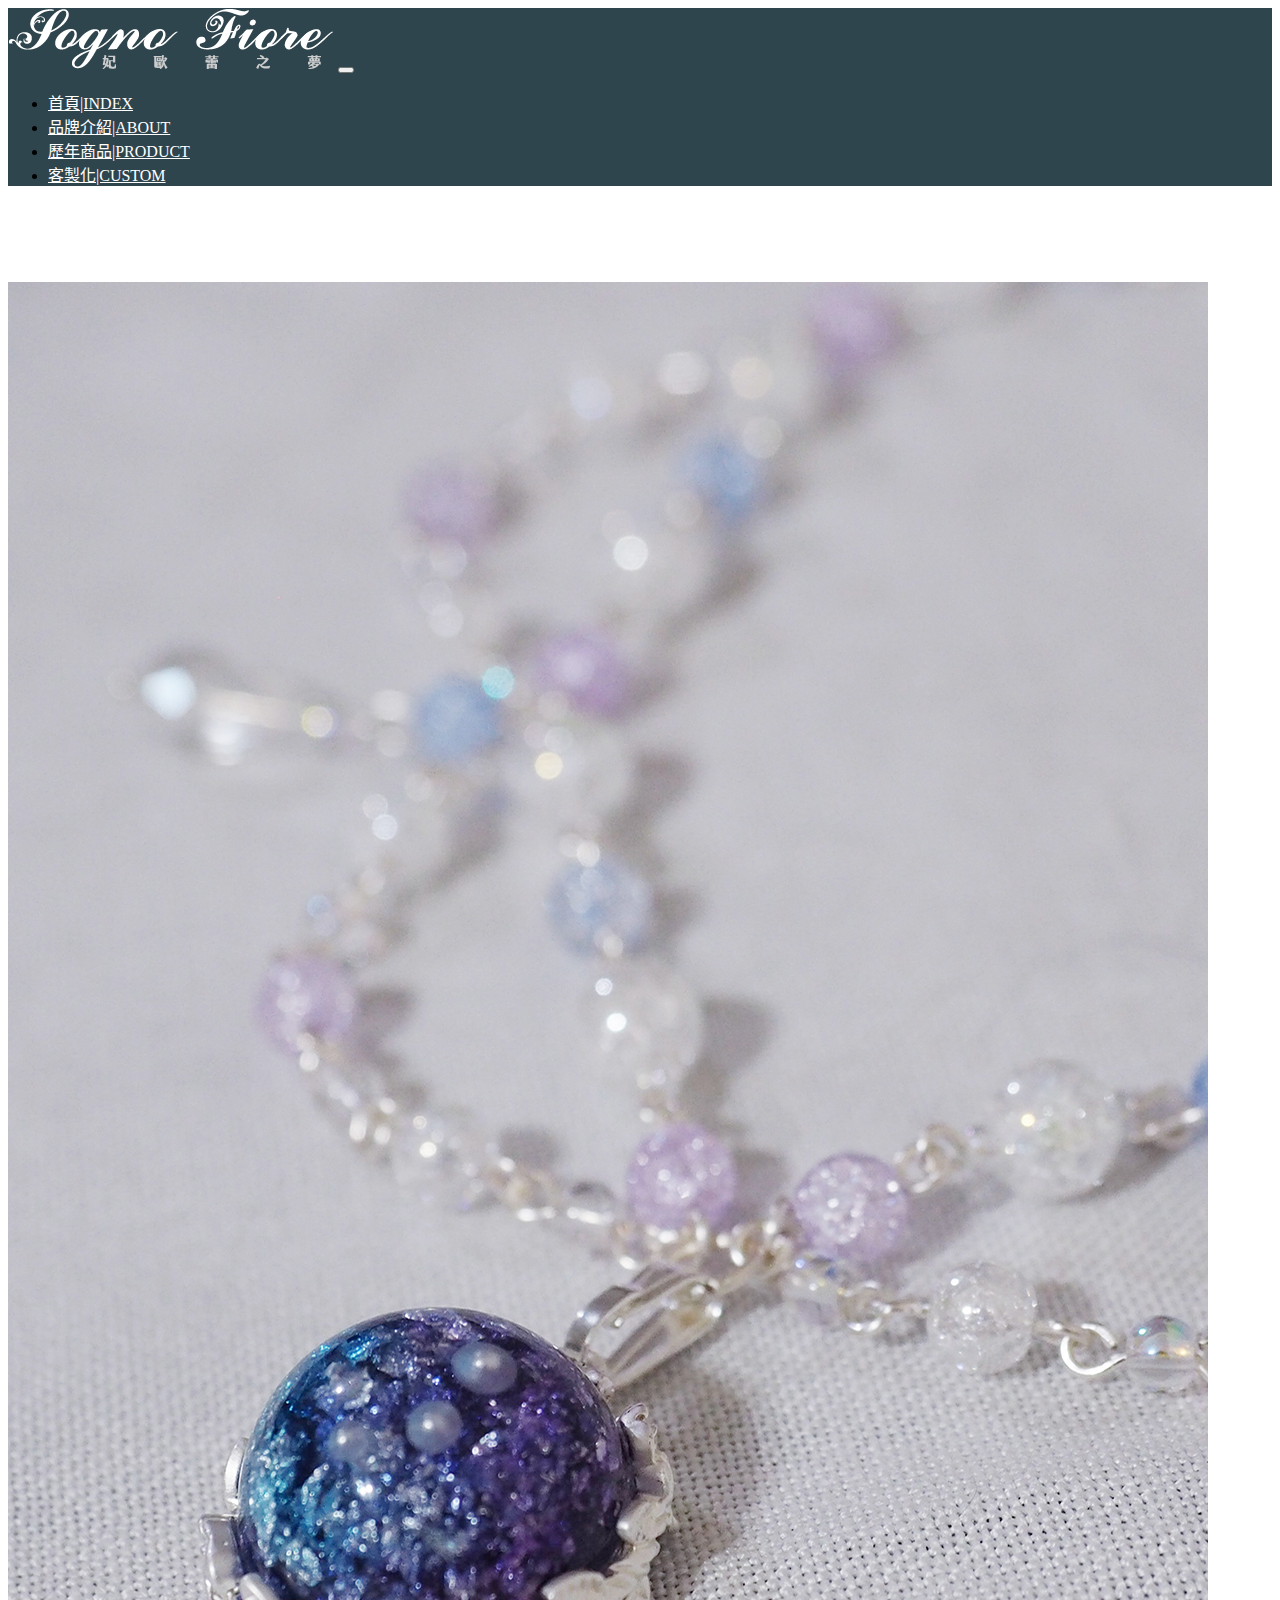
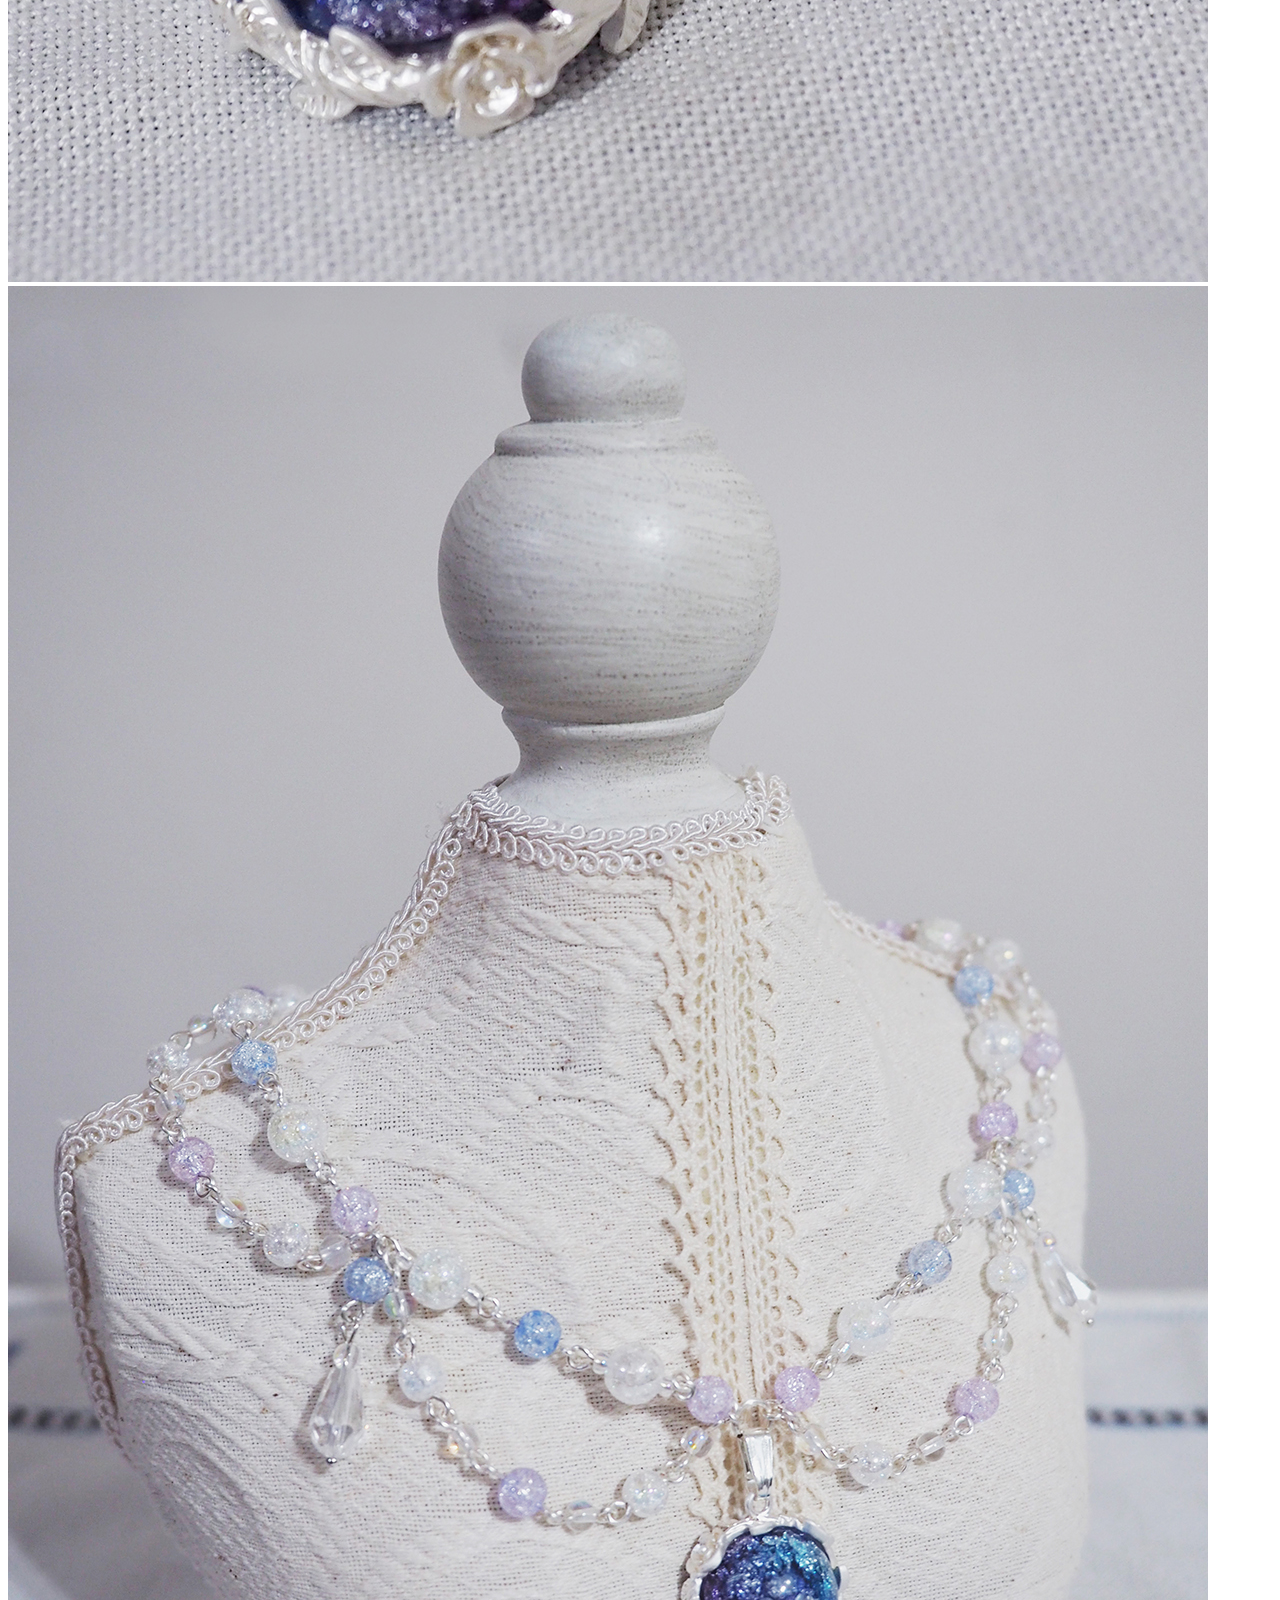
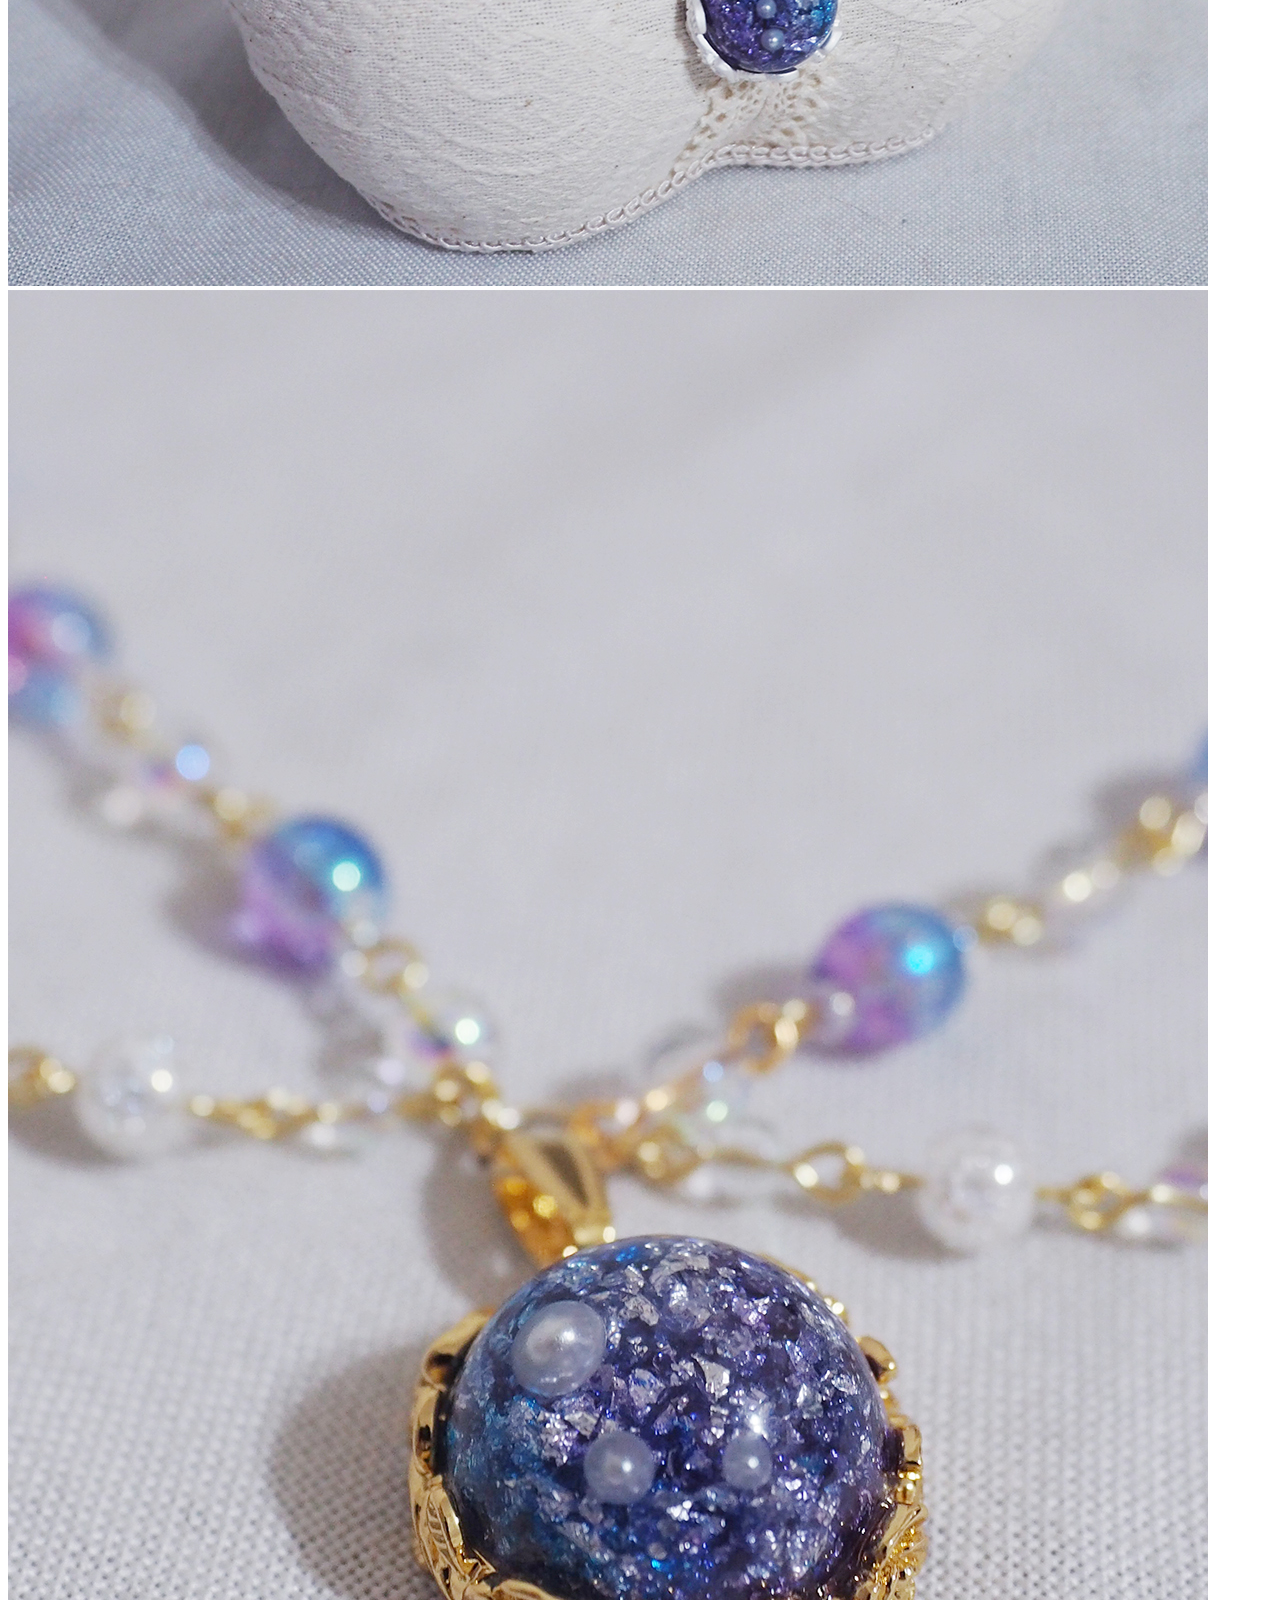
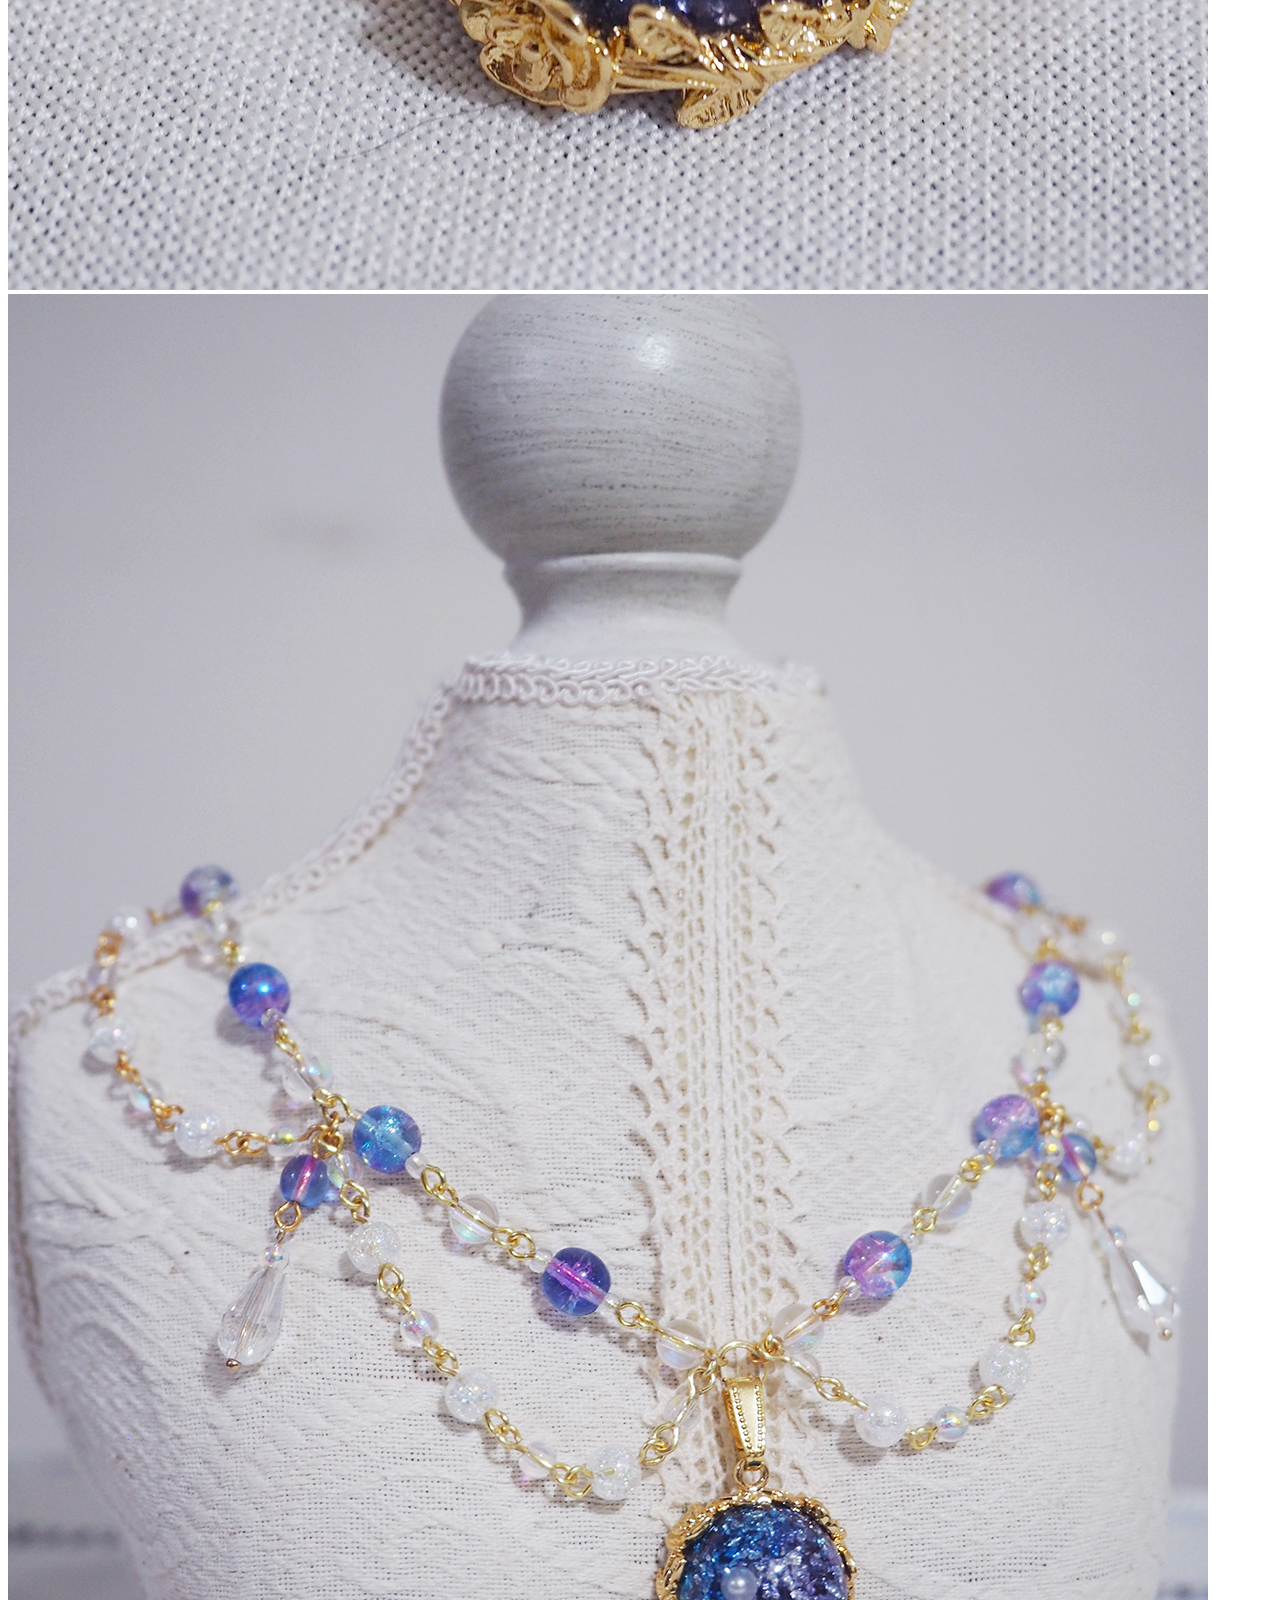
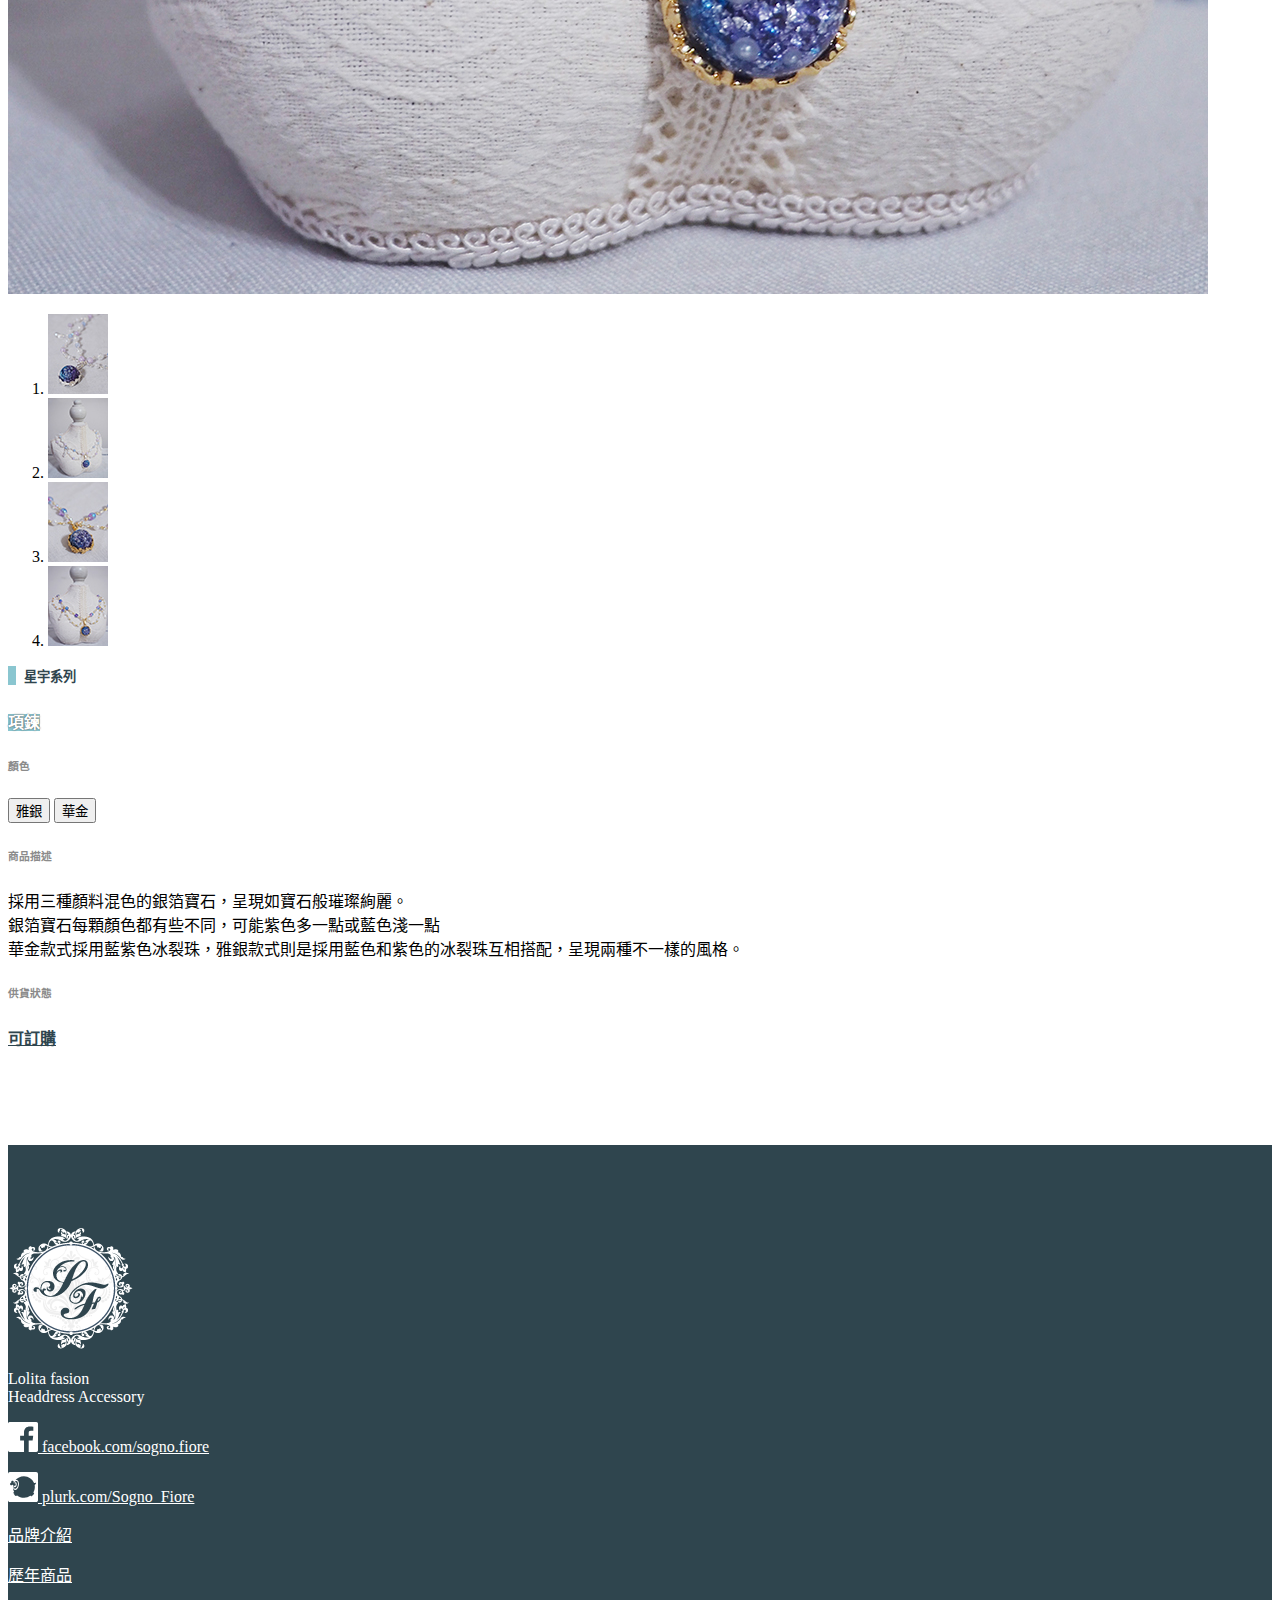
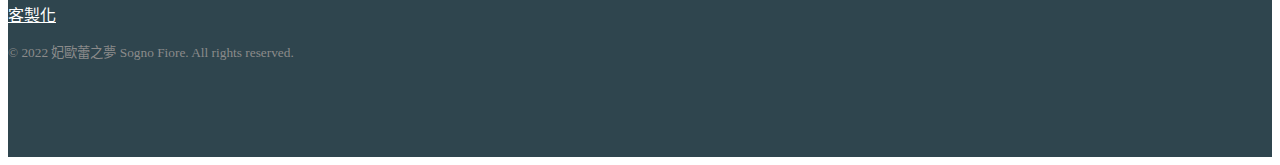
<file: product_08.html>
<!doctype html>
<html lang="zh-tw">
  <head>
    <!-- Required meta tags -->
    <meta charset="utf-8">
    <meta name="viewport" content="width=device-width, initial-scale=1, shrink-to-fit=no">
    <title>妃歐蕾之夢 - Sogno Fiore</title>
    <!-- Bootstrap CSS -->
    <link rel="stylesheet" href="https://stackpath.bootstrapcdn.com/bootstrap/4.2.1/css/bootstrap.min.css" integrity="sha384-GJzZqFGwb1QTTN6wy59ffF1BuGJpLSa9DkKMp0DgiMDm4iYMj70gZWKYbI706tWS" crossorigin="anonymous">
    <link rel="stylesheet" href="css/layout.css">
  </head>
  <body>
      <header class="dark-green">
        <nav class=" navbar navbar-dark navbar-expand-md d-flex flex-md-column justify-content-between">
          <img class="img-fluid nav-brand py-2" src="img/logo.png" title="sogno fiore">
      <button class="navbar-toggler" type="button" data-toggle="collapse" data-target="#navbars" aria-controls="navbars" aria-expanded="false" aria-label="Toggle navigation">
        <span class="navbar-toggler-icon"></span>
      </button>
      <div class="collapse navbar-collapse justify-content-center" id="navbars">
         <ul class="navbar-nav">
          <li class="nav-item mx-3">
            <a class="nav-link" href="index.html">首頁|INDEX</a>
          </li>
          <li class="nav-item mx-3">
            <a class="nav-link" href="about.html">品牌介紹|ABOUT</a>
          </li>
          <li class="nav-item mx-3">
            <a class="nav-link" href="product.html">歷年商品|PRODUCT</a>
          </li>
          <li class="nav-item mx-3">
            <a class="nav-link" href="custom.html">客製化|CUSTOM</a>
          </li>
        </ul>  
      </div>
      </nav>
  </header>
  <main>
    <div class="container">
      <div class="row">
        <div class="col-xl-6">
      <div id="carousel" class="carousel slide" data-interval="false">
        <div class="carousel-inner">
          <div class="carousel-item active"  data-interval="false">
            <img src="img/product_08/product_08_01.jpg" class="d-block w-100 rounded" alt="...">
          </div>
          <div class="carousel-item" data-interval="false">
            <img src="img/product_08/product_08_02.jpg" class="d-block w-100 rounded" alt="...">
          </div>
          <div class="carousel-item" data-interval="false">
            <img src="img/product_08/product_08_03.jpg" class="d-block w-100 rounded" alt="...">
          </div>
          <div class="carousel-item" data-interval="false">
            <img src="img/product_08/product_08_04.jpg" class="d-block w-100 rounded" alt="...">
          </div>
        </div>
      
        <ol class="carousel-indicators mt-3">
          <li data-target="#carousel" data-slide-to="0" class="active mx-2"><img src="img/product_08/product_08_01-s.jpg" class="img-fluid"></li>
          <li data-target="#carousel" data-slide-to="1" class="mx-2"><img src="img/product_08/product_08_02-s.jpg" class="img-fluid"></li>
          <li data-target="#carousel" data-slide-to="2" class="mx-2"><img src="img/product_08/product_08_03-s.jpg" class="img-fluid"></li>
          <li data-target="#carousel" data-slide-to="3" class="mx-2"><img src="img/product_08/product_08_04-s.jpg" class="img-fluid"></li>
        </ol>
      </div>
      </div>  
      <div class="col-xl-6 pl-xl-5">
        <h5 class="my-4 tag-T-blue dark-green-text">星宇系列</h5>
        <h4 class="my-4 "><span class="badge badge-main">項鍊</span>
        </h4>
          <h6 class="mt-4 gray-text ">顏色</h6>
          <button type="button" class="btn btn-light border m-1"  data-target="#carousel" data-slide-to="1">雅銀</button>
          <button type="button" class="btn btn-light border  m-1"  data-target="#carousel" data-slide-to="3">華金</button>
         <h6 class="mt-4 gray-text ">商品描述</h6>
         採用三種顏料混色的銀箔寶石，呈現如寶石般璀璨絢麗。<br/>
         銀箔寶石每顆顏色都有些不同，可能紫色多一點或藍色淺一點<br/>
         華金款式採用藍紫色冰裂珠，雅銀款式則是採用藍色和紫色的冰裂珠互相搭配，呈現兩種不一樣的風格。
         <h6 class="mt-4 gray-text ">供貨狀態</h6>
          <p><a href="https://www.facebook.com/sogno.fiore" target="_blank">可訂購</a></p>
 
      
      </div>
      </div>
    
    </div>
  </main>

  <footer>
    <div class="dark-green">
      <div class="container py-5">
      <div class="row justify-content-center pb-3 border-bottom">
        <div class="col-md-3">
          <img src="img/logo-sognofiore-w.png" class="img-fluid d-block mx-auto mt-3">
          
        </div>
        <div class="col-md-4 mt-2 text-center text-md-left">
          <p>
            Lolita fasion<br/>
            Headdress Accessory
          </p>
          <p>
          <a href="https://www.facebook.com/sogno.fiore"  target="_blank">
            <svg version="1.1" id="pic_1" xmlns="http://www.w3.org/2000/svg" xmlns:xlink="http://www.w3.org/1999/xlink" x="0px" y="0px" width="30px" height="30px"
               viewBox="0 0 640 640" style="enable-background:new 0 0 640 640;" xml:space="preserve">
            <path class="fill-white" d="M604.7,0H35.3C15.8,0,0,15.8,0,35.3v569.4C0,624.2,15.8,640,35.3,640h306.5V392.5h-83.1v-96.9h83.1v-71.3
              c0-82.7,50.5-127.7,124.2-127.7c35.3,0,65.7,2.6,74.5,3.8v86.4h-50.9c-40.1,0-47.9,19.1-47.9,47.1v61.7h95.9l-12.5,96.9h-83.4V640
              h162.8c19.5,0,35.3-15.8,35.3-35.3l0,0V35.3C640,15.8,624.2,0,604.7,0z"/>
            </svg>  
facebook.com/sogno.fiore
</a>
</p>
<p>
<a href="https://www.plurk.com/Sogno_Fiore"  target="_blank">
<svg version="1.1" id="Bold" xmlns="http://www.w3.org/2000/svg" xmlns:xlink="http://www.w3.org/1999/xlink" x="0px" y="0px"  width="30px" height="30px"
viewBox="0 0 640 640" style="enable-background:new 0 0 640 640;" xml:space="preserve">
<g class="fill-white">
<path  d="M184.6,276.8c5-25-0.3-59.9-23.2-59.9c-12.3,0.1-22.7,12.3-28.6,23.2c7.3-0.6,12.2-4.2,20.4-1.2
c10.5,3.8,16.6,33.3,8.6,43.9c-9.6,12.8-25.1,14.3-39.2,8.9C128,342.9,173.5,332,184.6,276.8z"/>
<path d="M600,0H40C17.9,0,0,17.9,0,40v560c0,22.1,17.9,40,40,40h560c22.1,0,40-17.9,40-40V40C640,17.9,622.1,0,600,0z
M96.9,269.3c-2,4.2-5,8-9.1,10.8l0.1-0.1c-18.5,12.9-44.8,0-44.8-23c0-15.2,12.1-27.5,27.3-28.1l0.1,0.1
c-9.1-18.1,3.9-40.1,24.9-40.5c0.1,0,0.3,0,0.5,0.1c24.8,0,37.5,29.4,20.8,47.2c2.1,0.4,4.5,2.9,7.9,3.6
c9.4-24,30.9-54.4,56.3-49.4c25.7,5.1,39.1,46.1,29.9,91.6c-17.5,86.6-88.7,100.9-95.5,20.2v0.5c-0.4-5.3-0.5-9.8-0.4-14.2
C107.5,283.6,101.2,277.1,96.9,269.3z M593.4,249.7c-5,10.7-17.7,23.1-24.7,29.5c9.3,50.9,1.1,106-25.4,152.5
c-5.6,9.8,13.8,11.6,13.8,29c0,13.6-10.4,17.2-34.8,44.6l-5.2-4.8c-5.8-4.9-13.7,3.2-8.3,8.7c-2.3-2.1,2.6,2.5,4.9,4.6
c-3.6,2.8-8.1,4.4-12.9,4.4c-11,0-15.9-7.5-18.2-9.2c-2.4-2.3-6.1-2.5-8.8-0.6l0.7-0.5c-36.5,26-81,41.7-129.3,42.9h0.3
c-54.3,1.7-108.2-16-150.9-49.8c-6.4-5-12.2,3.8-14.6,4.8v-0.1c-3.6,2.9-8.2,4.6-13.2,4.6c-16.1,0-19.3-14.1-43.4-40.7l6.5-4.9
c6.2-4.7-0.9-14.3-7.3-9.5l-5.3,4l-1.2,0.9c0,0,0,0.1,0.1,0.1l-0.1-0.1l0,0c-0.8-1.6-0.9-2.1-1.4-3.6v0.1
c-7.1-21.7,19.3-25,15-35.4c-19.7-39.9-22.8-71.2-23.4-107.1c0,0,0,0,0,0V314c0,0,0,0.1,0,0.1c8.9,104.1,100.8,86.2,123.5-26.2
c11.9-58.9-5.4-111.9-38.6-118.5c-6.9-1.4-13.9-0.6-20.8,2c-19.4,9.6-10.9,6.3-18,10.8c45.8-58.4,109.9-92.9,188.4-92.9
c97,0.6,181.1,61,215.4,146.6c10.3,2.3,18.7-0.3,29.7-4.3C600.1,226.4,598.7,238.2,593.4,249.7z"/>
</g>
</svg>
plurk.com/Sogno_Fiore
</a>
</p>
        </div>
        <div class="col-md-2 mt-2 text-center text-md-left">
         <p><a href="about.html">品牌介紹</a></p>
          <p><a href="product.html">歷年商品</a></p>
            <p><a href="custom.html">客製化</a></p>
        </div>
      </div>
      <div class="row pt-4">
        <div class="col">
          <p class="text-center gray-text"><small>© 2022 妃歐蕾之夢 Sogno Fiore. All rights reserved.</small></p>
        </div>
      </div>
    </div>
    </div>
  </footer>
    <!-- Optional JavaScript -->
    <!-- jQuery first, then Popper.js, then Bootstrap JS -->
    <script src="https://code.jquery.com/jquery-3.3.1.slim.min.js" integrity="sha384-q8i/X+965DzO0rT7abK41JStQIAqVgRVzpbzo5smXKp4YfRvH+8abtTE1Pi6jizo" crossorigin="anonymous"></script>
    <script src="https://cdnjs.cloudflare.com/ajax/libs/popper.js/1.14.6/umd/popper.min.js" integrity="sha384-wHAiFfRlMFy6i5SRaxvfOCifBUQy1xHdJ/yoi7FRNXMRBu5WHdZYu1hA6ZOblgut" crossorigin="anonymous"></script>
    <script src="https://stackpath.bootstrapcdn.com/bootstrap/4.2.1/js/bootstrap.min.js" integrity="sha384-B0UglyR+jN6CkvvICOB2joaf5I4l3gm9GU6Hc1og6Ls7i6U/mkkaduKaBhlAXv9k" crossorigin="anonymous"></script>
  </body>
</html>
</file>
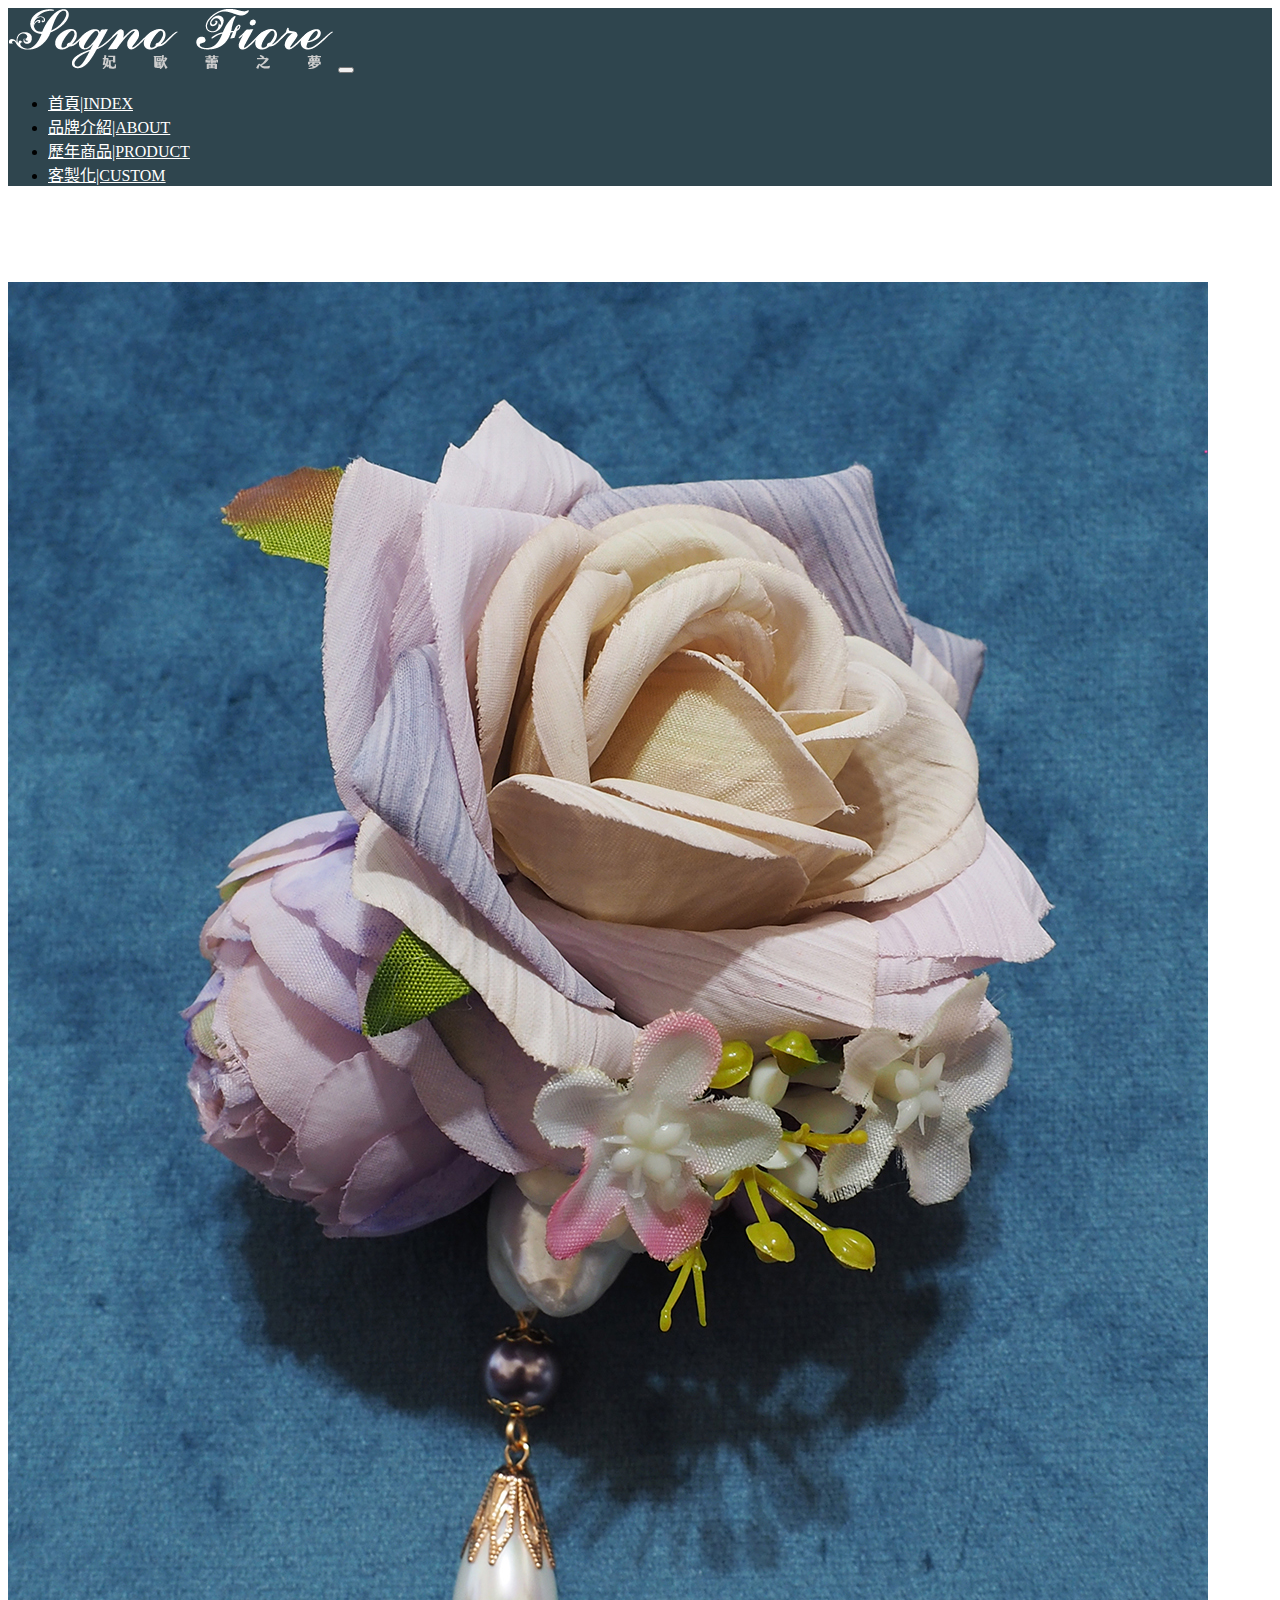
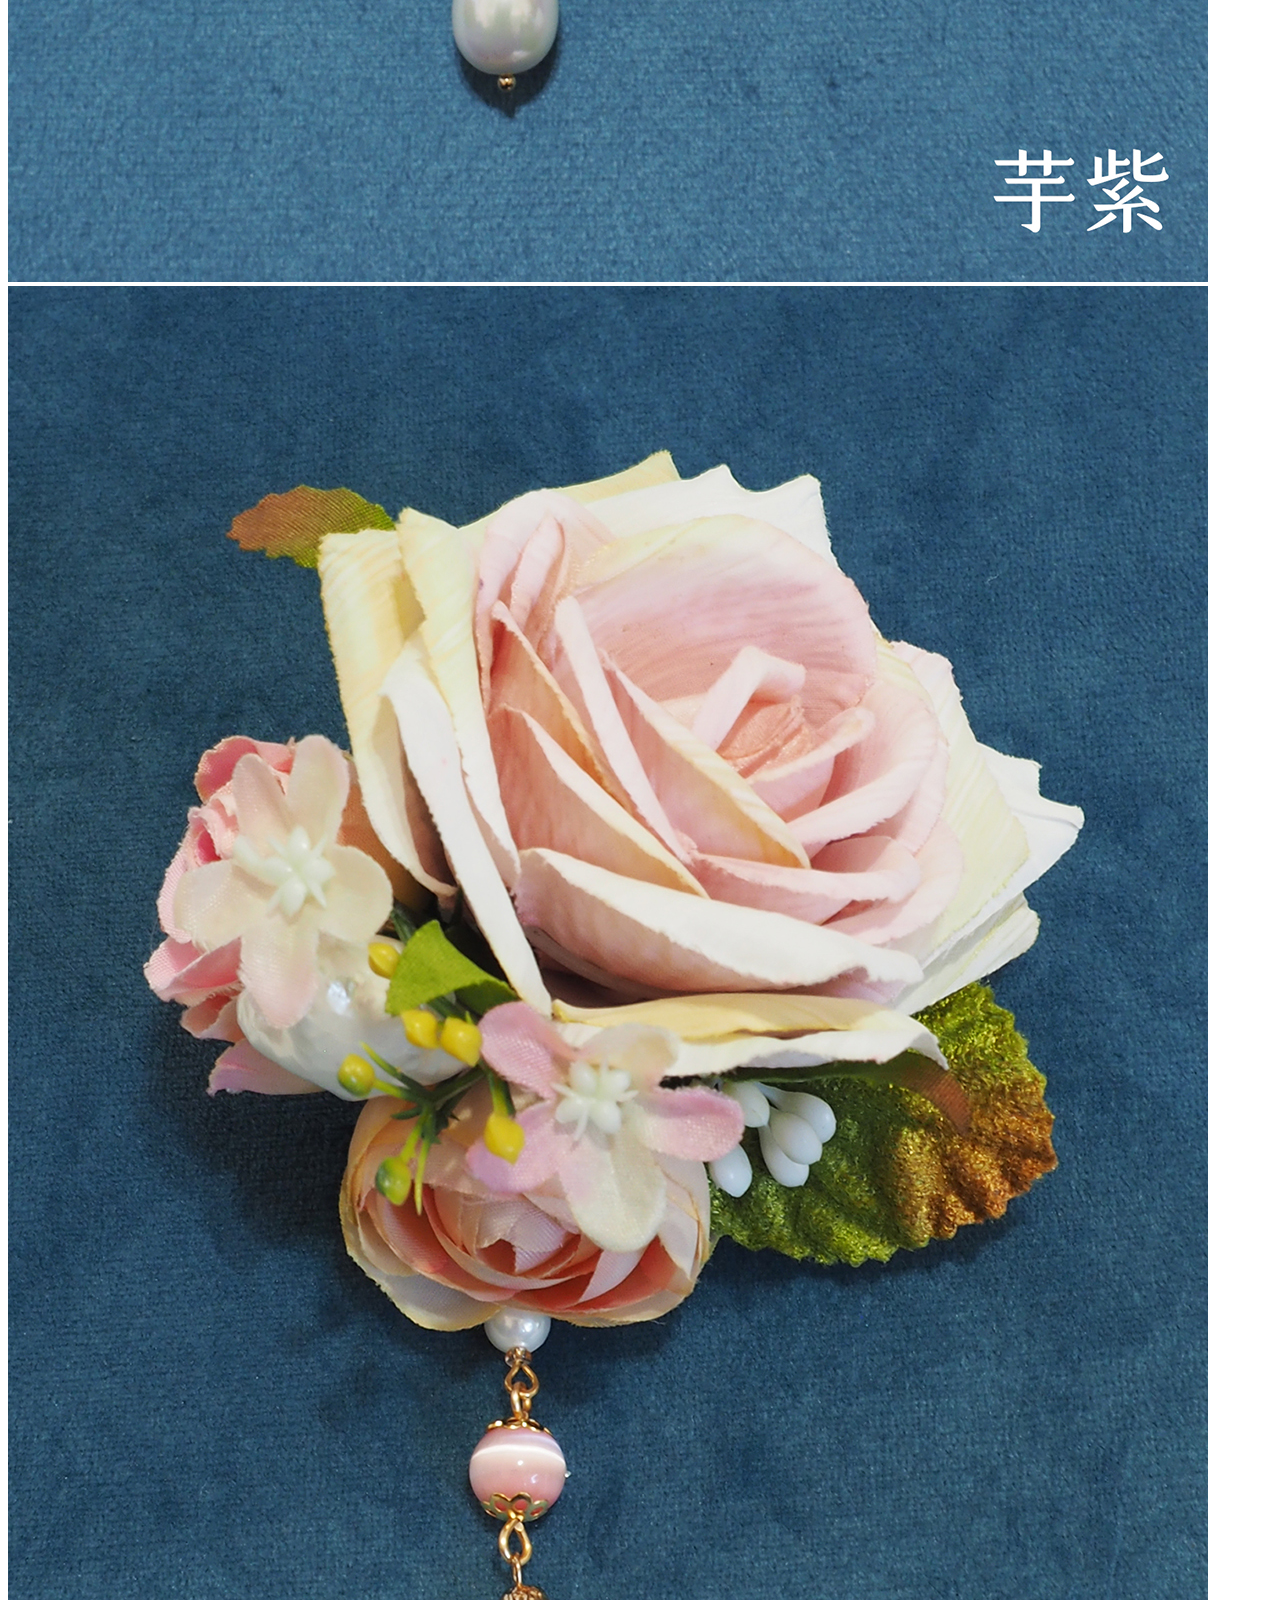
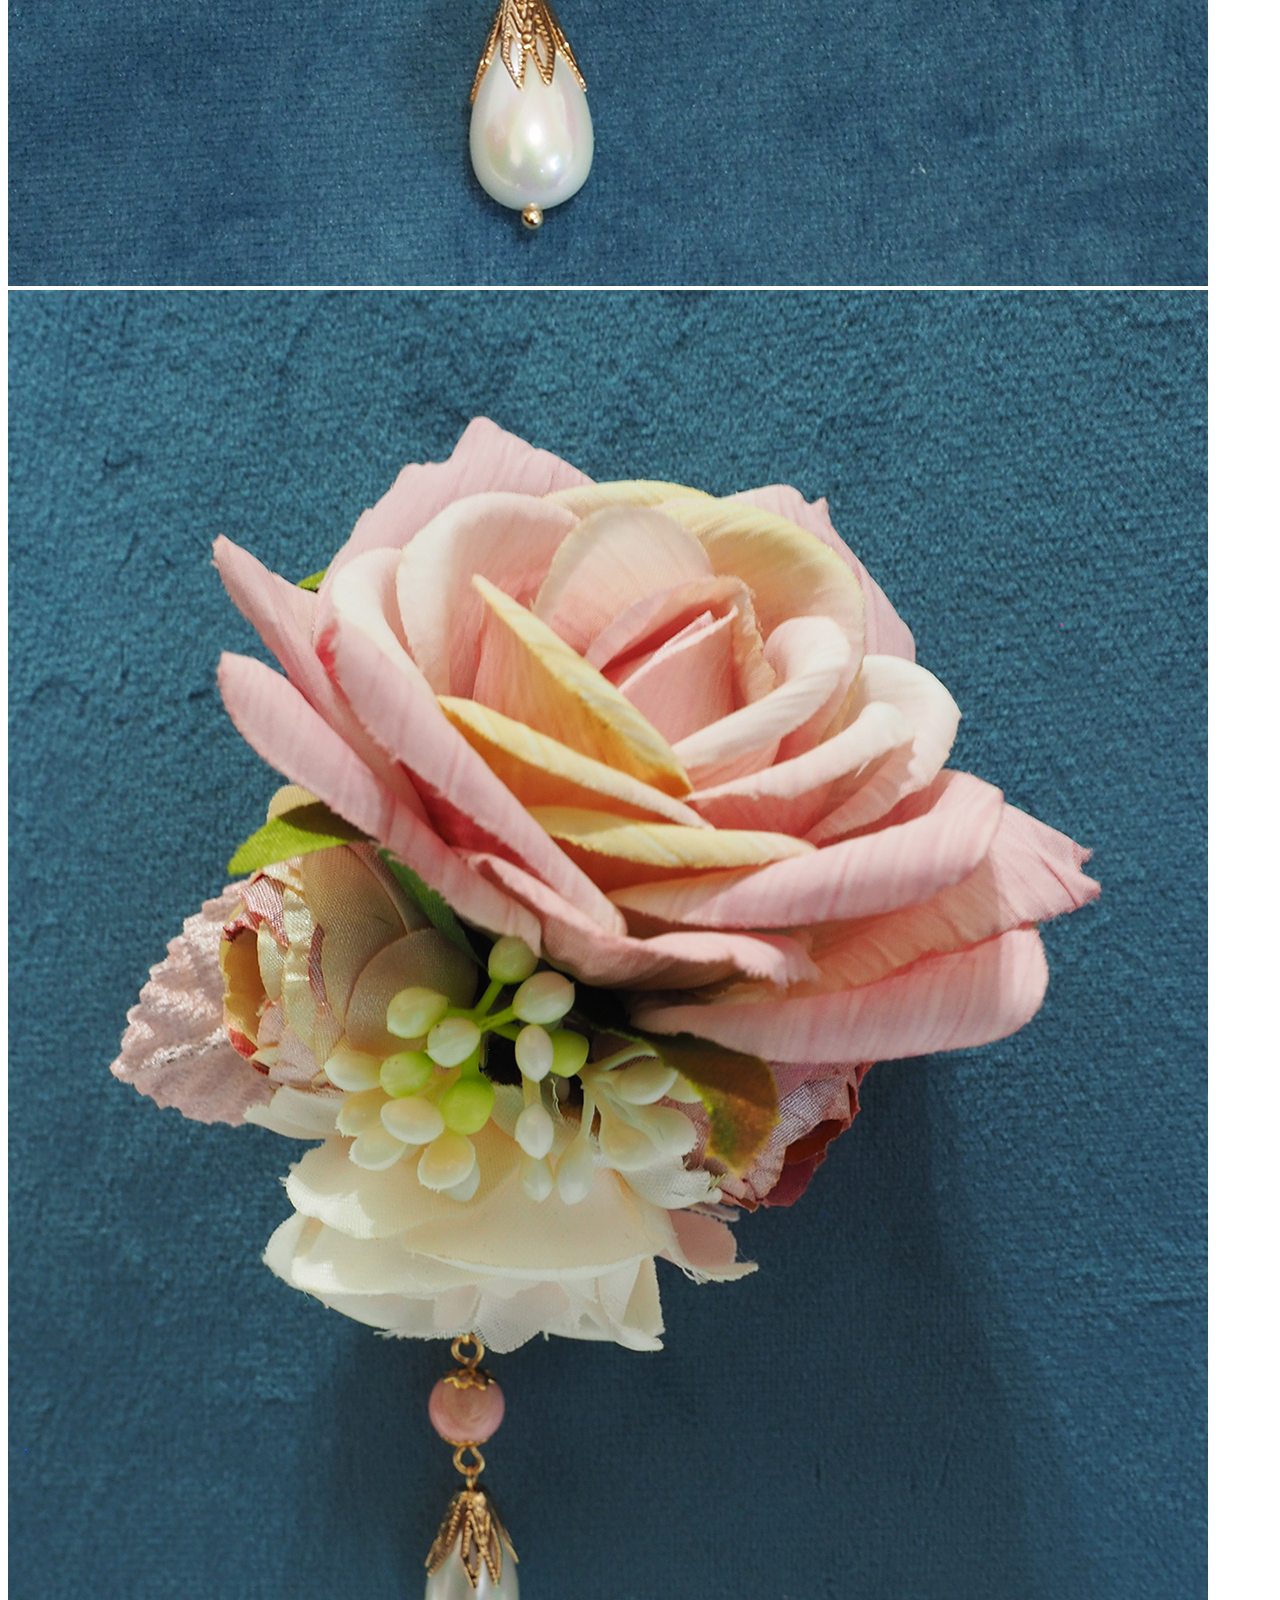
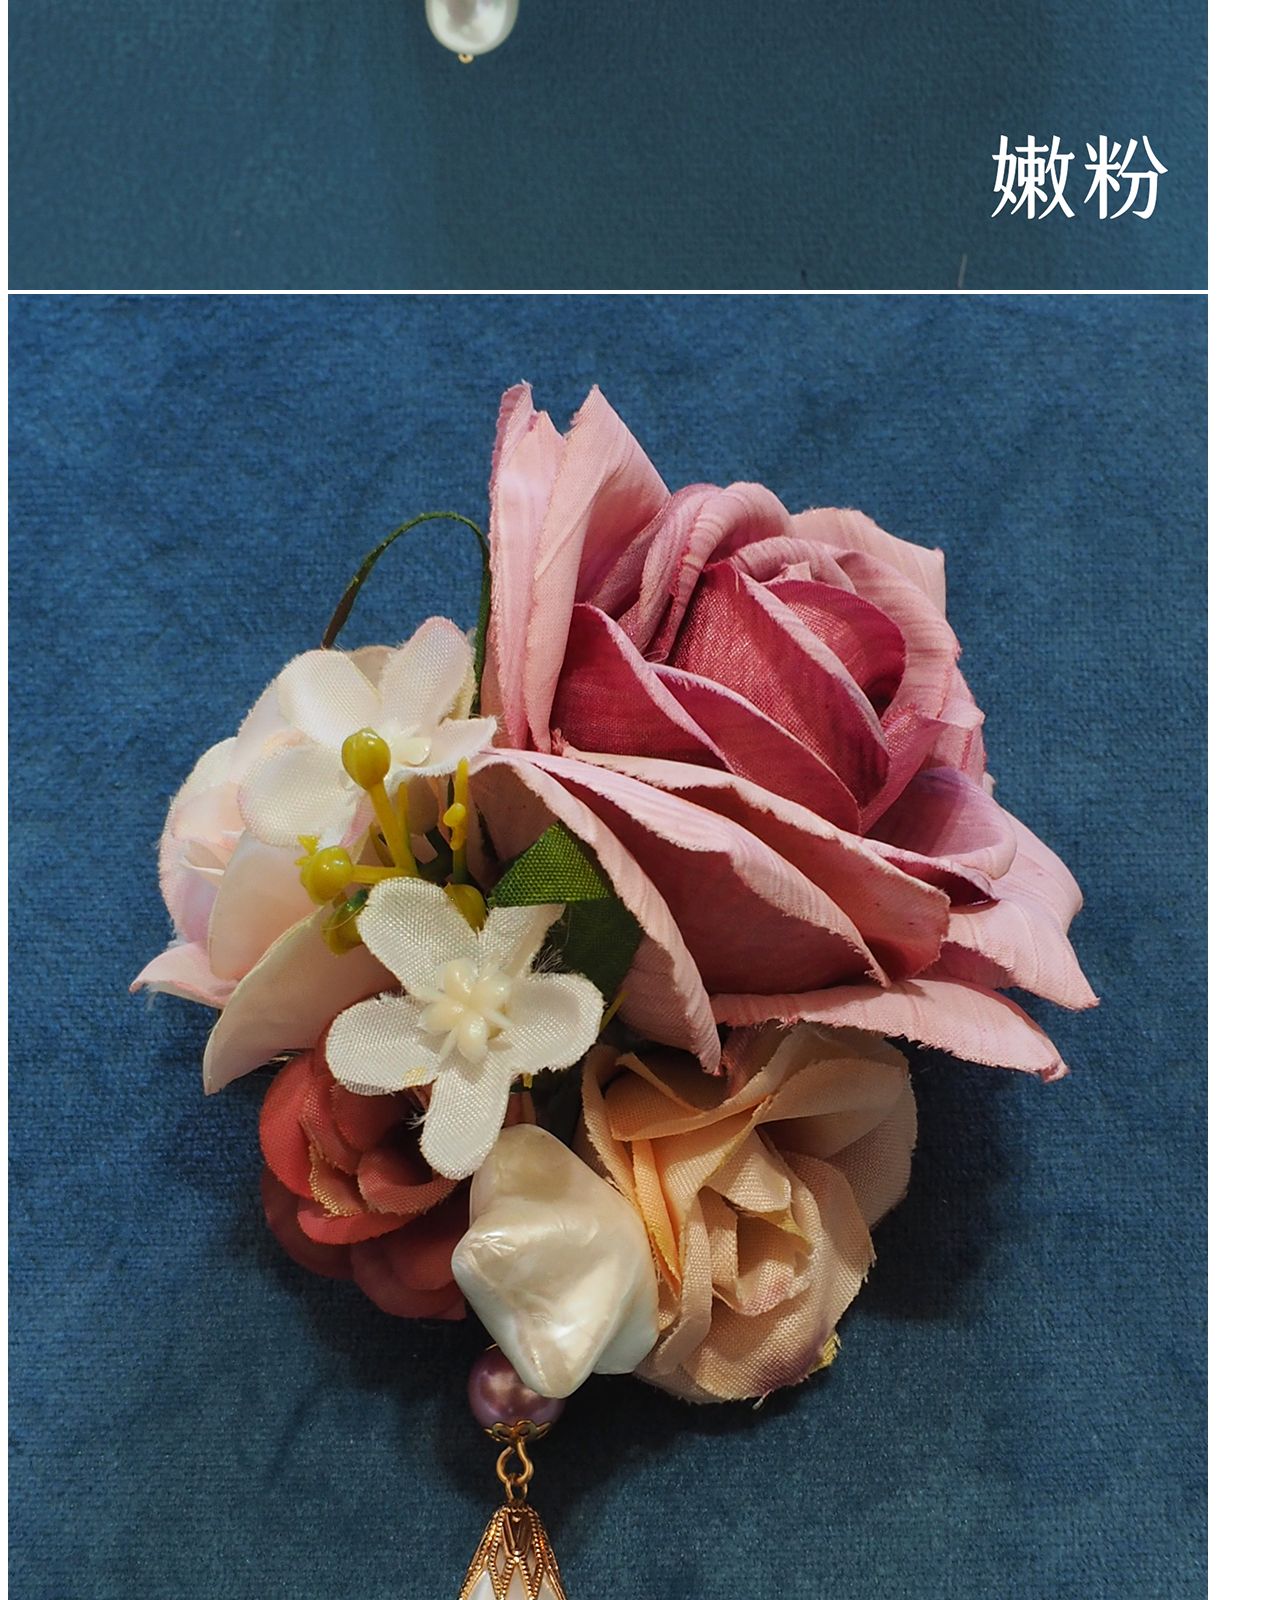
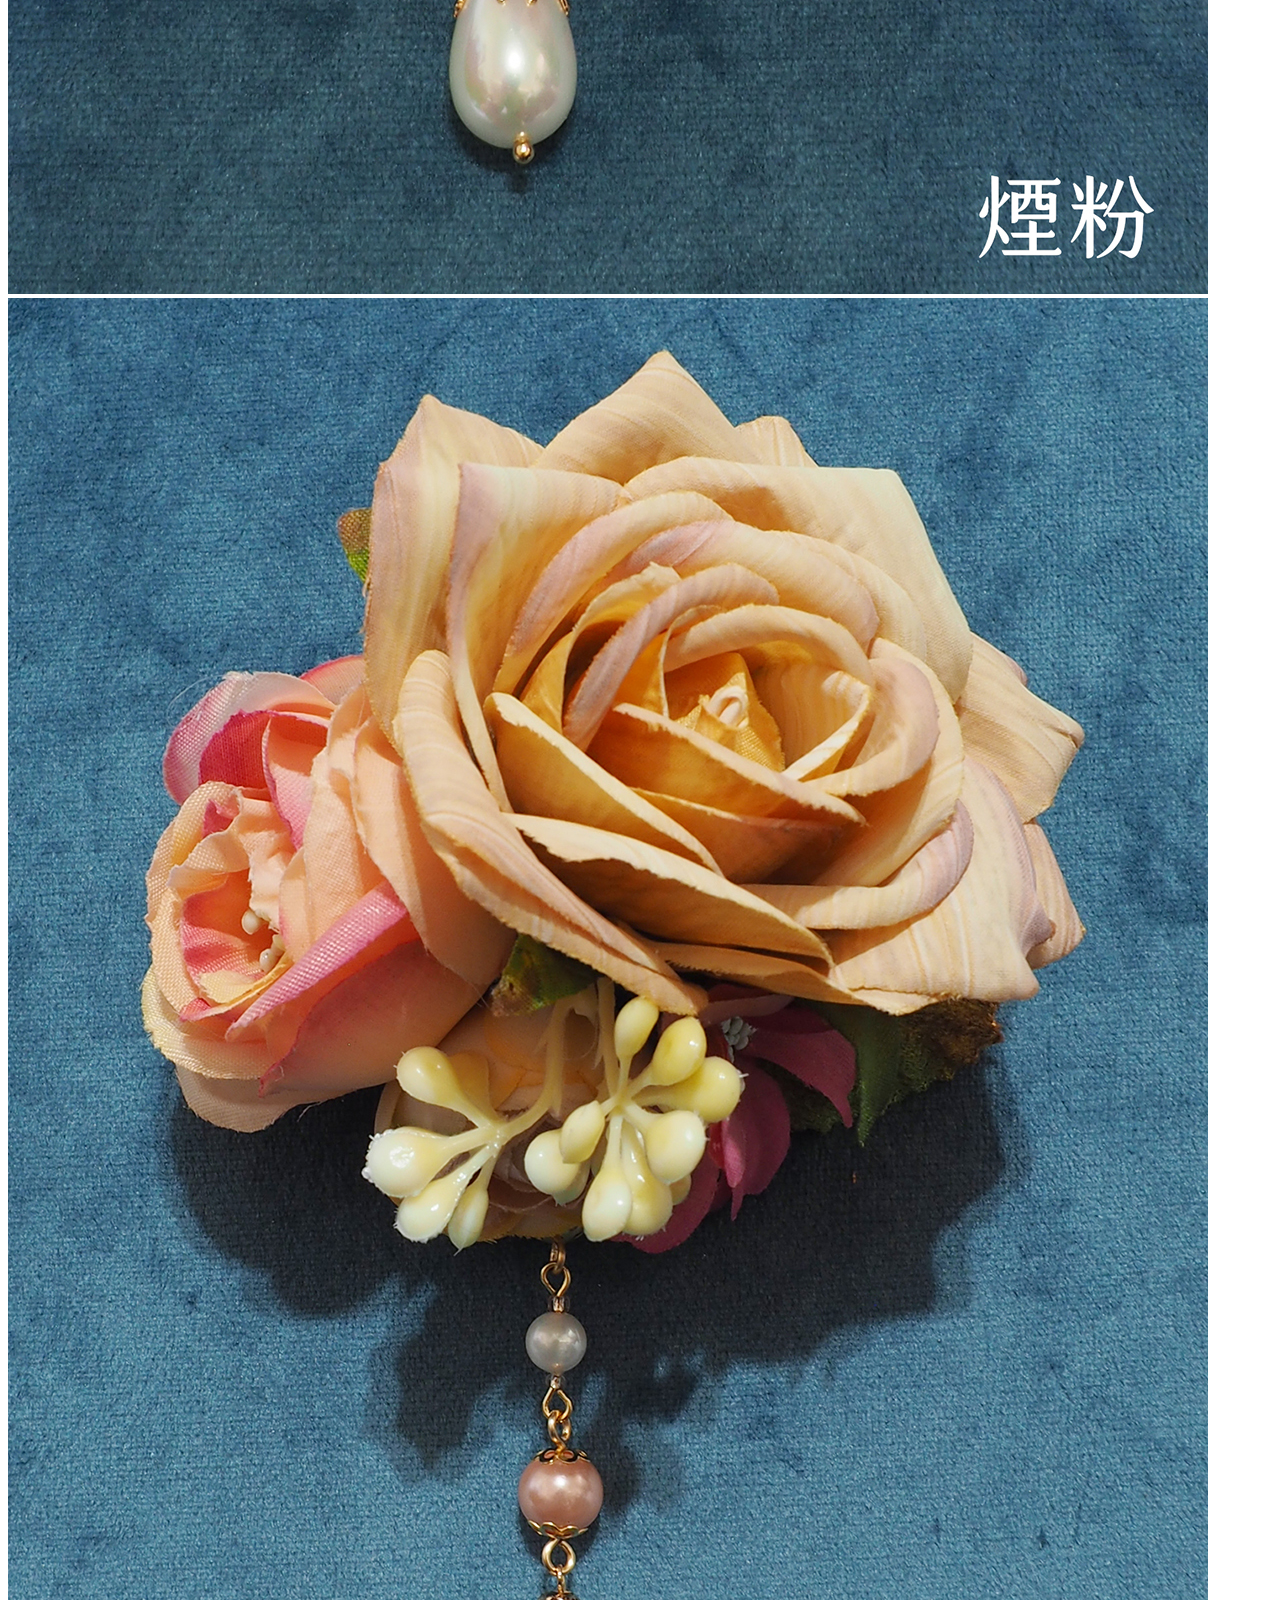
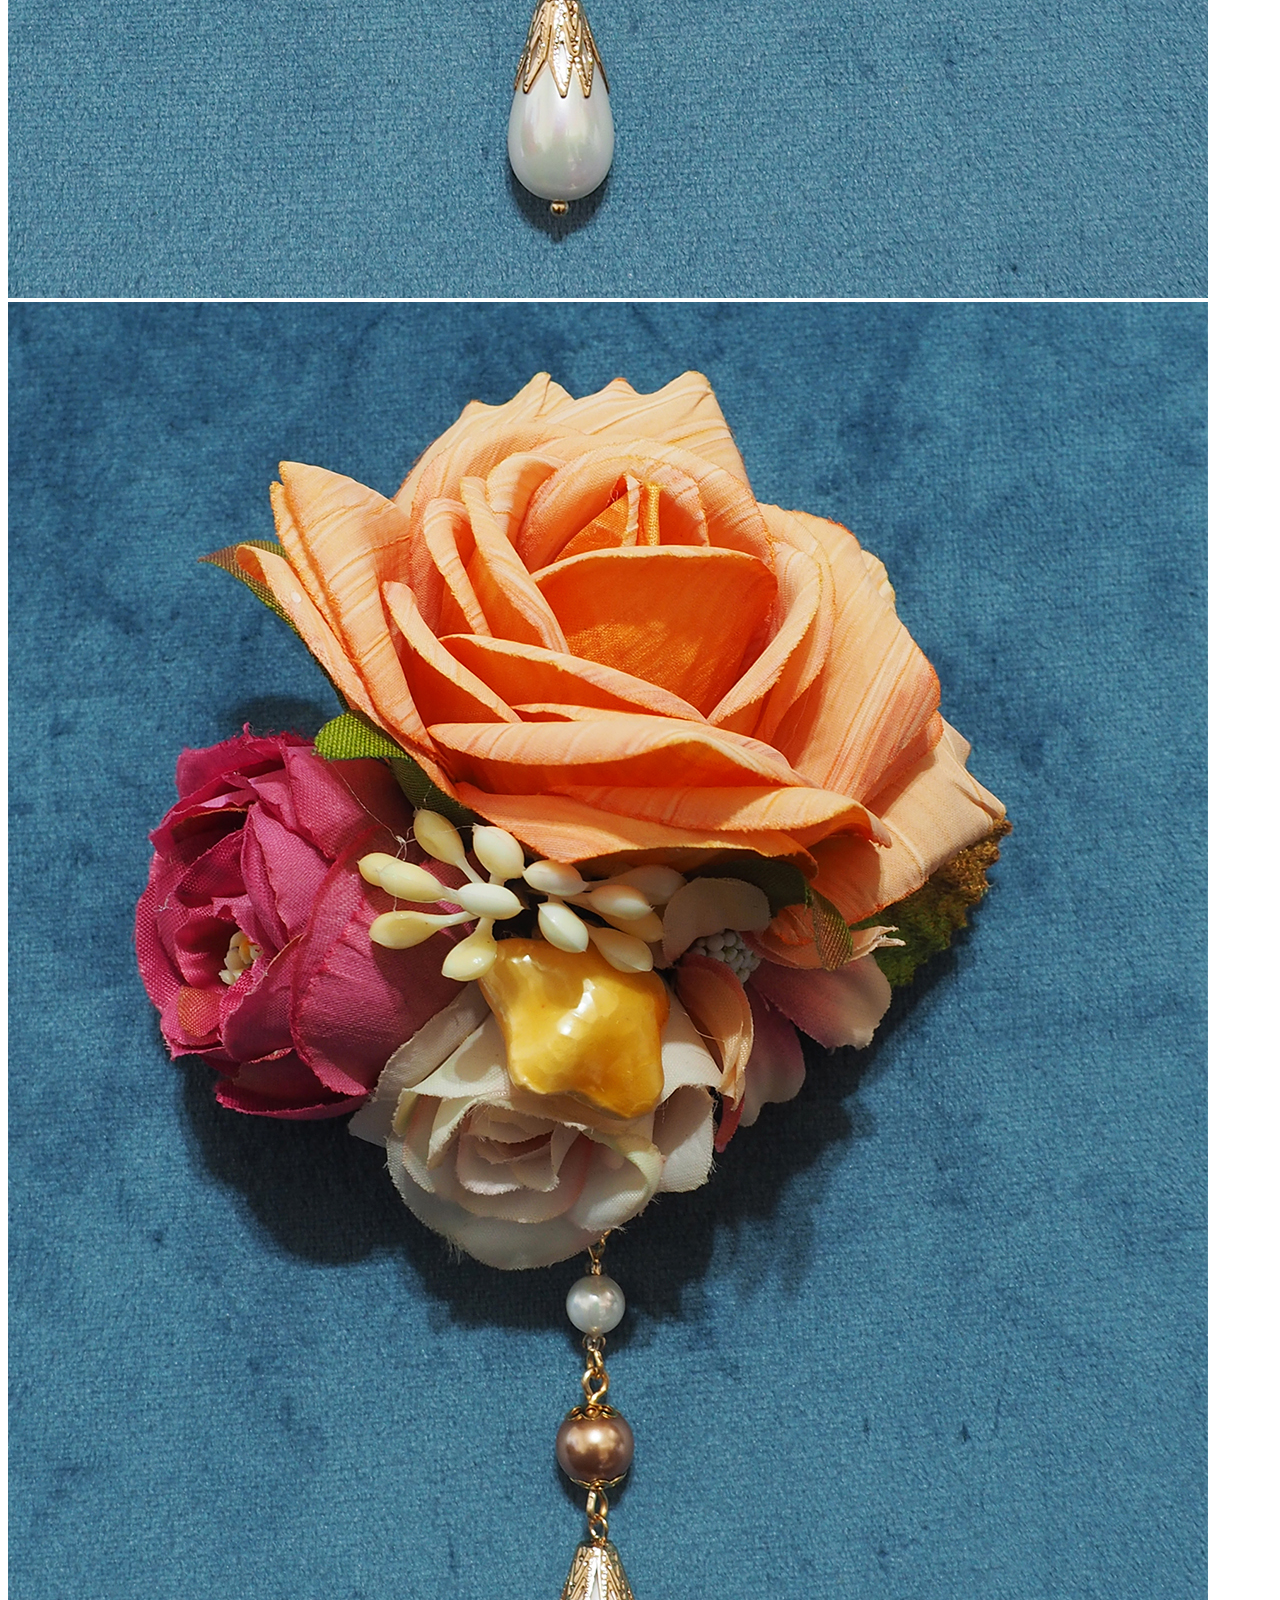
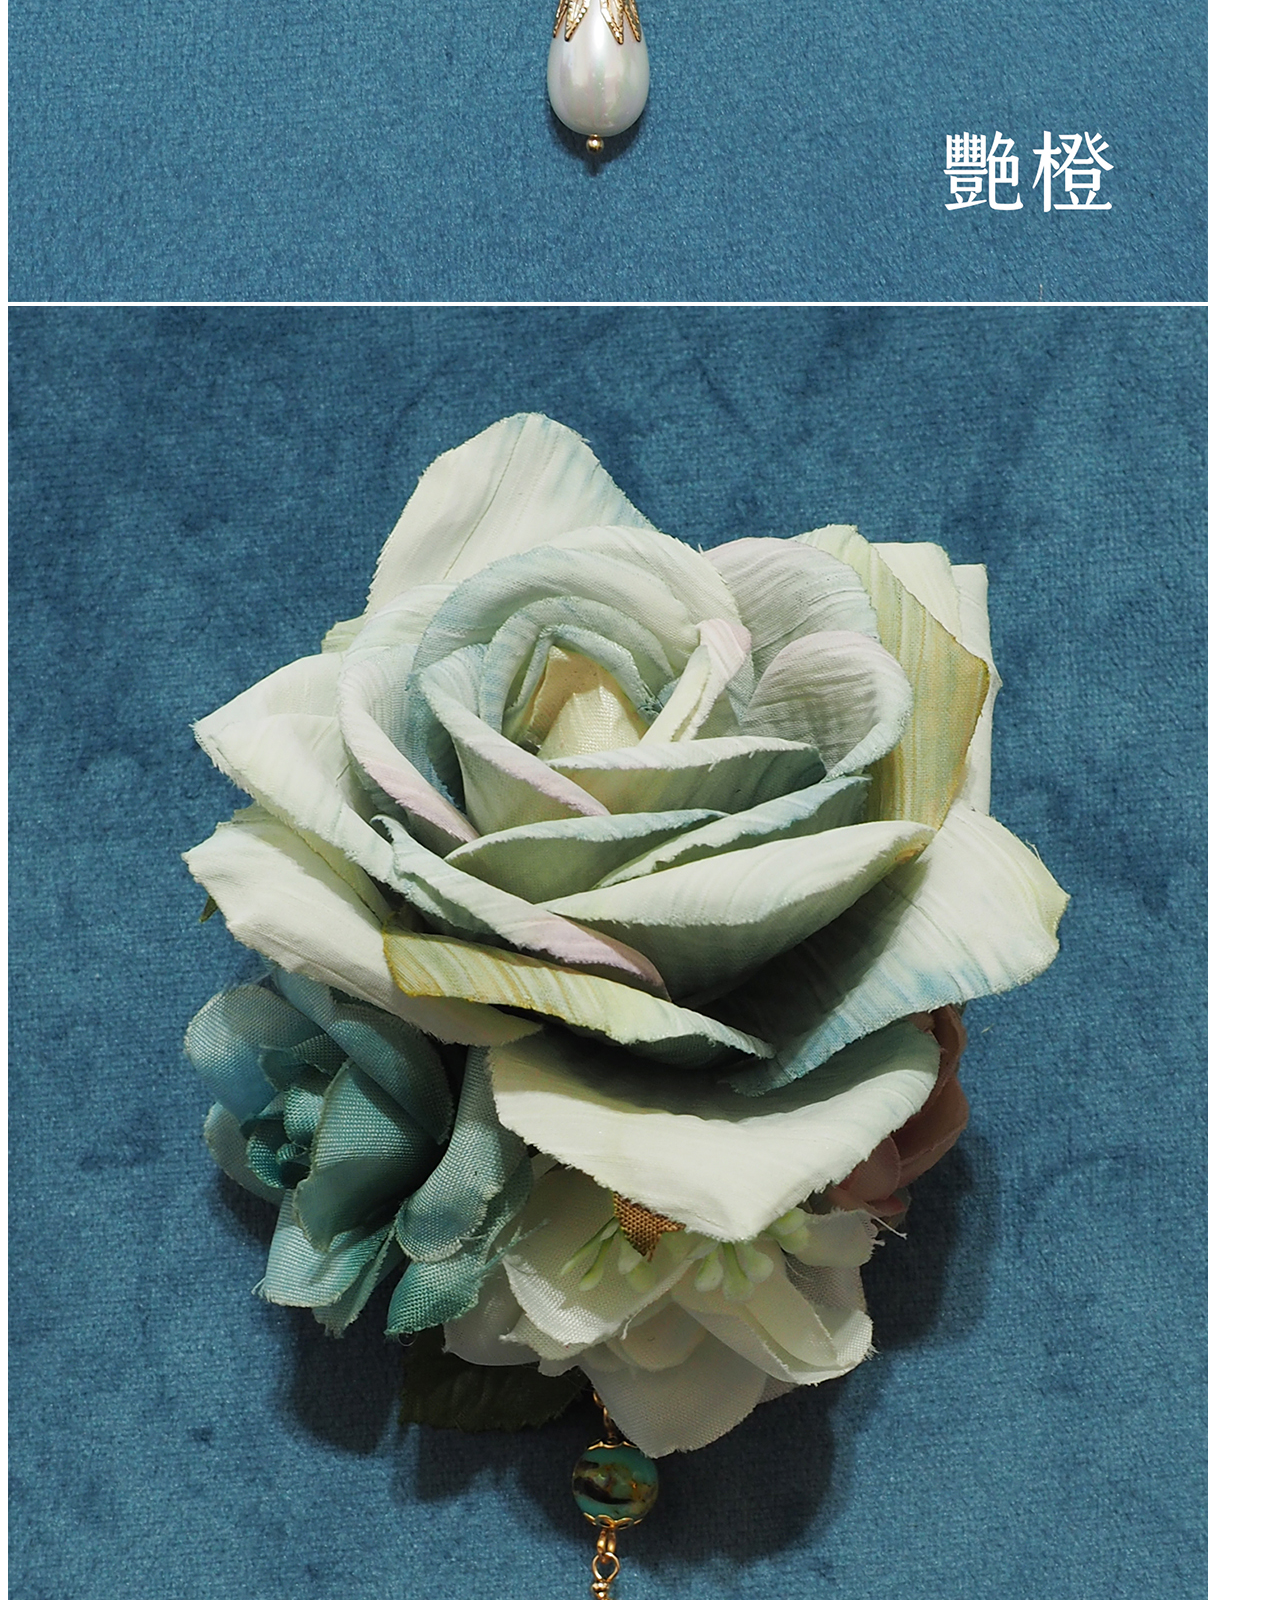
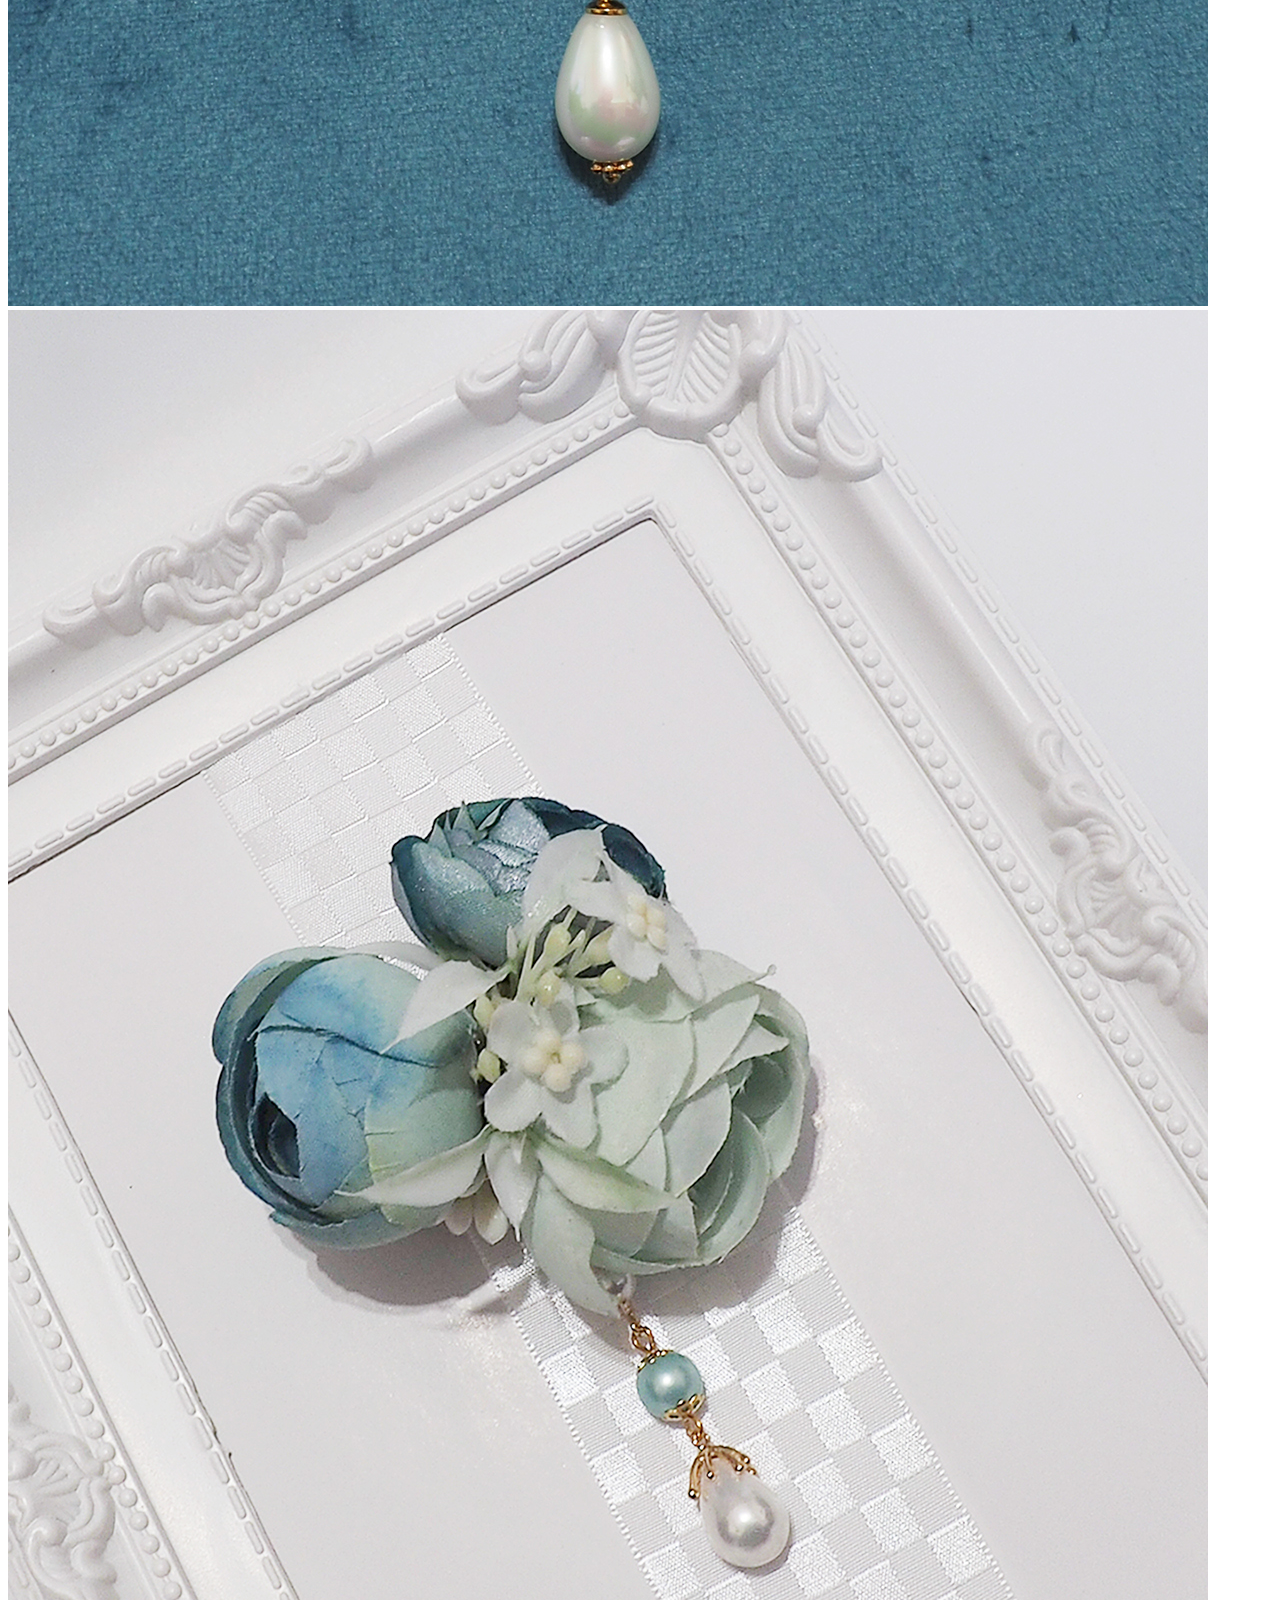
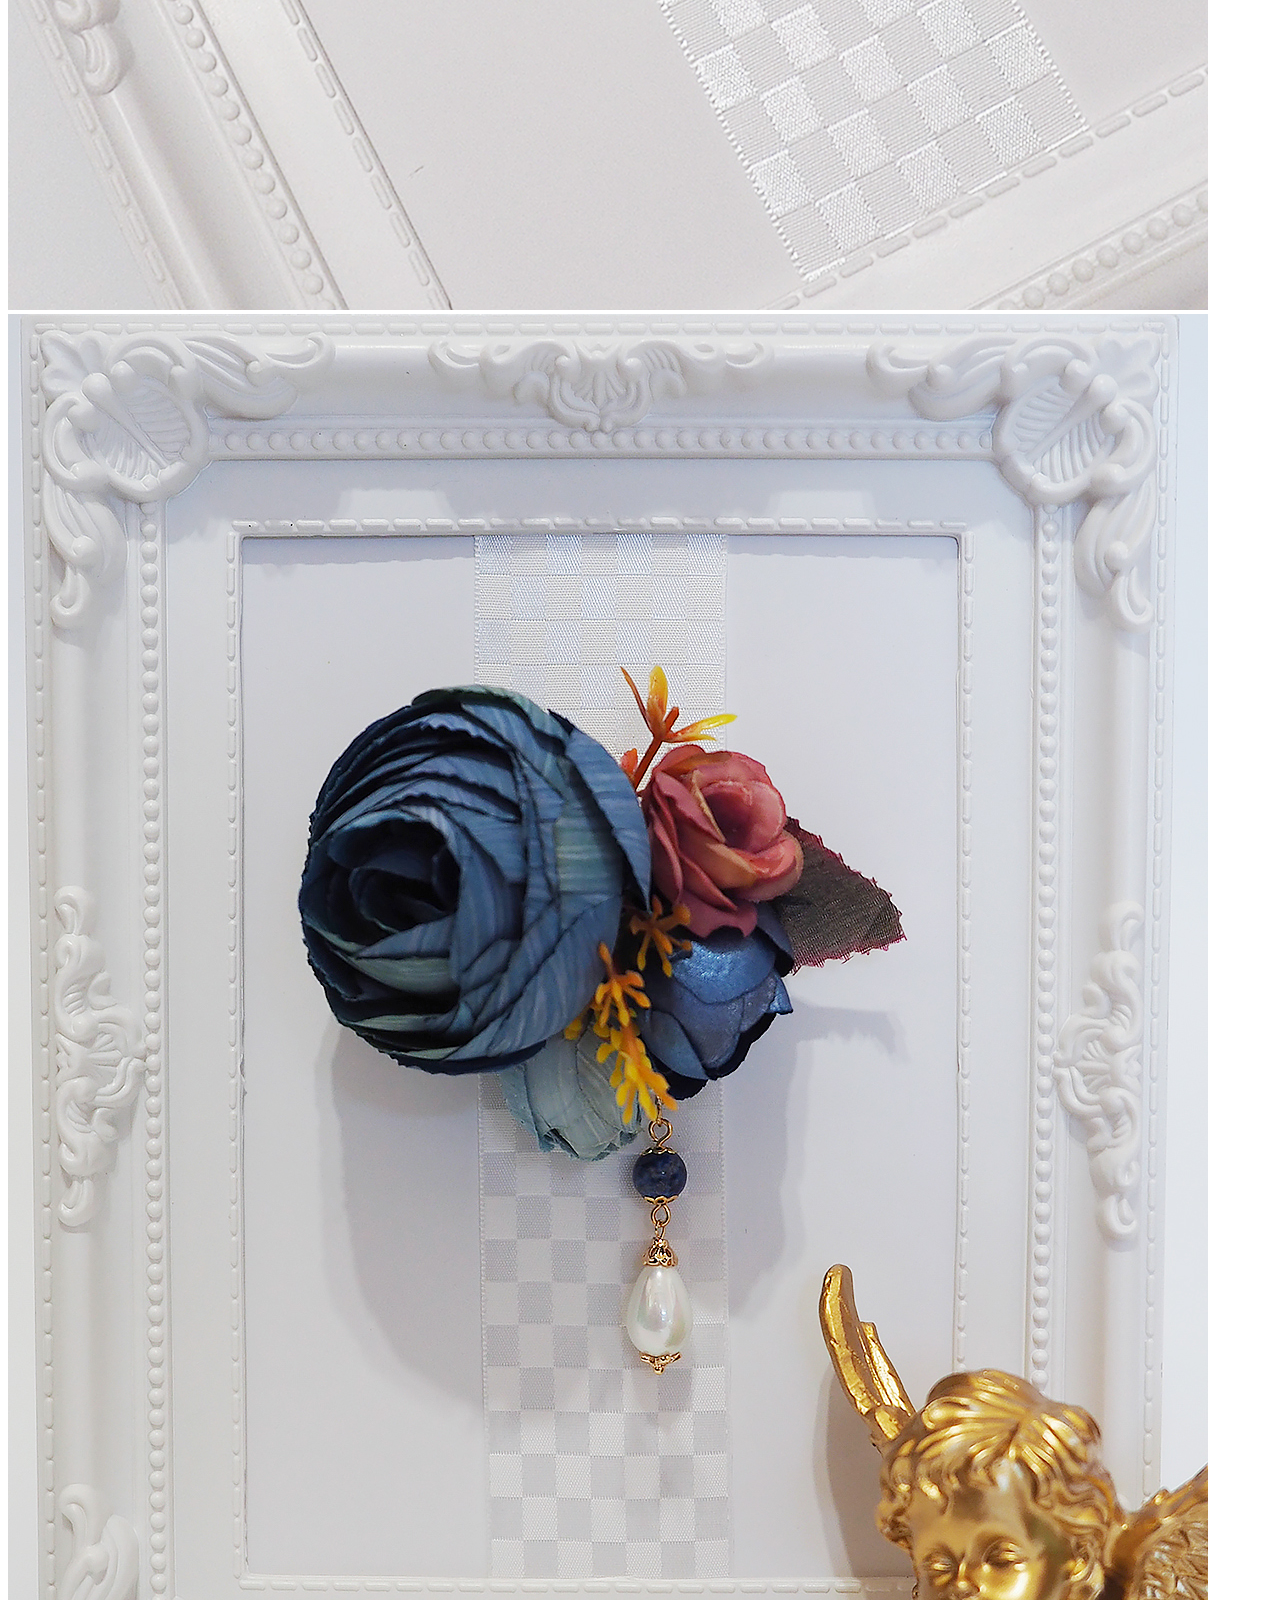
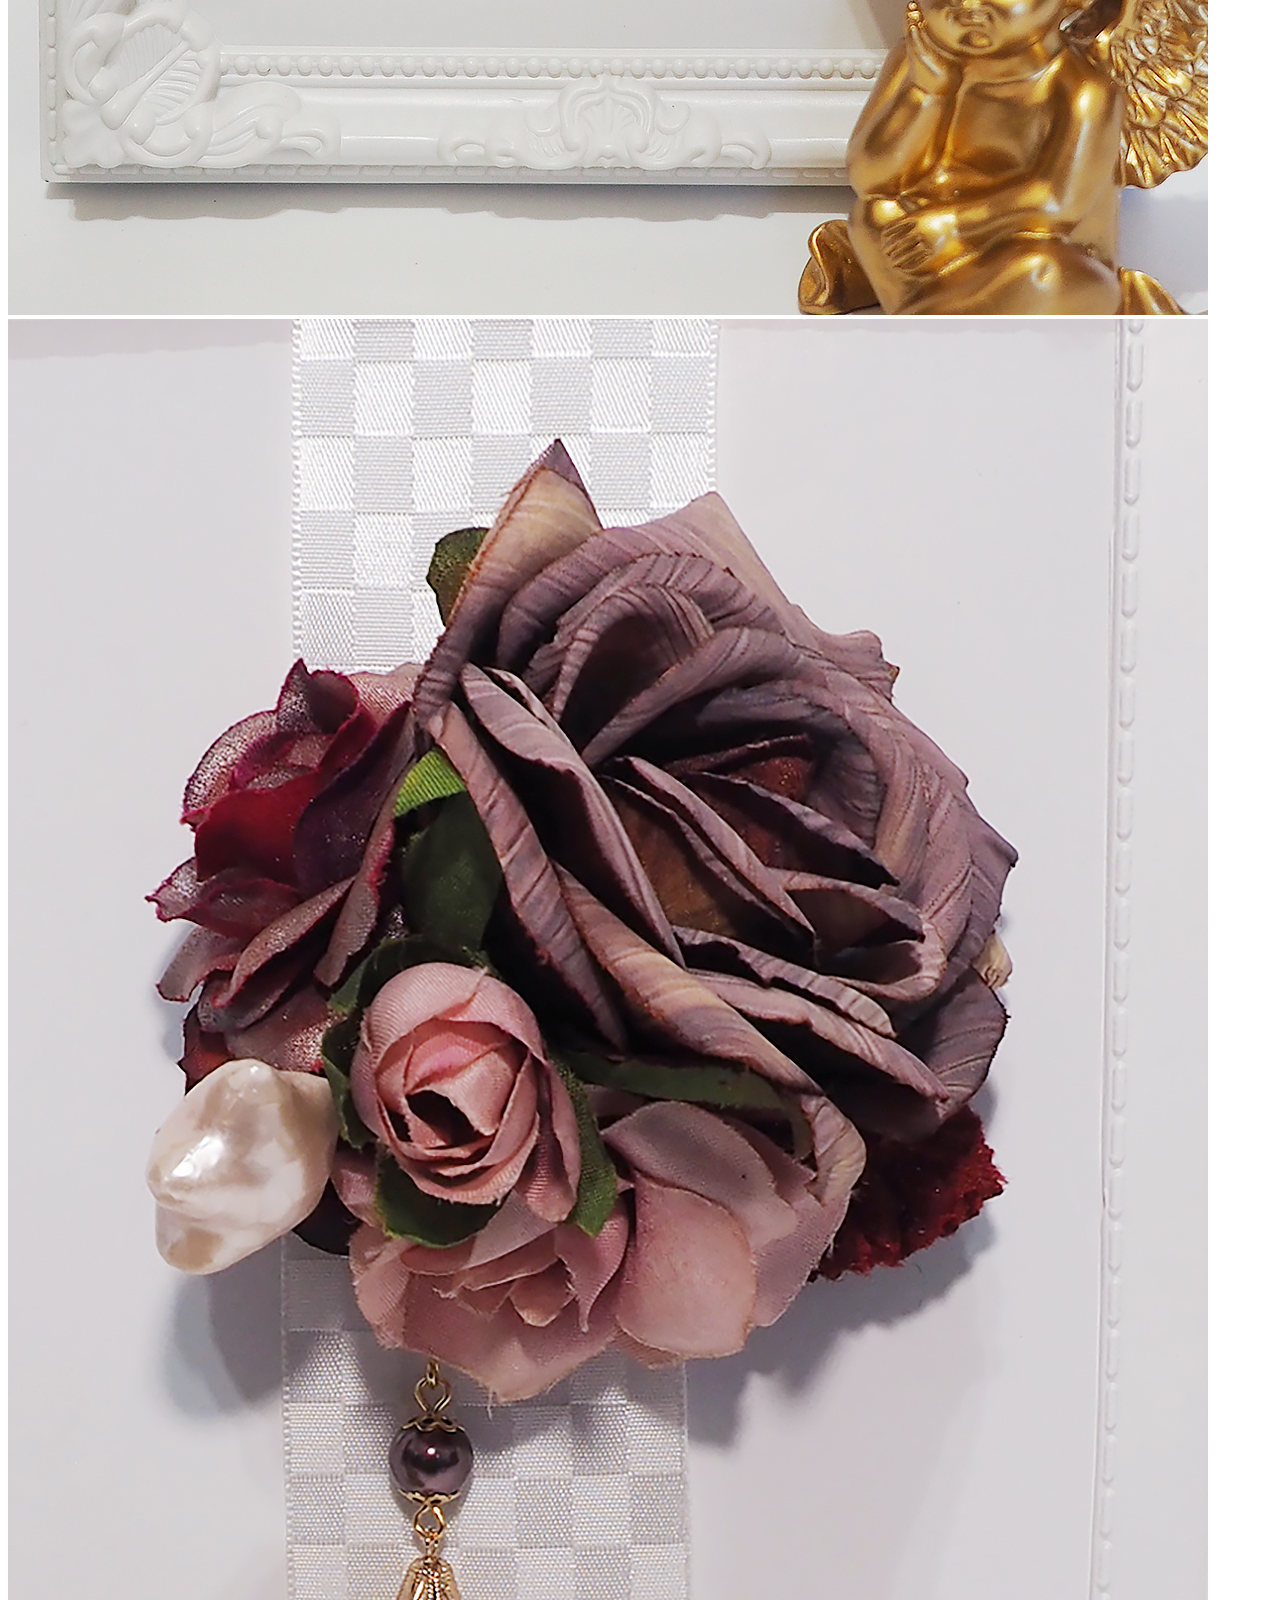
<file: product_09.html>
<!doctype html>
<html lang="zh-tw">
  <head>
    <!-- Required meta tags -->
    <meta charset="utf-8">
    <meta name="viewport" content="width=device-width, initial-scale=1, shrink-to-fit=no">
    <title>妃歐蕾之夢 - Sogno Fiore</title>
    <!-- Bootstrap CSS -->
    <link rel="stylesheet" href="https://stackpath.bootstrapcdn.com/bootstrap/4.2.1/css/bootstrap.min.css" integrity="sha384-GJzZqFGwb1QTTN6wy59ffF1BuGJpLSa9DkKMp0DgiMDm4iYMj70gZWKYbI706tWS" crossorigin="anonymous">
    <link rel="stylesheet" href="css/layout.css">
  </head>
  <body>
      <header class="dark-green">
        <nav class=" navbar navbar-dark navbar-expand-md d-flex flex-md-column justify-content-between">
          <img class="img-fluid nav-brand py-2" src="img/logo.png" title="sogno fiore">
      <button class="navbar-toggler" type="button" data-toggle="collapse" data-target="#navbars" aria-controls="navbars" aria-expanded="false" aria-label="Toggle navigation">
        <span class="navbar-toggler-icon"></span>
      </button>
      <div class="collapse navbar-collapse justify-content-center" id="navbars">
         <ul class="navbar-nav">
          <li class="nav-item mx-3">
            <a class="nav-link" href="index.html">首頁|INDEX</a>
          </li>
          <li class="nav-item mx-3">
            <a class="nav-link" href="about.html">品牌介紹|ABOUT</a>
          </li>
          <li class="nav-item mx-3">
            <a class="nav-link" href="product.html">歷年商品|PRODUCT</a>
          </li>
          <li class="nav-item mx-3">
            <a class="nav-link" href="custom.html">客製化|CUSTOM</a>
          </li>
        </ul>  
      </div>
      </nav>
  </header>
  <main>
    <div class="container">
      <div class="row">
        <div class="col-xl-6">
      <div id="carousel" class="carousel slide" data-interval="false">
        <div class="carousel-inner">
          <div class="carousel-item active"  data-interval="false">
            <img src="img/product_09/product_09_01.jpg" class="d-block w-100 rounded" alt="...">
          </div>
          <div class="carousel-item" data-interval="false">
            <img src="img/product_09/product_09_02.jpg" class="d-block w-100 rounded" alt="...">
          </div>
          <div class="carousel-item" data-interval="false">
            <img src="img/product_09/product_09_03.jpg" class="d-block w-100 rounded" alt="...">
          </div>
          <div class="carousel-item" data-interval="false">
            <img src="img/product_09/product_09_04.jpg" class="d-block w-100 rounded" alt="...">
          </div>
          <div class="carousel-item" data-interval="false">
            <img src="img/product_09/product_09_05.jpg" class="d-block w-100 rounded" alt="...">
          </div>
          <div class="carousel-item" data-interval="false">
            <img src="img/product_09/product_09_06.jpg" class="d-block w-100 rounded" alt="...">
          </div>
          <div class="carousel-item" data-interval="false">
            <img src="img/product_09/product_09_07.jpg" class="d-block w-100 rounded" alt="...">
          </div>
          <div class="carousel-item" data-interval="false">
            <img src="img/product_09/product_09_08.jpg" class="d-block w-100 rounded" alt="...">
          </div>
          <div class="carousel-item" data-interval="false">
            <img src="img/product_09/product_09_09.jpg" class="d-block w-100 rounded" alt="...">
          </div>
          <div class="carousel-item" data-interval="false">
            <img src="img/product_09/product_09_10.jpg" class="d-block w-100 rounded" alt="...">
          </div>
          <div class="carousel-item" data-interval="false">
            <img src="img/product_09/product_09_11.jpg" class="d-block w-100 rounded" alt="...">
          </div>
          
        </div>
      
        <ol class="carousel-indicators mt-3">
          <li data-target="#carousel" data-slide-to="0" class="active mx-2"><img src="img/product_09/product_09_01-s.jpg" class="img-fluid"></li>
          <li data-target="#carousel" data-slide-to="1" class="mx-2"><img src="img/product_09/product_09_02-s.jpg" class="img-fluid"></li>
          <li data-target="#carousel" data-slide-to="2" class="mx-2"><img src="img/product_09/product_09_03-s.jpg" class="img-fluid"></li>
          <li data-target="#carousel" data-slide-to="3" class="mx-2"><img src="img/product_09/product_09_04-s.jpg" class="img-fluid"></li>
          <li data-target="#carousel" data-slide-to="4" class="mx-2"><img src="img/product_09/product_09_05-s.jpg" class="img-fluid"></li>
          <li data-target="#carousel" data-slide-to="5" class="mx-2"><img src="img/product_09/product_09_06-s.jpg" class="img-fluid"></li>
          <li data-target="#carousel" data-slide-to="6" class="mx-2"><img src="img/product_09/product_09_07-s.jpg" class="img-fluid"></li>
          <li data-target="#carousel" data-slide-to="7" class="mx-2"><img src="img/product_09/product_09_08-s.jpg" class="img-fluid"></li>
          <li data-target="#carousel" data-slide-to="8" class="mx-2"><img src="img/product_09/product_09_09-s.jpg" class="img-fluid"></li>
          <li data-target="#carousel" data-slide-to="9" class="mx-2"><img src="img/product_09/product_09_10-s.jpg" class="img-fluid"></li>
          <li data-target="#carousel" data-slide-to="10" class="mx-2"><img src="img/product_09/product_09_11-s.jpg" class="img-fluid"></li>
        </ol>
      </div>
      </div>  
      <div class="col-xl-6 pl-xl-5">
        <h5 class="my-4 tag-T-blue dark-green-text">小花團系列</h5>
        <h4 class="my-4 ">
          <span class="badge badge-main">髮夾</span>
        </h4>
        <h6 class=" mt-4 gray-text ">款式</h6>
        <button type="button" class="btn btn-light border m-1"  data-target="#carousel" data-slide-to="0">髮夾</button>
          <h6 class=" mt-4 gray-text ">顏色</h6>
          <button type="button" class="btn btn-light border m-1"  data-target="#carousel" data-slide-to="0">芋紫</button>
          <button type="button" class="btn btn-light border m-1"  data-target="#carousel" data-slide-to="1">粉綠</button>
          <button type="button" class="btn btn-light border m-1"  data-target="#carousel" data-slide-to="2">嫩粉</button>
          <button type="button" class="btn btn-light border m-1"  data-target="#carousel" data-slide-to="3">煙粉</button>
          <button type="button" class="btn btn-light border m-1"  data-target="#carousel" data-slide-to="4">杏黃</button>
          <button type="button" class="btn btn-light border m-1"  data-target="#carousel" data-slide-to="5">艷橙</button>
          <button type="button" class="btn btn-light border m-1"  data-target="#carousel" data-slide-to="6">若草</button>
          <button type="button" class="btn btn-light border m-1"  data-target="#carousel" data-slide-to="7">冰藍</button>
          <button type="button" class="btn btn-light border m-1"  data-target="#carousel" data-slide-to="8">復古藍</button>
          <button type="button" class="btn btn-light border m-1"  data-target="#carousel" data-slide-to="9">復古紅</button>
          <button type="button" class="btn btn-light border m-1"  data-target="#carousel" data-slide-to="10">黑紅</button>
         <h6 class="mt-4 gray-text ">商品描述</h6>
         花夾的墜飾可拆，讓搭配更加靈活!<br/>
          採用黃銅保色金材質與貝殼珠、奧地利水晶珍珠、礦石珠等珠飾製作<br/>
         <h6 class="mt-4 gray-text ">供貨狀態</h6>
          <p>冰藍絕版，<a href="https://www.facebook.com/sogno.fiore" target="_blank">其他皆可訂購</a></p>
 
      
      </div>
      </div>
    
    </div>
  </main>

  <footer>
    <div class="dark-green">
      <div class="container py-5">
      <div class="row justify-content-center pb-3 border-bottom">
        <div class="col-md-3">
          <img src="img/logo-sognofiore-w.png" class="img-fluid d-block mx-auto mt-3">
          
        </div>
        <div class="col-md-4 mt-2 text-center text-md-left">
          <p>
            Lolita fasion<br/>
            Headdress Accessory
          </p>
          <p>
          <a href="https://www.facebook.com/sogno.fiore"  target="_blank">
            <svg version="1.1" id="pic_1" xmlns="http://www.w3.org/2000/svg" xmlns:xlink="http://www.w3.org/1999/xlink" x="0px" y="0px" width="30px" height="30px"
               viewBox="0 0 640 640" style="enable-background:new 0 0 640 640;" xml:space="preserve">
            <path class="fill-white" d="M604.7,0H35.3C15.8,0,0,15.8,0,35.3v569.4C0,624.2,15.8,640,35.3,640h306.5V392.5h-83.1v-96.9h83.1v-71.3
              c0-82.7,50.5-127.7,124.2-127.7c35.3,0,65.7,2.6,74.5,3.8v86.4h-50.9c-40.1,0-47.9,19.1-47.9,47.1v61.7h95.9l-12.5,96.9h-83.4V640
              h162.8c19.5,0,35.3-15.8,35.3-35.3l0,0V35.3C640,15.8,624.2,0,604.7,0z"/>
            </svg>  
facebook.com/sogno.fiore
</a>
</p>
<p>
<a href="https://www.plurk.com/Sogno_Fiore"  target="_blank">
<svg version="1.1" id="Bold" xmlns="http://www.w3.org/2000/svg" xmlns:xlink="http://www.w3.org/1999/xlink" x="0px" y="0px"  width="30px" height="30px"
viewBox="0 0 640 640" style="enable-background:new 0 0 640 640;" xml:space="preserve">
<g class="fill-white">
<path  d="M184.6,276.8c5-25-0.3-59.9-23.2-59.9c-12.3,0.1-22.7,12.3-28.6,23.2c7.3-0.6,12.2-4.2,20.4-1.2
c10.5,3.8,16.6,33.3,8.6,43.9c-9.6,12.8-25.1,14.3-39.2,8.9C128,342.9,173.5,332,184.6,276.8z"/>
<path d="M600,0H40C17.9,0,0,17.9,0,40v560c0,22.1,17.9,40,40,40h560c22.1,0,40-17.9,40-40V40C640,17.9,622.1,0,600,0z
M96.9,269.3c-2,4.2-5,8-9.1,10.8l0.1-0.1c-18.5,12.9-44.8,0-44.8-23c0-15.2,12.1-27.5,27.3-28.1l0.1,0.1
c-9.1-18.1,3.9-40.1,24.9-40.5c0.1,0,0.3,0,0.5,0.1c24.8,0,37.5,29.4,20.8,47.2c2.1,0.4,4.5,2.9,7.9,3.6
c9.4-24,30.9-54.4,56.3-49.4c25.7,5.1,39.1,46.1,29.9,91.6c-17.5,86.6-88.7,100.9-95.5,20.2v0.5c-0.4-5.3-0.5-9.8-0.4-14.2
C107.5,283.6,101.2,277.1,96.9,269.3z M593.4,249.7c-5,10.7-17.7,23.1-24.7,29.5c9.3,50.9,1.1,106-25.4,152.5
c-5.6,9.8,13.8,11.6,13.8,29c0,13.6-10.4,17.2-34.8,44.6l-5.2-4.8c-5.8-4.9-13.7,3.2-8.3,8.7c-2.3-2.1,2.6,2.5,4.9,4.6
c-3.6,2.8-8.1,4.4-12.9,4.4c-11,0-15.9-7.5-18.2-9.2c-2.4-2.3-6.1-2.5-8.8-0.6l0.7-0.5c-36.5,26-81,41.7-129.3,42.9h0.3
c-54.3,1.7-108.2-16-150.9-49.8c-6.4-5-12.2,3.8-14.6,4.8v-0.1c-3.6,2.9-8.2,4.6-13.2,4.6c-16.1,0-19.3-14.1-43.4-40.7l6.5-4.9
c6.2-4.7-0.9-14.3-7.3-9.5l-5.3,4l-1.2,0.9c0,0,0,0.1,0.1,0.1l-0.1-0.1l0,0c-0.8-1.6-0.9-2.1-1.4-3.6v0.1
c-7.1-21.7,19.3-25,15-35.4c-19.7-39.9-22.8-71.2-23.4-107.1c0,0,0,0,0,0V314c0,0,0,0.1,0,0.1c8.9,104.1,100.8,86.2,123.5-26.2
c11.9-58.9-5.4-111.9-38.6-118.5c-6.9-1.4-13.9-0.6-20.8,2c-19.4,9.6-10.9,6.3-18,10.8c45.8-58.4,109.9-92.9,188.4-92.9
c97,0.6,181.1,61,215.4,146.6c10.3,2.3,18.7-0.3,29.7-4.3C600.1,226.4,598.7,238.2,593.4,249.7z"/>
</g>
</svg>
plurk.com/Sogno_Fiore
</a>
</p>
        </div>
        <div class="col-md-2 mt-2 text-center text-md-left">
         <p><a href="about.html">品牌介紹</a></p>
          <p><a href="product.html">歷年商品</a></p>
            <p><a href="custom.html">客製化</a></p>
        </div>
      </div>
      <div class="row pt-4">
        <div class="col">
          <p class="text-center gray-text"><small>© 2022 妃歐蕾之夢 Sogno Fiore. All rights reserved.</small></p>
        </div>
      </div>
    </div>
    </div>
  </footer>
    <!-- Optional JavaScript -->
    <!-- jQuery first, then Popper.js, then Bootstrap JS -->
    <script src="https://code.jquery.com/jquery-3.3.1.slim.min.js" integrity="sha384-q8i/X+965DzO0rT7abK41JStQIAqVgRVzpbzo5smXKp4YfRvH+8abtTE1Pi6jizo" crossorigin="anonymous"></script>
    <script src="https://cdnjs.cloudflare.com/ajax/libs/popper.js/1.14.6/umd/popper.min.js" integrity="sha384-wHAiFfRlMFy6i5SRaxvfOCifBUQy1xHdJ/yoi7FRNXMRBu5WHdZYu1hA6ZOblgut" crossorigin="anonymous"></script>
    <script src="https://stackpath.bootstrapcdn.com/bootstrap/4.2.1/js/bootstrap.min.js" integrity="sha384-B0UglyR+jN6CkvvICOB2joaf5I4l3gm9GU6Hc1og6Ls7i6U/mkkaduKaBhlAXv9k" crossorigin="anonymous"></script>
  </body>
</html>
</file>
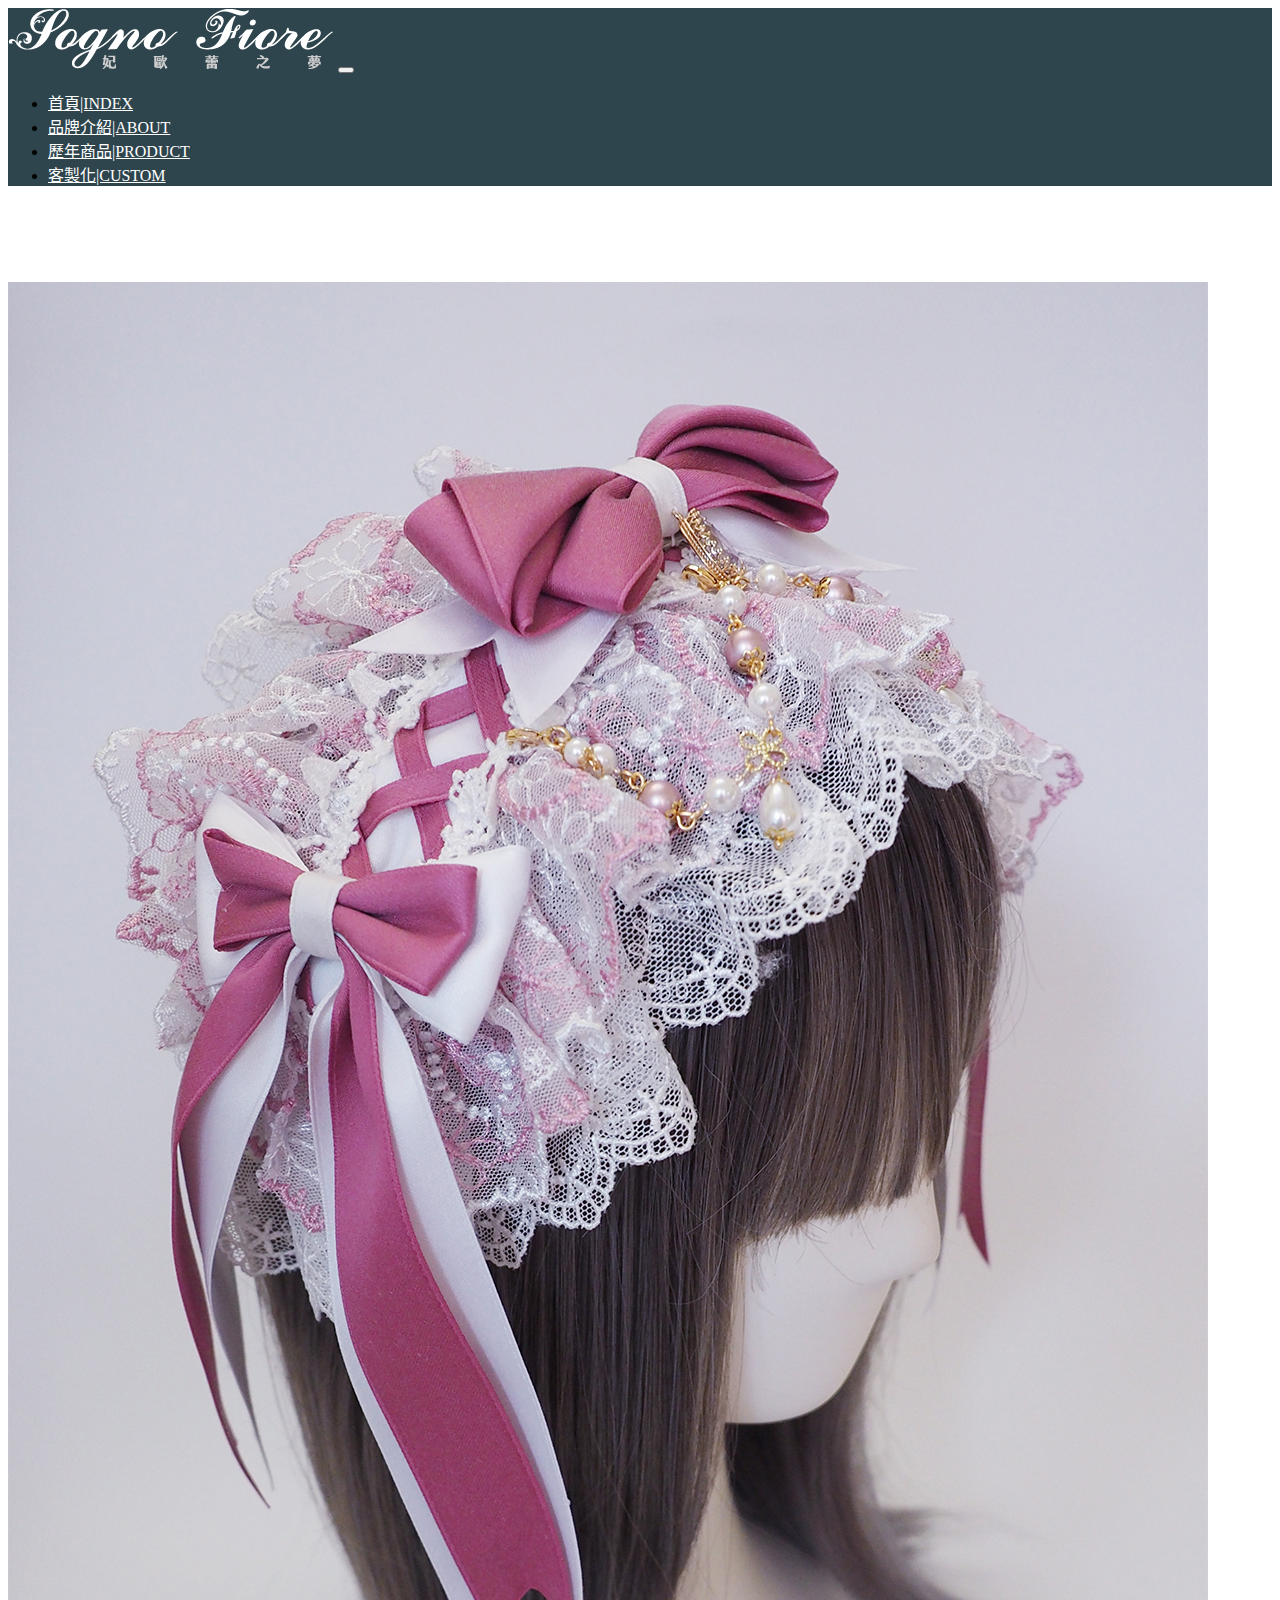
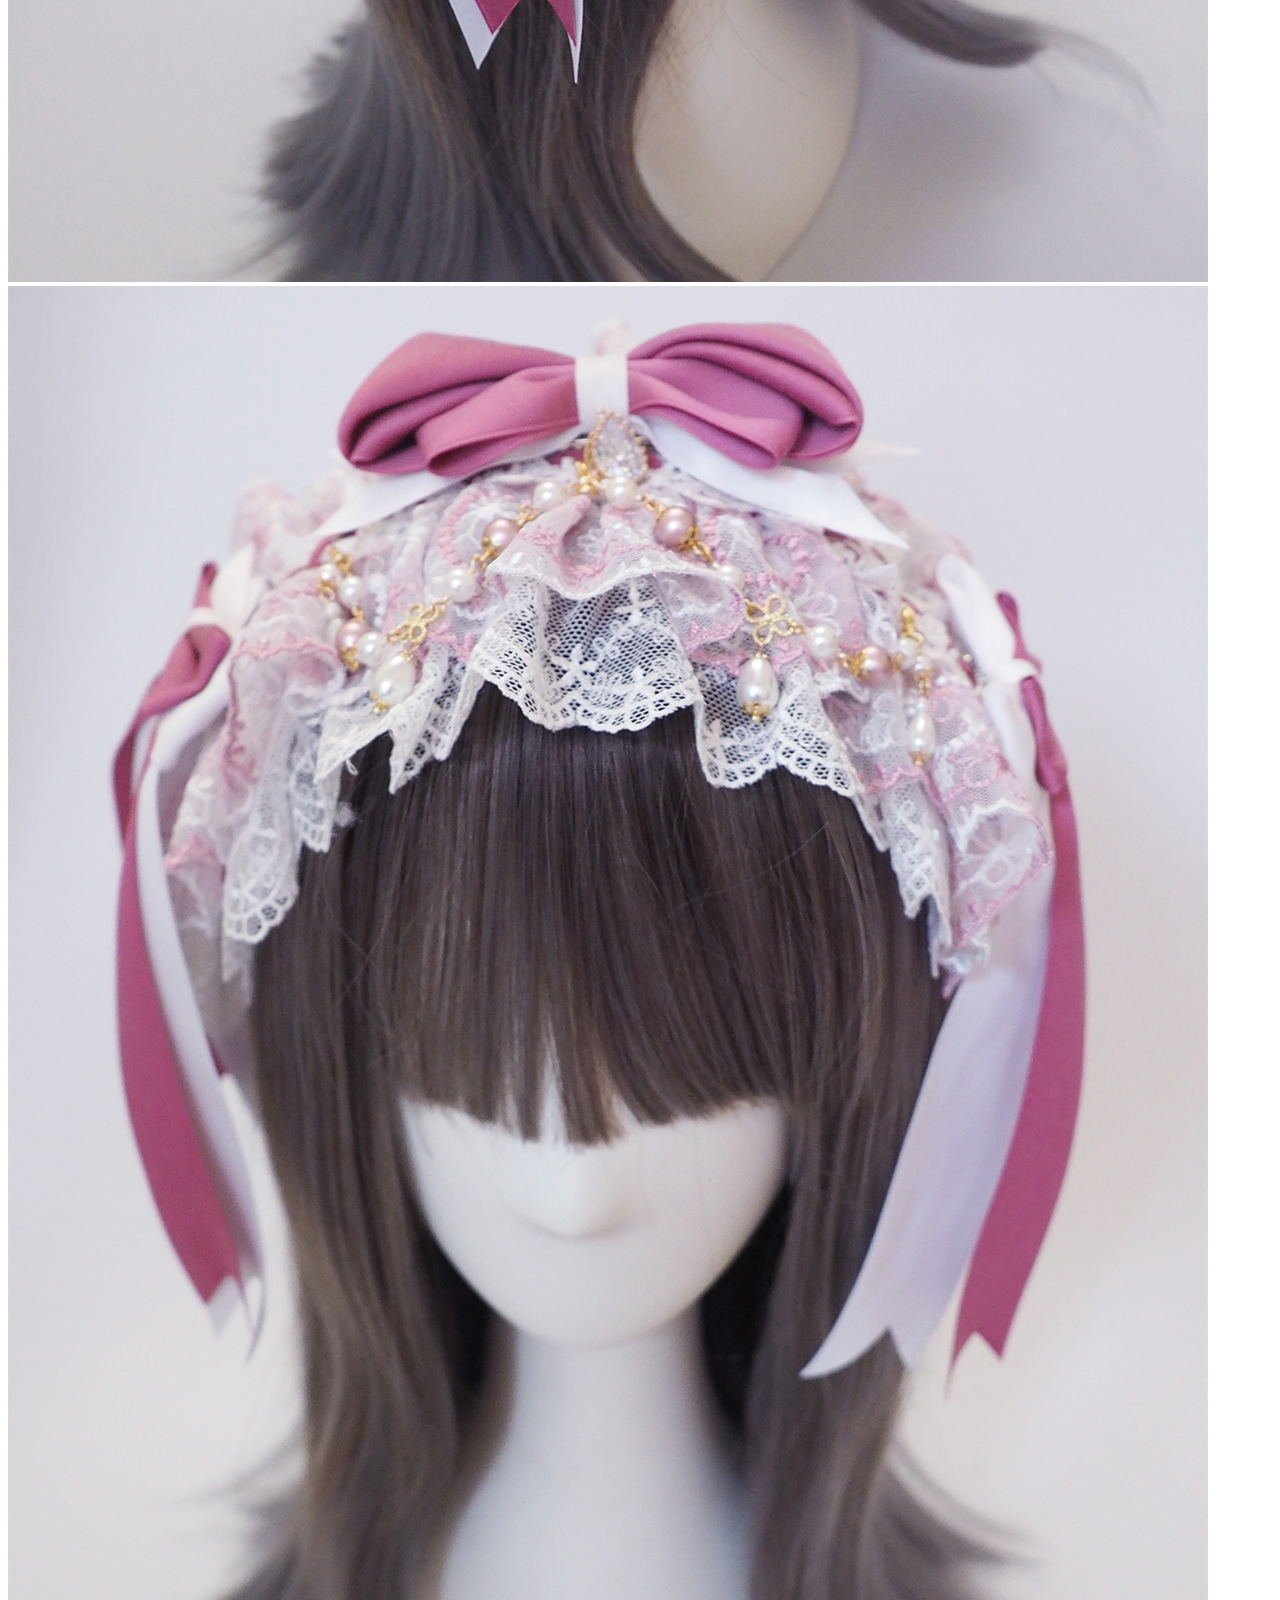
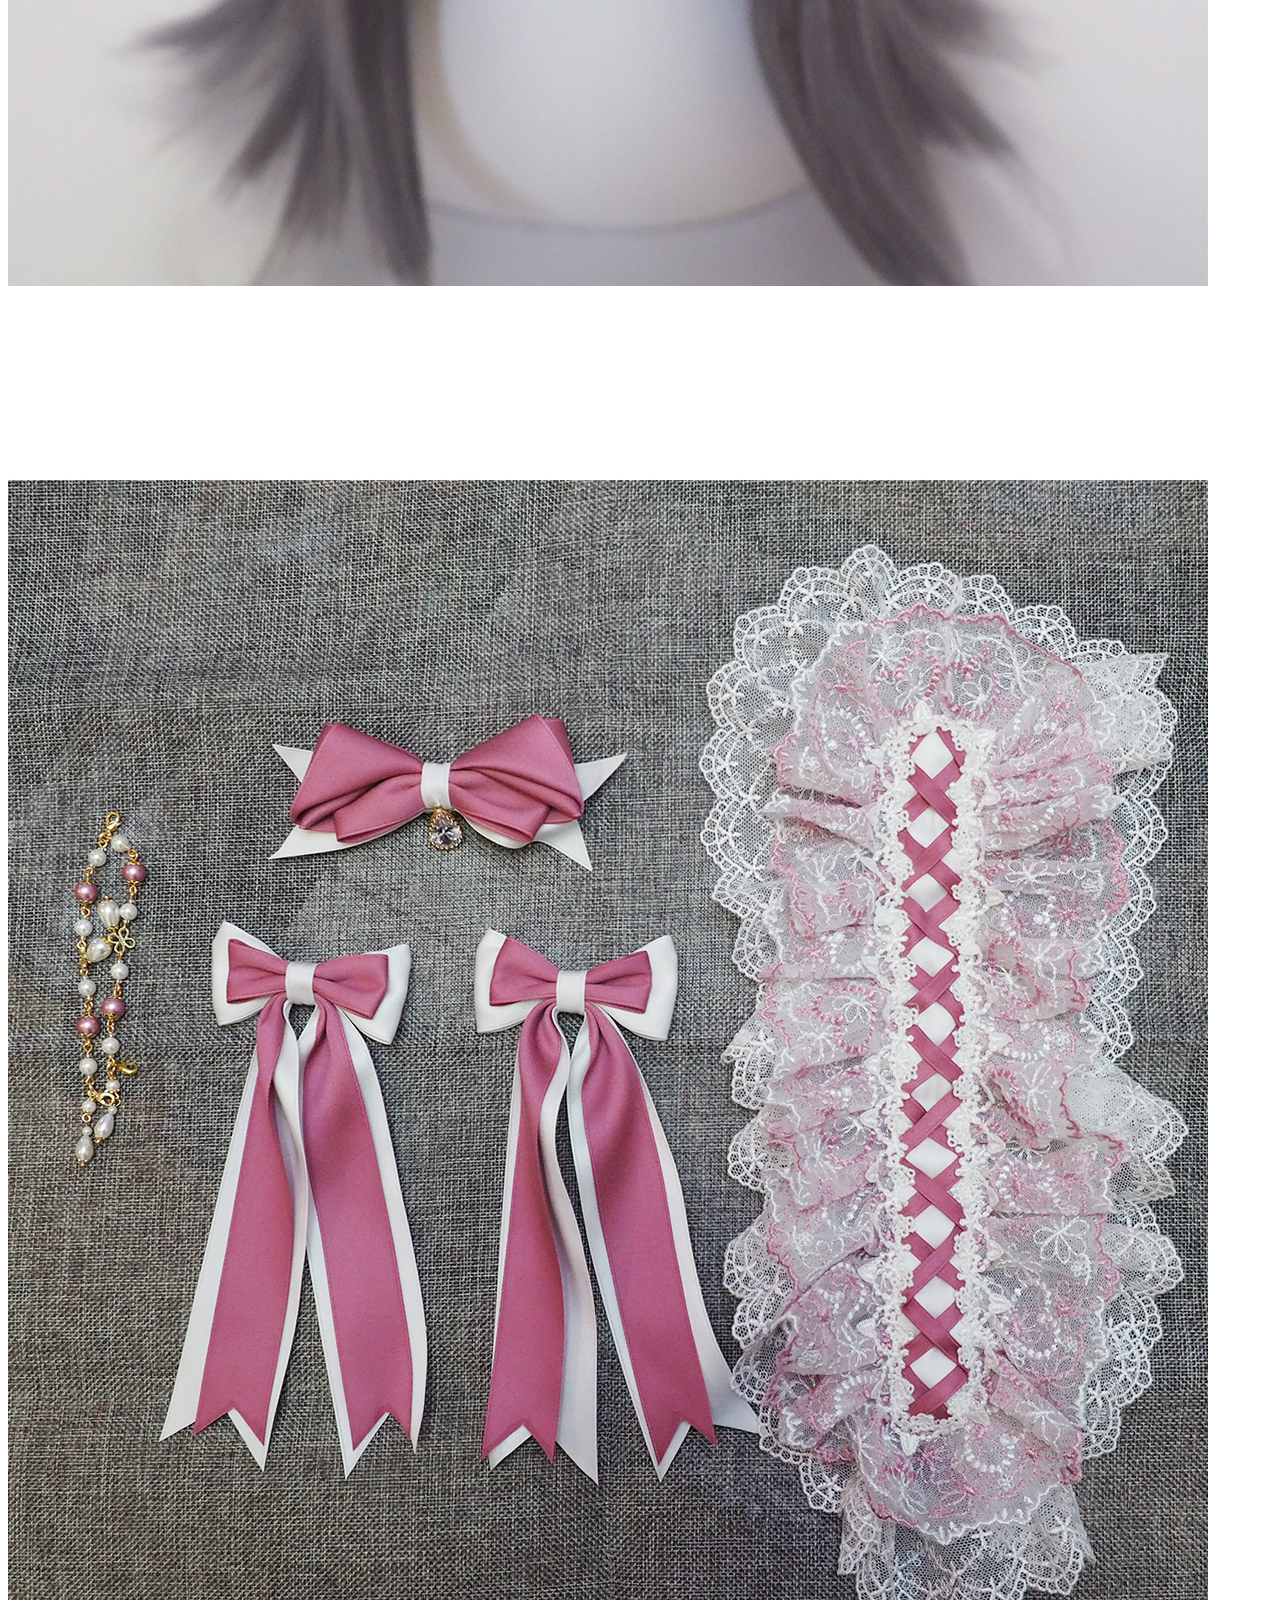
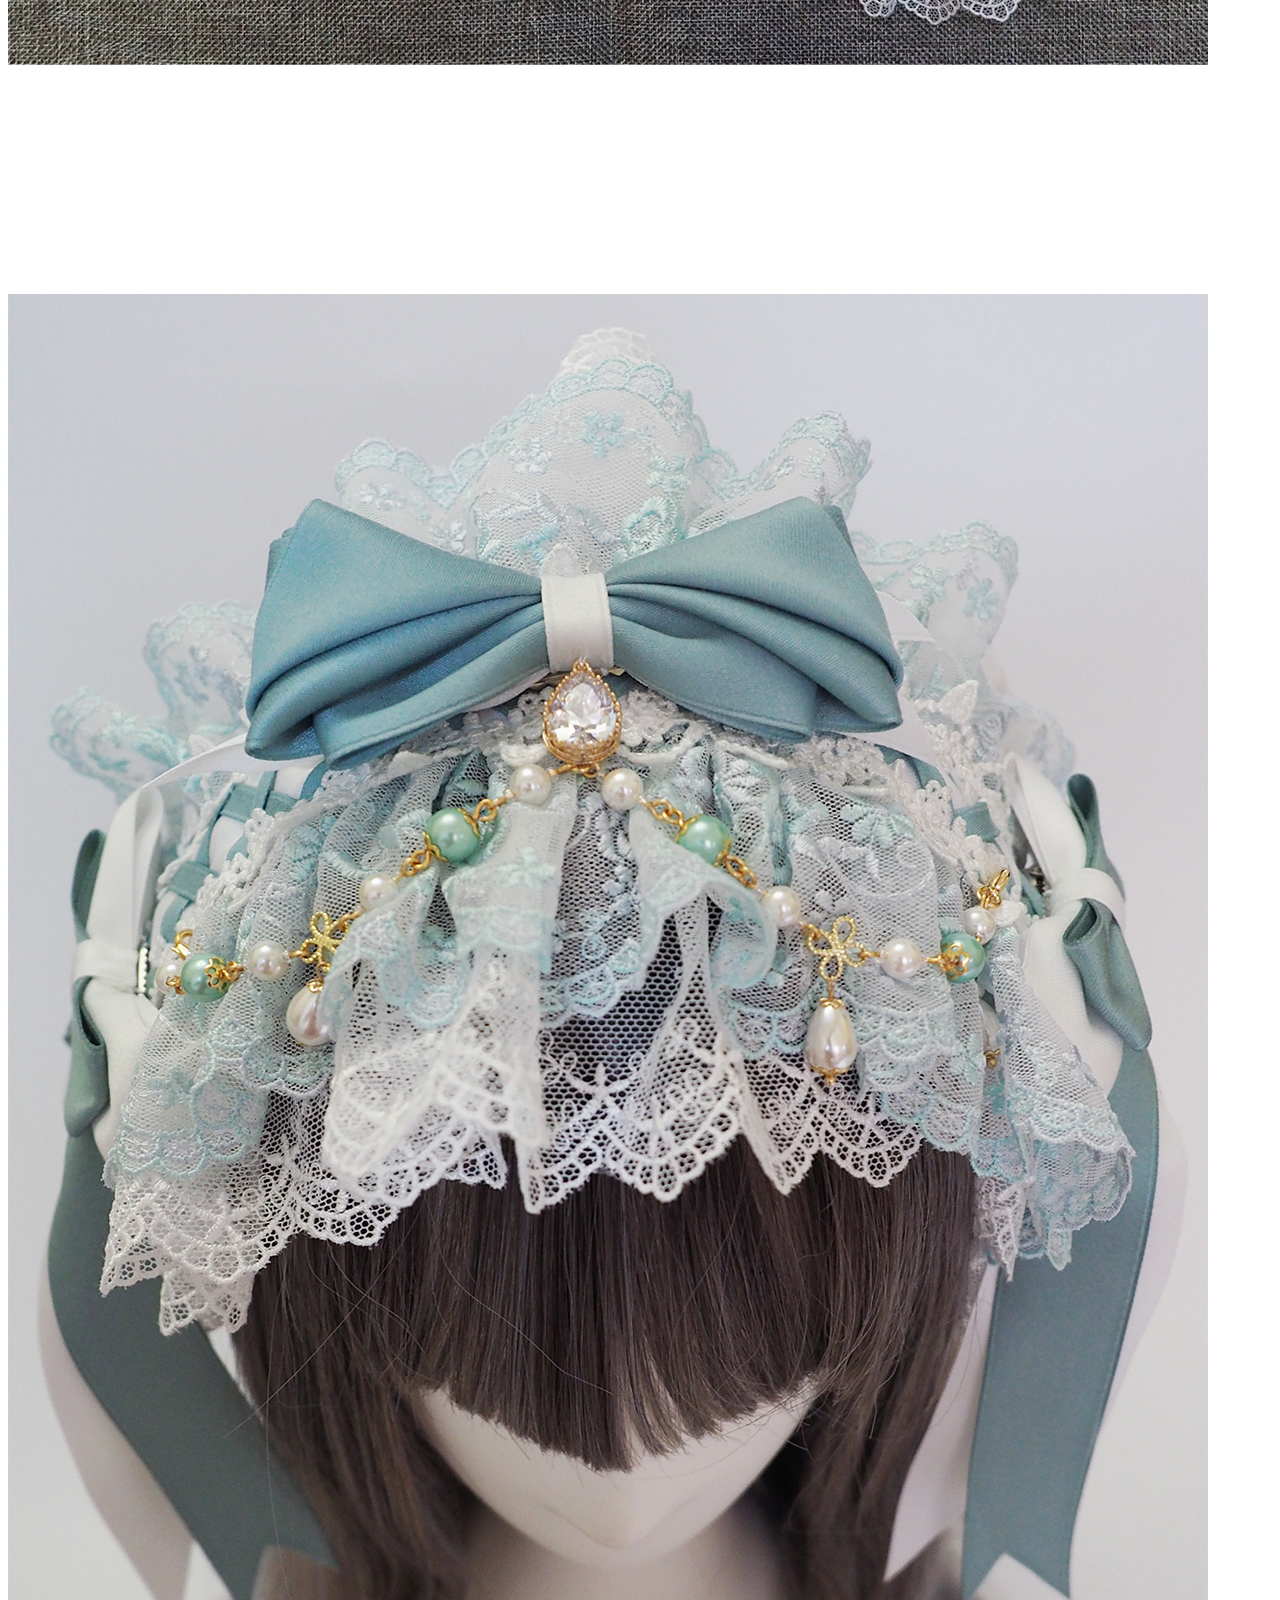
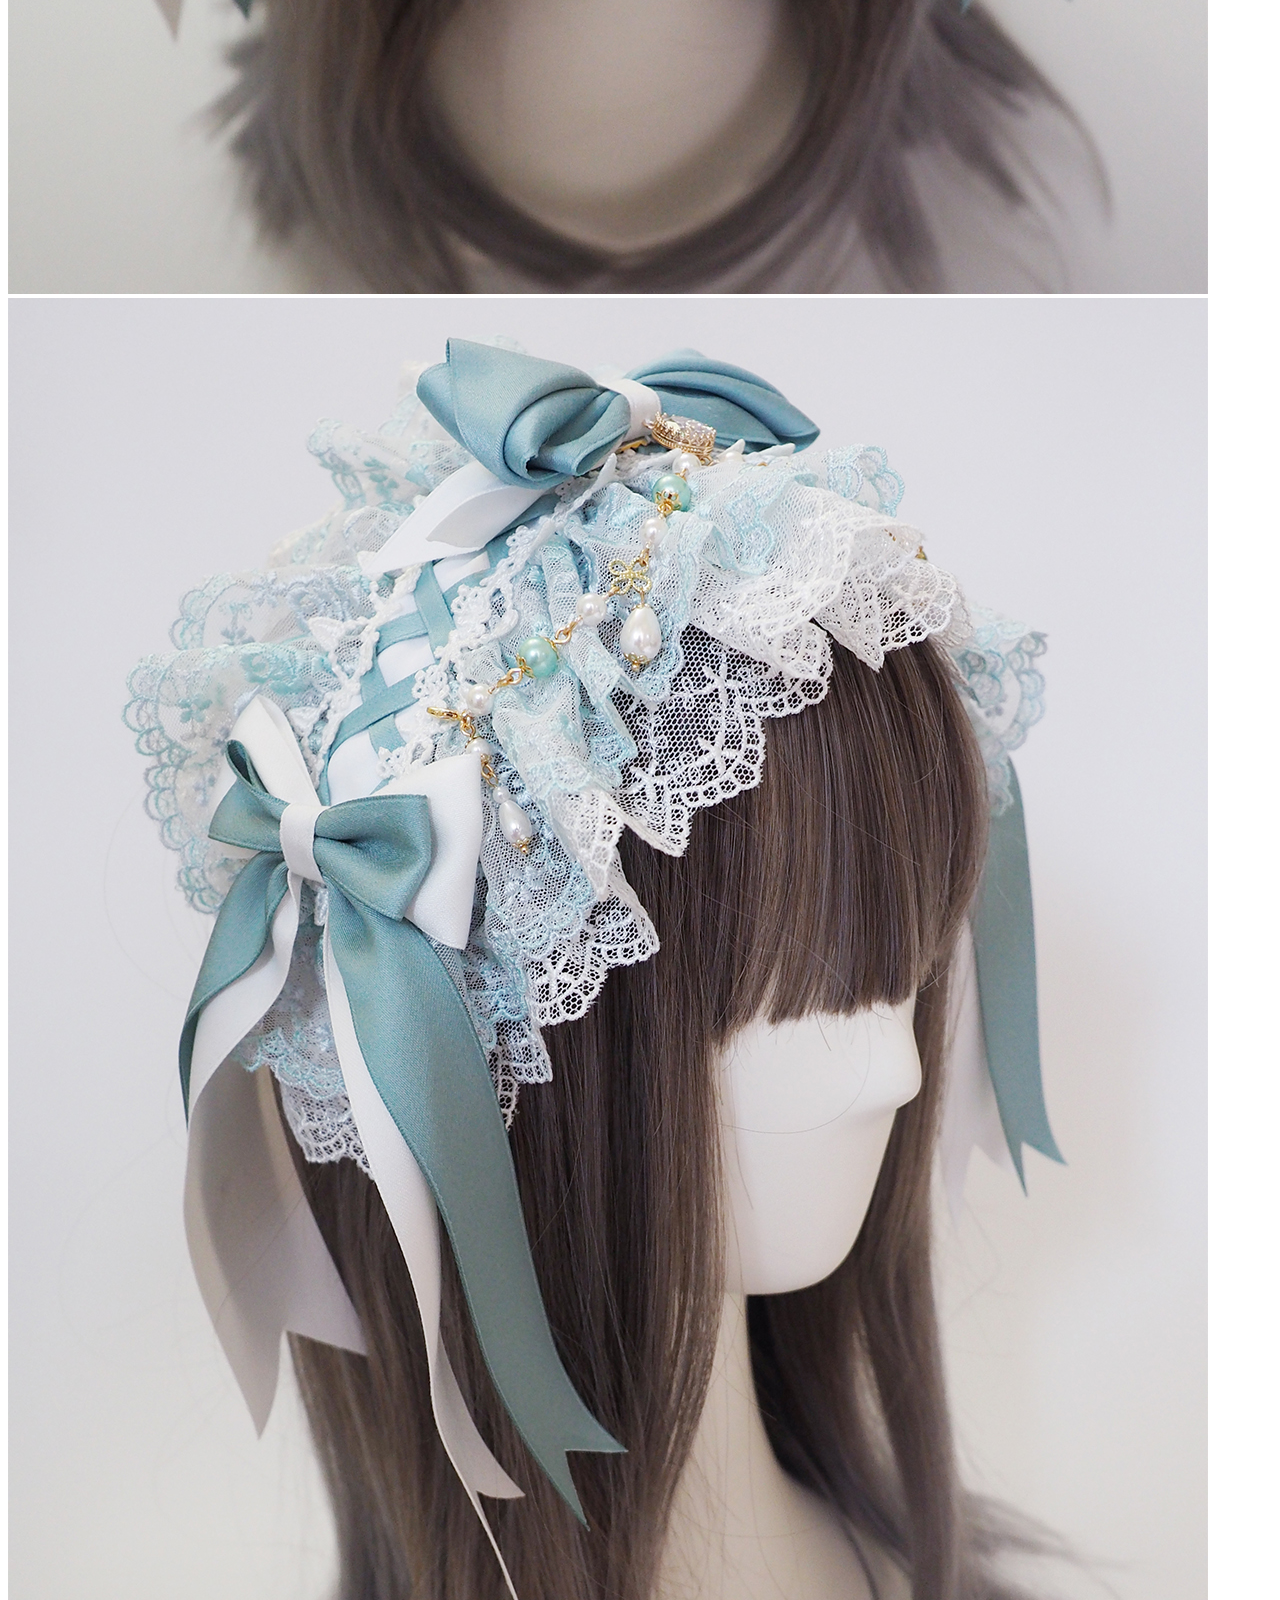
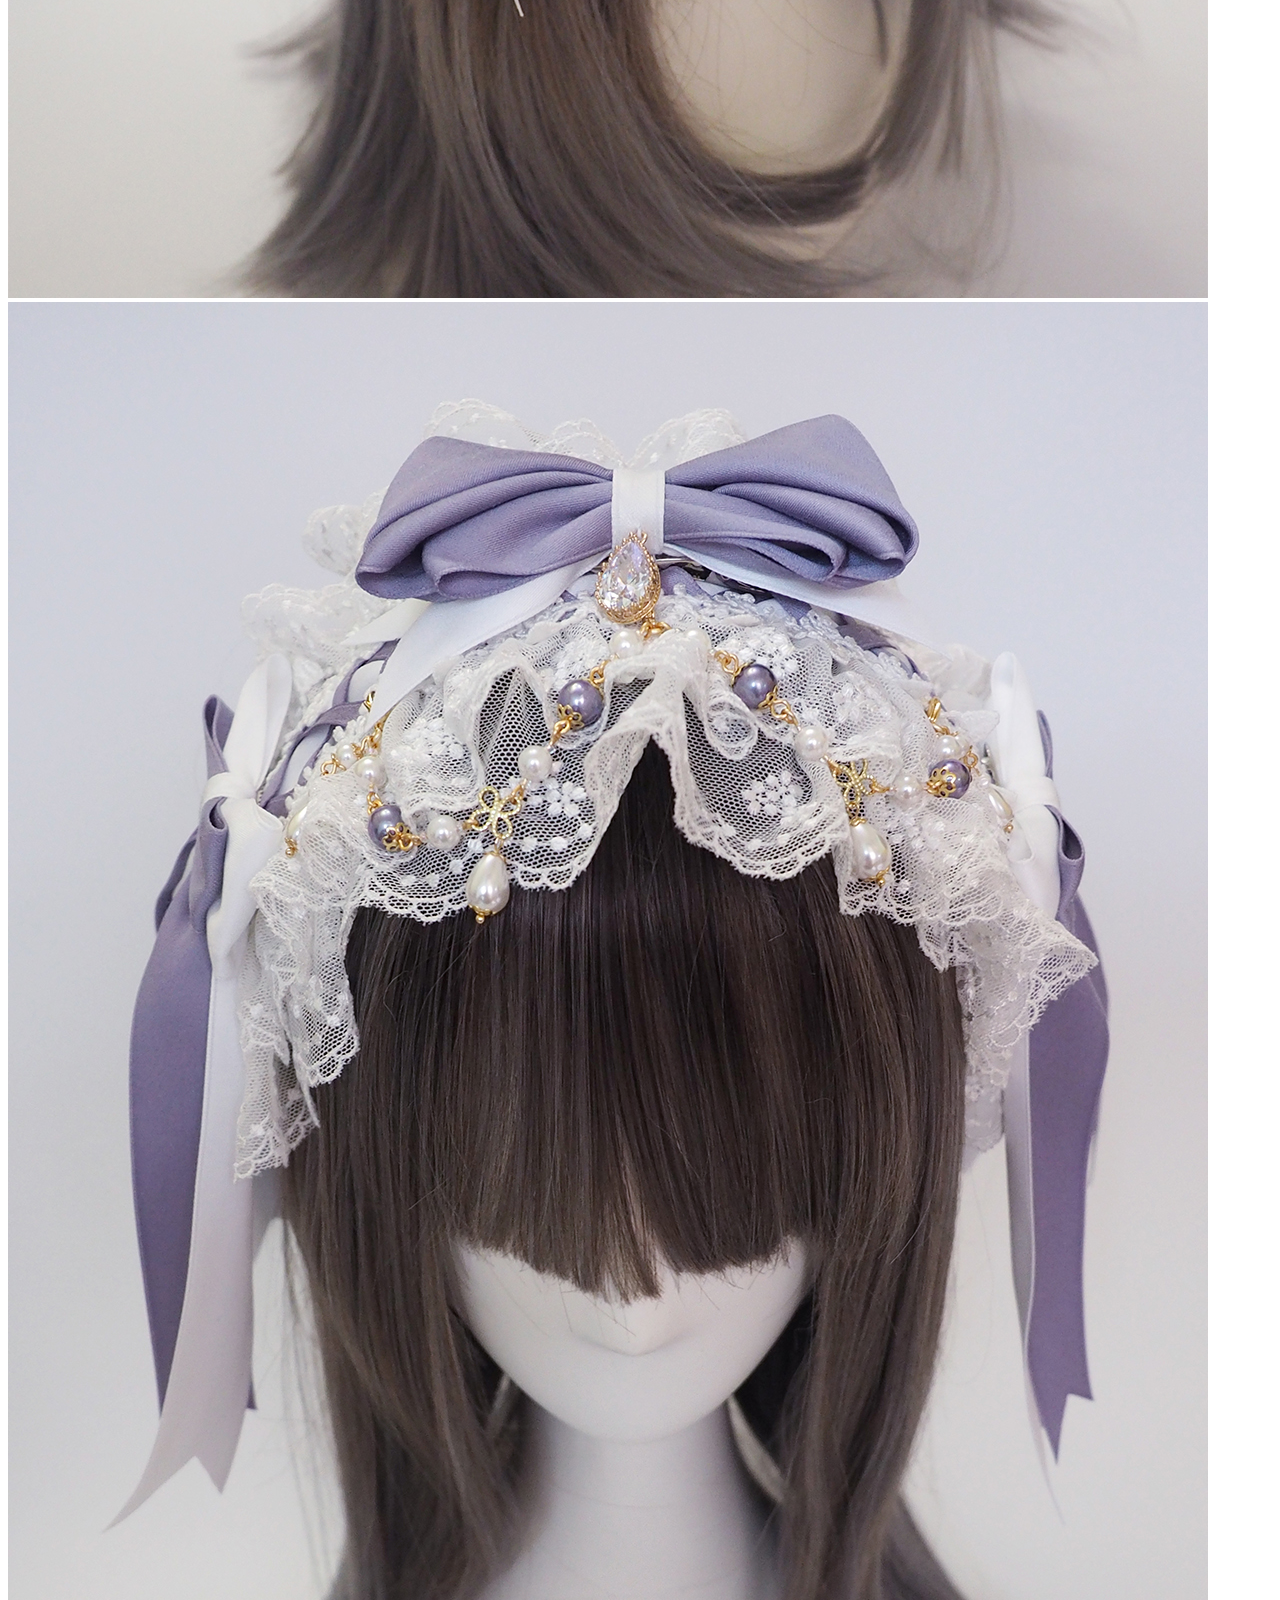
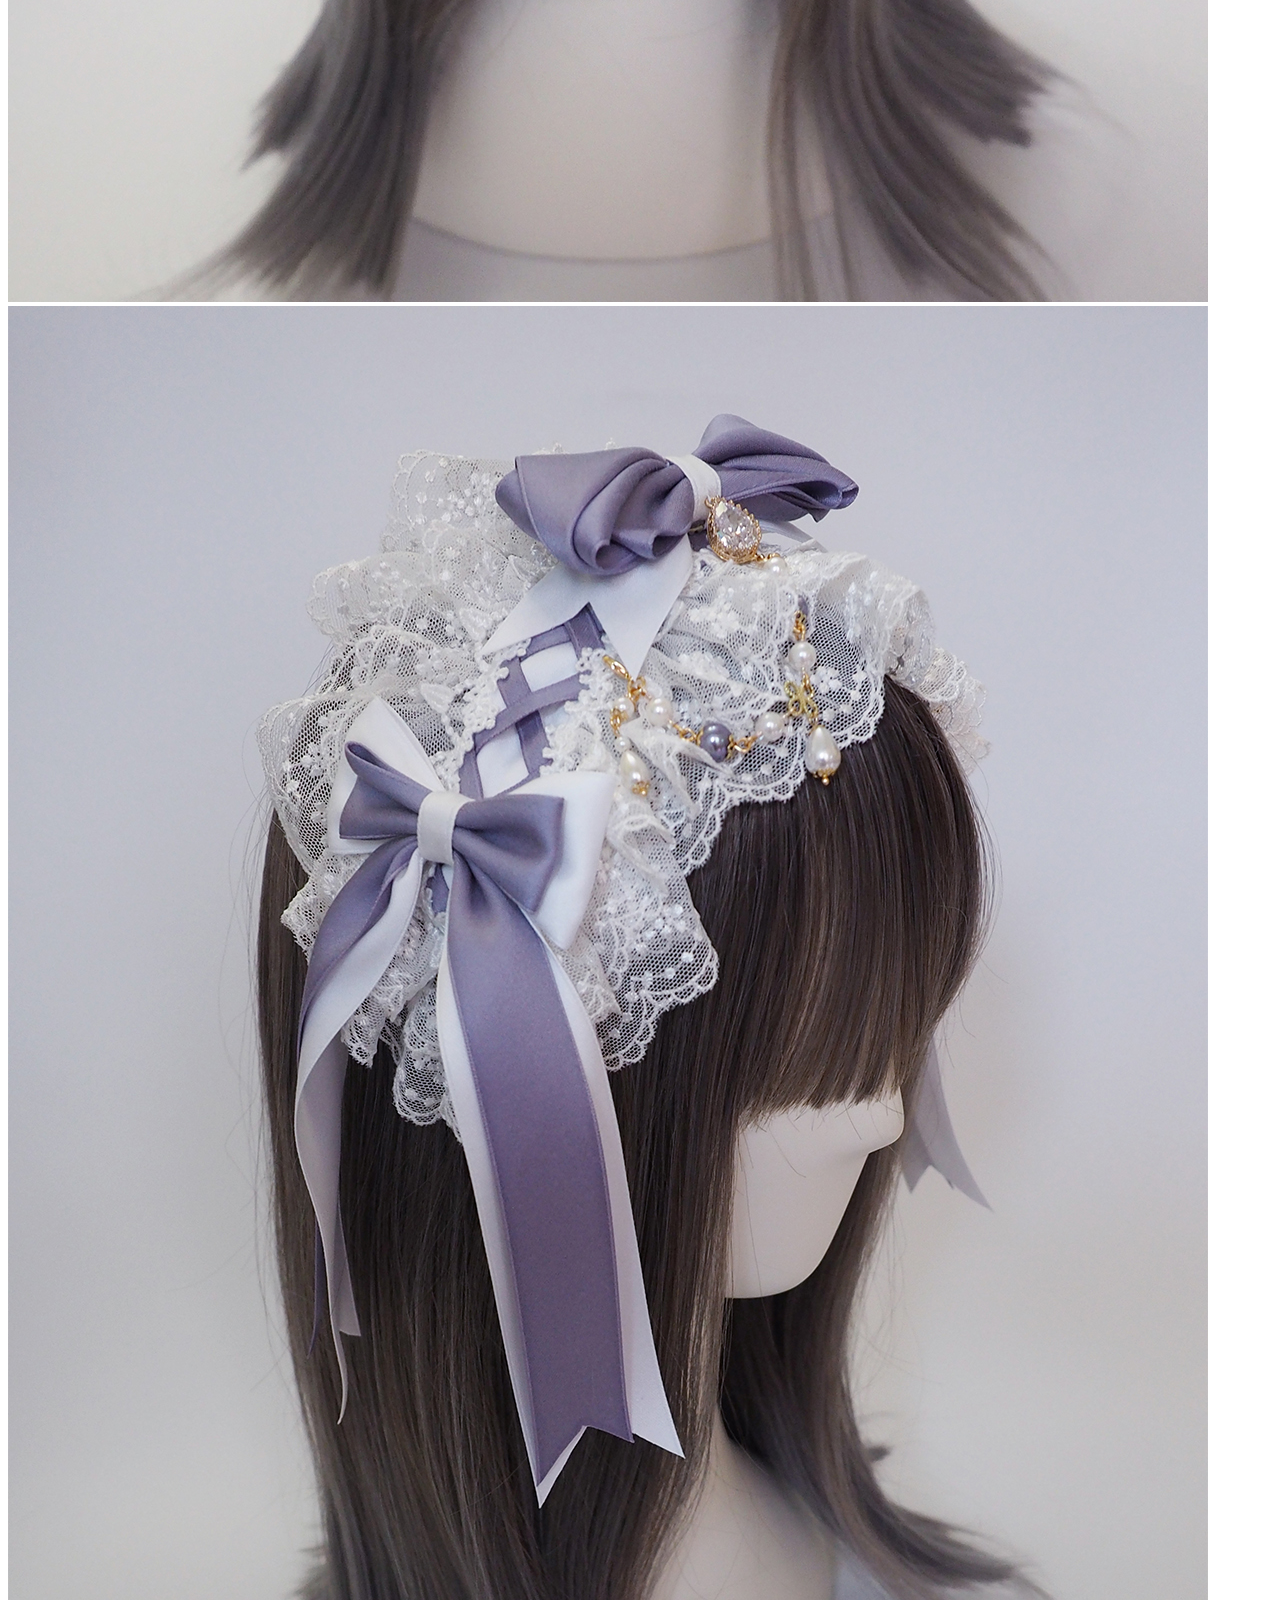
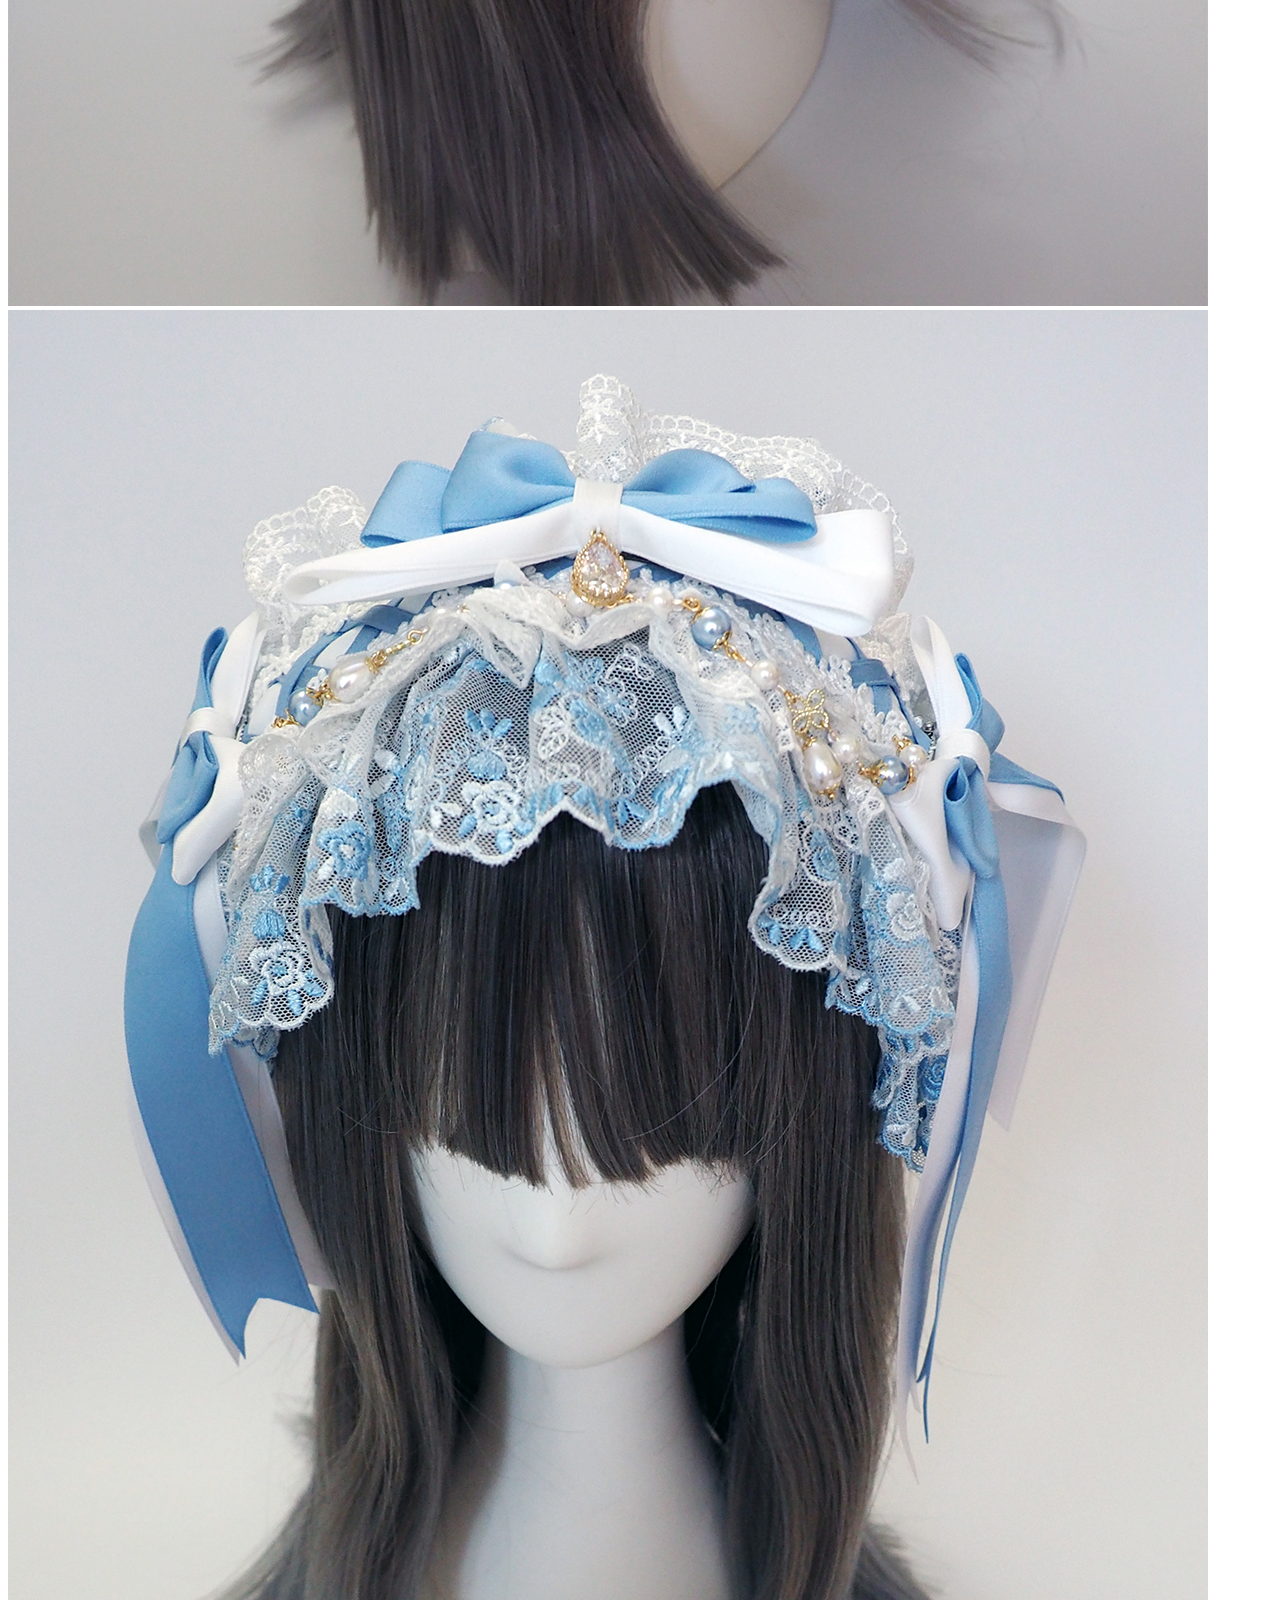
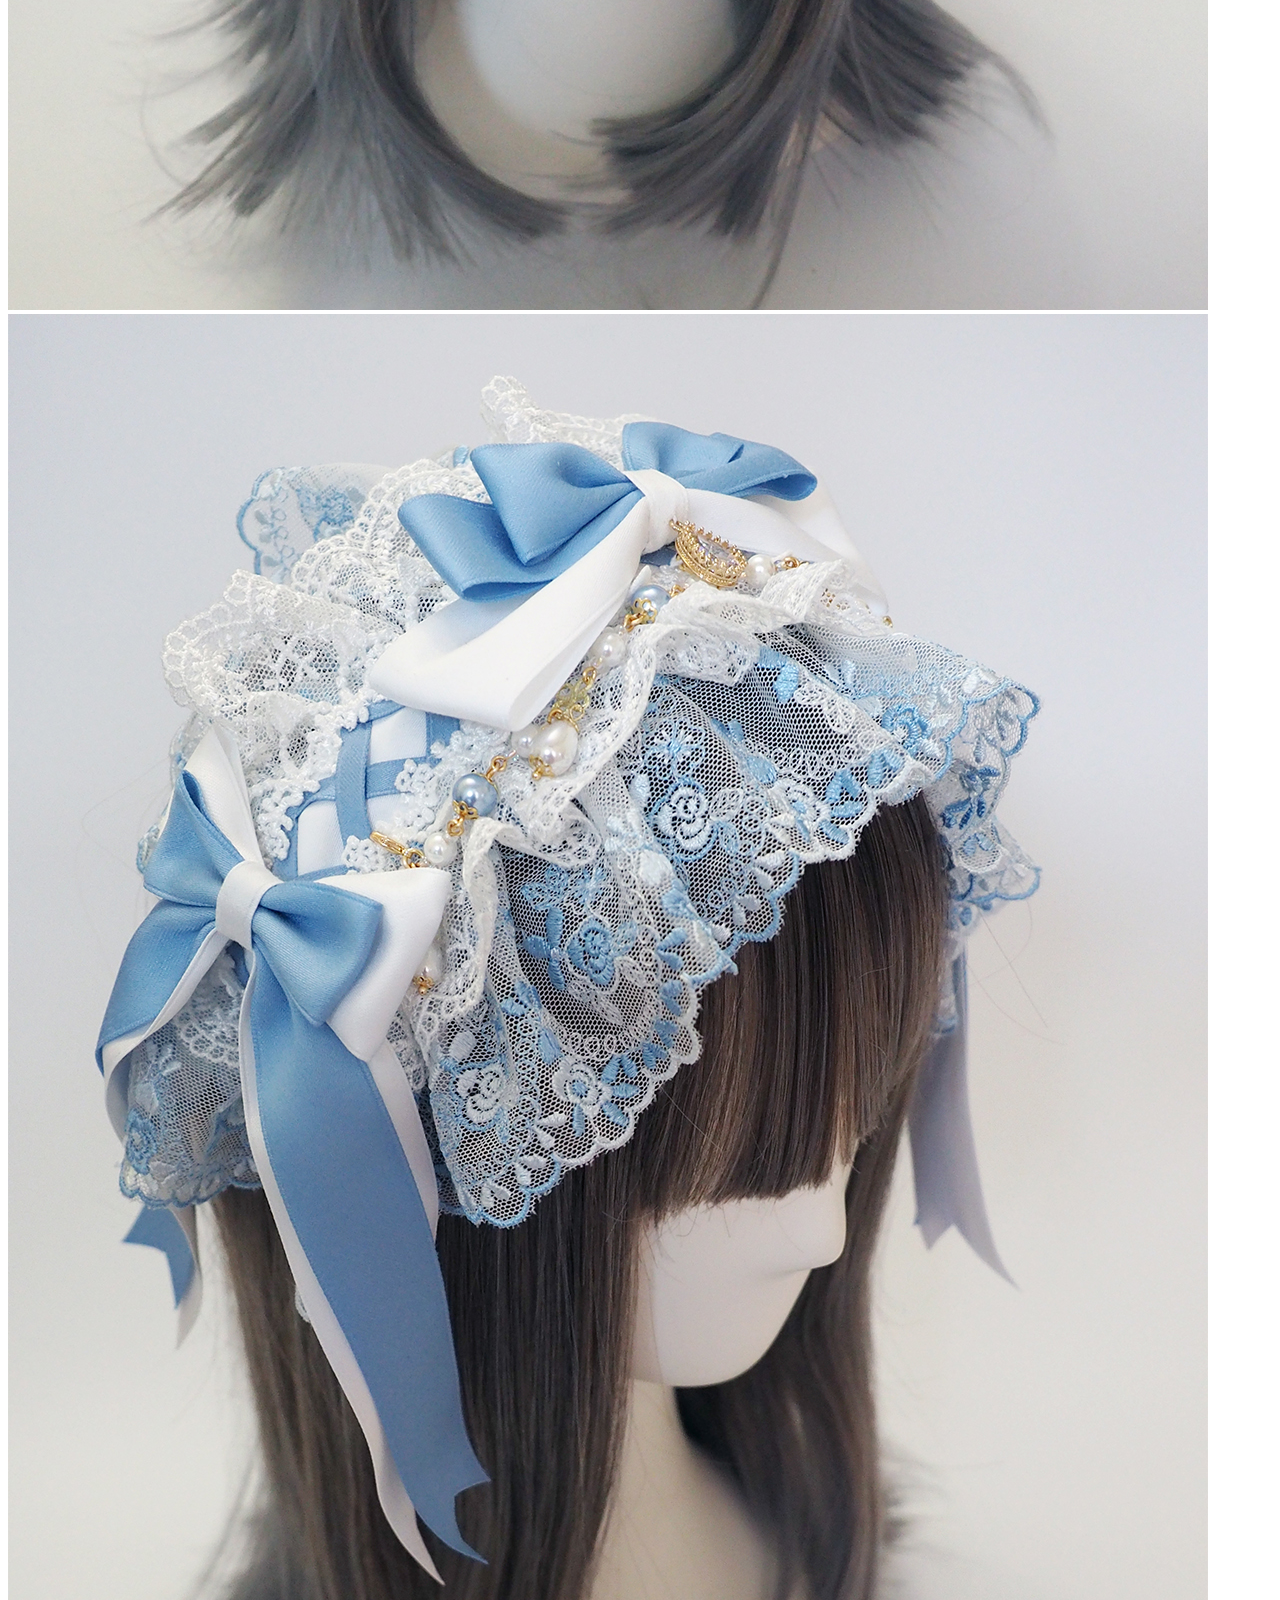
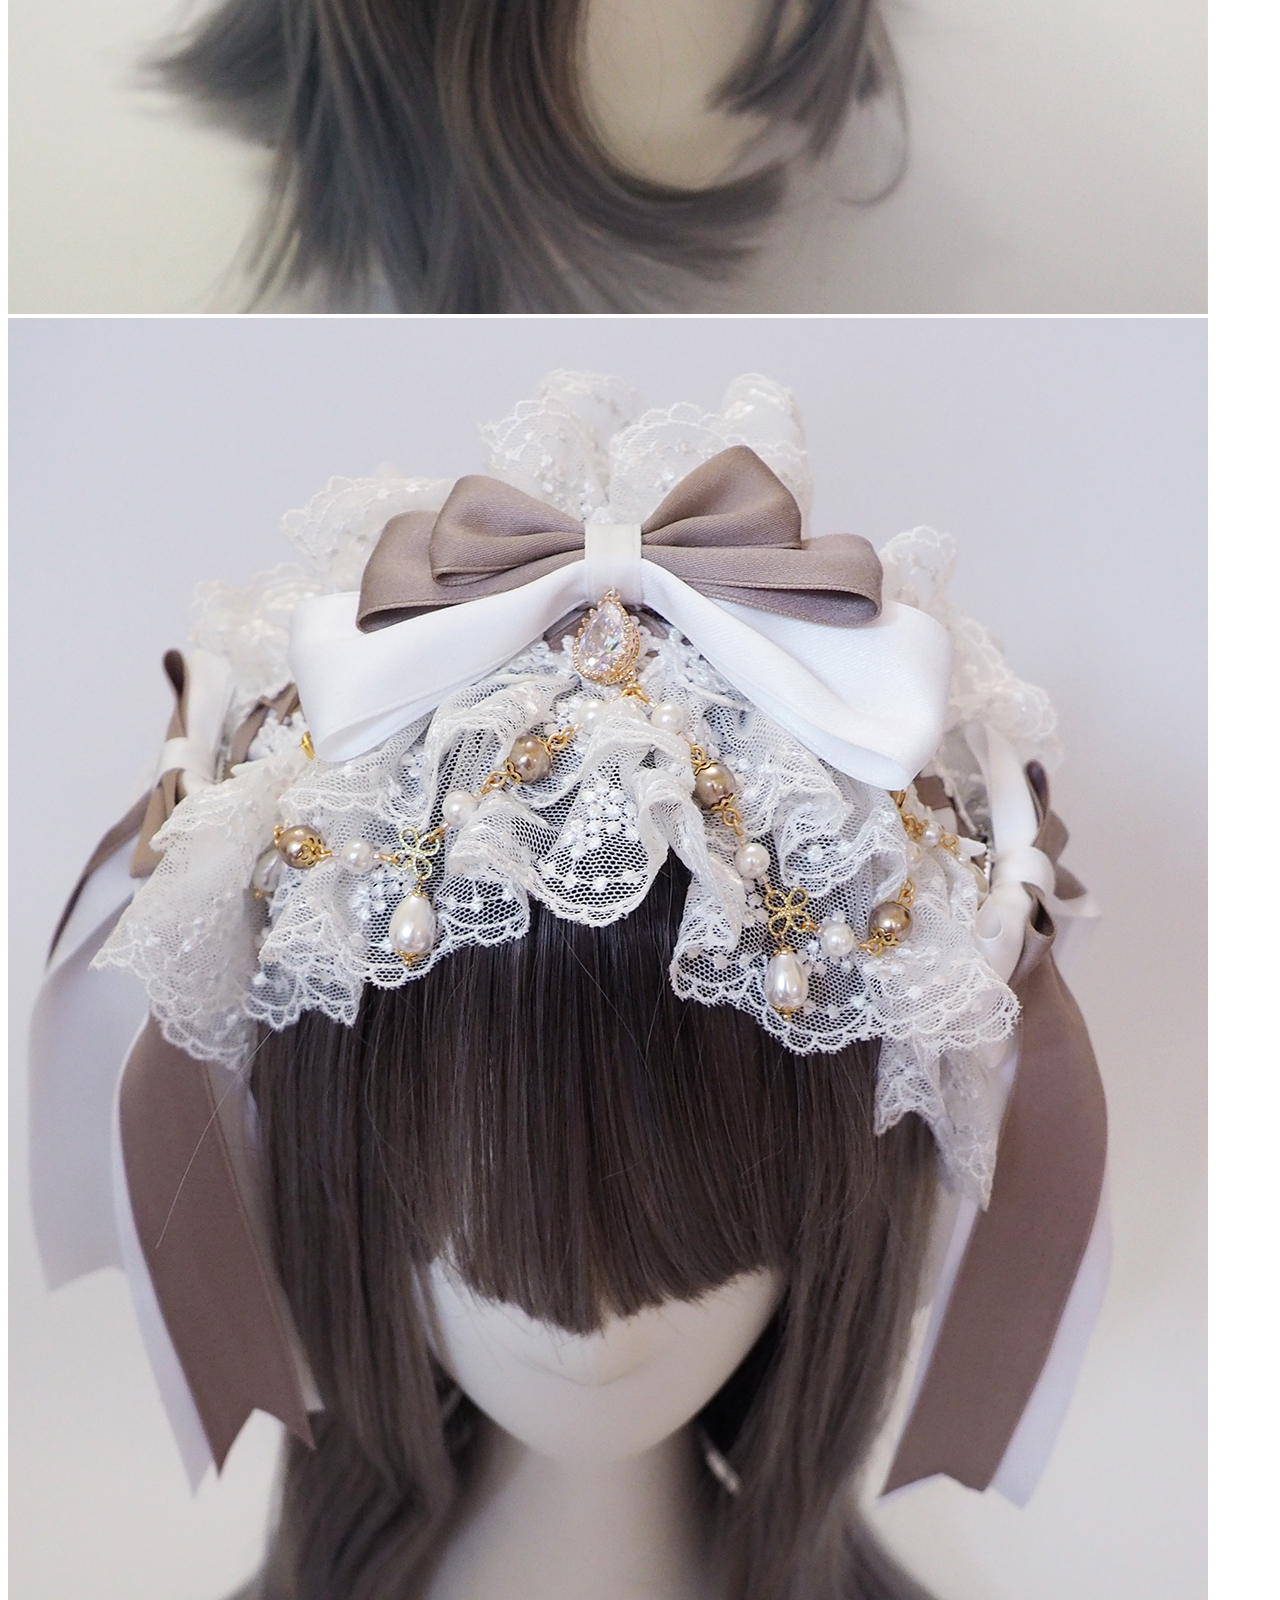
<file: product_10.html>
<!doctype html>
<html lang="zh-tw">
  <head>
    <!-- Required meta tags -->
    <meta charset="utf-8">
    <meta name="viewport" content="width=device-width, initial-scale=1, shrink-to-fit=no">
    <title>妃歐蕾之夢 - Sogno Fiore</title>
    <!-- Bootstrap CSS -->
    <link rel="stylesheet" href="https://stackpath.bootstrapcdn.com/bootstrap/4.2.1/css/bootstrap.min.css" integrity="sha384-GJzZqFGwb1QTTN6wy59ffF1BuGJpLSa9DkKMp0DgiMDm4iYMj70gZWKYbI706tWS" crossorigin="anonymous">
    <link rel="stylesheet" href="css/layout.css">
  </head>
  <body>
      <header class="dark-green">
        <nav class=" navbar navbar-dark navbar-expand-md d-flex flex-md-column justify-content-between">
          <img class="img-fluid nav-brand py-2" src="img/logo.png" title="sogno fiore">
      <button class="navbar-toggler" type="button" data-toggle="collapse" data-target="#navbars" aria-controls="navbars" aria-expanded="false" aria-label="Toggle navigation">
        <span class="navbar-toggler-icon"></span>
      </button>
      <div class="collapse navbar-collapse justify-content-center" id="navbars">
         <ul class="navbar-nav">
          <li class="nav-item mx-3">
            <a class="nav-link" href="index.html">首頁|INDEX</a>
          </li>
          <li class="nav-item mx-3">
            <a class="nav-link" href="about.html">品牌介紹|ABOUT</a>
          </li>
          <li class="nav-item mx-3">
            <a class="nav-link" href="product.html">歷年商品|PRODUCT</a>
          </li>
          <li class="nav-item mx-3">
            <a class="nav-link" href="custom.html">客製化|CUSTOM</a>
          </li>
        </ul>  
      </div>
      </nav>
  </header>
  <main>
    <div class="container">
      <div class="row">
        <div class="col-xl-6">
      <div id="carousel" class="carousel slide" data-interval="false">
        <div class="carousel-inner" id="product_img">
        </div>
      
        <ol class="carousel-indicators mt-3" id="product_img_s">
        </ol>
      </div>
      </div>  
      <div class="col-xl-6 pl-xl-5">
        <h5 class="my-4 tag-T-blue dark-green-text">Cross II系列</h5>
        <h4 class="my-4 ">
          <span class="badge badge-main">髮帶</span>
        </h4>
        <h6 class=" mt-4 gray-text ">款式</h6>
        <button type="button" class="btn btn-light border m-1"  data-target="#carousel" data-slide-to="0">髮帶</button>
        <button type="button" class="btn btn-light border m-1"  data-target="#carousel" data-slide-to="2">套組</button>
        <h6 class=" mt-4 gray-text ">髮帶樣式</h6>
        <button type="button" class="btn btn-light border m-1"  data-target="#carousel" data-slide-to="0">彩色雙層蕾絲</button>
        <button type="button" class="btn btn-light border m-1"  data-target="#carousel" data-slide-to="5">白色雙層蕾絲</button>
          <h6 class=" mt-4 gray-text ">顏色</h6>
          <button type="button" class="btn btn-light border m-1"  data-target="#carousel" data-slide-to="0">玫瑰粉</button>
          <button type="button" class="btn btn-light border m-1"  data-target="#carousel" data-slide-to="3">蒂芬妮藍</button>
          <button type="button" class="btn btn-light border m-1"  data-target="#carousel" data-slide-to="5">灰紫</button>
          <button type="button" class="btn btn-light border m-1"  data-target="#carousel" data-slide-to="7">法國藍</button>
          <button type="button" class="btn btn-light border m-1"  data-target="#carousel" data-slide-to="9">淺棕</button>
         <h6 class="mt-4 gray-text ">商品描述</h6>
          <span class="font-weight-bold">髮帶: </span>手縫十字緞帶, 無膠製作, 可水洗, BB夾固定<br/>
          彩色雙層蕾絲僅能製作玫瑰粉, 蒂芬尼藍, 法國藍三色<br/>
          <span class="font-weight-bold">蝴蝶結: </span>夾式, 中間蝴蝶結搭配閃亮鋯石(接近鑽石的折色率<br/>
          <span class="font-weight-bold">珠鍊: </span>龍蝦扣固定, 保色金, 採用貝珠, 奧地利水晶珠等(依顏色選用不同材料)<br/>
         <h6 class="mt-4 gray-text ">供貨狀態</h6>
          <p><a href="https://www.facebook.com/sogno.fiore" target="_blank">皆可訂購</a></p>
 
      
      </div>
      </div>
    
    </div>
  </main>

  <footer>
    <div class="dark-green">
      <div class="container py-5">
      <div class="row justify-content-center pb-3 border-bottom">
        <div class="col-md-3">
          <img src="img/logo-sognofiore-w.png" class="img-fluid d-block mx-auto mt-3">
          
        </div>
        <div class="col-md-4 mt-2 text-center text-md-left">
          <p>
            Lolita fasion<br/>
            Headdress Accessory
          </p>
          <p>
          <a href="https://www.facebook.com/sogno.fiore"  target="_blank">
            <svg version="1.1" id="pic_1" xmlns="http://www.w3.org/2000/svg" xmlns:xlink="http://www.w3.org/1999/xlink" x="0px" y="0px" width="30px" height="30px"
               viewBox="0 0 640 640" style="enable-background:new 0 0 640 640;" xml:space="preserve">
            <path class="fill-white" d="M604.7,0H35.3C15.8,0,0,15.8,0,35.3v569.4C0,624.2,15.8,640,35.3,640h306.5V392.5h-83.1v-96.9h83.1v-71.3
              c0-82.7,50.5-127.7,124.2-127.7c35.3,0,65.7,2.6,74.5,3.8v86.4h-50.9c-40.1,0-47.9,19.1-47.9,47.1v61.7h95.9l-12.5,96.9h-83.4V640
              h162.8c19.5,0,35.3-15.8,35.3-35.3l0,0V35.3C640,15.8,624.2,0,604.7,0z"/>
            </svg>  
facebook.com/sogno.fiore
</a>
</p>
<p>
<a href="https://www.plurk.com/Sogno_Fiore"  target="_blank">
<svg version="1.1" id="Bold" xmlns="http://www.w3.org/2000/svg" xmlns:xlink="http://www.w3.org/1999/xlink" x="0px" y="0px"  width="30px" height="30px"
viewBox="0 0 640 640" style="enable-background:new 0 0 640 640;" xml:space="preserve">
<g class="fill-white">
<path  d="M184.6,276.8c5-25-0.3-59.9-23.2-59.9c-12.3,0.1-22.7,12.3-28.6,23.2c7.3-0.6,12.2-4.2,20.4-1.2
c10.5,3.8,16.6,33.3,8.6,43.9c-9.6,12.8-25.1,14.3-39.2,8.9C128,342.9,173.5,332,184.6,276.8z"/>
<path d="M600,0H40C17.9,0,0,17.9,0,40v560c0,22.1,17.9,40,40,40h560c22.1,0,40-17.9,40-40V40C640,17.9,622.1,0,600,0z
M96.9,269.3c-2,4.2-5,8-9.1,10.8l0.1-0.1c-18.5,12.9-44.8,0-44.8-23c0-15.2,12.1-27.5,27.3-28.1l0.1,0.1
c-9.1-18.1,3.9-40.1,24.9-40.5c0.1,0,0.3,0,0.5,0.1c24.8,0,37.5,29.4,20.8,47.2c2.1,0.4,4.5,2.9,7.9,3.6
c9.4-24,30.9-54.4,56.3-49.4c25.7,5.1,39.1,46.1,29.9,91.6c-17.5,86.6-88.7,100.9-95.5,20.2v0.5c-0.4-5.3-0.5-9.8-0.4-14.2
C107.5,283.6,101.2,277.1,96.9,269.3z M593.4,249.7c-5,10.7-17.7,23.1-24.7,29.5c9.3,50.9,1.1,106-25.4,152.5
c-5.6,9.8,13.8,11.6,13.8,29c0,13.6-10.4,17.2-34.8,44.6l-5.2-4.8c-5.8-4.9-13.7,3.2-8.3,8.7c-2.3-2.1,2.6,2.5,4.9,4.6
c-3.6,2.8-8.1,4.4-12.9,4.4c-11,0-15.9-7.5-18.2-9.2c-2.4-2.3-6.1-2.5-8.8-0.6l0.7-0.5c-36.5,26-81,41.7-129.3,42.9h0.3
c-54.3,1.7-108.2-16-150.9-49.8c-6.4-5-12.2,3.8-14.6,4.8v-0.1c-3.6,2.9-8.2,4.6-13.2,4.6c-16.1,0-19.3-14.1-43.4-40.7l6.5-4.9
c6.2-4.7-0.9-14.3-7.3-9.5l-5.3,4l-1.2,0.9c0,0,0,0.1,0.1,0.1l-0.1-0.1l0,0c-0.8-1.6-0.9-2.1-1.4-3.6v0.1
c-7.1-21.7,19.3-25,15-35.4c-19.7-39.9-22.8-71.2-23.4-107.1c0,0,0,0,0,0V314c0,0,0,0.1,0,0.1c8.9,104.1,100.8,86.2,123.5-26.2
c11.9-58.9-5.4-111.9-38.6-118.5c-6.9-1.4-13.9-0.6-20.8,2c-19.4,9.6-10.9,6.3-18,10.8c45.8-58.4,109.9-92.9,188.4-92.9
c97,0.6,181.1,61,215.4,146.6c10.3,2.3,18.7-0.3,29.7-4.3C600.1,226.4,598.7,238.2,593.4,249.7z"/>
</g>
</svg>
plurk.com/Sogno_Fiore
</a>
</p>
        </div>
        <div class="col-md-2 mt-2 text-center text-md-left">
         <p><a href="about.html">品牌介紹</a></p>
          <p><a href="product.html">歷年商品</a></p>
            <p><a href="custom.html">客製化</a></p>
        </div>
      </div>
      <div class="row pt-4">
        <div class="col">
          <p class="text-center gray-text"><small>© 2022 妃歐蕾之夢 Sogno Fiore. All rights reserved.</small></p>
        </div>
      </div>
    </div>
    </div>
  </footer>
    <!-- Optional JavaScript -->
    <!-- jQuery first, then Popper.js, then Bootstrap JS -->
    <script src="https://code.jquery.com/jquery-3.3.1.slim.min.js" integrity="sha384-q8i/X+965DzO0rT7abK41JStQIAqVgRVzpbzo5smXKp4YfRvH+8abtTE1Pi6jizo" crossorigin="anonymous"></script>
    <script src="https://cdnjs.cloudflare.com/ajax/libs/popper.js/1.14.6/umd/popper.min.js" integrity="sha384-wHAiFfRlMFy6i5SRaxvfOCifBUQy1xHdJ/yoi7FRNXMRBu5WHdZYu1hA6ZOblgut" crossorigin="anonymous"></script>
    <script src="https://stackpath.bootstrapcdn.com/bootstrap/4.2.1/js/bootstrap.min.js" integrity="sha384-B0UglyR+jN6CkvvICOB2joaf5I4l3gm9GU6Hc1og6Ls7i6U/mkkaduKaBhlAXv9k" crossorigin="anonymous"></script>
    <script>
      window.onload=function(){
        let product_img_inner = ``;
        let product_img_s_inner = ``;
        let j = "";
        for(let i=1; i<12; i++){
          if(i < 10) {
            j = `0${i}`
        }else{
          j = i.toString();
        }
          
          if(j === '01'){
            product_img_inner += `<div class="carousel-item active" data-interval="false">\
                        <img src="img/product_10/product_10_${j}.jpg" class="d-block w-100 rounded"></div>`;
            product_img_s_inner += ` <li data-target="#carousel" data-slide-to="${i-1}" class="active mx-2"><img src="img/product_10/product_10_${j}-s.jpg" class="img-fluid"></li>`
          }else{
            product_img_inner += `<div class="carousel-item" data-interval="false">\
                        <img src="img/product_10/product_10_${j}.jpg" class="d-block w-100 rounded"></div>`;
            product_img_s_inner += ` <li data-target="#carousel" data-slide-to="${i-1}" class="mx-2"><img src="img/product_10/product_10_${j}-s.jpg" class="img-fluid"></li>`
          }
          
        }
        document.getElementById("product_img").innerHTML = product_img_inner;
        document.getElementById("product_img_s").innerHTML = product_img_s_inner;
      }
    </script>
  </body>
</html>
</file>
<file: css/layout.css>
.dark-green{
    background-color: #2F454E;
}

footer a,nav a {
    color:#FFFFFF !important;
}

nav a:hover {
    color:#8AC6D0 !important;
}
main a{
    color:#2F454E;
    font-weight:700;
}

main a:hover{
    color:#8AC6D0;
}
.gray-text {
    color:#8B8B8B;
}
.darkgray-text {
    color:#555555;
}
.dark-green-text {
    color:#2F454E;
}
h3,h4,h5,h6{
    font-weight:700;
}

.badge-main{
    background-color: #8AC6D0;
    color:#FFFFFF;
    text-shadow: 0em 0em 0.1em #333;
}

/*------------blue tag start-------------*/
.tag-T-blue {
    border-left: 8px solid #8AC6D0;
    padding-left: 0.5rem;
    margin-top: 1rem;
    margin-bottom: 1.5rem;
}
.tag-R-blue {
        border-right: 0px solid #8AC6D0;
        padding-right: 0rem;
        margin-top: 1rem;
        margin-bottom: 1.5rem;
        border-left: 8px solid #8AC6D0;
        padding-left: 0.5rem;
    }

@media (min-width: 768px) {
    .tag-R-blue {
        border-left: 0px solid #8AC6D0;
        border-right: 8px solid #8AC6D0;
        padding-right: 0.5rem;
        margin-top: 1rem;
        margin-bottom: 1.5rem;
    }
}

@media (min-width: 992px) {
    .tag-L-blue {
        border-left: 8px solid #8AC6D0;
        padding-left: 0.5rem;
        margin-top: 1rem;
        margin-bottom: 1.5rem;
    }
}

/*------------blue tag end-------------*/
/*------------custom html start-------------*/


@media (min-width: 1200px) {
    .timeline::before{
        content:"";
        position: absolute;
        z-index: 1;
        left:calc((100%/2) - 7px);
        top:72px;
        width:14px;
        height:14px;
        border-radius: 50%;
        border: 2px solid #2F454E;
        background-color: #FFFFFF;
    }
    .timeline{
    border-bottom:1px #2F454E dashed ;
}
}


/*------------custom html end-------------*/
/*--------輪播 start----------*/
.carousel-indicators{
    position: relative;
}
.carousel-indicators li{
    text-indent: 0px;
    width:auto;
    height:auto;
}
/*--------輪播 end----------*/
.hr {
    margin-bottom: 4rem;
    padding-top:4rem;
    border-bottom:1px solid #DDDDDD!important;
}

.fill-white{
    fill:#FFFFFF;
}
.fill-dark-green{
    fill:#2F454E;
}
.bg-style {
    height:255px;
    background-repeat: no-repeat;
}

.area{
    background-color: #FFDBB6;
}

.container{
    padding-top:5rem;
    padding-bottom:5rem;
}

footer{
    color:#FFFFFF;
}
</file>
